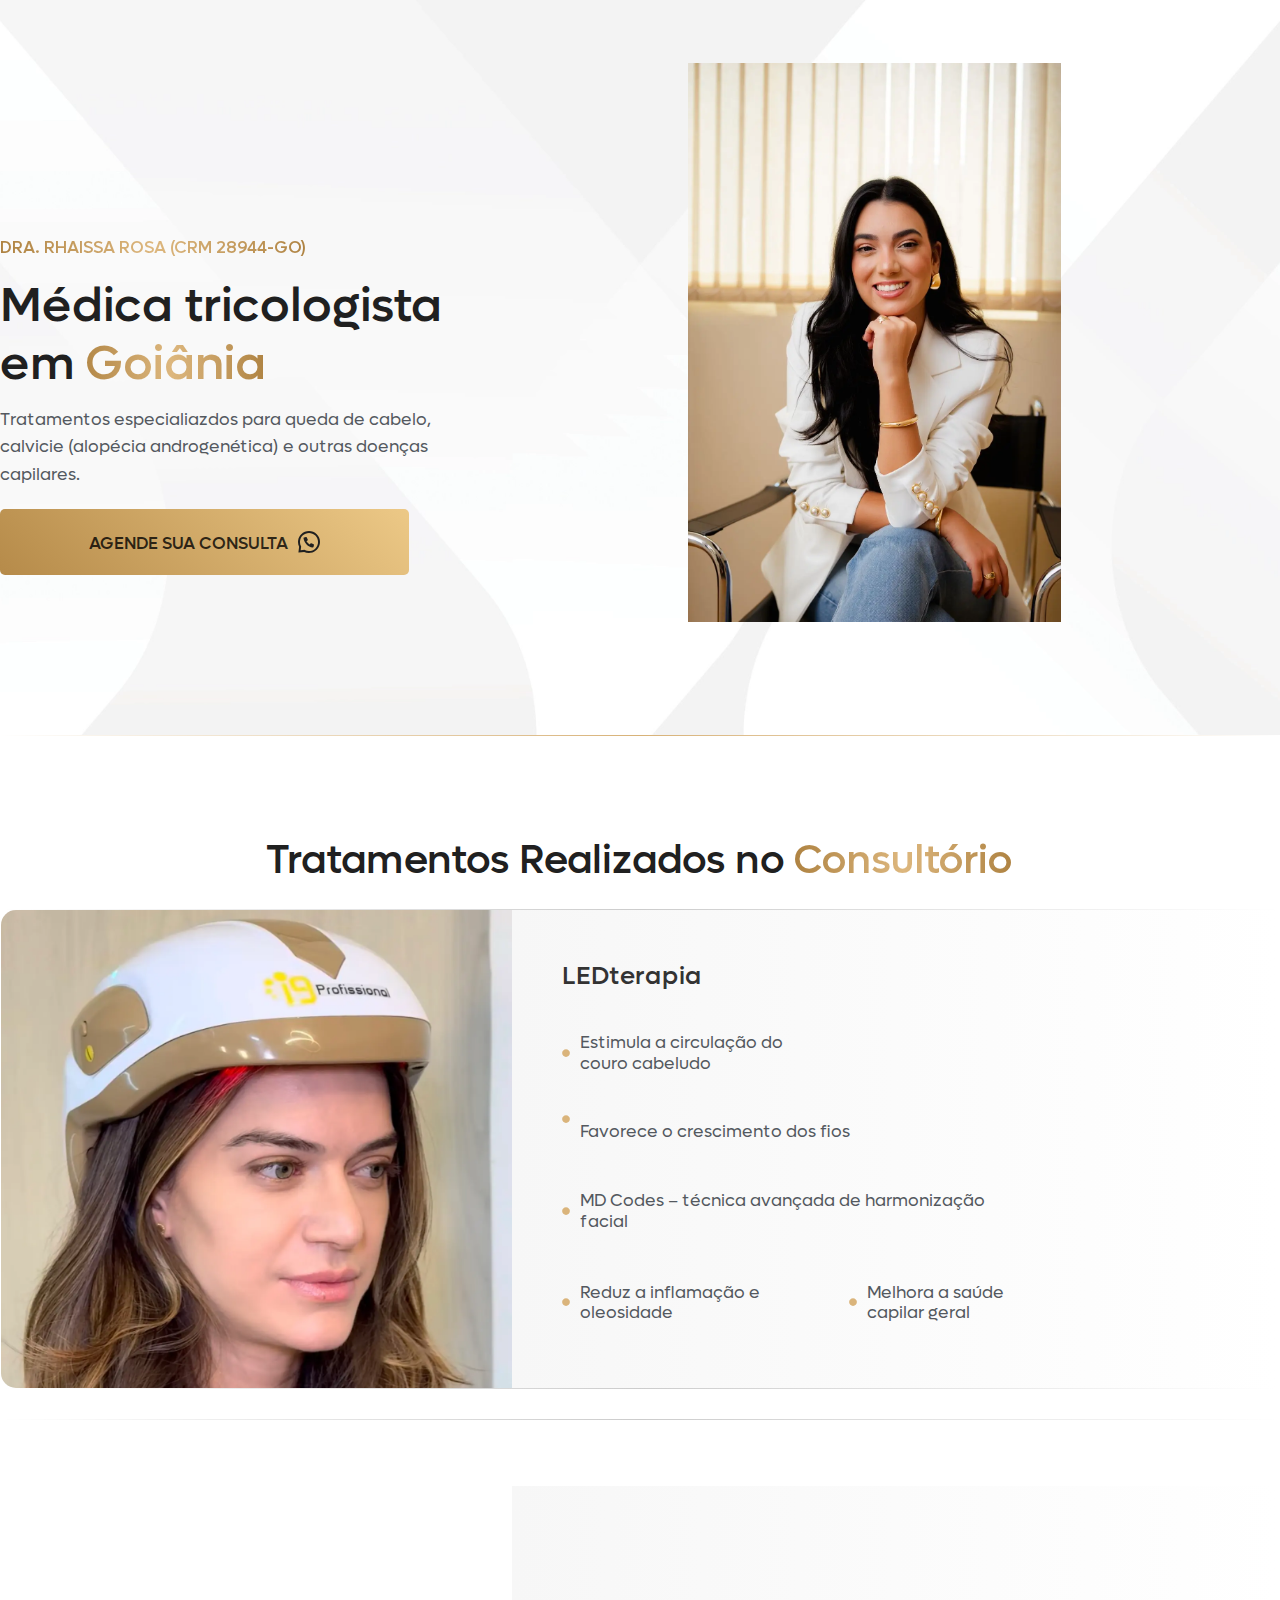
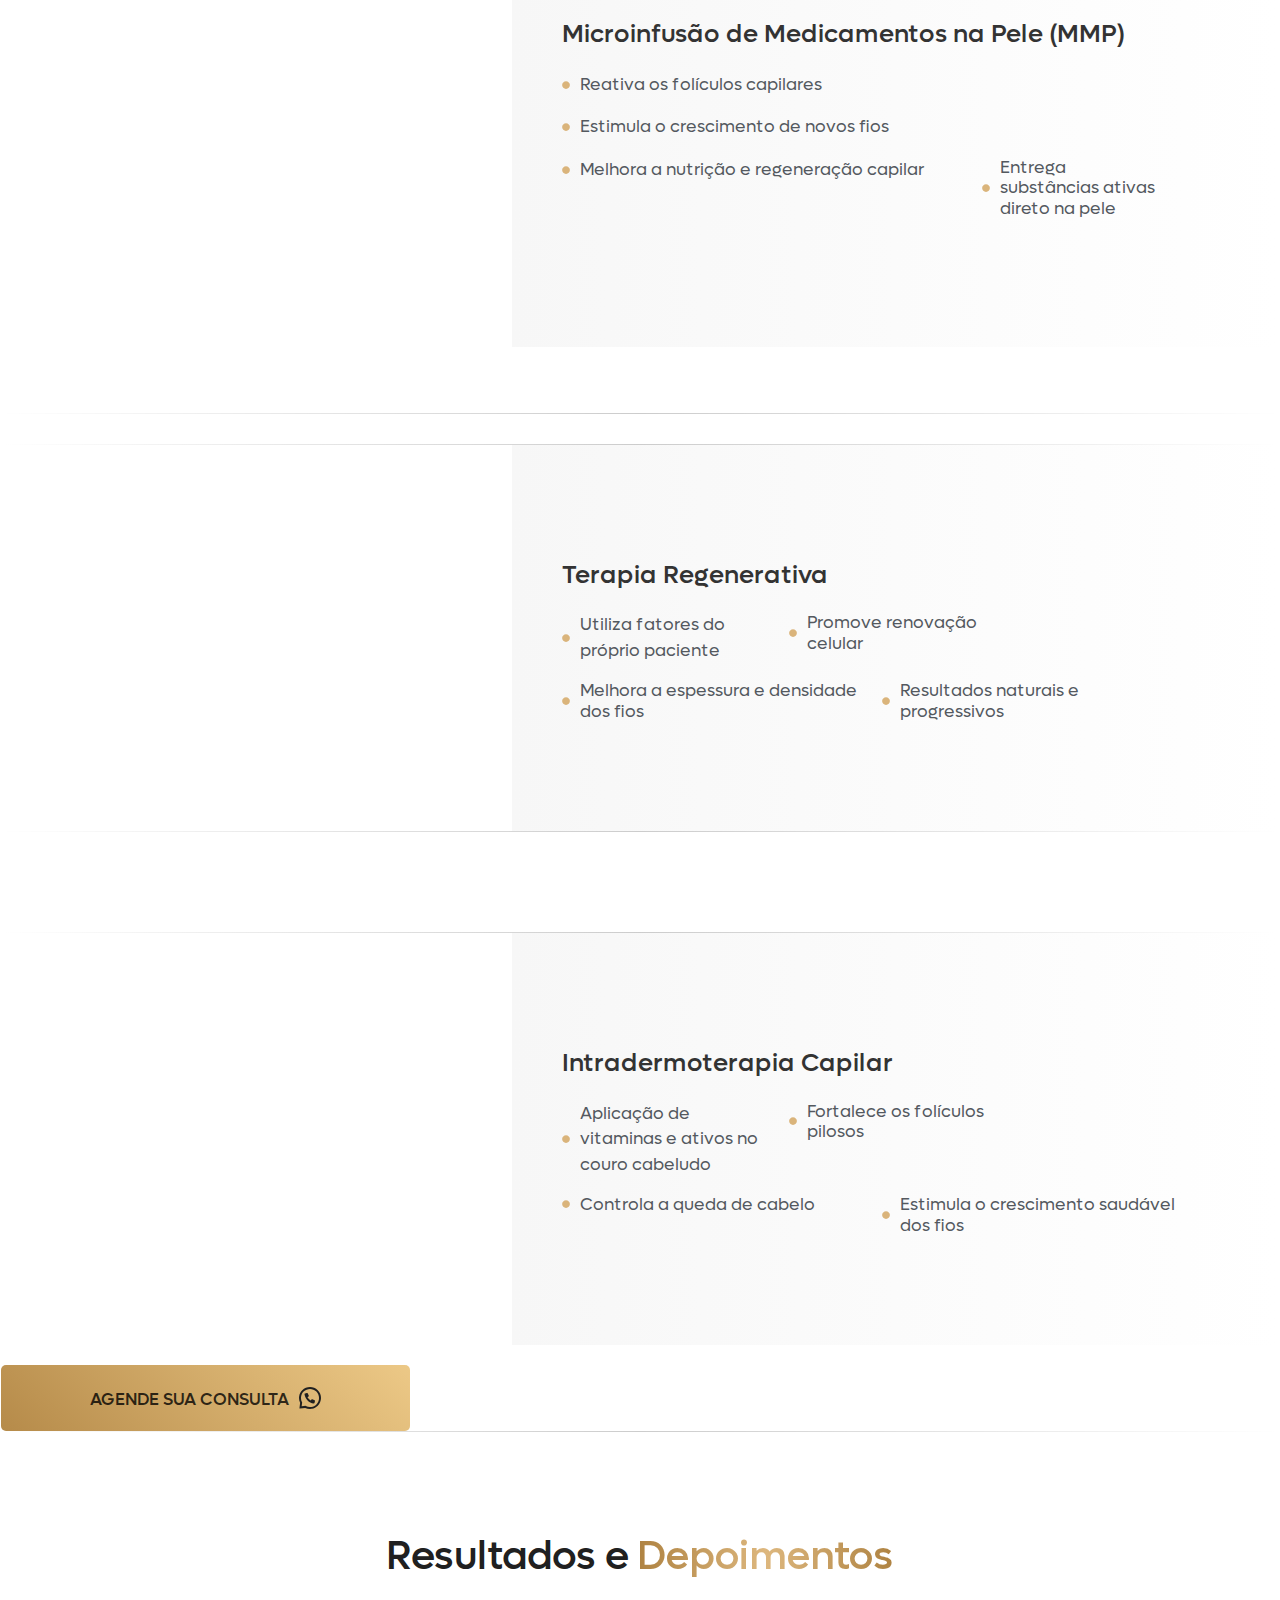
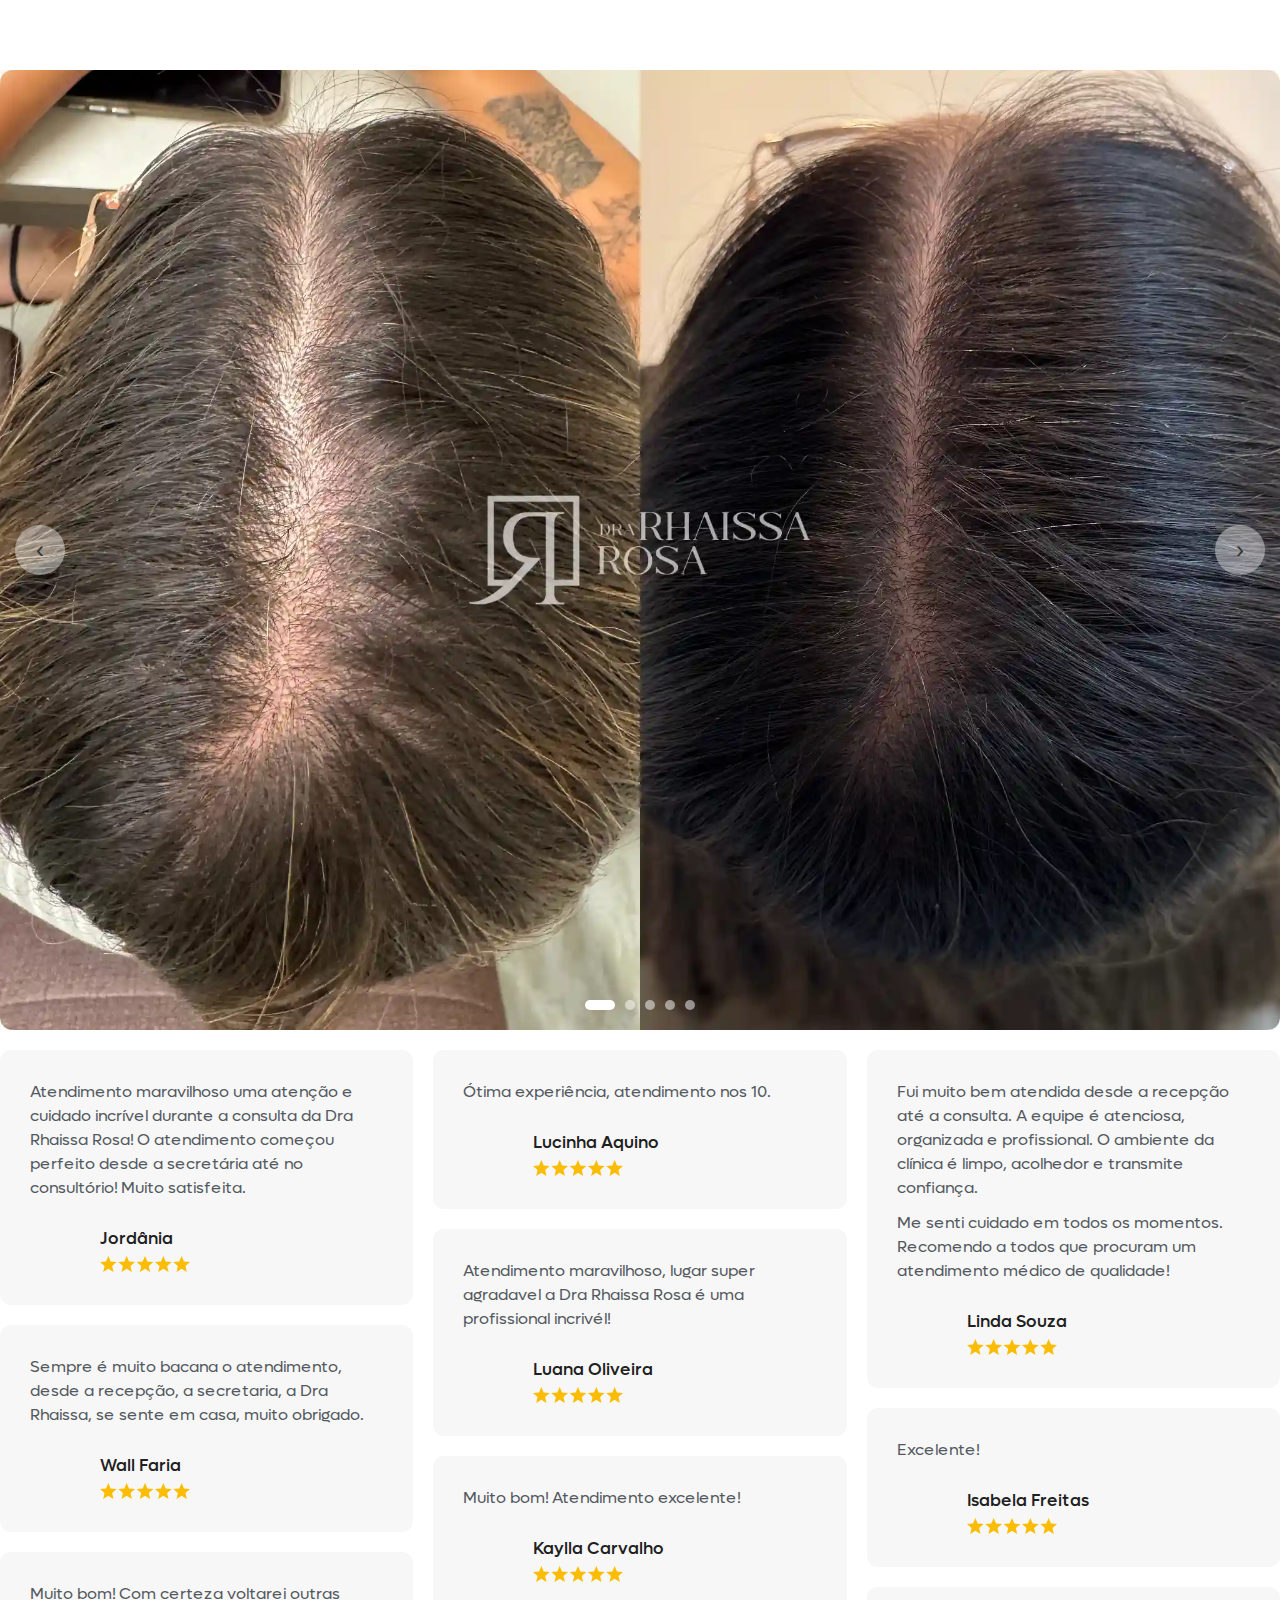
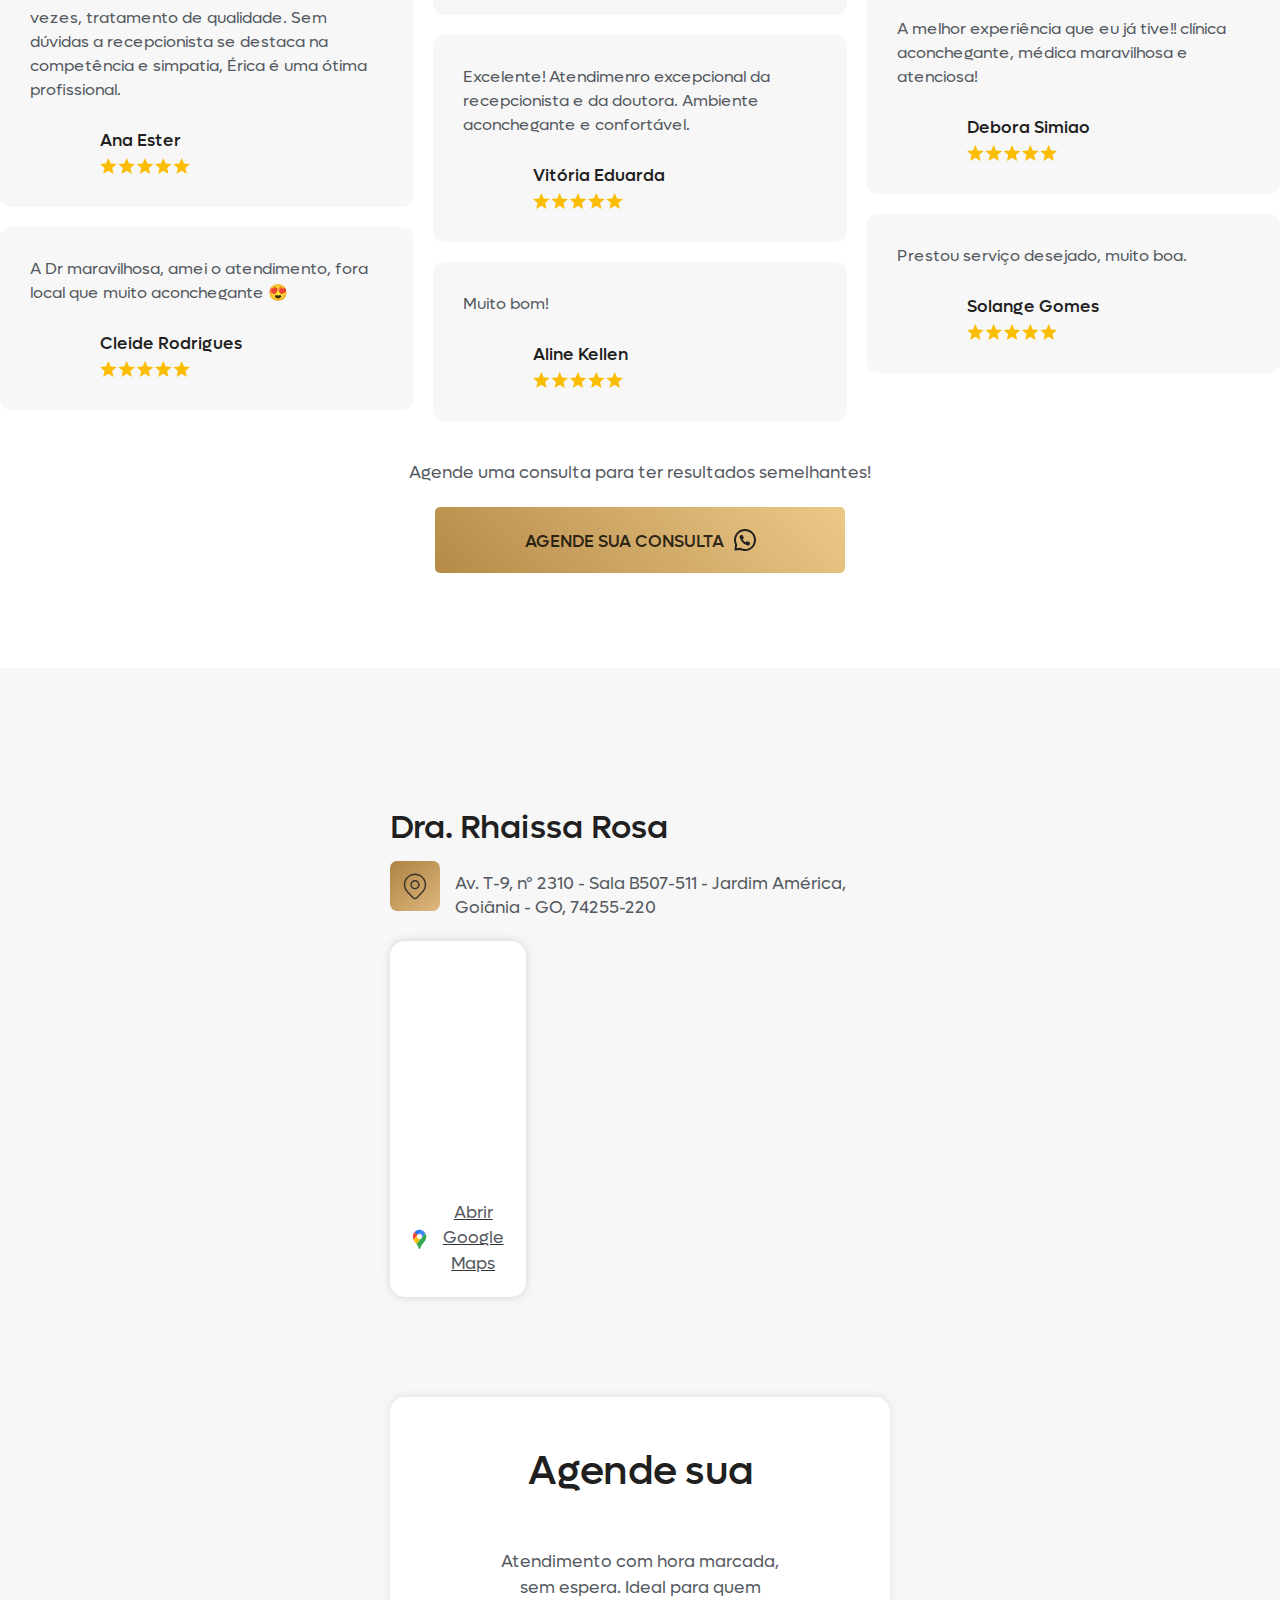
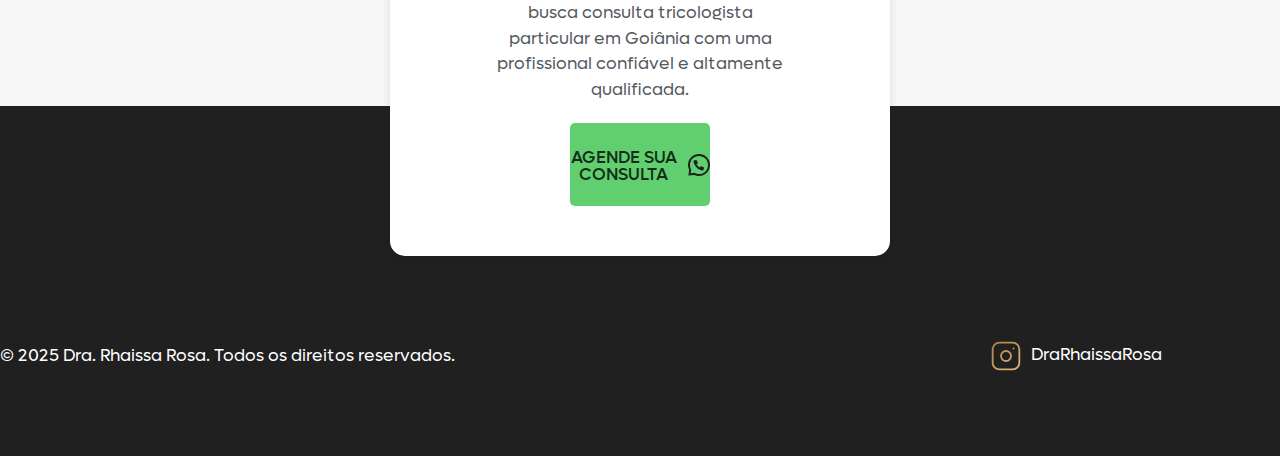
<file: index.html>
<html lang="pt-BR">

<head>
  <meta charset="UTF-8">
  <meta name="robots" content="index, follow, max-image-preview:large, max-snippet:-1, max-video-preview:-1">
  <style>
    img:is([sizes="auto" i], [sizes^="auto," i]) {
      contain-intrinsic-size: 3000px 1500px
    }
  </style>

  <!-- This site is optimized with the Yoast SEO plugin v25.8 - https://yoast.com/wordpress/plugins/seo/ -->
  <title>Dra. Rhaissa Rosa | Tricologista</title>
  <link crossorigin="" data-rocket-preconnect="" href="https://www.googletagmanager.com" rel="preconnect">
  <link crossorigin="" data-rocket-preconnect="" href="https://maps.google.com" rel="preconnect">
  <link rel="preload" data-rocket-preload="" as="image" href="https://rhaissarosa.com.br/wp-content/uploads/2025/06/fundo-branco.webp" fetchpriority="high">
  <meta name="description" content="Tratamentos especializados para queda de cabelo, calvície (alopécia androgenética) e outras doenças capilares. Agende sua consulta e recupere a saúde dos seus fios!">
  <link rel="canonical" href="https://rhaissarosa.com.br/">
  <meta property="og:locale" content="pt_BR">
  <meta property="og:type" content="website">
  <meta property="og:title" content="Dra. Rhaissa Rosa | Tricologista">
  <meta property="og:description" content="Tratamentos especializados para queda de cabelo, calvície (alopécia androgenética) e outras doenças capilares. Agende sua consulta e recupere a saúde dos seus fios!">  <meta property="og:url" content="https://rhaissarosa.com.br/">
  <meta property="og:site_name" content="Dra Rhaissa Rosa">
  <meta property="article:modified_time" content="2025-09-25T20:57:30+00:00">
  <meta property="og:image" content="https://lh3.googleusercontent.com/pw/AP1GczOEZy4gW_u7Fvx4_oO6HVH919vuVFd0jEFGu3OdMWZa1tz-5Mdi8Yxk2H2tY9iDBC9i5vG0tHh9HPTk3yl1-mz37yZ6BoMnViCkButmZMiaA56nJJbXdPXF_uQUv9jwA9hiUQbspqaeZF_gY4xFSWSu=w1067-h1600-s-no-gm?authuser=1">
  <meta property="og:image:width" content="512">
  <meta property="og:image:height" content="512">
  <meta property="og:image:type" content="image/webp">
  <meta name="twitter:card" content="summary_large_image">
  <meta name="twitter:title" content="Dra. Rhaissa Rosa | Tricologista">
  <meta name="twitter:description" content="Tricologista em Ipatinga e Caratinga Especialista em Melasma, Acne, Queda de Cabelo e Procedimentos Estéticos de Alta Performance.">
  <meta name="twitter:image" content="https://rhaissarosa.com.br/wp-content/uploads/2025/06/imagem-social-copy.webp">
  <script async="" src="https://www.googletagmanager.com/gtm.js?id=GTM-KGX3DQKS"></script>
  <script type="application/ld+json" class="yoast-schema-graph">{"@context":"https://schema.org","@graph":[{"@type":"WebPage","@id":"https://rhaissarosa.com.br/","url":"https://rhaissarosa.com.br/","name":"Dra. Maria Juliana | Tricologista","isPartOf":{"@id":"https://rhaissarosa.com.br/#website"},"primaryImageOfPage":{"@id":"https://rhaissarosa.com.br/#primaryimage"},"image":{"@id":"https://rhaissarosa.com.br/#primaryimage"},"thumbnailUrl":"https://rhaissarosa.com.br/wp-content/uploads/2025/06/imagem-social-copy.webp","datePublished":"2025-06-16T12:00:09+00:00","dateModified":"2025-09-25T20:57:30+00:00","description":"Tricologista em Ipatinga e Caratinga Especialista em Melasma, Acne, Queda de Cabelo e Procedimentos Estéticos de Alta Performance.","breadcrumb":{"@id":"https://rhaissarosa.com.br/#breadcrumb"},"inLanguage":"pt-BR","potentialAction":[{"@type":"ReadAction","target":["https://rhaissarosa.com.br/"]}]},{"@type":"ImageObject","inLanguage":"pt-BR","@id":"https://rhaissarosa.com.br/#primaryimage","url":"https://rhaissarosa.com.br/wp-content/uploads/2025/06/imagem-social-copy.webp","contentUrl":"https://rhaissarosa.com.br/wp-content/uploads/2025/06/imagem-social-copy.webp","width":512,"height":512},{"@type":"BreadcrumbList","@id":"https://rhaissarosa.com.br/#breadcrumb","itemListElement":[{"@type":"ListItem","position":1,"name":"Início"}]},{"@type":"WebSite","@id":"https://rhaissarosa.com.br/#website","url":"https://rhaissarosa.com.br/","name":"Dra Maria Juliana","description":"","potentialAction":[{"@type":"SearchAction","target":{"@type":"EntryPoint","urlTemplate":"https://rhaissarosa.com.br/?s={search_term_string}"},"query-input":{"@type":"PropertyValueSpecification","valueRequired":true,"valueName":"search_term_string"}}],"inLanguage":"pt-BR"}]}</script>
  <!-- / Yoast SEO plugin. -->



  <link rel="alternate" type="application/rss+xml" title="Feed para Dra Maria Juliana �" href="https://rhaissarosa.com.br/feed/">
  <link rel="alternate" type="application/rss+xml" title="Feed de comentários para Dra Maria Juliana �" href="https://rhaissarosa.com.br/comments/feed/">
  <style id="wp-emoji-styles-inline-css">
    img.wp-smiley,
    img.emoji {
      display: inline !important;
      border: none !important;
      box-shadow: none !important;
      height: 1em !important;
      width: 1em !important;
      margin: 0 0.07em !important;
      vertical-align: -0.1em !important;
      background: none !important;
      padding: 0 !important;
    }
  </style>
  <style id="global-styles-inline-css">
    :root {
      --wp--preset--aspect-ratio--square: 1;
      --wp--preset--aspect-ratio--4-3: 4/3;
      --wp--preset--aspect-ratio--3-4: 3/4;
      --wp--preset--aspect-ratio--3-2: 3/2;
      --wp--preset--aspect-ratio--2-3: 2/3;
      --wp--preset--aspect-ratio--16-9: 16/9;
      --wp--preset--aspect-ratio--9-16: 9/16;
      --wp--preset--color--black: #000000;
      --wp--preset--color--cyan-bluish-gray: #abb8c3;
      --wp--preset--color--white: #ffffff;
      --wp--preset--color--pale-pink: #f78da7;
      --wp--preset--color--vivid-red: #cf2e2e;
      --wp--preset--color--luminous-vivid-orange: #ff6900;
      --wp--preset--color--luminous-vivid-amber: #fcb900;
      --wp--preset--color--light-green-cyan: #7bdcb5;
      --wp--preset--color--vivid-green-cyan: #00d084;
      --wp--preset--color--pale-cyan-blue: #8ed1fc;
      --wp--preset--color--vivid-cyan-blue: #0693e3;
      --wp--preset--color--vivid-purple: #9b51e0;
      --wp--preset--gradient--vivid-cyan-blue-to-vivid-purple: linear-gradient(135deg, rgba(6, 147, 227, 1) 0%, rgb(155, 81, 224) 100%);
      --wp--preset--gradient--light-green-cyan-to-vivid-green-cyan: linear-gradient(135deg, rgb(122, 220, 180) 0%, rgb(0, 208, 130) 100%);
      --wp--preset--gradient--luminous-vivid-amber-to-luminous-vivid-orange: linear-gradient(135deg, rgba(252, 185, 0, 1) 0%, rgba(255, 105, 0, 1) 100%);
      --wp--preset--gradient--luminous-vivid-orange-to-vivid-red: linear-gradient(135deg, rgba(255, 105, 0, 1) 0%, rgb(207, 46, 46) 100%);
      --wp--preset--gradient--very-light-gray-to-cyan-bluish-gray: linear-gradient(135deg, rgb(238, 238, 238) 0%, rgb(169, 184, 195) 100%);
      --wp--preset--gradient--cool-to-warm-spectrum: linear-gradient(135deg, rgb(74, 234, 220) 0%, rgb(151, 120, 209) 20%, rgb(207, 42, 186) 40%, rgb(238, 44, 130) 60%, rgb(251, 105, 98) 80%, rgb(254, 248, 76) 100%);
      --wp--preset--gradient--blush-light-purple: linear-gradient(135deg, rgb(255, 206, 236) 0%, rgb(152, 150, 240) 100%);
      --wp--preset--gradient--blush-bordeaux: linear-gradient(135deg, rgb(254, 205, 165) 0%, rgb(254, 45, 45) 50%, rgb(107, 0, 62) 100%);
      --wp--preset--gradient--luminous-dusk: linear-gradient(135deg, rgb(255, 203, 112) 0%, rgb(199, 81, 192) 50%, rgb(65, 88, 208) 100%);
      --wp--preset--gradient--pale-ocean: linear-gradient(135deg, rgb(255, 245, 203) 0%, rgb(182, 227, 212) 50%, rgb(51, 167, 181) 100%);
      --wp--preset--gradient--electric-grass: linear-gradient(135deg, rgb(202, 248, 128) 0%, rgb(113, 206, 126) 100%);
      --wp--preset--gradient--midnight: linear-gradient(135deg, rgb(2, 3, 129) 0%, rgb(40, 116, 252) 100%);
      --wp--preset--font-size--small: 13px;
      --wp--preset--font-size--medium: 20px;
      --wp--preset--font-size--large: 36px;
      --wp--preset--font-size--x-large: 42px;
      --wp--preset--spacing--20: 0.44rem;
      --wp--preset--spacing--30: 0.67rem;
      --wp--preset--spacing--40: 1rem;
      --wp--preset--spacing--50: 1.5rem;
      --wp--preset--spacing--60: 2.25rem;
      --wp--preset--spacing--70: 3.38rem;
      --wp--preset--spacing--80: 5.06rem;
      --wp--preset--shadow--natural: 6px 6px 9px rgba(0, 0, 0, 0.2);
      --wp--preset--shadow--deep: 12px 12px 50px rgba(0, 0, 0, 0.4);
      --wp--preset--shadow--sharp: 6px 6px 0px rgba(0, 0, 0, 0.2);
      --wp--preset--shadow--outlined: 6px 6px 0px -3px rgba(255, 255, 255, 1), 6px 6px rgba(0, 0, 0, 1);
      --wp--preset--shadow--crisp: 6px 6px 0px rgba(0, 0, 0, 1);
    }

    :root {
      --wp--style--global--content-size: 800px;
      --wp--style--global--wide-size: 1200px;
    }

    :where(body) {
      margin: 0;
    }

    .wp-site-blocks>.alignleft {
      float: left;
      margin-right: 2em;
    }

    .wp-site-blocks>.alignright {
      float: right;
      margin-left: 2em;
    }

    .wp-site-blocks>.aligncenter {
      justify-content: center;
      margin-left: auto;
      margin-right: auto;
    }

    :where(.wp-site-blocks)>* {
      margin-block-start: 24px;
      margin-block-end: 0;
    }

    :where(.wp-site-blocks)> :first-child {
      margin-block-start: 0;
    }

    :where(.wp-site-blocks)> :last-child {
      margin-block-end: 0;
    }

    :root {
      --wp--style--block-gap: 24px;
    }

    :root :where(.is-layout-flow)> :first-child {
      margin-block-start: 0;
    }

    :root :where(.is-layout-flow)> :last-child {
      margin-block-end: 0;
    }

    :root :where(.is-layout-flow)>* {
      margin-block-start: 24px;
      margin-block-end: 0;
    }

    :root :where(.is-layout-constrained)> :first-child {
      margin-block-start: 0;
    }

    :root :where(.is-layout-constrained)> :last-child {
      margin-block-end: 0;
    }

    :root :where(.is-layout-constrained)>* {
      margin-block-start: 24px;
      margin-block-end: 0;
    }

    :root :where(.is-layout-flex) {
      gap: 24px;
    }

    :root :where(.is-layout-grid) {
      gap: 24px;
    }

    .is-layout-flow>.alignleft {
      float: left;
      margin-inline-start: 0;
      margin-inline-end: 2em;
    }

    .is-layout-flow>.alignright {
      float: right;
      margin-inline-start: 2em;
      margin-inline-end: 0;
    }

    .is-layout-flow>.aligncenter {
      margin-left: auto !important;
      margin-right: auto !important;
    }

    .is-layout-constrained>.alignleft {
      float: left;
      margin-inline-start: 0;
      margin-inline-end: 2em;
    }

    .is-layout-constrained>.alignright {
      float: right;
      margin-inline-start: 2em;
      margin-inline-end: 0;
    }

    .is-layout-constrained>.aligncenter {
      margin-left: auto !important;
      margin-right: auto !important;
    }

    .is-layout-constrained> :where(:not(.alignleft):not(.alignright):not(.alignfull)) {
      max-width: var(--wp--style--global--content-size);
      margin-left: auto !important;
      margin-right: auto !important;
    }

    .is-layout-constrained>.alignwide {
      max-width: var(--wp--style--global--wide-size);
    }

    body .is-layout-flex {
      display: flex;
    }

    .is-layout-flex {
      flex-wrap: wrap;
      align-items: center;
    }

    .is-layout-flex> :is(*, div) {
      margin: 0;
    }

    body .is-layout-grid {
      display: grid;
    }

    .is-layout-grid> :is(*, div) {
      margin: 0;
    }

    body {
      padding-top: 0px;
      padding-right: 0px;
      padding-bottom: 0px;
      padding-left: 0px;
    }

    a:where(:not(.wp-element-button)) {
      text-decoration: underline;
    }

    :root :where(.wp-element-button, .wp-block-button__link) {
      background-color: #32373c;
      border-width: 0;
      color: #fff;
      font-family: inherit;
      font-size: inherit;
      line-height: inherit;
      padding: calc(0.667em + 2px) calc(1.333em + 2px);
      text-decoration: none;
    }

    .has-black-color {
      color: var(--wp--preset--color--black) !important;
    }

    .has-cyan-bluish-gray-color {
      color: var(--wp--preset--color--cyan-bluish-gray) !important;
    }

    .has-white-color {
      color: var(--wp--preset--color--white) !important;
    }

    .has-pale-pink-color {
      color: var(--wp--preset--color--pale-pink) !important;
    }

    .has-vivid-red-color {
      color: var(--wp--preset--color--vivid-red) !important;
    }

    .has-luminous-vivid-orange-color {
      color: var(--wp--preset--color--luminous-vivid-orange) !important;
    }

    .has-luminous-vivid-amber-color {
      color: var(--wp--preset--color--luminous-vivid-amber) !important;
    }

    .has-light-green-cyan-color {
      color: var(--wp--preset--color--light-green-cyan) !important;
    }

    .has-vivid-green-cyan-color {
      color: var(--wp--preset--color--vivid-green-cyan) !important;
    }

    .has-pale-cyan-blue-color {
      color: var(--wp--preset--color--pale-cyan-blue) !important;
    }

    .has-vivid-cyan-blue-color {
      color: var(--wp--preset--color--vivid-cyan-blue) !important;
    }

    .has-vivid-purple-color {
      color: var(--wp--preset--color--vivid-purple) !important;
    }

    .has-black-background-color {
      background-color: var(--wp--preset--color--black) !important;
    }

    .has-cyan-bluish-gray-background-color {
      background-color: var(--wp--preset--color--cyan-bluish-gray) !important;
    }

    .has-white-background-color {
      background-color: var(--wp--preset--color--white) !important;
    }

    .has-pale-pink-background-color {
      background-color: var(--wp--preset--color--pale-pink) !important;
    }

    .has-vivid-red-background-color {
      background-color: var(--wp--preset--color--vivid-red) !important;
    }

    .has-luminous-vivid-orange-background-color {
      background-color: var(--wp--preset--color--luminous-vivid-orange) !important;
    }

    .has-luminous-vivid-amber-background-color {
      background-color: var(--wp--preset--color--luminous-vivid-amber) !important;
    }

    .has-light-green-cyan-background-color {
      background-color: var(--wp--preset--color--light-green-cyan) !important;
    }

    .has-vivid-green-cyan-background-color {
      background-color: var(--wp--preset--color--vivid-green-cyan) !important;
    }

    .has-pale-cyan-blue-background-color {
      background-color: var(--wp--preset--color--pale-cyan-blue) !important;
    }

    .has-vivid-cyan-blue-background-color {
      background-color: var(--wp--preset--color--vivid-cyan-blue) !important;
    }

    .has-vivid-purple-background-color {
      background-color: var(--wp--preset--color--vivid-purple) !important;
    }

    .has-black-border-color {
      border-color: var(--wp--preset--color--black) !important;
    }

    .has-cyan-bluish-gray-border-color {
      border-color: var(--wp--preset--color--cyan-bluish-gray) !important;
    }

    .has-white-border-color {
      border-color: var(--wp--preset--color--white) !important;
    }

    .has-pale-pink-border-color {
      border-color: var(--wp--preset--color--pale-pink) !important;
    }

    .has-vivid-red-border-color {
      border-color: var(--wp--preset--color--vivid-red) !important;
    }

    .has-luminous-vivid-orange-border-color {
      border-color: var(--wp--preset--color--luminous-vivid-orange) !important;
    }

    .has-luminous-vivid-amber-border-color {
      border-color: var(--wp--preset--color--luminous-vivid-amber) !important;
    }

    .has-light-green-cyan-border-color {
      border-color: var(--wp--preset--color--light-green-cyan) !important;
    }

    .has-vivid-green-cyan-border-color {
      border-color: var(--wp--preset--color--vivid-green-cyan) !important;
    }

    .has-pale-cyan-blue-border-color {
      border-color: var(--wp--preset--color--pale-cyan-blue) !important;
    }

    .has-vivid-cyan-blue-border-color {
      border-color: var(--wp--preset--color--vivid-cyan-blue) !important;
    }

    .has-vivid-purple-border-color {
      border-color: var(--wp--preset--color--vivid-purple) !important;
    }

    .has-vivid-cyan-blue-to-vivid-purple-gradient-background {
      background: var(--wp--preset--gradient--vivid-cyan-blue-to-vivid-purple) !important;
    }

    .has-light-green-cyan-to-vivid-green-cyan-gradient-background {
      background: var(--wp--preset--gradient--light-green-cyan-to-vivid-green-cyan) !important;
    }

    .has-luminous-vivid-amber-to-luminous-vivid-orange-gradient-background {
      background: var(--wp--preset--gradient--luminous-vivid-amber-to-luminous-vivid-orange) !important;
    }

    .has-luminous-vivid-orange-to-vivid-red-gradient-background {
      background: var(--wp--preset--gradient--luminous-vivid-orange-to-vivid-red) !important;
    }

    .has-very-light-gray-to-cyan-bluish-gray-gradient-background {
      background: var(--wp--preset--gradient--very-light-gray-to-cyan-bluish-gray) !important;
    }

    .has-cool-to-warm-spectrum-gradient-background {
      background: var(--wp--preset--gradient--cool-to-warm-spectrum) !important;
    }

    .has-blush-light-purple-gradient-background {
      background: var(--wp--preset--gradient--blush-light-purple) !important;
    }

    .has-blush-bordeaux-gradient-background {
      background: var(--wp--preset--gradient--blush-bordeaux) !important;
    }

    .has-luminous-dusk-gradient-background {
      background: var(--wp--preset--gradient--luminous-dusk) !important;
    }

    .has-pale-ocean-gradient-background {
      background: var(--wp--preset--gradient--pale-ocean) !important;
    }

    .has-electric-grass-gradient-background {
      background: var(--wp--preset--gradient--electric-grass) !important;
    }

    .has-midnight-gradient-background {
      background: var(--wp--preset--gradient--midnight) !important;
    }

    .has-small-font-size {
      font-size: var(--wp--preset--font-size--small) !important;
    }

    .has-medium-font-size {
      font-size: var(--wp--preset--font-size--medium) !important;
    }

    .has-large-font-size {
      font-size: var(--wp--preset--font-size--large) !important;
    }

    .has-x-large-font-size {
      font-size: var(--wp--preset--font-size--x-large) !important;
    }

    :root :where(.wp-block-pullquote) {
      font-size: 1.5em;
      line-height: 1.6;
    }
  </style>
  <link data-minify="1" rel="stylesheet" id="hello-elementor-css" href="css/reset.css" media="all">
  <link data-minify="1" rel="stylesheet" id="hello-elementor-theme-style-css" href="css/theme.css" media="all">
  <link data-minify="1" rel="stylesheet" id="hello-elementor-header-footer-css" href="css/header-footer.css" media="all">
  <link rel="stylesheet" id="elementor-frontend-css" href="css/custom-frontend.min.css" media="all">
  <link rel="stylesheet" id="elementor-post-5-css" href="css/post-5.css" media="all">
  <link rel="stylesheet" id="widget-heading-css" href="css/widget-heading.min.css" media="all">
  <link rel="stylesheet" id="widget-image-css" href="css/widget-image.min.css" media="all">
  <link rel="stylesheet" id="widget-icon-box-css" href="css/custom-widget-icon-box.min.css" media="all">
  <link rel="stylesheet" id="widget-divider-css" href="css/widget-divider.min.css" media="all">
  <link data-minify="1" rel="stylesheet" id="swiper-css" href="css/swiper.min.css" media="all">
  <link rel="stylesheet" id="e-swiper-css" href="css/e-swiper.min.css" media="all">
  <link rel="stylesheet" id="widget-image-carousel-css" href="css/widget-image-carousel.min.css" media="all">
  <link rel="stylesheet" id="widget-testimonial-css" href="css/widget-testimonial.min.css" media="all">
  <link rel="stylesheet" id="widget-google_maps-css" href="css/widget-google_maps.min.css" media="all">
  <link rel="stylesheet" id="widget-icon-list-css" href="css/custom-widget-icon-list.min.css" media="all">
  <link rel="stylesheet" id="elementor-post-955-css" href="css/post-955.css" media="all">
  <script src="js/jquery.min.js" id="jquery-core-js"></script>
  <script src="js/jquery-migrate.min.js" id="jquery-migrate-js"></script>
  <link rel="https://api.w.org/" href="https://rhaissarosa.com.br/wp-json/">
  <link rel="alternate" title="JSON" type="application/json" href="https://rhaissarosa.com.br/wp-json/wp/v2/pages/955">
  <link rel="EditURI" type="application/rsd+xml" title="RSD" href="https://rhaissarosa.com.br/xmlrpc.php?rsd">
  <meta name="generator" content="WordPress 6.8.3">
  <link rel="shortlink" href="https://rhaissarosa.com.br/">
  <link rel="alternate" title="oEmbed (JSON)" type="application/json+oembed" href="https://rhaissarosa.com.br/wp-json/oembed/1.0/embed?url=https%3A%2F%2Fdramariajuliana.com.br%2F">
  <link rel="alternate" title="oEmbed (XML)" type="text/xml+oembed" href="https://rhaissarosa.com.br/wp-json/oembed/1.0/embed?url=https%3A%2F%2Fdramariajuliana.com.br%2F&amp;format=xml">
  <meta name="generator" content="Elementor 3.31.4; features: e_font_icon_svg, additional_custom_breakpoints, e_element_cache; settings: css_print_method-external, google_font-enabled, font_display-swap">
  <link href="https://rhaissarosa.com.br/wp-content/uploads/2025/06/expert.webp" rel="preload" as="image">
  <link href="https://rhaissarosa.com.br/wp-content/uploads/2025/06/fundo-branco.webp" rel="preload" as="image">
  <link rel="preload" href="https://rhaissarosa.com.br/wp-content/uploads/2025/06/Lufga-Medium.woff2" as="font" type="font/woff2" crossorigin="">
  <link rel="preload" href="https://rhaissarosa.com.br/wp-content/uploads/2025/06/Lufga-Regular.woff2" as="font" type="font/woff2" crossorigin="">
  <!-- Google Tag Manager -->
  <script>(function (w, d, s, l, i) {
      w[l] = w[l] || []; w[l].push({
        'gtm.start':
          new Date().getTime(), event: 'gtm.js'
      }); var f = d.getElementsByTagName(s)[0],
        j = d.createElement(s), dl = l != 'dataLayer' ? '&l=' + l : ''; j.async = true; j.src =
          'https://www.googletagmanager.com/gtm.js?id=' + i + dl; f.parentNode.insertBefore(j, f);
    })(window, document, 'script', 'dataLayer', 'GTM-KGX3DQKS');</script>
  <!-- End Google Tag Manager -->
  <style>
    .e-con.e-parent:nth-of-type(n+4):not(.e-lazyloaded):not(.e-no-lazyload),
    .e-con.e-parent:nth-of-type(n+4):not(.e-lazyloaded):not(.e-no-lazyload) * {
      background-image: none !important;
    }

    @media screen and (max-height: 1024px) {

      .e-con.e-parent:nth-of-type(n+3):not(.e-lazyloaded):not(.e-no-lazyload),
      .e-con.e-parent:nth-of-type(n+3):not(.e-lazyloaded):not(.e-no-lazyload) * {
        background-image: none !important;
      }
    }

    @media screen and (max-height: 640px) {

      .e-con.e-parent:nth-of-type(n+2):not(.e-lazyloaded):not(.e-no-lazyload),
      .e-con.e-parent:nth-of-type(n+2):not(.e-lazyloaded):not(.e-no-lazyload) * {
        background-image: none !important;
      }
    }
  </style>
  <link rel="icon" href="images/FAV-150x150.ico" sizes="32x32">
  <link rel="icon" href="images/FAV-300x300.ico" sizes="192x192">
  <link rel="apple-touch-icon" href="images/FAV-300x300.webp">
  <meta name="msapplication-TileImage" content="https://rhaissarosa.com.br/wp-content/uploads/2025/05/FAV-300x300.webp">
  <meta name="viewport" content="width=device-width, initial-scale=1.0, viewport-fit=cover">
  <style id="rocket-lazyrender-inline-css">
    [data-wpr-lazyrender] {
      content-visibility: auto;
    }
  </style>
  <meta name="generator" content="WP Rocket 3.19.2.1" data-wpr-features="wpr_minify_js wpr_preconnect_external_domains wpr_automatic_lazy_rendering wpr_oci wpr_minify_css wpr_preload_links wpr_desktop">
</head>

<body class="home wp-singular page-template-default page page-id-955 wp-embed-responsive wp-theme-hello-elementor hello-elementor-default elementor-default elementor-template-canvas elementor-kit-5 elementor-page elementor-page-955 e--ua-blink e--ua-chrome e--ua-mac e--ua-webkit" data-elementor-device-mode="mobile" style="overscroll-behavior-x: auto;">
  <!-- Google Tag Manager (noscript) -->
  <noscript><iframe src="https://www.googletagmanager.com/ns.html?id=GTM-KGX3DQKS" height="0" width="0" style="display:none;visibility:hidden"></iframe></noscript>
  <!-- End Google Tag Manager (noscript) -->
  <div data-elementor-type="wp-page" data-elementor-id="955" class="elementor elementor-955" data-elementor-post-type="page">
    <div class="elementor-element elementor-element-af0baa3 e-flex e-con-boxed e-con e-parent e-lazyloaded" data-id="af0baa3" data-element_type="container" data-settings="{" background_background":"classic"}"="">
      <div class="e-con-inner">
        <div class="elementor-element elementor-element-7e83e3d e-con-full e-flex e-con e-child" data-id="7e83e3d" data-element_type="container">
          <div class="elementor-element elementor-element-b777f5a elementor-widget__width-initial elementor-widget elementor-widget-heading" data-id="b777f5a" data-element_type="widget" data-widget_type="heading.default">
            <div class="elementor-widget-container">
              <h2 class="elementor-heading-title elementor-size-default"> <span class="destaquetext">Dra. Rhaissa Rosa (CRM 28944-GO) </span></h2>
            </div>
          </div>
          <div class="elementor-element elementor-element-1c917d6 elementor-widget__width-initial elementor-widget elementor-widget-heading" data-id="1c917d6" data-element_type="widget" data-widget_type="heading.default">
            <div class="elementor-widget-container">
              <h2 class="elementor-heading-title elementor-size-default">Médica tricologista em<span class="destaquetext"> Goiânia</span></h2>
            </div>
          </div>
          <div class="elementor-element elementor-element-f0046d4 elementor-widget__width-initial elementor-widget elementor-widget-heading" data-id="f0046d4" data-element_type="widget" data-widget_type="heading.default">
            <div class="elementor-widget-container">
              <h2 class="elementor-heading-title elementor-size-default">Tratamentos especialiazdos para queda de cabelo, calvicie (alopécia androgenética) e outras doenças capilares.</h2>
            </div>
          </div>
          <div class="elementor-element elementor-element-aaa560f elementor-align-justify elementor-widget__width-initial elementor-widget elementor-widget-button" data-id="aaa560f" data-element_type="widget" data-widget_type="button.default">
            <div class="elementor-widget-container">
              <div class="elementor-button-wrapper">
                <a class="elementor-button elementor-button-link elementor-size-sm" href="https://wa.me/message/FHWKLTPKJ6JQG1">
                  <span class="elementor-button-content-wrapper">
                    <span class="elementor-button-icon">
                      <svg xmlns="http://www.w3.org/2000/svg" width="24" height="24" viewBox="0 0 24 24" fill="none">
                        <g clip-path="url(#clip0_400_60)">
                          <path d="M3.51604 3.51645C8.20204 -1.16955 15.8 -1.16955 20.486 3.51645C25.172 8.20245 25.172 15.7995 20.486 20.4865C18.7186 22.2546 16.4431 23.4267 13.9773 23.8388C11.5114 24.251 8.97841 23.8827 6.73204 22.7855L0.918037 23.5205C0.858545 23.528 0.798114 23.5218 0.741395 23.5023C0.684676 23.4829 0.633181 23.4506 0.590873 23.4081C0.548565 23.3656 0.516573 23.314 0.497357 23.2572C0.478142 23.2004 0.472217 23.1399 0.480037 23.0805L1.22804 17.2925C0.124657 15.0446 -0.247894 12.5079 0.162577 10.0377C0.573048 7.56754 1.74598 5.28765 3.51704 3.51745L3.51604 3.51645ZM7.12604 20.5595L7.42604 20.7175C9.28507 21.6914 11.4066 22.0461 13.4813 21.7299C15.5561 21.4137 17.4756 20.443 18.96 18.9595C22.803 15.1165 22.803 8.88545 18.96 5.04145C15.117 1.19745 8.88504 1.19845 5.04204 5.04145C3.55583 6.5287 2.58451 8.45249 2.27017 10.5314C1.95583 12.6103 2.31496 14.7353 3.29504 16.5955L3.45504 16.8985L2.94504 20.8405C2.94113 20.8702 2.94409 20.9004 2.9537 20.9288C2.9633 20.9572 2.9793 20.983 3.00046 21.0043C3.02161 21.0255 3.04736 21.0417 3.07572 21.0514C3.10408 21.0611 3.13429 21.0642 3.16404 21.0605L7.12604 20.5595ZM13.66 13.5565L12.727 14.7205C11.2829 13.8721 10.0793 12.6691 9.23004 11.2255L10.396 10.2925C10.5332 10.1834 10.6302 10.032 10.6718 9.86179C10.7134 9.69163 10.6973 9.51246 10.626 9.35245L9.56104 6.96045C9.48515 6.78848 9.35042 6.6492 9.18106 6.56763C9.0117 6.48607 8.81881 6.46757 8.63704 6.51545L6.61404 7.03945C6.42532 7.08877 6.26125 7.20558 6.15288 7.36776C6.04452 7.52994 5.99939 7.72623 6.02604 7.91945C6.38107 10.4474 7.54942 12.791 9.35447 14.596C11.1595 16.4011 13.5031 17.5694 16.031 17.9245C16.2241 17.9511 16.4203 17.9062 16.5825 17.798C16.7446 17.6898 16.8615 17.526 16.911 17.3375L17.436 15.3145C17.4837 15.1328 17.465 14.9402 17.3835 14.771C17.3019 14.6019 17.1628 14.4673 16.991 14.3915L14.6 13.3275C14.44 13.2561 14.2609 13.24 14.0907 13.2817C13.9205 13.3233 13.769 13.4203 13.66 13.5575V13.5565Z" fill="#202020"></path>
                        </g>
                        <defs>
                          <clipPath id="clip0_400_60">
                            <rect width="24" height="24" fill="white"></rect>
                          </clipPath>
                        </defs>
                      </svg> </span>
                    <span class="elementor-button-text">AGENDE SUA CONSULTA</span>
                  </span>
                </a>
              </div>
            </div>
          </div>
        </div>
        <div class="elementor-element elementor-element-8e70fb5 e-con-full e-flex e-con e-child" data-id="8e70fb5" data-element_type="container">
          <div class="elementor-element elementor-element-5ebf78a elementor-widget__width-initial imagem-absolute elementor-widget elementor-widget-image" data-id="5ebf78a" data-element_type="widget" data-widget_type="image.default">
            <div class="elementor-widget-container">
              <img fetchpriority="high" decoding="async" width="445" height="782" src="images/expert.webp" class="attachment-full size-full wp-image-808" alt="" srcset="images/expert.webp 445w, images/expert-171x300.webp 171w" sizes="(max-width: 445px) 100vw, 445px">
            </div>
          </div>


        </div>
      </div>
    </div>
    <div class="elementor-element elementor-element-1003e2d8 e-flex e-con-boxed e-con e-parent e-lazyloaded" data-id="1003e2d8" data-element_type="container" data-settings="{" background_background":"classic"}"="">
      <div class="e-con-inner">
        <div class="elementor-element elementor-element-73b1f61 elementor-widget__width-initial elementor-widget elementor-widget-heading" data-id="73b1f61" data-element_type="widget" data-widget_type="heading.default">
          <div class="elementor-widget-container">
            <h2 class="elementor-heading-title elementor-size-default">Tratamentos Realizados no <span class="destaquetext">Consultório</span></h2>
          </div>
        </div>

        <div class="elementor-element elementor-element-af80387 e-con-full e-flex e-con e-child" data-id="af80387" data-element_type="container">
          <div class="elementor-element elementor-element-4da3ecc elementor-widget__width-initial elementor-widget elementor-widget-image" data-id="4da3ecc" data-element_type="widget" data-widget_type="image.default">
            <div class="elementor-widget-container">
              <img loading="lazy" decoding="async" width="800" height="533" src="images/estetica-dermatologica-1.webp" class="attachment-full size-full wp-image-1005" alt="" srcset="images/estetica-dermatologica-1.webp 800w, images/estetica-dermatologica-1-300x200.webp 300w, images/estetica-dermatologica-1-768x512.webp 768w" sizes="(max-width: 800px) 100vw, 800px">
            </div>
          </div>
          <div class="elementor-element elementor-element-1a3817f e-con-full e-flex e-con e-child" data-id="1a3817f" data-element_type="container" data-settings='{"background_background":"classic"}'>
            <div class="elementor-element elementor-element-57228c0 titulo-bonus elementor-widget__width-initial elementor-widget elementor-widget-heading" data-id="57228c0" data-element_type="widget" data-widget_type="heading.default">
              <div class="elementor-widget-container">
                <h2 class="elementor-heading-title elementor-size-default">LEDterapia</h2>
              </div>
            </div>
            <div class="elementor-element elementor-element-90e4553 elementor-position-left elementor-mobile-position-left elementor-widget__width-initial elementor-view-default elementor-widget elementor-widget-icon-box" data-id="90e4553" data-element_type="widget" data-widget_type="icon-box.default">
              <div class="elementor-widget-container">
                <div class="elementor-icon-box-wrapper">

                  <div class="elementor-icon-box-icon">
                    <span class="elementor-icon">
                      <svg aria-hidden="true" class="e-font-icon-svg e-fas-circle" viewBox="0 0 512 512" xmlns="http://www.w3.org/2000/svg">
                        <path d="M256 8C119 8 8 119 8 256s111 248 248 248 248-111 248-248S393 8 256 8z"></path>
                      </svg> </span>
                  </div>

                  <div class="elementor-icon-box-content">

                    <h3 class="elementor-icon-box-title">
                      <span>
                        Estimula a circulação do couro cabeludo</span>
                    </h3>


                  </div>

                </div>
              </div>
            </div>
            <div class="elementor-element elementor-element-245d0fd elementor-position-left elementor-mobile-position-left elementor-widget__width-initial elementor-view-default elementor-widget elementor-widget-icon-box" data-id="245d0fd" data-element_type="widget" data-widget_type="icon-box.default">
              <div class="elementor-widget-container">
                <div class="elementor-icon-box-wrapper">

                  <div class="elementor-icon-box-icon">
                    <span class="elementor-icon">
                      <svg aria-hidden="true" class="e-font-icon-svg e-fas-circle" viewBox="0 0 512 512" xmlns="http://www.w3.org/2000/svg">
                        <path d="M256 8C119 8 8 119 8 256s111 248 248 248 248-111 248-248S393 8 256 8z"></path>
                      </svg> </span>
                  </div>

                  <div class="elementor-icon-box-content">

                    <h3 class="elementor-icon-box-title">
                      <span>
                        Favorece o crescimento dos fios</span>
                    </h3>


                  </div>

                </div>
              </div>
            </div>
            <div class="elementor-element elementor-element-076e134 elementor-position-left elementor-mobile-position-left elementor-widget__width-initial elementor-view-default elementor-widget elementor-widget-icon-box" data-id="076e134" data-element_type="widget" data-widget_type="icon-box.default">
              <div class="elementor-widget-container">
                <div class="elementor-icon-box-wrapper">

                  <div class="elementor-icon-box-icon">
                    <span class="elementor-icon">
                      <svg aria-hidden="true" class="e-font-icon-svg e-fas-circle" viewBox="0 0 512 512" xmlns="http://www.w3.org/2000/svg">
                        <path d="M256 8C119 8 8 119 8 256s111 248 248 248 248-111 248-248S393 8 256 8z"></path>
                      </svg> </span>
                  </div>

                  <div class="elementor-icon-box-content">

                    <h3 class="elementor-icon-box-title">
                      <span>
                        MD Codes – técnica avançada de harmonização facial </span>
                    </h3>


                  </div>

                </div>
              </div>
            </div>
            <div class="elementor-element elementor-element-7bcb2d9 elementor-position-left elementor-mobile-position-left elementor-widget__width-initial elementor-view-default elementor-widget elementor-widget-icon-box" data-id="7bcb2d9" data-element_type="widget" data-widget_type="icon-box.default">
              <div class="elementor-widget-container">
                <div class="elementor-icon-box-wrapper">

                  <div class="elementor-icon-box-icon">
                    <span class="elementor-icon">
                      <svg aria-hidden="true" class="e-font-icon-svg e-fas-circle" viewBox="0 0 512 512" xmlns="http://www.w3.org/2000/svg">
                        <path d="M256 8C119 8 8 119 8 256s111 248 248 248 248-111 248-248S393 8 256 8z"></path>
                      </svg> </span>
                  </div>

                  <div class="elementor-icon-box-content">

                    <h3 class="elementor-icon-box-title">
                      <span>
                        Reduz a inflamação e oleosidade</span>
                    </h3>


                  </div>

                </div>
              </div>
            </div>
            <div class="elementor-element elementor-element-d8be470 elementor-position-left elementor-mobile-position-left elementor-widget__width-initial elementor-view-default elementor-widget elementor-widget-icon-box" data-id="d8be470" data-element_type="widget" data-widget_type="icon-box.default">
              <div class="elementor-widget-container">
                <div class="elementor-icon-box-wrapper">

                  <div class="elementor-icon-box-icon">
                    <span class="elementor-icon">
                      <svg aria-hidden="true" class="e-font-icon-svg e-fas-circle" viewBox="0 0 512 512" xmlns="http://www.w3.org/2000/svg">
                        <path d="M256 8C119 8 8 119 8 256s111 248 248 248 248-111 248-248S393 8 256 8z"></path>
                      </svg> </span>
                  </div>

                  <div class="elementor-icon-box-content">

                    <h3 class="elementor-icon-box-title">
                      <span>
                        Melhora a saúde capilar geral</span>
                    </h3>


                  </div>

                </div>
              </div>
            </div>
          </div>
        </div>
        <div class="elementor-element elementor-element-593ae18 e-con-full e-flex e-con e-child" data-id="593ae18" data-element_type="container">
          <div class="elementor-element elementor-element-52a39f0 elementor-widget__width-initial elementor-widget elementor-widget-image" data-id="52a39f0" data-element_type="widget" data-widget_type="image.default">
            <div class="elementor-widget-container">
              <img loading="lazy" decoding="async" width="800" height="533" src="images/capilar-8.webp" class="attachment-full size-full wp-image-1004" alt="" srcset="images/capilar-8.webp 800w, images/capilar-8-300x200.webp 300w, images/capilar-8-768x512.webp 768w" sizes="(max-width: 800px) 100vw, 800px">
            </div>
          </div>
          <div class="elementor-element elementor-element-c04d4d9 e-con-full e-flex e-con e-child" data-id="c04d4d9" data-element_type="container" data-settings="{" background_background":"classic"}"="">
            <div class="elementor-element elementor-element-475d20e titulo-bonus elementor-widget__width-initial elementor-widget elementor-widget-heading" data-id="475d20e" data-element_type="widget" data-widget_type="heading.default">
              <div class="elementor-widget-container">
                <h2 class="elementor-heading-title elementor-size-default">Microinfusão de Medicamentos na Pele (MMP)
                </h2>
              </div>
            </div>
            <div class="elementor-element elementor-element-6bc34d1 elementor-position-left elementor-mobile-position-left elementor-widget__width-initial elementor-view-default elementor-widget elementor-widget-icon-box" data-id="6bc34d1" data-element_type="widget" data-widget_type="icon-box.default">
              <div class="elementor-widget-container">
                <div class="elementor-icon-box-wrapper">

                  <div class="elementor-icon-box-icon">
                    <span class="elementor-icon">
                      <svg aria-hidden="true" class="e-font-icon-svg e-fas-circle" viewBox="0 0 512 512" xmlns="http://www.w3.org/2000/svg">
                        <path d="M256 8C119 8 8 119 8 256s111 248 248 248 248-111 248-248S393 8 256 8z"></path>
                      </svg> </span>
                  </div>

                  <div class="elementor-icon-box-content">
                    <h3 class="elementor-icon-box-title">
                      <span>
                        Reativa os folículos capilares</span>
                    </h3>
                  </div>



                </div>
              </div>
            </div>

            <div class="elementor-element elementor-element-6bc34d1 elementor-position-left elementor-mobile-position-left elementor-widget__width-initial elementor-view-default elementor-widget elementor-widget-icon-box" data-id="6bc34d1" data-element_type="widget" data-widget_type="icon-box.default">
              <div class="elementor-widget-container">
                <div class="elementor-icon-box-wrapper">

                  <div class="elementor-icon-box-icon">
                    <span class="elementor-icon">
                      <svg aria-hidden="true" class="e-font-icon-svg e-fas-circle" viewBox="0 0 512 512" xmlns="http://www.w3.org/2000/svg">
                        <path d="M256 8C119 8 8 119 8 256s111 248 248 248 248-111 248-248S393 8 256 8z"></path>
                      </svg> </span>
                  </div>

                  <div class="elementor-icon-box-content">
                    <h3 class="elementor-icon-box-title">
                      <span>
                        Estimula o crescimento de novos fios</span>
                    </h3>
                  </div>



                </div>
              </div>
            </div>

            <div class="elementor-element elementor-element-6bc34d1 elementor-position-left elementor-mobile-position-left elementor-widget__width-initial elementor-view-default elementor-widget elementor-widget-icon-box" data-id="6bc34d1" data-element_type="widget" data-widget_type="icon-box.default">
              <div class="elementor-widget-container">
                <div class="elementor-icon-box-wrapper">

                  <div class="elementor-icon-box-icon">
                    <span class="elementor-icon">
                      <svg aria-hidden="true" class="e-font-icon-svg e-fas-circle" viewBox="0 0 512 512" xmlns="http://www.w3.org/2000/svg">
                        <path d="M256 8C119 8 8 119 8 256s111 248 248 248 248-111 248-248S393 8 256 8z"></path>
                      </svg> </span>
                  </div>

                  <div class="elementor-icon-box-content">
                    <h3 class="elementor-icon-box-title">
                      <span>
                        Melhora a nutrição e regeneração capilar</span>
                    </h3>
                  </div>



                </div>
              </div>
            </div>

            <div class="elementor-element elementor-element-2fa5129 elementor-position-left elementor-mobile-position-left elementor-widget__width-initial elementor-view-default elementor-widget elementor-widget-icon-box" data-id="2fa5129" data-element_type="widget" data-widget_type="icon-box.default">
              <div class="elementor-widget-container">
                <div class="elementor-icon-box-wrapper">

                  <div class="elementor-icon-box-icon">
                    <span class="elementor-icon">
                      <svg aria-hidden="true" class="e-font-icon-svg e-fas-circle" viewBox="0 0 512 512" xmlns="http://www.w3.org/2000/svg">
                        <path d="M256 8C119 8 8 119 8 256s111 248 248 248 248-111 248-248S393 8 256 8z"></path>
                      </svg> </span>
                  </div>

                  <div class="elementor-icon-box-content">

                    <h3 class="elementor-icon-box-title">
                      <span>
                        Entrega substâncias ativas direto na pele</span>
                    </h3>


                  </div>

                </div>
              </div>
            </div>
          </div>
        </div>
        <div class="elementor-element elementor-element-2d3e4c1 e-con-full e-flex e-con e-child" data-id="2d3e4c1" data-element_type="container">
          <div class="elementor-element elementor-element-1957680 elementor-widget__width-initial elementor-widget elementor-widget-image" data-id="1957680" data-element_type="widget" data-widget_type="image.default">
            <div class="elementor-widget-container">
              <img loading="lazy" decoding="async" width="800" height="533" src="images/tecnologia-2.webp" class="attachment-full size-full wp-image-1003" alt="" srcset="images/tecnologia-2.webp 800w, images/tecnologia-2-300x200.webp 300w, images/tecnologia-2-768x512.webp 768w" sizes="(max-width: 800px) 100vw, 800px">
            </div>
          </div>
          <div class="elementor-element elementor-element-db7defd e-con-full e-flex e-con e-child" data-id="db7defd" data-element_type="container" data-settings="{" background_background":"classic"}"="">
            <div class="elementor-element elementor-element-74eac16 titulo-bonus elementor-widget__width-initial elementor-widget elementor-widget-heading" data-id="74eac16" data-element_type="widget" data-widget_type="heading.default">
              <div class="elementor-widget-container">
                <h2 class="elementor-heading-title elementor-size-default">Terapia Regenerativa</h2>
              </div>
            </div>
            <div class="elementor-element elementor-element-99da8e6 elementor-position-left elementor-mobile-position-left elementor-widget__width-initial elementor-view-default elementor-widget elementor-widget-icon-box" data-id="99da8e6" data-element_type="widget" data-widget_type="icon-box.default">
              <div class="elementor-widget-container">
                <div class="elementor-icon-box-wrapper">

                  <div class="elementor-icon-box-icon">
                    <span class="elementor-icon">
                      <svg aria-hidden="true" class="e-font-icon-svg e-fas-circle" viewBox="0 0 512 512" xmlns="http://www.w3.org/2000/svg">
                        <path d="M256 8C119 8 8 119 8 256s111 248 248 248 248-111 248-248S393 8 256 8z"></path>
                      </svg> </span>
                  </div>

                  <div class="elementor-icon-box-content">

                    <h3 class="elementor-icon-box-title">
                      <span>
                        Utiliza fatores do próprio paciente</span>
                    </h3>


                  </div>

                </div>
              </div>
            </div>
            <div class="elementor-element elementor-element-7088173 elementor-position-left elementor-mobile-position-left elementor-widget__width-initial elementor-view-default elementor-widget elementor-widget-icon-box" data-id="7088173" data-element_type="widget" data-widget_type="icon-box.default">
              <div class="elementor-widget-container">
                <div class="elementor-icon-box-wrapper">

                  <div class="elementor-icon-box-icon">
                    <span class="elementor-icon">
                      <svg aria-hidden="true" class="e-font-icon-svg e-fas-circle" viewBox="0 0 512 512" xmlns="http://www.w3.org/2000/svg">
                        <path d="M256 8C119 8 8 119 8 256s111 248 248 248 248-111 248-248S393 8 256 8z"></path>
                      </svg> </span>
                  </div>

                  <div class="elementor-icon-box-content">

                    <h3 class="elementor-icon-box-title">
                      <span>
                        Promove renovação celular</span>
                    </h3>


                  </div>

                </div>
              </div>
            </div>
            <div class="elementor-element elementor-element-7a05640 elementor-position-left elementor-mobile-position-left elementor-widget__width-initial elementor-view-default elementor-widget elementor-widget-icon-box" data-id="7a05640" data-element_type="widget" data-widget_type="icon-box.default">
              <div class="elementor-widget-container">
                <div class="elementor-icon-box-wrapper">

                  <div class="elementor-icon-box-icon">
                    <span class="elementor-icon">
                      <svg aria-hidden="true" class="e-font-icon-svg e-fas-circle" viewBox="0 0 512 512" xmlns="http://www.w3.org/2000/svg">
                        <path d="M256 8C119 8 8 119 8 256s111 248 248 248 248-111 248-248S393 8 256 8z"></path>
                      </svg> </span>
                  </div>

                  <div class="elementor-icon-box-content">

                    <h3 class="elementor-icon-box-title">
                      <span>
                        Melhora a espessura e densidade dos fios</span>
                    </h3>


                  </div>

                </div>
              </div>
            </div>
            <div class="elementor-element elementor-element-7a05640 elementor-position-left elementor-mobile-position-left elementor-widget__width-initial elementor-view-default elementor-widget elementor-widget-icon-box" data-id="7a05640" data-element_type="widget" data-widget_type="icon-box.default">
              <div class="elementor-widget-container">
                <div class="elementor-icon-box-wrapper">

                  <div class="elementor-icon-box-icon">
                    <span class="elementor-icon">
                      <svg aria-hidden="true" class="e-font-icon-svg e-fas-circle" viewBox="0 0 512 512" xmlns="http://www.w3.org/2000/svg">
                        <path d="M256 8C119 8 8 119 8 256s111 248 248 248 248-111 248-248S393 8 256 8z"></path>
                      </svg> </span>
                  </div>

                  <div class="elementor-icon-box-content">

                    <h3 class="elementor-icon-box-title">
                      <span>
                        Resultados naturais e progressivos</span>
                    </h3>


                  </div>

                </div>
              </div>
            </div>
          </div>
        </div>




      </div>
      <div class="elementor-element elementor-element-2d3e4c1 e-con-full e-flex e-con e-child" data-id="2d3e4c1" data-element_type="container" bis_skin_checked="1">
        <div class="elementor-element elementor-element-1957680 elementor-widget__width-initial elementor-widget elementor-widget-image" data-id="1957680" data-element_type="widget" data-widget_type="image.default" bis_skin_checked="1">
          <div class="elementor-widget-container" bis_skin_checked="1">
            <img loading="lazy" decoding="async" width="800" height="533" src="images/capilar-80.webp" class="attachment-full size-full wp-image-1003" alt="" srcset="images/capilar-80.webp, images/capilar-80.webp, images/capilar-80.webp" sizes="(max-width: 800px) 100vw, 800px">
          </div>
        </div>
        <div class="elementor-element elementor-element-db7defd e-con-full e-flex e-con e-child" data-id="db7defd" data-element_type="container" data-settings="{" background_background":"classic"}"="" bis_skin_checked="1">
          <div class="elementor-element elementor-element-74eac16 titulo-bonus elementor-widget__width-initial elementor-widget elementor-widget-heading" data-id="74eac16" data-element_type="widget" data-widget_type="heading.default" bis_skin_checked="1">
            <div class="elementor-widget-container" bis_skin_checked="1">
              <h2 class="elementor-heading-title elementor-size-default">Intradermoterapia Capilar</h2>
            </div>
          </div>
          <div class="elementor-element elementor-element-99da8e6 elementor-position-left elementor-mobile-position-left elementor-widget__width-initial elementor-view-default elementor-widget elementor-widget-icon-box" data-id="99da8e6" data-element_type="widget" data-widget_type="icon-box.default" bis_skin_checked="1">
            <div class="elementor-widget-container" bis_skin_checked="1">
              <div class="elementor-icon-box-wrapper" bis_skin_checked="1">

                <div class="elementor-icon-box-icon" bis_skin_checked="1">
                  <span class="elementor-icon">
                    <svg aria-hidden="true" class="e-font-icon-svg e-fas-circle" viewBox="0 0 512 512" xmlns="http://www.w3.org/2000/svg">
                      <path d="M256 8C119 8 8 119 8 256s111 248 248 248 248-111 248-248S393 8 256 8z"></path>
                    </svg> </span>
                </div>

                <div class="elementor-icon-box-content" bis_skin_checked="1">

                  <h3 class="elementor-icon-box-title">
                    <span>
                      Aplicação de vitaminas e ativos no couro cabeludo</span>
                  </h3>


                </div>

              </div>
            </div>
          </div>
          <div class="elementor-element elementor-element-7088173 elementor-position-left elementor-mobile-position-left elementor-widget__width-initial elementor-view-default elementor-widget elementor-widget-icon-box" data-id="7088173" data-element_type="widget" data-widget_type="icon-box.default" bis_skin_checked="1">
            <div class="elementor-widget-container" bis_skin_checked="1">
              <div class="elementor-icon-box-wrapper" bis_skin_checked="1">

                <div class="elementor-icon-box-icon" bis_skin_checked="1">
                  <span class="elementor-icon">
                    <svg aria-hidden="true" class="e-font-icon-svg e-fas-circle" viewBox="0 0 512 512" xmlns="http://www.w3.org/2000/svg">
                      <path d="M256 8C119 8 8 119 8 256s111 248 248 248 248-111 248-248S393 8 256 8z"></path>
                    </svg> </span>
                </div>

                <div class="elementor-icon-box-content" bis_skin_checked="1">

                  <h3 class="elementor-icon-box-title">
                    <span>
                      Fortalece os folículos pilosos
                    </span>
                  </h3>


                </div>

              </div>
            </div>
          </div>
          <div class="elementor-element elementor-element-7a05640 elementor-position-left elementor-mobile-position-left elementor-widget__width-initial elementor-view-default elementor-widget elementor-widget-icon-box" data-id="7a05640" data-element_type="widget" data-widget_type="icon-box.default" bis_skin_checked="1">
            <div class="elementor-widget-container" bis_skin_checked="1">
              <div class="elementor-icon-box-wrapper" bis_skin_checked="1">

                <div class="elementor-icon-box-icon" bis_skin_checked="1">
                  <span class="elementor-icon">
                    <svg aria-hidden="true" class="e-font-icon-svg e-fas-circle" viewBox="0 0 512 512" xmlns="http://www.w3.org/2000/svg">
                      <path d="M256 8C119 8 8 119 8 256s111 248 248 248 248-111 248-248S393 8 256 8z"></path>
                    </svg> </span>
                </div>

                <div class="elementor-icon-box-content" bis_skin_checked="1">

                  <h3 class="elementor-icon-box-title">
                    <span>
                      Controla a queda de cabelo
                    </span>
                  </h3>


                </div>

              </div>
            </div>
          </div>

          <div class="elementor-element elementor-element-7a05640 elementor-position-left elementor-mobile-position-left elementor-widget__width-initial elementor-view-default elementor-widget elementor-widget-icon-box" data-id="7a05640" data-element_type="widget" data-widget_type="icon-box.default" bis_skin_checked="1">
            <div class="elementor-widget-container" bis_skin_checked="1">
              <div class="elementor-icon-box-wrapper" bis_skin_checked="1">

                <div class="elementor-icon-box-icon" bis_skin_checked="1">
                  <span class="elementor-icon">
                    <svg aria-hidden="true" class="e-font-icon-svg e-fas-circle" viewBox="0 0 512 512" xmlns="http://www.w3.org/2000/svg">
                      <path d="M256 8C119 8 8 119 8 256s111 248 248 248 248-111 248-248S393 8 256 8z"></path>
                    </svg> </span>
                </div>

                <div class="elementor-icon-box-content" bis_skin_checked="1">

                  <h3 class="elementor-icon-box-title">
                    <span>
                      Estimula o crescimento saudável dos fios
                    </span>
                  </h3>


                </div>

              </div>
            </div>
          </div>
        </div>




        <div class="elementor-element elementor-element-5076ac7 elementor-align-justify elementor-widget__width-initial elementor-widget elementor-widget-button" data-id="5076ac7" data-element_type="widget" data-widget_type="button.default">
          <div class="elementor-widget-container">
            <div class="elementor-button-wrapper">
              <a class="elementor-button elementor-button-link elementor-size-sm" href="https://wa.me/message/FHWKLTPKJ6JQG1">
                <span class="elementor-button-content-wrapper">
                  <span class="elementor-button-icon">
                    <svg xmlns="http://www.w3.org/2000/svg" width="24" height="24" viewBox="0 0 24 24" fill="none">
                      <g clip-path="url(#clip0_400_60)">
                        <path d="M3.51604 3.51645C8.20204 -1.16955 15.8 -1.16955 20.486 3.51645C25.172 8.20245 25.172 15.7995 20.486 20.4865C18.7186 22.2546 16.4431 23.4267 13.9773 23.8388C11.5114 24.251 8.97841 23.8827 6.73204 22.7855L0.918037 23.5205C0.858545 23.528 0.798114 23.5218 0.741395 23.5023C0.684676 23.4829 0.633181 23.4506 0.590873 23.4081C0.548565 23.3656 0.516573 23.314 0.497357 23.2572C0.478142 23.2004 0.472217 23.1399 0.480037 23.0805L1.22804 17.2925C0.124657 15.0446 -0.247894 12.5079 0.162577 10.0377C0.573048 7.56754 1.74598 5.28765 3.51704 3.51745L3.51604 3.51645ZM7.12604 20.5595L7.42604 20.7175C9.28507 21.6914 11.4066 22.0461 13.4813 21.7299C15.5561 21.4137 17.4756 20.443 18.96 18.9595C22.803 15.1165 22.803 8.88545 18.96 5.04145C15.117 1.19745 8.88504 1.19845 5.04204 5.04145C3.55583 6.5287 2.58451 8.45249 2.27017 10.5314C1.95583 12.6103 2.31496 14.7353 3.29504 16.5955L3.45504 16.8985L2.94504 20.8405C2.94113 20.8702 2.94409 20.9004 2.9537 20.9288C2.9633 20.9572 2.9793 20.983 3.00046 21.0043C3.02161 21.0255 3.04736 21.0417 3.07572 21.0514C3.10408 21.0611 3.13429 21.0642 3.16404 21.0605L7.12604 20.5595ZM13.66 13.5565L12.727 14.7205C11.2829 13.8721 10.0793 12.6691 9.23004 11.2255L10.396 10.2925C10.5332 10.1834 10.6302 10.032 10.6718 9.86179C10.7134 9.69163 10.6973 9.51246 10.626 9.35245L9.56104 6.96045C9.48515 6.78848 9.35042 6.6492 9.18106 6.56763C9.0117 6.48607 8.81881 6.46757 8.63704 6.51545L6.61404 7.03945C6.42532 7.08877 6.26125 7.20558 6.15288 7.36776C6.04452 7.52994 5.99939 7.72623 6.02604 7.91945C6.38107 10.4474 7.54942 12.791 9.35447 14.596C11.1595 16.4011 13.5031 17.5694 16.031 17.9245C16.2241 17.9511 16.4203 17.9062 16.5825 17.798C16.7446 17.6898 16.8615 17.526 16.911 17.3375L17.436 15.3145C17.4837 15.1328 17.465 14.9402 17.3835 14.771C17.3019 14.6019 17.1628 14.4673 16.991 14.3915L14.6 13.3275C14.44 13.2561 14.2609 13.24 14.0907 13.2817C13.9205 13.3233 13.769 13.4203 13.66 13.5575V13.5565Z" fill="#202020"></path>
                      </g>
                      <defs>
                        <clipPath id="clip0_400_60">
                          <rect width="24" height="24" fill="white"></rect>
                        </clipPath>
                      </defs>
                    </svg> </span>
                  <span class="elementor-button-text">AGENDE SUA CONSULTA</span>
                </span>
              </a>
            </div>
          </div>
        </div>
      </div>
    </div>
 
    <div class="elementor-element elementor-element-269d8880 e-flex e-con-boxed e-con e-parent e-lazyloaded" data-id="269d8880" data-element_type="container" id="feedback">
      <div class="e-con-inner">
        <div class="elementor-element elementor-element-eacbf9e elementor-widget__width-initial elementor-widget elementor-widget-heading" data-id="eacbf9e" data-element_type="widget" data-widget_type="heading.default">
          <div class="elementor-widget-container">
            <h2 class="elementor-heading-title elementor-size-default">Resultados e <span class="destaquetext">Depoimentos</span></h2>
          </div>
        </div>





        <style>
          .slider-container {
            width: 100%;
            position: relative;
            overflow: hidden;
          }

          .slider-wrapper {
            position: relative;
            overflow: hidden;
            touch-action: pan-y pinch-zoom;
          }

          .slider-track {
            display: flex;
            transition: transform 0.3s ease-out;
            cursor: grab;
          }

          .slider-track:active {
            cursor: grabbing;
          }

          .slide {
            min-width: 100%;
            display: flex;
            align-items: center;
            justify-content: center;
          }

          .slide img {
            width: 100%;
            height: auto;
            display: block;
          }

          .arrow {
            position: absolute;
            top: 50%;
            transform: translateY(-50%);
            background: rgba(255, 255, 255, 0.4);
            border: none;
            width: 50px;
            height: 50px;
            border-radius: 50%;
            cursor: pointer;
            display: flex;
            align-items: center;
            justify-content: center;
            font-size: 24px;
            color: #333;
            transition: all 0.3s ease;
            z-index: 10;
          }

          .arrow:hover {
            background: rgba(255, 255, 255, 0.6);
          }

          .arrow-left {
            left: 15px;
          }

          .arrow-right {
            right: 15px;
          }

          .dots {
            position: absolute;
            bottom: 20px;
            left: 50%;
            transform: translateX(-50%);
            display: flex;
            gap: 10px;
            z-index: 10;
          }

          .dot {
            width: 10px;
            height: 10px;
            border-radius: 50%;
            background: rgba(255, 255, 255, 0.5);
            cursor: pointer;
            transition: all 0.3s ease;
          }

          .dot.active {
            background: white;
            width: 30px;
            border-radius: 5px;
          }

          @media (max-width: 768px) {
            .arrow {
              width: 40px;
              height: 40px;
              font-size: 20px;
            }

            .arrow-left {
              left: 10px;
            }

            .arrow-right {
              right: 10px;
            }
          }
        </style>

        <div class="slider-container">
          <div class="slider-wrapper">
            <div class="slider-track" id="sliderTrack">
              <div class="slide">
                <img src="images/dr1_resultado.webp" alt="Resultado 1">
              </div>
              <div class="slide">
                <img src="images/dr2_resultado.webp" alt="Resultado 2">
              </div>
              <div class="slide">
                <img src="images/dr3_resultado.webp" alt="Resultado 3">
              </div>
              <div class="slide">
                <img src="images/dr4_resultado.webp" alt="Resultado 4">
              </div>
              <div class="slide">
                <img src="images/dr5_resultado.webp" alt="Resultado 5">
              </div>
            </div>
          </div>

          <button class="arrow arrow-left" id="prevBtn">‹</button>
          <button class="arrow arrow-right" id="nextBtn">›</button>

          <div class="dots" id="dots"></div>
        </div>

        <script>
          const track = document.getElementById('sliderTrack');
          const prevBtn = document.getElementById('prevBtn');
          const nextBtn = document.getElementById('nextBtn');
          const dotsContainer = document.getElementById('dots');
          const slides = document.querySelectorAll('.slide');

          let currentIndex = 0;
          let startX = 0;
          let currentX = 0;
          let isDragging = false;
          let startTranslate = 0;

          // Criar dots
          slides.forEach((_, index) => {
            const dot = document.createElement('div');
            dot.classList.add('dot');
            if (index === 0) dot.classList.add('active');
            dot.addEventListener('click', () => goToSlide(index));
            dotsContainer.appendChild(dot);
          });

          const dots = document.querySelectorAll('.dot');

          function updateSlider() {
            track.style.transform = `translateX(-${currentIndex * 100}%)`;
            dots.forEach((dot, index) => {
              dot.classList.toggle('active', index === currentIndex);
            });
          }

          function goToSlide(index) {
            currentIndex = Math.max(0, Math.min(index, slides.length - 1));
            updateSlider();
          }

          function nextSlide() {
            if (currentIndex < slides.length - 1) {
              currentIndex++;
              updateSlider();
            }
          }

          function prevSlide() {
            if (currentIndex > 0) {
              currentIndex--;
              updateSlider();
            }
          }

          // Botões
          prevBtn.addEventListener('click', prevSlide);
          nextBtn.addEventListener('click', nextSlide);

          // Touch events
          track.addEventListener('touchstart', (e) => {
            isDragging = true;
            startX = e.touches[0].clientX;
            startTranslate = -currentIndex * track.offsetWidth;
            track.style.transition = 'none';
          });

          track.addEventListener('touchmove', (e) => {
            if (!isDragging) return;
            currentX = e.touches[0].clientX;
            const diff = currentX - startX;
            track.style.transform = `translateX(${startTranslate + diff}px)`;
          });

          track.addEventListener('touchend', () => {
            if (!isDragging) return;
            isDragging = false;
            track.style.transition = 'transform 0.3s ease-out';

            const diff = currentX - startX;
            const threshold = track.offsetWidth / 4;

            if (diff > threshold && currentIndex > 0) {
              prevSlide();
            } else if (diff < -threshold && currentIndex < slides.length - 1) {
              nextSlide();
            } else {
              updateSlider();
            }
          });

          // Mouse events (desktop)
          track.addEventListener('mousedown', (e) => {
            isDragging = true;
            startX = e.clientX;
            startTranslate = -currentIndex * track.offsetWidth;
            track.style.transition = 'none';
          });

          track.addEventListener('mousemove', (e) => {
            if (!isDragging) return;
            currentX = e.clientX;
            const diff = currentX - startX;
            track.style.transform = `translateX(${startTranslate + diff}px)`;
          });

          track.addEventListener('mouseup', () => {
            if (!isDragging) return;
            isDragging = false;
            track.style.transition = 'transform 0.3s ease-out';

            const diff = currentX - startX;
            const threshold = track.offsetWidth / 4;

            if (diff > threshold && currentIndex > 0) {
              prevSlide();
            } else if (diff < -threshold && currentIndex < slides.length - 1) {
              nextSlide();
            } else {
              updateSlider();
            }
          });

          track.addEventListener('mouseleave', () => {
            if (isDragging) {
              isDragging = false;
              track.style.transition = 'transform 0.3s ease-out';
              updateSlider();
            }
          });

          // Prevenir comportamento padrão
          track.addEventListener('dragstart', (e) => e.preventDefault());
        </script>




        <div class="elementor-element elementor-element-2c7f5b32 e-con-full e-flex e-con e-child" data-id="2c7f5b32" data-element_type="container">
          <div class="elementor-element elementor-element-f7c5e69 elementor-widget__width-initial card elementor-widget elementor-widget-testimonial" data-id="f7c5e69" data-element_type="widget" data-widget_type="testimonial.default">
            <div class="elementor-widget-container">
              <div class="elementor-testimonial-wrapper">
                <div class="elementor-testimonial-content">Atendimento maravilhoso uma atenção e cuidado incrível durante a consulta da Dra Rhaissa Rosa!
                  O atendimento começou perfeito desde a secretária até no consultório! Muito satisfeita.</div>

                <div class="elementor-testimonial-meta elementor-has-image elementor-testimonial-image-position-aside">
                  <div class="elementor-testimonial-meta-inner">
                    <div class="elementor-testimonial-image">
                      <img loading="lazy" decoding="async" width="72" height="72" src="images/Jordania1_resultado.webp" class="attachment-full size-full wp-image-127" alt="">
                    </div>

                    <div class="elementor-testimonial-details">
                      <div class="elementor-testimonial-name">Jordânia</div>
                      <div class="elementor-testimonial-job"><img decoding="async" style="width: 90px;position: relative;top: 4px" src="images/5-estrela.svg" alt="estrela"></div>
                    </div>
                  </div>
                </div>
              </div>
            </div>
          </div>
          <div class="elementor-element elementor-element-3db4a4bc elementor-widget__width-initial card elementor-widget elementor-widget-testimonial" data-id="3db4a4bc" data-element_type="widget" data-widget_type="testimonial.default">
            <div class="elementor-widget-container">
              <div class="elementor-testimonial-wrapper">
                <div class="elementor-testimonial-content">Sempre é muito bacana o atendimento, desde a recepção, a secretaria, a Dra Rhaissa, se sente em casa, muito obrigado.</div>

                <div class="elementor-testimonial-meta elementor-has-image elementor-testimonial-image-position-aside">
                  <div class="elementor-testimonial-meta-inner">
                    <div class="elementor-testimonial-image">
                      <img loading="lazy" decoding="async" width="72" height="72" src="images/Wall-Faria1_resultado.webp" class="attachment-full size-full wp-image-134" alt="">
                    </div>

                    <div class="elementor-testimonial-details">
                      <div class="elementor-testimonial-name">Wall Faria</div>
                      <div class="elementor-testimonial-job"><img decoding="async" style="width: 90px;position: relative;top: 4px" src="images/5-estrela.svg" alt="estrela"></div>
                    </div>
                  </div>
                </div>
              </div>
            </div>
          </div>
          <div class="elementor-element elementor-element-612fb6f1 elementor-widget__width-initial card elementor-widget elementor-widget-testimonial" data-id="612fb6f1" data-element_type="widget" data-widget_type="testimonial.default">
            <div class="elementor-widget-container">
              <div class="elementor-testimonial-wrapper">
                <div class="elementor-testimonial-content">Muito bom! Com certeza voltarei outras vezes, tratamento de qualidade.
                  Sem dúvidas a recepcionista se destaca na competência e simpatia, Érica é uma ótima profissional.</div>

                <div class="elementor-testimonial-meta elementor-has-image elementor-testimonial-image-position-aside">
                  <div class="elementor-testimonial-meta-inner">
                    <div class="elementor-testimonial-image">
                      <img loading="lazy" decoding="async" width="72" height="72" src="images/Ana-Ester1_resultado.webp" class="attachment-full size-full wp-image-123" alt="">
                    </div>

                    <div class="elementor-testimonial-details">
                      <div class="elementor-testimonial-name">Ana Ester</div>
                      <div class="elementor-testimonial-job"><img decoding="async" style="width: 90px;position: relative;top: 4px" src="images/5-estrela.svg" alt="estrela"></div>
                    </div>
                  </div>
                </div>
              </div>
            </div>
          </div>
          <div class="elementor-element elementor-element-3931b3aa elementor-widget__width-initial card elementor-widget elementor-widget-testimonial" data-id="3931b3aa" data-element_type="widget" data-widget_type="testimonial.default">
            <div class="elementor-widget-container">
              <div class="elementor-testimonial-wrapper">
                <div class="elementor-testimonial-content">A Dr maravilhosa, amei o atendimento, fora local que muito aconchegante 😍</div>

                <div class="elementor-testimonial-meta elementor-has-image elementor-testimonial-image-position-aside">
                  <div class="elementor-testimonial-meta-inner">
                    <div class="elementor-testimonial-image">
                      <img loading="lazy" decoding="async" width="72" height="72" src="images/Cleide-Rodrigues1_resultado.webp" class="attachment-full size-full wp-image-124" alt="">
                    </div>

                    <div class="elementor-testimonial-details">
                      <div class="elementor-testimonial-name">Cleide Rodrigues</div>
                      <div class="elementor-testimonial-job"><img decoding="async" style="width: 90px;position: relative;top: 4px" src="images/5-estrela.svg" alt="estrela"></div>
                    </div>
                  </div>
                </div>
              </div>
            </div>
          </div>
          <div class="elementor-element elementor-element-7b9dc952 elementor-widget__width-initial card elementor-widget elementor-widget-testimonial" data-id="7b9dc952" data-element_type="widget" data-widget_type="testimonial.default">
            <div class="elementor-widget-container">
              <div class="elementor-testimonial-wrapper">
                <div class="elementor-testimonial-content">Ótima experiência, atendimento nos 10.</div>

                <div class="elementor-testimonial-meta elementor-has-image elementor-testimonial-image-position-aside">
                  <div class="elementor-testimonial-meta-inner">
                    <div class="elementor-testimonial-image">
                      <img loading="lazy" decoding="async" width="72" height="72" src="images/Lucinha-Aquino1_resultado.webp" class="attachment-full size-full wp-image-131" alt="">
                    </div>

                    <div class="elementor-testimonial-details">
                      <div class="elementor-testimonial-name">Lucinha Aquino</div>
                      <div class="elementor-testimonial-job"><img decoding="async" style="width: 90px;position: relative;top: 4px" src="images/5-estrela.svg" alt="estrela"></div>
                    </div>
                  </div>
                </div>
              </div>
            </div>
          </div>
          <div class="elementor-element elementor-element-8dec939 elementor-widget__width-initial card elementor-widget elementor-widget-testimonial" data-id="8dec939" data-element_type="widget" data-widget_type="testimonial.default">
            <div class="elementor-widget-container">
              <div class="elementor-testimonial-wrapper">
                <div class="elementor-testimonial-content">Atendimento maravilhoso, lugar super agradavel a Dra Rhaissa Rosa é uma profissional incrivél!</div>

                <div class="elementor-testimonial-meta elementor-has-image elementor-testimonial-image-position-aside">
                  <div class="elementor-testimonial-meta-inner">
                    <div class="elementor-testimonial-image">
                      <img loading="lazy" decoding="async" width="72" height="72" src="images/Luana-Oliveira1_resultado.webp" class="attachment-full size-full wp-image-130" alt="">
                    </div>

                    <div class="elementor-testimonial-details">
                      <div class="elementor-testimonial-name">Luana Oliveira</div>
                      <div class="elementor-testimonial-job"><img decoding="async" style="width: 90px;position: relative;top: 4px" src="images/5-estrela.svg" alt="estrela"></div>
                    </div>
                  </div>
                </div>
              </div>
            </div>
          </div>
          <div class="elementor-element elementor-element-700155c4 elementor-widget__width-initial card elementor-widget elementor-widget-testimonial" data-id="700155c4" data-element_type="widget" data-widget_type="testimonial.default">
            <div class="elementor-widget-container">
              <div class="elementor-testimonial-wrapper">
                <div class="elementor-testimonial-content">Muito bom! Atendimento excelente!</div>

                <div class="elementor-testimonial-meta elementor-has-image elementor-testimonial-image-position-aside">
                  <div class="elementor-testimonial-meta-inner">
                    <div class="elementor-testimonial-image">
                      <img loading="lazy" decoding="async" width="72" height="72" src="images/Kaylla-Carvalho1_resultado.webp" class="attachment-full size-full wp-image-128" alt="">
                    </div>

                    <div class="elementor-testimonial-details">
                      <div class="elementor-testimonial-name">Kaylla Carvalho</div>
                      <div class="elementor-testimonial-job"><img decoding="async" style="width: 90px;position: relative;top: 4px" src="images/5-estrela.svg" alt="estrela"></div>
                    </div>
                  </div>
                </div>
              </div>
            </div>
          </div>
          <div class="elementor-element elementor-element-3ae1f501 elementor-widget__width-initial card elementor-widget elementor-widget-testimonial" data-id="3ae1f501" data-element_type="widget" data-widget_type="testimonial.default">
            <div class="elementor-widget-container">
              <div class="elementor-testimonial-wrapper">
                <div class="elementor-testimonial-content">Excelente! Atendimenro excepcional da recepcionista e da doutora. Ambiente aconchegante e confortável.</div>

                <div class="elementor-testimonial-meta elementor-has-image elementor-testimonial-image-position-aside">
                  <div class="elementor-testimonial-meta-inner">
                    <div class="elementor-testimonial-image">
                      <img loading="lazy" decoding="async" width="72" height="72" src="images/Vitoria-Eduarda1_resultado.webp" class="attachment-full size-full wp-image-133" alt="">
                    </div>

                    <div class="elementor-testimonial-details">
                      <div class="elementor-testimonial-name">Vitória Eduarda</div>
                      <div class="elementor-testimonial-job"><img decoding="async" style="width: 90px;position: relative;top: 4px" src="images/5-estrela.svg" alt="estrela"></div>
                    </div>
                  </div>
                </div>
              </div>
            </div>
          </div>
          <div class="elementor-element elementor-element-587b9db2 elementor-widget__width-initial card elementor-widget elementor-widget-testimonial" data-id="587b9db2" data-element_type="widget" data-widget_type="testimonial.default">
            <div class="elementor-widget-container">
              <div class="elementor-testimonial-wrapper">
                <div class="elementor-testimonial-content">Muito bom!</div>

                <div class="elementor-testimonial-meta elementor-has-image elementor-testimonial-image-position-aside">
                  <div class="elementor-testimonial-meta-inner">
                    <div class="elementor-testimonial-image">
                      <img loading="lazy" decoding="async" width="72" height="72" src="images/Aline-Kellen1_resultado.webp" class="attachment-full size-full wp-image-122" alt="">
                    </div>

                    <div class="elementor-testimonial-details">
                      <div class="elementor-testimonial-name">Aline Kellen</div>
                      <div class="elementor-testimonial-job"><img decoding="async" style="width: 90px;position: relative;top: 4px" src="images/5-estrela.svg" alt="estrela"></div>
                    </div>
                  </div>
                </div>
              </div>
            </div>
          </div>
          <div class="elementor-element elementor-element-669abdad elementor-widget__width-initial card elementor-widget elementor-widget-testimonial" data-id="669abdad" data-element_type="widget" data-widget_type="testimonial.default">
            <div class="elementor-widget-container">
              <div class="elementor-testimonial-wrapper">
                <div class="elementor-testimonial-content">Fui muito bem atendida desde a recepção até a consulta. A equipe é atenciosa, organizada e profissional. O ambiente da clínica é limpo, acolhedor e transmite confiança.
                  <span class="br-padrao"></span>
                  Me senti cuidado em todos os momentos. Recomendo a todos que procuram um atendimento médico de qualidade!
                </div>

                <div class="elementor-testimonial-meta elementor-has-image elementor-testimonial-image-position-aside">
                  <div class="elementor-testimonial-meta-inner">
                    <div class="elementor-testimonial-image">
                      <img loading="lazy" decoding="async" width="72" height="72" src="images/Linda-Souza1_resultado.webp" class="attachment-full size-full wp-image-129" alt="">
                    </div>

                    <div class="elementor-testimonial-details">
                      <div class="elementor-testimonial-name">Linda Souza</div>
                      <div class="elementor-testimonial-job"><img decoding="async" style="width: 90px;position: relative;top: 4px" src="images/5-estrela.svg" alt="estrela"></div>
                    </div>
                  </div>
                </div>
              </div>
            </div>
          </div>
          <div class="elementor-element elementor-element-2d1cd351 elementor-widget__width-initial card elementor-widget elementor-widget-testimonial" data-id="2d1cd351" data-element_type="widget" data-widget_type="testimonial.default">
            <div class="elementor-widget-container">
              <div class="elementor-testimonial-wrapper">
                <div class="elementor-testimonial-content">Excelente!</div>

                <div class="elementor-testimonial-meta elementor-has-image elementor-testimonial-image-position-aside">
                  <div class="elementor-testimonial-meta-inner">
                    <div class="elementor-testimonial-image">
                      <img loading="lazy" decoding="async" width="72" height="72" src="images/Isabela-Freitas1_resultado.webp" class="attachment-full size-full wp-image-126" alt="">
                    </div>

                    <div class="elementor-testimonial-details">
                      <div class="elementor-testimonial-name">Isabela Freitas</div>
                      <div class="elementor-testimonial-job"><img decoding="async" style="width: 90px;position: relative;top: 4px" src="images/5-estrela.svg" alt="estrela"></div>
                    </div>
                  </div>
                </div>
              </div>
            </div>
          </div>
          <div class="elementor-element elementor-element-99f4018 elementor-widget__width-initial card elementor-widget elementor-widget-testimonial" data-id="99f4018" data-element_type="widget" data-widget_type="testimonial.default">
            <div class="elementor-widget-container">
              <div class="elementor-testimonial-wrapper">
                <div class="elementor-testimonial-content">A melhor experiência que eu já tive!!
                  clínica aconchegante, médica maravilhosa e atenciosa!</div>

                <div class="elementor-testimonial-meta elementor-has-image elementor-testimonial-image-position-aside">
                  <div class="elementor-testimonial-meta-inner">
                    <div class="elementor-testimonial-image">
                      <img loading="lazy" decoding="async" width="72" height="72" src="images/Debora-Simiao1_resultado.webp" class="attachment-full size-full wp-image-125" alt="">
                    </div>

                    <div class="elementor-testimonial-details">
                      <div class="elementor-testimonial-name">Debora Simiao</div>
                      <div class="elementor-testimonial-job"><img decoding="async" style="width: 90px;position: relative;top: 4px" src="images/5-estrela.svg" alt="estrela"></div>
                    </div>
                  </div>
                </div>
              </div>
            </div>
          </div>
          <div class="elementor-element elementor-element-f51cd2c elementor-widget__width-initial card elementor-widget elementor-widget-testimonial" data-id="f51cd2c" data-element_type="widget" data-widget_type="testimonial.default">
            <div class="elementor-widget-container">
              <div class="elementor-testimonial-wrapper">
                <div class="elementor-testimonial-content">Prestou serviço desejado, muito boa.</div>

                <div class="elementor-testimonial-meta elementor-has-image elementor-testimonial-image-position-aside">
                  <div class="elementor-testimonial-meta-inner">
                    <div class="elementor-testimonial-image">
                      <img loading="lazy" decoding="async" width="72" height="72" src="images/Solange-Gomes1_resultado.webp" class="attachment-full size-full wp-image-132" alt="">
                    </div>

                    <div class="elementor-testimonial-details">
                      <div class="elementor-testimonial-name">Solange Gomes</div>
                      <div class="elementor-testimonial-job"><img decoding="async" style="width: 90px;position: relative;top: 4px" src="images/5-estrela.svg" alt="estrela"></div>
                    </div>
                  </div>
                </div>
              </div>
            </div>
          </div>
        </div>
        <div class="elementor-element elementor-element-5b7cf5f elementor-widget__width-initial elementor-widget elementor-widget-heading" data-id="5b7cf5f" data-element_type="widget" data-widget_type="heading.default">
          <div class="elementor-widget-container">
            <h2 class="elementor-heading-title elementor-size-default">Agende uma consulta para ter resultados semelhantes!</h2>
          </div>
        </div>
        <div class="elementor-element elementor-element-323e5b2 elementor-align-justify elementor-widget__width-initial elementor-widget elementor-widget-button" data-id="323e5b2" data-element_type="widget" data-widget_type="button.default">
          <div class="elementor-widget-container">
            <div class="elementor-button-wrapper">
              <a class="elementor-button elementor-button-link elementor-size-sm" href="https://wa.me/message/FHWKLTPKJ6JQG1">
                <span class="elementor-button-content-wrapper">
                  <span class="elementor-button-icon">
                    <svg xmlns="http://www.w3.org/2000/svg" width="24" height="24" viewBox="0 0 24 24" fill="none">
                      <g clip-path="url(#clip0_400_60)">
                        <path d="M3.51604 3.51645C8.20204 -1.16955 15.8 -1.16955 20.486 3.51645C25.172 8.20245 25.172 15.7995 20.486 20.4865C18.7186 22.2546 16.4431 23.4267 13.9773 23.8388C11.5114 24.251 8.97841 23.8827 6.73204 22.7855L0.918037 23.5205C0.858545 23.528 0.798114 23.5218 0.741395 23.5023C0.684676 23.4829 0.633181 23.4506 0.590873 23.4081C0.548565 23.3656 0.516573 23.314 0.497357 23.2572C0.478142 23.2004 0.472217 23.1399 0.480037 23.0805L1.22804 17.2925C0.124657 15.0446 -0.247894 12.5079 0.162577 10.0377C0.573048 7.56754 1.74598 5.28765 3.51704 3.51745L3.51604 3.51645ZM7.12604 20.5595L7.42604 20.7175C9.28507 21.6914 11.4066 22.0461 13.4813 21.7299C15.5561 21.4137 17.4756 20.443 18.96 18.9595C22.803 15.1165 22.803 8.88545 18.96 5.04145C15.117 1.19745 8.88504 1.19845 5.04204 5.04145C3.55583 6.5287 2.58451 8.45249 2.27017 10.5314C1.95583 12.6103 2.31496 14.7353 3.29504 16.5955L3.45504 16.8985L2.94504 20.8405C2.94113 20.8702 2.94409 20.9004 2.9537 20.9288C2.9633 20.9572 2.9793 20.983 3.00046 21.0043C3.02161 21.0255 3.04736 21.0417 3.07572 21.0514C3.10408 21.0611 3.13429 21.0642 3.16404 21.0605L7.12604 20.5595ZM13.66 13.5565L12.727 14.7205C11.2829 13.8721 10.0793 12.6691 9.23004 11.2255L10.396 10.2925C10.5332 10.1834 10.6302 10.032 10.6718 9.86179C10.7134 9.69163 10.6973 9.51246 10.626 9.35245L9.56104 6.96045C9.48515 6.78848 9.35042 6.6492 9.18106 6.56763C9.0117 6.48607 8.81881 6.46757 8.63704 6.51545L6.61404 7.03945C6.42532 7.08877 6.26125 7.20558 6.15288 7.36776C6.04452 7.52994 5.99939 7.72623 6.02604 7.91945C6.38107 10.4474 7.54942 12.791 9.35447 14.596C11.1595 16.4011 13.5031 17.5694 16.031 17.9245C16.2241 17.9511 16.4203 17.9062 16.5825 17.798C16.7446 17.6898 16.8615 17.526 16.911 17.3375L17.436 15.3145C17.4837 15.1328 17.465 14.9402 17.3835 14.771C17.3019 14.6019 17.1628 14.4673 16.991 14.3915L14.6 13.3275C14.44 13.2561 14.2609 13.24 14.0907 13.2817C13.9205 13.3233 13.769 13.4203 13.66 13.5575V13.5565Z" fill="#202020"></path>
                      </g>
                      <defs>
                        <clipPath id="clip0_400_60">
                          <rect width="24" height="24" fill="white"></rect>
                        </clipPath>
                      </defs>
                    </svg> </span>
                  <span class="elementor-button-text">AGENDE SUA CONSULTA</span>
                </span>
              </a>
            </div>
          </div>
        </div>
      </div>
    </div>
    <div class="elementor-element elementor-element-472c11ca e-flex e-con-boxed e-con e-parent" data-id="472c11ca" data-element_type="container" data-settings="{" background_background":"classic"}"="">
      <div class="e-con-inner">
        <div class="elementor-element elementor-element-1d4b9c8c e-con-full e-flex e-con e-child" data-id="1d4b9c8c" data-element_type="container">
          <div class="elementor-element elementor-element-361ff0e elementor-widget__width-initial elementor-widget elementor-widget-heading" data-id="361ff0e" data-element_type="widget" data-widget_type="heading.default">
            <div class="elementor-widget-container">
              <h2 class="elementor-heading-title elementor-size-default"> <span class="destaquetext">ONDE ESTAMOS</span></h2>
            </div>
          </div>
          <div class="elementor-element elementor-element-5a3f8baf elementor-widget__width-initial elementor-widget elementor-widget-heading" data-id="5a3f8baf" data-element_type="widget" data-widget_type="heading.default">
            <div class="elementor-widget-container">
              <h2 class="elementor-heading-title elementor-size-default">Dra. Rhaissa Rosa
              </h2>
            </div>
          </div>
          <div class="elementor-element elementor-element-b8704d9 elementor-widget__width-initial elementor-widget elementor-widget-heading" data-id="b8704d9" data-element_type="widget" data-widget_type="heading.default">
  

          <div class="elementor-element elementor-element-7b3d44d elementor-position-left elementor-mobile-position-left elementor-widget-tablet__width-initial elementor-view-default elementor-widget elementor-widget-icon-box" data-id="7b3d44d" data-element_type="widget" data-widget_type="icon-box.default">
            <div class="elementor-widget-container">
              <div class="elementor-icon-box-wrapper">

                <div class="elementor-icon-box-icon">
                  <a href="https://maps.app.goo.gl/vD6FoEHQeG24NTfZ9" target="_blank" class="elementor-icon" tabindex="-1" aria-label="Av. Benedito Valadares, 83 - Centro, Caratinga - MG">
                    <svg xmlns="http://www.w3.org/2000/svg" width="70" height="70" viewBox="0 0 70 70" fill="none">
                      <rect width="70" height="70" rx="10" fill="url(#paint0_linear_1821_59)"></rect>
                      <path d="M29.4999 33.1667C29.4999 34.6253 30.0794 36.0243 31.1108 37.0557C32.1423 38.0872 33.5412 38.6667 34.9999 38.6667C36.4586 38.6667 37.8576 38.0872 38.889 37.0557C39.9205 36.0243 40.4999 34.6253 40.4999 33.1667C40.4999 31.708 39.9205 30.309 38.889 29.2776C37.8576 28.2461 36.4586 27.6667 34.9999 27.6667C33.5412 27.6667 32.1423 28.2461 31.1108 29.2776C30.0794 30.309 29.4999 31.708 29.4999 33.1667Z" stroke="#202020" stroke-opacity="0.85" stroke-width="2" stroke-linecap="round" stroke-linejoin="round"></path>
                      <path d="M45.3711 43.5378L37.5923 51.3167C36.9047 52.0035 35.9727 52.3893 35.0008 52.3893C34.029 52.3893 33.097 52.0035 32.4094 51.3167L24.6288 43.5378C22.5777 41.4866 21.1809 38.8733 20.615 36.0283C20.0492 33.1832 20.3397 30.2343 21.4498 27.5544C22.5599 24.8744 24.4397 22.5838 26.8516 20.9723C29.2635 19.3607 32.0992 18.5005 34.9999 18.5005C37.9007 18.5005 40.7363 19.3607 43.1482 20.9723C45.5601 22.5838 47.44 24.8744 48.5501 27.5544C49.6602 30.2343 49.9507 33.1832 49.3848 36.0283C48.819 38.8733 47.4222 41.4866 45.3711 43.5378Z" stroke="#202020" stroke-opacity="0.85" stroke-width="2" stroke-linecap="round" stroke-linejoin="round"></path>
                      <defs>
                        <linearGradient id="paint0_linear_1821_59" x1="-0.795259" y1="1.03166" x2="59.7078" y2="77.9207" gradientUnits="userSpaceOnUse">
                          <stop stop-color="#AE8241"></stop>
                          <stop offset="1" stop-color="#DDB77E"></stop>
                        </linearGradient>
                      </defs>
                    </svg> </a>
                </div>

                <div class="elementor-icon-box-content">

                  <h3 class="elementor-icon-box-title">
                    <a href="https://maps.app.goo.gl/eTxYWZYHZZUQv5PG8" target="_blank">
                      Av. T-9, nº 2310 - Sala B507-511 - Jardim América, Goiânia - GO, 74255-220  </a>
                  </h3>


                </div>

              </div>
            </div>
          </div>
        </div>
        <div class="elementor-element elementor-element-40f99b1 e-con-full e-flex e-con e-child" data-id="40f99b1" data-element_type="container">
          <div class="elementor-element elementor-element-215c6b2 e-con-full e-flex e-con e-child" data-id="215c6b2" data-element_type="container" data-settings="{" background_background":"classic"}"="">
            <div class="elementor-element elementor-element-0f6fe89 elementor-widget elementor-widget-google_maps" data-id="0f6fe89" data-element_type="widget" data-widget_type="google_maps.default">
              <div class="elementor-widget-container">
                <div class="elementor-custom-embed">
                  <iframe src="https://www.google.com/maps/embed?pb=!1m18!1m12!1m3!1d3821.389449024873!2d-49.28497412360074!3d-16.70740894610166!2m3!1f0!2f0!3f0!3m2!1i1024!2i768!4f13.1!3m3!1m2!1s0x935ef132ee580bfd%3A0x7e24c1fcae72ea96!2sInove%20Bem%20Estar!5e0!3m2!1spt-BR!2sbr!4v1762032219118!5m2!1spt-BR!2sbr" width="600" height="450" style="border:0;" allowfullscreen="" loading="lazy" referrerpolicy="no-referrer-when-downgrade"></iframe>
                </div>
              </div>
            </div>
            <div class="elementor-element elementor-element-1933246 elementor-align-center elementor-icon-list--layout-traditional elementor-list-item-link-full_width elementor-widget elementor-widget-icon-list" data-id="1933246" data-element_type="widget" data-widget_type="icon-list.default">
              <div class="elementor-widget-container">
                <ul class="elementor-icon-list-items">
                  <li class="elementor-icon-list-item">
                    <a href="https://maps.app.goo.gl/ew2jjP4WmTBy8cgn8" target="_blank">

                      <span class="elementor-icon-list-icon">
                        <svg xmlns="http://www.w3.org/2000/svg" height="2500" viewBox="14.32 4.87961494 37.85626587 52.79038506" width="2500">
                          <path d="m37.34 7.82c-1.68-.53-3.48-.82-5.34-.82-5.43 0-10.29 2.45-13.54 6.31l8.35 7.02z" fill="#1a73e8"></path>
                          <path d="m18.46 13.31a17.615 17.615 0 0 0 -4.14 11.36c0 3.32.66 6.02 1.75 8.43l10.74-12.77z" fill="#ea4335"></path>
                          <path d="m32 17.92a6.764 6.764 0 0 1 5.16 11.13l10.52-12.51a17.684 17.684 0 0 0 -10.35-8.71l-10.51 12.51a6.74 6.74 0 0 1 5.18-2.42" fill="#4285f4"></path>
                          <path d="m32 31.44c-3.73 0-6.76-3.03-6.76-6.76a6.7 6.7 0 0 1 1.58-4.34l-10.75 12.77c1.84 4.07 4.89 7.34 8.03 11.46l13.06-15.52a6.752 6.752 0 0 1 -5.16 2.39" fill="#fbbc04"></path>
                          <path d="m36.9 48.8c5.9-9.22 12.77-13.41 12.77-24.13 0-2.94-.72-5.71-1.99-8.15l-23.57 28.05c1 1.31 2.01 2.7 2.99 4.24 3.58 5.54 2.59 8.86 4.9 8.86s1.32-3.33 4.9-8.87" fill="#34a853"></path>
                        </svg> </span>
                      <span class="elementor-icon-list-text">Abrir Google Maps</span>
                    </a>
                  </li>
                </ul>
              </div>
            </div>
          </div>
        
        </div>
        <div class="elementor-element elementor-element-6c2a823 e-con-full e-flex e-con e-child" data-id="6c2a823" data-element_type="container" data-settings="{" background_background":"classic"}"="">
          <div class="elementor-element elementor-element-56fd4c4 elementor-widget__width-initial elementor-widget elementor-widget-heading" data-id="56fd4c4" data-element_type="widget" data-widget_type="heading.default">
            <div class="elementor-widget-container">
              <h2 class="elementor-heading-title elementor-size-default">Agende sua <span class="destaquetext">consulta
                </span></h2>
            </div>
          </div>
          <div class="elementor-element elementor-element-7054863 elementor-widget__width-initial elementor-widget elementor-widget-heading" data-id="7054863" data-element_type="widget" data-widget_type="heading.default">
            <div class="elementor-widget-container">
              <h2 class="elementor-heading-title elementor-size-default">Atendimento com hora marcada, sem espera.
                Ideal para quem busca consulta tricologista particular em Goiânia com uma profissional confiável e altamente qualificada.</h2>
            </div>
          </div>
          <div class="elementor-element elementor-element-ee387e0 elementor-align-justify elementor-widget__width-initial elementor-widget elementor-widget-button" data-id="ee387e0" data-element_type="widget" data-widget_type="button.default">
            <div class="elementor-widget-container">
              <div class="elementor-button-wrapper">
                <a class="elementor-button elementor-button-link elementor-size-sm" href="https://wa.me/message/FHWKLTPKJ6JQG1">
                  <span class="elementor-button-content-wrapper">
                    <span class="elementor-button-icon">
                      <svg xmlns="http://www.w3.org/2000/svg" width="24" height="24" viewBox="0 0 24 24" fill="none">
                        <g clip-path="url(#clip0_400_60)">
                          <path d="M3.51604 3.51645C8.20204 -1.16955 15.8 -1.16955 20.486 3.51645C25.172 8.20245 25.172 15.7995 20.486 20.4865C18.7186 22.2546 16.4431 23.4267 13.9773 23.8388C11.5114 24.251 8.97841 23.8827 6.73204 22.7855L0.918037 23.5205C0.858545 23.528 0.798114 23.5218 0.741395 23.5023C0.684676 23.4829 0.633181 23.4506 0.590873 23.4081C0.548565 23.3656 0.516573 23.314 0.497357 23.2572C0.478142 23.2004 0.472217 23.1399 0.480037 23.0805L1.22804 17.2925C0.124657 15.0446 -0.247894 12.5079 0.162577 10.0377C0.573048 7.56754 1.74598 5.28765 3.51704 3.51745L3.51604 3.51645ZM7.12604 20.5595L7.42604 20.7175C9.28507 21.6914 11.4066 22.0461 13.4813 21.7299C15.5561 21.4137 17.4756 20.443 18.96 18.9595C22.803 15.1165 22.803 8.88545 18.96 5.04145C15.117 1.19745 8.88504 1.19845 5.04204 5.04145C3.55583 6.5287 2.58451 8.45249 2.27017 10.5314C1.95583 12.6103 2.31496 14.7353 3.29504 16.5955L3.45504 16.8985L2.94504 20.8405C2.94113 20.8702 2.94409 20.9004 2.9537 20.9288C2.9633 20.9572 2.9793 20.983 3.00046 21.0043C3.02161 21.0255 3.04736 21.0417 3.07572 21.0514C3.10408 21.0611 3.13429 21.0642 3.16404 21.0605L7.12604 20.5595ZM13.66 13.5565L12.727 14.7205C11.2829 13.8721 10.0793 12.6691 9.23004 11.2255L10.396 10.2925C10.5332 10.1834 10.6302 10.032 10.6718 9.86179C10.7134 9.69163 10.6973 9.51246 10.626 9.35245L9.56104 6.96045C9.48515 6.78848 9.35042 6.6492 9.18106 6.56763C9.0117 6.48607 8.81881 6.46757 8.63704 6.51545L6.61404 7.03945C6.42532 7.08877 6.26125 7.20558 6.15288 7.36776C6.04452 7.52994 5.99939 7.72623 6.02604 7.91945C6.38107 10.4474 7.54942 12.791 9.35447 14.596C11.1595 16.4011 13.5031 17.5694 16.031 17.9245C16.2241 17.9511 16.4203 17.9062 16.5825 17.798C16.7446 17.6898 16.8615 17.526 16.911 17.3375L17.436 15.3145C17.4837 15.1328 17.465 14.9402 17.3835 14.771C17.3019 14.6019 17.1628 14.4673 16.991 14.3915L14.6 13.3275C14.44 13.2561 14.2609 13.24 14.0907 13.2817C13.9205 13.3233 13.769 13.4203 13.66 13.5575V13.5565Z" fill="#202020"></path>
                        </g>
                        <defs>
                          <clipPath id="clip0_400_60">
                            <rect width="24" height="24" fill="white"></rect>
                          </clipPath>
                        </defs>
                      </svg> </span>
                    <span class="elementor-button-text">AGENDE SUA CONSULTA</span>
                  </span>
                </a>
              </div>
            </div>
          </div>
        </div>
      </div>
    </div>
    <div class="elementor-element elementor-element-1345b43 e-flex e-con-boxed e-con e-parent" data-id="1345b43" data-element_type="container" data-settings="{" background_background":"classic"}"="">
      <div class="e-con-inner">
        <div class="elementor-element elementor-element-d8e26ed elementor-widget__width-initial elementor-widget elementor-widget-heading" data-id="d8e26ed" data-element_type="widget" data-widget_type="heading.default">
          <div class="elementor-widget-container">
            <h2 class="elementor-heading-title elementor-size-default">© 2025 Dra. Rhaissa Rosa. Todos os direitos reservados.</h2>
          </div>
        </div>
        <div class="elementor-element elementor-element-ab2aa4d elementor-position-left elementor-mobile-position-left elementor-widget__width-initial elementor-view-default elementor-widget elementor-widget-icon-box" data-id="ab2aa4d" data-element_type="widget" data-widget_type="icon-box.default">
          <div class="elementor-widget-container">
            <div class="elementor-icon-box-wrapper">

              <div class="elementor-icon-box-icon">
                <a href="https://www.instagram.com/dra.rhaissarosa/" target="_blank" class="elementor-icon" tabindex="-1" aria-label="drarhaissarosa">
                  <svg xmlns="http://www.w3.org/2000/svg" width="44" height="44" viewBox="0 0 44 44" fill="none">
                    <path d="M30.2497 13.75V13.7684M7.33301 14.6667C7.33301 12.7218 8.10562 10.8565 9.48089 9.48126C10.8562 8.10599 12.7214 7.33337 14.6663 7.33337H29.333C31.2779 7.33337 33.1432 8.10599 34.5185 9.48126C35.8937 10.8565 36.6663 12.7218 36.6663 14.6667V29.3334C36.6663 31.2783 35.8937 33.1436 34.5185 34.5188C33.1432 35.8941 31.2779 36.6667 29.333 36.6667H14.6663C12.7214 36.6667 10.8562 35.8941 9.48089 34.5188C8.10562 33.1436 7.33301 31.2783 7.33301 29.3334V14.6667ZM16.4997 22C16.4997 23.4587 17.0791 24.8577 18.1106 25.8891C19.142 26.9206 20.541 27.5 21.9997 27.5C23.4584 27.5 24.8573 26.9206 25.8888 25.8891C26.9202 24.8577 27.4997 23.4587 27.4997 22C27.4997 20.5414 26.9202 19.1424 25.8888 18.111C24.8573 17.0795 23.4584 16.5 21.9997 16.5C20.541 16.5 19.142 17.0795 18.1106 18.111C17.0791 19.1424 16.4997 20.5414 16.4997 22Z" stroke="url(#paint0_linear_1824_64)" stroke-width="2" stroke-linecap="round" stroke-linejoin="round"></path>
                    <defs>
                      <linearGradient id="paint0_linear_1824_64" x1="6.99976" y1="7.76569" x2="32.3534" y2="39.9859" gradientUnits="userSpaceOnUse">
                        <stop stop-color="#AE8241"></stop>
                        <stop offset="1" stop-color="#DDB77E"></stop>
                      </linearGradient>
                    </defs>
                  </svg> </a>
              </div>

              <div class="elementor-icon-box-content">

                <h3 class="elementor-icon-box-title">
                  <a href="https://www.instagram.com/dra.rhaissarosa/" target="_blank">
                    DraRhaissaRosa </a>
                </h3>


              </div>

            </div>
          </div>
        </div>
      </div>
    </div>
    <div data-wpr-lazyrender="1" class="elementor-element elementor-element-00978b2 e-flex e-con-boxed e-con e-parent" data-id="00978b2" data-element_type="container">
      <div class="e-con-inner">
        <div class="elementor-element elementor-element-7dcbfc9 elementor-widget elementor-widget-html" data-id="7dcbfc9" data-element_type="widget" data-widget_type="html.default">
          <div class="elementor-widget-container">
            <script>
              // Animação bônus
              document.addEventListener("DOMContentLoaded", function () {
                const botoesBonus = document.querySelectorAll('.botao-bonus');

                botoesBonus.forEach(botaoBonus => {
                  botaoBonus.addEventListener('click', function () {
                    const containerBonus = botaoBonus.closest('.bonus');
                    const conteudo = containerBonus.querySelector('.conteudo');
                    const tituloBonus = containerBonus.querySelector('.titulo-bonus');

                    // Alterna as classes dos elementos
                    botaoBonus.classList.toggle("exibir");
                    botaoBonus.classList.add("transi");
                    conteudo.classList.toggle("exibir");
                    tituloBonus.classList.toggle("exibir");
                    containerBonus.classList.toggle("esconder");
                  });
                });
              });

              // Animação de entrada dos elementos com scroll
              const scrolls = document.querySelectorAll('.scroll-left, .scroll-right, .scroll-bottom, .scroll-top');
              scrolls.forEach(scroll => {
                ScrollTrigger.create({
                  trigger: scroll,
                  endTrigger: "body",
                  start: "top 80%",
                  toggleClass: "ativo",
                });
              });

              // Animação de entrada dos botões bônus
              const btsBonus = document.querySelectorAll('.botao-bonus');

              btsBonus.forEach(btBonus => {
                ScrollTrigger.create({
                  trigger: btBonus,
                  endTrigger: "body",
                  start: "top 90%",
                  onEnter: () => btBonus.classList.add("ativo"),
                });
              });
            </script>
          </div>
        </div>
      </div>
    </div>
  </div>
  <script type="speculationrules">
{"prefetch":[{"source":"document","where":{"and":[{"href_matches":"\/*"},{"not":{"href_matches":["\/wp-*.php","\/wp-admin\/*","\/wp-content\/uploads\/*","\/wp-content\/*","\/wp-content\/plugins\/*","\/wp-content\/themes\/hello-elementor\/*","\/*\\?(.+)"]}},{"not":{"selector_matches":"a[rel~=\"nofollow\"]"}},{"not":{"selector_matches":".no-prefetch, .no-prefetch a"}}]},"eagerness":"conservative"}]}
</script>
  <script>
    const lazyloadRunObserver = () => {
      const lazyloadBackgrounds = document.querySelectorAll(`.e-con.e-parent:not(.e-lazyloaded)`);
      const lazyloadBackgroundObserver = new IntersectionObserver((entries) => {
        entries.forEach((entry) => {
          if (entry.isIntersecting) {
            let lazyloadBackground = entry.target;
            if (lazyloadBackground) {
              lazyloadBackground.classList.add('e-lazyloaded');
            }
            lazyloadBackgroundObserver.unobserve(entry.target);
          }
        });
      }, { rootMargin: '200px 0px 200px 0px' });
      lazyloadBackgrounds.forEach((lazyloadBackground) => {
        lazyloadBackgroundObserver.observe(lazyloadBackground);
      });
    };
    const events = [
      'DOMContentLoaded',
      'elementor/lazyload/observe',
    ];
    events.forEach((event) => {
      document.addEventListener(event, lazyloadRunObserver);
    });
  </script>
  <script id="rocket-browser-checker-js-after">
    "use strict"; var _createClass = function () { function defineProperties(target, props) { for (var i = 0; i < props.length; i++) { var descriptor = props[i]; descriptor.enumerable = descriptor.enumerable || !1, descriptor.configurable = !0, "value" in descriptor && (descriptor.writable = !0), Object.defineProperty(target, descriptor.key, descriptor) } } return function (Constructor, protoProps, staticProps) { return protoProps && defineProperties(Constructor.prototype, protoProps), staticProps && defineProperties(Constructor, staticProps), Constructor } }(); function _classCallCheck(instance, Constructor) { if (!(instance instanceof Constructor)) throw new TypeError("Cannot call a class as a function") } var RocketBrowserCompatibilityChecker = function () { function RocketBrowserCompatibilityChecker(options) { _classCallCheck(this, RocketBrowserCompatibilityChecker), this.passiveSupported = !1, this._checkPassiveOption(this), this.options = !!this.passiveSupported && options } return _createClass(RocketBrowserCompatibilityChecker, [{ key: "_checkPassiveOption", value: function (self) { try { var options = { get passive() { return !(self.passiveSupported = !0) } }; window.addEventListener("test", null, options), window.removeEventListener("test", null, options) } catch (err) { self.passiveSupported = !1 } } }, { key: "initRequestIdleCallback", value: function () { !1 in window && (window.requestIdleCallback = function (cb) { var start = Date.now(); return setTimeout(function () { cb({ didTimeout: !1, timeRemaining: function () { return Math.max(0, 50 - (Date.now() - start)) } }) }, 1) }), !1 in window && (window.cancelIdleCallback = function (id) { return clearTimeout(id) }) } }, { key: "isDataSaverModeOn", value: function () { return "connection" in navigator && !0 === navigator.connection.saveData } }, { key: "supportsLinkPrefetch", value: function () { var elem = document.createElement("link"); return elem.relList && elem.relList.supports && elem.relList.supports("prefetch") && window.IntersectionObserver && "isIntersecting" in IntersectionObserverEntry.prototype } }, { key: "isSlowConnection", value: function () { return "connection" in navigator && "effectiveType" in navigator.connection && ("2g" === navigator.connection.effectiveType || "slow-2g" === navigator.connection.effectiveType) } }]), RocketBrowserCompatibilityChecker }();
  </script>
  <script id="rocket-preload-links-js-extra">
    var RocketPreloadLinksConfig = { "excludeUris": "\/(?:.+\/)?feed(?:\/(?:.+\/?)?)?$|\/(?:.+\/)?embed\/|\/(index.php\/)?(.*)wp-json(\/.*|$)|\/refer\/|\/go\/|\/recommend\/|\/recommends\/", "usesTrailingSlash": "1", "imageExt": "jpg|jpeg|gif|png|tiff|bmp|webp|avif|pdf|doc|docx|xls|xlsx|php", "fileExt": "jpg|jpeg|gif|png|tiff|bmp|webp|avif|pdf|doc|docx|xls|xlsx|php|html|htm", "siteUrl": "https:\/\/dramariajuliana.com.br", "onHoverDelay": "100", "rateThrottle": "3" };
  </script>
  <script id="rocket-preload-links-js-after">
    (function () {
      "use strict"; var r = "function" == typeof Symbol && "symbol" == typeof Symbol.iterator ? function (e) { return typeof e } : function (e) { return e && "function" == typeof Symbol && e.constructor === Symbol && e !== Symbol.prototype ? "symbol" : typeof e }, e = function () { function i(e, t) { for (var n = 0; n < t.length; n++) { var i = t[n]; i.enumerable = i.enumerable || !1, i.configurable = !0, "value" in i && (i.writable = !0), Object.defineProperty(e, i.key, i) } } return function (e, t, n) { return t && i(e.prototype, t), n && i(e, n), e } }(); function i(e, t) { if (!(e instanceof t)) throw new TypeError("Cannot call a class as a function") } var t = function () { function n(e, t) { i(this, n), this.browser = e, this.config = t, this.options = this.browser.options, this.prefetched = new Set, this.eventTime = null, this.threshold = 1111, this.numOnHover = 0 } return e(n, [{ key: "init", value: function () { !this.browser.supportsLinkPrefetch() || this.browser.isDataSaverModeOn() || this.browser.isSlowConnection() || (this.regex = { excludeUris: RegExp(this.config.excludeUris, "i"), images: RegExp(".(" + this.config.imageExt + ")$", "i"), fileExt: RegExp(".(" + this.config.fileExt + ")$", "i") }, this._initListeners(this)) } }, { key: "_initListeners", value: function (e) { -1 < this.config.onHoverDelay && document.addEventListener("mouseover", e.listener.bind(e), e.listenerOptions), document.addEventListener("mousedown", e.listener.bind(e), e.listenerOptions), document.addEventListener("touchstart", e.listener.bind(e), e.listenerOptions) } }, { key: "listener", value: function (e) { var t = e.target.closest("a"), n = this._prepareUrl(t); if (null !== n) switch (e.type) { case "mousedown": case "touchstart": this._addPrefetchLink(n); break; case "mouseover": this._earlyPrefetch(t, n, "mouseout") } } }, { key: "_earlyPrefetch", value: function (t, e, n) { var i = this, r = setTimeout(function () { if (r = null, 0 === i.numOnHover) setTimeout(function () { return i.numOnHover = 0 }, 1e3); else if (i.numOnHover > i.config.rateThrottle) return; i.numOnHover++, i._addPrefetchLink(e) }, this.config.onHoverDelay); t.addEventListener(n, function e() { t.removeEventListener(n, e, { passive: !0 }), null !== r && (clearTimeout(r), r = null) }, { passive: !0 }) } }, { key: "_addPrefetchLink", value: function (i) { return this.prefetched.add(i.href), new Promise(function (e, t) { var n = document.createElement("link"); n.rel = "prefetch", n.href = i.href, n.onload = e, n.onerror = t, document.head.appendChild(n) }).catch(function () { }) } }, { key: "_prepareUrl", value: function (e) { if (null === e || "object" !== (void 0 === e ? "undefined" : r(e)) || !1 in e || -1 === ["http:", "https:"].indexOf(e.protocol)) return null; var t = e.href.substring(0, this.config.siteUrl.length), n = this._getPathname(e.href, t), i = { original: e.href, protocol: e.protocol, origin: t, pathname: n, href: t + n }; return this._isLinkOk(i) ? i : null } }, { key: "_getPathname", value: function (e, t) { var n = t ? e.substring(this.config.siteUrl.length) : e; return n.startsWith("/") || (n = "/" + n), this._shouldAddTrailingSlash(n) ? n + "/" : n } }, { key: "_shouldAddTrailingSlash", value: function (e) { return this.config.usesTrailingSlash && !e.endsWith("/") && !this.regex.fileExt.test(e) } }, { key: "_isLinkOk", value: function (e) { return null !== e && "object" === (void 0 === e ? "undefined" : r(e)) && (!this.prefetched.has(e.href) && e.origin === this.config.siteUrl && -1 === e.href.indexOf("?") && -1 === e.href.indexOf("#") && !this.regex.excludeUris.test(e.href) && !this.regex.images.test(e.href)) } }], [{ key: "run", value: function () { "undefined" != typeof RocketPreloadLinksConfig && new n(new RocketBrowserCompatibilityChecker({ capture: !0, passive: !0 }), RocketPreloadLinksConfig).init() } }]), n }(); t.run();
    }());
  </script>
  <script data-minify="1" src="js/hello-frontend.js" id="hello-theme-frontend-js"></script>
  <script src="js/webpack.runtime.min.js" id="elementor-webpack-runtime-js"></script>
  <script src="js/frontend-modules.min.js" id="elementor-frontend-modules-js"></script>
  <script src="js/core.min.js" id="jquery-ui-core-js"></script>
  <script id="elementor-frontend-js-before">
    var elementorFrontendConfig = { "environmentMode": { "edit": false, "wpPreview": false, "isScriptDebug": false }, "i18n": { "shareOnFacebook": "Compartilhar no Facebook", "shareOnTwitter": "Compartilhar no Twitter", "pinIt": "Fixar", "download": "Baixar", "downloadImage": "Baixar imagem", "fullscreen": "Tela cheia", "zoom": "Zoom", "share": "Compartilhar", "playVideo": "Reproduzir v\u00eddeo", "previous": "Anterior", "next": "Pr\u00f3ximo", "close": "Fechar", "a11yCarouselPrevSlideMessage": "Slide anterior", "a11yCarouselNextSlideMessage": "Pr\u00f3ximo slide", "a11yCarouselFirstSlideMessage": "Este \u00e9 o primeiro slide", "a11yCarouselLastSlideMessage": "Este \u00e9 o \u00faltimo slide", "a11yCarouselPaginationBulletMessage": "Ir para o slide" }, "is_rtl": false, "breakpoints": { "xs": 0, "sm": 480, "md": 768, "lg": 1025, "xl": 1440, "xxl": 1600 }, "responsive": { "breakpoints": { "mobile": { "label": "Dispositivos m\u00f3veis no modo retrato", "value": 767, "default_value": 767, "direction": "max", "is_enabled": true }, "mobile_extra": { "label": "Dispositivos m\u00f3veis no modo paisagem", "value": 880, "default_value": 880, "direction": "max", "is_enabled": false }, "tablet": { "label": "Tablet no modo retrato", "value": 1024, "default_value": 1024, "direction": "max", "is_enabled": true }, "tablet_extra": { "label": "Tablet no modo paisagem", "value": 1200, "default_value": 1200, "direction": "max", "is_enabled": false }, "laptop": { "label": "Notebook", "value": 1366, "default_value": 1366, "direction": "max", "is_enabled": false }, "widescreen": { "label": "Tela ampla (widescreen)", "value": 1920, "default_value": 2400, "direction": "min", "is_enabled": true } }, "hasCustomBreakpoints": true }, "version": "3.31.4", "is_static": false, "experimentalFeatures": { "e_font_icon_svg": true, "additional_custom_breakpoints": true, "container": true, "theme_builder_v2": true, "hello-theme-header-footer": true, "nested-elements": true, "e_element_cache": true, "home_screen": true, "global_classes_should_enforce_capabilities": true, "e_variables": true, "cloud-library": true, "e_opt_in_v4_page": true }, "urls": { "assets": "https:\/\/dramariajuliana.com.br\/wp-content\/plugins\/elementor\/assets\/", "ajaxurl": "https:\/\/dramariajuliana.com.br\/wp-admin\/admin-ajax.php", "uploadUrl": "https:\/\/dramariajuliana.com.br\/wp-content\/uploads" }, "nonces": { "floatingButtonsClickTracking": "49c55efcfe" }, "swiperClass": "swiper", "settings": { "page": [], "editorPreferences": [] }, "kit": { "active_breakpoints": ["viewport_mobile", "viewport_tablet", "viewport_widescreen"], "viewport_widescreen": 1920, "global_image_lightbox": "yes", "lightbox_enable_counter": "yes", "lightbox_enable_fullscreen": "yes", "lightbox_enable_zoom": "yes", "lightbox_enable_share": "yes", "lightbox_title_src": "title", "lightbox_description_src": "description", "hello_header_logo_type": "title", "hello_footer_logo_type": "logo" }, "post": { "id": 955, "title": "Dra.%20Maria%20Juliana%20%7C%20Tricologista", "excerpt": "", "featuredImage": "https:\/\/dramariajuliana.com.br\/wp-content\/uploads\/2025\/06\/imagem-social-copy.webp" } };
  </script>
  <script src="js/frontend.min_1.js" id="elementor-frontend-js"></script><span id="elementor-device-mode" class="elementor-screen-only"></span>
  <script src="js/swiper.min.js" id="swiper-js"></script>
  <script src="js/webpack-pro.runtime.min.js" id="elementor-pro-webpack-runtime-js"></script>
  <script src="js/hooks.min.js" id="wp-hooks-js"></script>
  <script src="js/i18n.min.js" id="wp-i18n-js"></script>
  <script id="wp-i18n-js-after">
    wp.i18n.setLocaleData({ 'text direction\u0004ltr': ['ltr'] });
  </script>
  <script id="elementor-pro-frontend-js-before">
    var ElementorProFrontendConfig = { "ajaxurl": "https:\/\/dramariajuliana.com.br\/wp-admin\/admin-ajax.php", "nonce": "21fc7f5949", "urls": { "assets": "https:\/\/dramariajuliana.com.br\/wp-content\/plugins\/pro-elements\/assets\/", "rest": "https:\/\/dramariajuliana.com.br\/wp-json\/" }, "settings": { "lazy_load_background_images": true }, "popup": { "hasPopUps": false }, "shareButtonsNetworks": { "facebook": { "title": "Facebook", "has_counter": true }, "twitter": { "title": "Twitter" }, "linkedin": { "title": "LinkedIn", "has_counter": true }, "pinterest": { "title": "Pinterest", "has_counter": true }, "reddit": { "title": "Reddit", "has_counter": true }, "vk": { "title": "VK", "has_counter": true }, "odnoklassniki": { "title": "OK", "has_counter": true }, "tumblr": { "title": "Tumblr" }, "digg": { "title": "Digg" }, "skype": { "title": "Skype" }, "stumbleupon": { "title": "StumbleUpon", "has_counter": true }, "mix": { "title": "Mix" }, "telegram": { "title": "Telegram" }, "pocket": { "title": "Pocket", "has_counter": true }, "xing": { "title": "XING", "has_counter": true }, "whatsapp": { "title": "WhatsApp" }, "email": { "title": "Email" }, "print": { "title": "Print" }, "x-twitter": { "title": "X" }, "threads": { "title": "Threads" } }, "facebook_sdk": { "lang": "pt_BR", "app_id": "" }, "lottie": { "defaultAnimationUrl": "https:\/\/dramariajuliana.com.br\/wp-content\/plugins\/pro-elements\/modules\/lottie\/assets\/animations\/default.json" } };
  </script>
  <script src="js/frontend.min.js" id="elementor-pro-frontend-js"></script>
  <script src="js/elements-handlers.min.js" id="pro-elements-handlers-js"></script><svg style="display: none;" class="e-font-icon-svg-symbols"></svg>



</body>

</html>
</file>
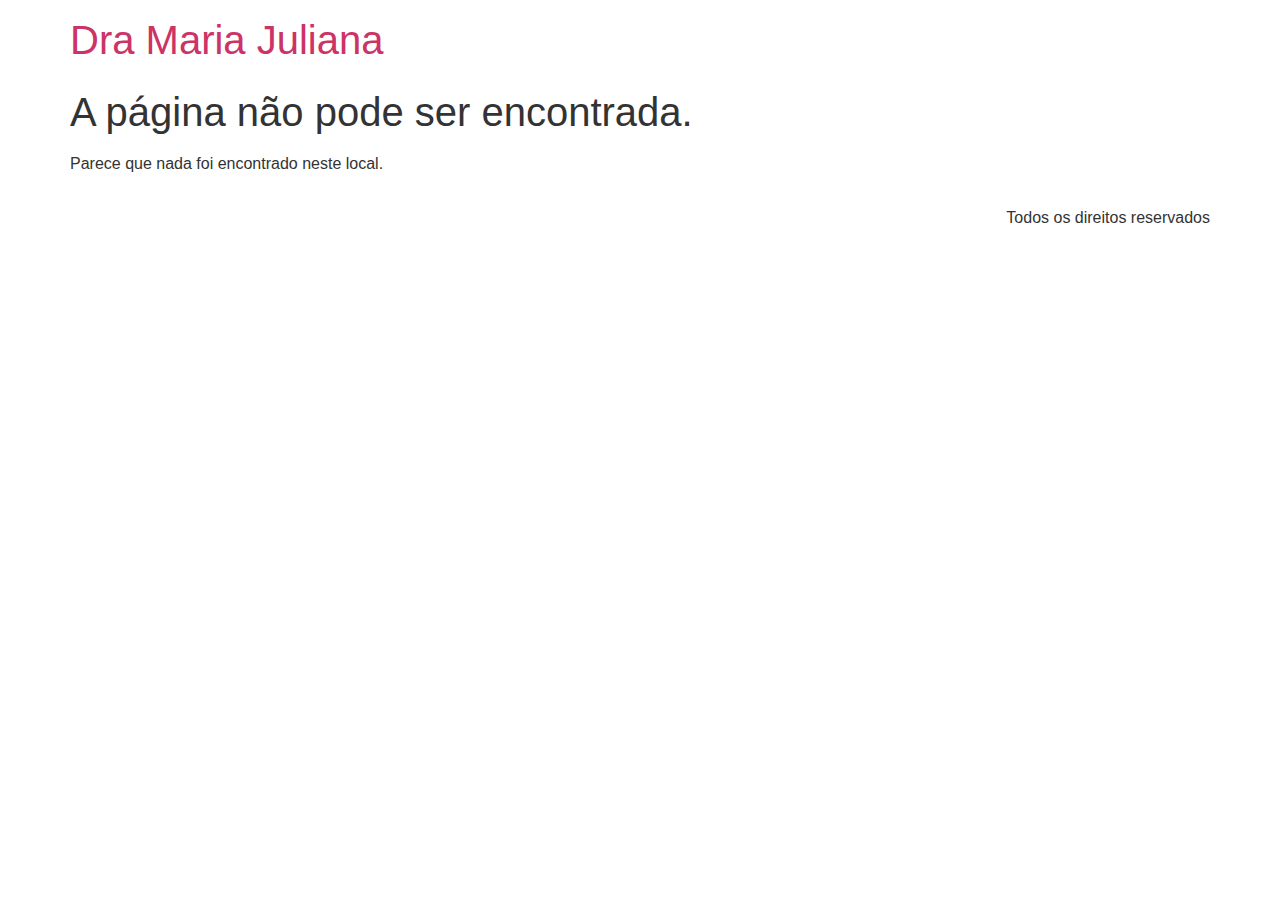
<file: link.html>
<!DOCTYPE html><html lang="pt-BR"><head>
	<meta charset="UTF-8">
	<meta name="viewport" content="width=device-width, initial-scale=1">
	<link rel="profile" href="https://gmpg.org/xfn/11">
	<meta name="robots" content="noindex, follow">
	<style>img:is([sizes="auto" i], [sizes^="auto," i]) { contain-intrinsic-size: 3000px 1500px }</style>
	
	<!-- This site is optimized with the Yoast SEO plugin v25.8 - https://yoast.com/wordpress/plugins/seo/ -->
	<title>Página não encontrada - Dra Maria Juliana</title>
	<meta property="og:locale" content="pt_BR">
	<meta property="og:title" content="Página não encontrada - Dra Maria Juliana">
	<meta property="og:site_name" content="Dra Maria Juliana">
	<script type="application/ld+json" class="yoast-schema-graph">{"@context":"https://schema.org","@graph":[{"@type":"WebSite","@id":"https://dramariajuliana.com.br/#website","url":"https://dramariajuliana.com.br/","name":"Dra Maria Juliana","description":"","potentialAction":[{"@type":"SearchAction","target":{"@type":"EntryPoint","urlTemplate":"https://dramariajuliana.com.br/?s={search_term_string}"},"query-input":{"@type":"PropertyValueSpecification","valueRequired":true,"valueName":"search_term_string"}}],"inLanguage":"pt-BR"}]}</script>
	<!-- / Yoast SEO plugin. -->


<link href="https://fonts.gstatic.com" crossorigin="" rel="preconnect">
<link rel="alternate" type="application/rss+xml" title="Feed para Dra Maria Juliana �" href="https://dramariajuliana.com.br/feed/">
<link rel="alternate" type="application/rss+xml" title="Feed de comentários para Dra Maria Juliana �" href="https://dramariajuliana.com.br/comments/feed/">
<style id="wp-emoji-styles-inline-css">

	img.wp-smiley, img.emoji {
		display: inline !important;
		border: none !important;
		box-shadow: none !important;
		height: 1em !important;
		width: 1em !important;
		margin: 0 0.07em !important;
		vertical-align: -0.1em !important;
		background: none !important;
		padding: 0 !important;
	}
</style>
<link rel="stylesheet" id="wp-block-library-css" href="css/style.min.css" media="all">
<style id="global-styles-inline-css">
:root{--wp--preset--aspect-ratio--square: 1;--wp--preset--aspect-ratio--4-3: 4/3;--wp--preset--aspect-ratio--3-4: 3/4;--wp--preset--aspect-ratio--3-2: 3/2;--wp--preset--aspect-ratio--2-3: 2/3;--wp--preset--aspect-ratio--16-9: 16/9;--wp--preset--aspect-ratio--9-16: 9/16;--wp--preset--color--black: #000000;--wp--preset--color--cyan-bluish-gray: #abb8c3;--wp--preset--color--white: #ffffff;--wp--preset--color--pale-pink: #f78da7;--wp--preset--color--vivid-red: #cf2e2e;--wp--preset--color--luminous-vivid-orange: #ff6900;--wp--preset--color--luminous-vivid-amber: #fcb900;--wp--preset--color--light-green-cyan: #7bdcb5;--wp--preset--color--vivid-green-cyan: #00d084;--wp--preset--color--pale-cyan-blue: #8ed1fc;--wp--preset--color--vivid-cyan-blue: #0693e3;--wp--preset--color--vivid-purple: #9b51e0;--wp--preset--gradient--vivid-cyan-blue-to-vivid-purple: linear-gradient(135deg,rgba(6,147,227,1) 0%,rgb(155,81,224) 100%);--wp--preset--gradient--light-green-cyan-to-vivid-green-cyan: linear-gradient(135deg,rgb(122,220,180) 0%,rgb(0,208,130) 100%);--wp--preset--gradient--luminous-vivid-amber-to-luminous-vivid-orange: linear-gradient(135deg,rgba(252,185,0,1) 0%,rgba(255,105,0,1) 100%);--wp--preset--gradient--luminous-vivid-orange-to-vivid-red: linear-gradient(135deg,rgba(255,105,0,1) 0%,rgb(207,46,46) 100%);--wp--preset--gradient--very-light-gray-to-cyan-bluish-gray: linear-gradient(135deg,rgb(238,238,238) 0%,rgb(169,184,195) 100%);--wp--preset--gradient--cool-to-warm-spectrum: linear-gradient(135deg,rgb(74,234,220) 0%,rgb(151,120,209) 20%,rgb(207,42,186) 40%,rgb(238,44,130) 60%,rgb(251,105,98) 80%,rgb(254,248,76) 100%);--wp--preset--gradient--blush-light-purple: linear-gradient(135deg,rgb(255,206,236) 0%,rgb(152,150,240) 100%);--wp--preset--gradient--blush-bordeaux: linear-gradient(135deg,rgb(254,205,165) 0%,rgb(254,45,45) 50%,rgb(107,0,62) 100%);--wp--preset--gradient--luminous-dusk: linear-gradient(135deg,rgb(255,203,112) 0%,rgb(199,81,192) 50%,rgb(65,88,208) 100%);--wp--preset--gradient--pale-ocean: linear-gradient(135deg,rgb(255,245,203) 0%,rgb(182,227,212) 50%,rgb(51,167,181) 100%);--wp--preset--gradient--electric-grass: linear-gradient(135deg,rgb(202,248,128) 0%,rgb(113,206,126) 100%);--wp--preset--gradient--midnight: linear-gradient(135deg,rgb(2,3,129) 0%,rgb(40,116,252) 100%);--wp--preset--font-size--small: 13px;--wp--preset--font-size--medium: 20px;--wp--preset--font-size--large: 36px;--wp--preset--font-size--x-large: 42px;--wp--preset--spacing--20: 0.44rem;--wp--preset--spacing--30: 0.67rem;--wp--preset--spacing--40: 1rem;--wp--preset--spacing--50: 1.5rem;--wp--preset--spacing--60: 2.25rem;--wp--preset--spacing--70: 3.38rem;--wp--preset--spacing--80: 5.06rem;--wp--preset--shadow--natural: 6px 6px 9px rgba(0, 0, 0, 0.2);--wp--preset--shadow--deep: 12px 12px 50px rgba(0, 0, 0, 0.4);--wp--preset--shadow--sharp: 6px 6px 0px rgba(0, 0, 0, 0.2);--wp--preset--shadow--outlined: 6px 6px 0px -3px rgba(255, 255, 255, 1), 6px 6px rgba(0, 0, 0, 1);--wp--preset--shadow--crisp: 6px 6px 0px rgba(0, 0, 0, 1);}:root { --wp--style--global--content-size: 800px;--wp--style--global--wide-size: 1200px; }:where(body) { margin: 0; }.wp-site-blocks > .alignleft { float: left; margin-right: 2em; }.wp-site-blocks > .alignright { float: right; margin-left: 2em; }.wp-site-blocks > .aligncenter { justify-content: center; margin-left: auto; margin-right: auto; }:where(.wp-site-blocks) > * { margin-block-start: 24px; margin-block-end: 0; }:where(.wp-site-blocks) > :first-child { margin-block-start: 0; }:where(.wp-site-blocks) > :last-child { margin-block-end: 0; }:root { --wp--style--block-gap: 24px; }:root :where(.is-layout-flow) > :first-child{margin-block-start: 0;}:root :where(.is-layout-flow) > :last-child{margin-block-end: 0;}:root :where(.is-layout-flow) > *{margin-block-start: 24px;margin-block-end: 0;}:root :where(.is-layout-constrained) > :first-child{margin-block-start: 0;}:root :where(.is-layout-constrained) > :last-child{margin-block-end: 0;}:root :where(.is-layout-constrained) > *{margin-block-start: 24px;margin-block-end: 0;}:root :where(.is-layout-flex){gap: 24px;}:root :where(.is-layout-grid){gap: 24px;}.is-layout-flow > .alignleft{float: left;margin-inline-start: 0;margin-inline-end: 2em;}.is-layout-flow > .alignright{float: right;margin-inline-start: 2em;margin-inline-end: 0;}.is-layout-flow > .aligncenter{margin-left: auto !important;margin-right: auto !important;}.is-layout-constrained > .alignleft{float: left;margin-inline-start: 0;margin-inline-end: 2em;}.is-layout-constrained > .alignright{float: right;margin-inline-start: 2em;margin-inline-end: 0;}.is-layout-constrained > .aligncenter{margin-left: auto !important;margin-right: auto !important;}.is-layout-constrained > :where(:not(.alignleft):not(.alignright):not(.alignfull)){max-width: var(--wp--style--global--content-size);margin-left: auto !important;margin-right: auto !important;}.is-layout-constrained > .alignwide{max-width: var(--wp--style--global--wide-size);}body .is-layout-flex{display: flex;}.is-layout-flex{flex-wrap: wrap;align-items: center;}.is-layout-flex > :is(*, div){margin: 0;}body .is-layout-grid{display: grid;}.is-layout-grid > :is(*, div){margin: 0;}body{padding-top: 0px;padding-right: 0px;padding-bottom: 0px;padding-left: 0px;}a:where(:not(.wp-element-button)){text-decoration: underline;}:root :where(.wp-element-button, .wp-block-button__link){background-color: #32373c;border-width: 0;color: #fff;font-family: inherit;font-size: inherit;line-height: inherit;padding: calc(0.667em + 2px) calc(1.333em + 2px);text-decoration: none;}.has-black-color{color: var(--wp--preset--color--black) !important;}.has-cyan-bluish-gray-color{color: var(--wp--preset--color--cyan-bluish-gray) !important;}.has-white-color{color: var(--wp--preset--color--white) !important;}.has-pale-pink-color{color: var(--wp--preset--color--pale-pink) !important;}.has-vivid-red-color{color: var(--wp--preset--color--vivid-red) !important;}.has-luminous-vivid-orange-color{color: var(--wp--preset--color--luminous-vivid-orange) !important;}.has-luminous-vivid-amber-color{color: var(--wp--preset--color--luminous-vivid-amber) !important;}.has-light-green-cyan-color{color: var(--wp--preset--color--light-green-cyan) !important;}.has-vivid-green-cyan-color{color: var(--wp--preset--color--vivid-green-cyan) !important;}.has-pale-cyan-blue-color{color: var(--wp--preset--color--pale-cyan-blue) !important;}.has-vivid-cyan-blue-color{color: var(--wp--preset--color--vivid-cyan-blue) !important;}.has-vivid-purple-color{color: var(--wp--preset--color--vivid-purple) !important;}.has-black-background-color{background-color: var(--wp--preset--color--black) !important;}.has-cyan-bluish-gray-background-color{background-color: var(--wp--preset--color--cyan-bluish-gray) !important;}.has-white-background-color{background-color: var(--wp--preset--color--white) !important;}.has-pale-pink-background-color{background-color: var(--wp--preset--color--pale-pink) !important;}.has-vivid-red-background-color{background-color: var(--wp--preset--color--vivid-red) !important;}.has-luminous-vivid-orange-background-color{background-color: var(--wp--preset--color--luminous-vivid-orange) !important;}.has-luminous-vivid-amber-background-color{background-color: var(--wp--preset--color--luminous-vivid-amber) !important;}.has-light-green-cyan-background-color{background-color: var(--wp--preset--color--light-green-cyan) !important;}.has-vivid-green-cyan-background-color{background-color: var(--wp--preset--color--vivid-green-cyan) !important;}.has-pale-cyan-blue-background-color{background-color: var(--wp--preset--color--pale-cyan-blue) !important;}.has-vivid-cyan-blue-background-color{background-color: var(--wp--preset--color--vivid-cyan-blue) !important;}.has-vivid-purple-background-color{background-color: var(--wp--preset--color--vivid-purple) !important;}.has-black-border-color{border-color: var(--wp--preset--color--black) !important;}.has-cyan-bluish-gray-border-color{border-color: var(--wp--preset--color--cyan-bluish-gray) !important;}.has-white-border-color{border-color: var(--wp--preset--color--white) !important;}.has-pale-pink-border-color{border-color: var(--wp--preset--color--pale-pink) !important;}.has-vivid-red-border-color{border-color: var(--wp--preset--color--vivid-red) !important;}.has-luminous-vivid-orange-border-color{border-color: var(--wp--preset--color--luminous-vivid-orange) !important;}.has-luminous-vivid-amber-border-color{border-color: var(--wp--preset--color--luminous-vivid-amber) !important;}.has-light-green-cyan-border-color{border-color: var(--wp--preset--color--light-green-cyan) !important;}.has-vivid-green-cyan-border-color{border-color: var(--wp--preset--color--vivid-green-cyan) !important;}.has-pale-cyan-blue-border-color{border-color: var(--wp--preset--color--pale-cyan-blue) !important;}.has-vivid-cyan-blue-border-color{border-color: var(--wp--preset--color--vivid-cyan-blue) !important;}.has-vivid-purple-border-color{border-color: var(--wp--preset--color--vivid-purple) !important;}.has-vivid-cyan-blue-to-vivid-purple-gradient-background{background: var(--wp--preset--gradient--vivid-cyan-blue-to-vivid-purple) !important;}.has-light-green-cyan-to-vivid-green-cyan-gradient-background{background: var(--wp--preset--gradient--light-green-cyan-to-vivid-green-cyan) !important;}.has-luminous-vivid-amber-to-luminous-vivid-orange-gradient-background{background: var(--wp--preset--gradient--luminous-vivid-amber-to-luminous-vivid-orange) !important;}.has-luminous-vivid-orange-to-vivid-red-gradient-background{background: var(--wp--preset--gradient--luminous-vivid-orange-to-vivid-red) !important;}.has-very-light-gray-to-cyan-bluish-gray-gradient-background{background: var(--wp--preset--gradient--very-light-gray-to-cyan-bluish-gray) !important;}.has-cool-to-warm-spectrum-gradient-background{background: var(--wp--preset--gradient--cool-to-warm-spectrum) !important;}.has-blush-light-purple-gradient-background{background: var(--wp--preset--gradient--blush-light-purple) !important;}.has-blush-bordeaux-gradient-background{background: var(--wp--preset--gradient--blush-bordeaux) !important;}.has-luminous-dusk-gradient-background{background: var(--wp--preset--gradient--luminous-dusk) !important;}.has-pale-ocean-gradient-background{background: var(--wp--preset--gradient--pale-ocean) !important;}.has-electric-grass-gradient-background{background: var(--wp--preset--gradient--electric-grass) !important;}.has-midnight-gradient-background{background: var(--wp--preset--gradient--midnight) !important;}.has-small-font-size{font-size: var(--wp--preset--font-size--small) !important;}.has-medium-font-size{font-size: var(--wp--preset--font-size--medium) !important;}.has-large-font-size{font-size: var(--wp--preset--font-size--large) !important;}.has-x-large-font-size{font-size: var(--wp--preset--font-size--x-large) !important;}
:root :where(.wp-block-pullquote){font-size: 1.5em;line-height: 1.6;}
</style>
<link rel="stylesheet" id="hello-elementor-css" href="css/reset_1.css" media="all">
<link rel="stylesheet" id="hello-elementor-theme-style-css" href="css/theme_1.css" media="all">
<link rel="stylesheet" id="hello-elementor-header-footer-css" href="css/header-footer_1.css" media="all">
<link rel="stylesheet" id="elementor-frontend-css" href="css/custom-frontend.min.css" media="all">
<link rel="stylesheet" id="elementor-post-5-css" href="css/post-5.css" media="all">
<link rel="https://api.w.org/" href="https://dramariajuliana.com.br/wp-json/"><link rel="EditURI" type="application/rsd+xml" title="RSD" href="https://dramariajuliana.com.br/xmlrpc.php?rsd">
<meta name="generator" content="WordPress 6.8.3">
<meta name="generator" content="Elementor 3.31.4; features: e_font_icon_svg, additional_custom_breakpoints, e_element_cache; settings: css_print_method-external, google_font-enabled, font_display-swap">
<link href="https://dramariajuliana.com.br/wp-content/uploads/2025/06/expert.webp" rel="preload" as="image">
<link href="https://dramariajuliana.com.br/wp-content/uploads/2025/06/fundo-branco.webp" rel="preload" as="image">
<link rel="preload" href="https://dramariajuliana.com.br/wp-content/uploads/2025/06/Lufga-Medium.woff2" as="font" type="font/woff2" crossorigin="">
<link rel="preload" href="https://dramariajuliana.com.br/wp-content/uploads/2025/06/Lufga-Regular.woff2" as="font" type="font/woff2" crossorigin="">
<!-- Google Tag Manager -->
<script>(function(w,d,s,l,i){w[l]=w[l]||[];w[l].push({'gtm.start':
new Date().getTime(),event:'gtm.js'});var f=d.getElementsByTagName(s)[0],
j=d.createElement(s),dl=l!='dataLayer'?'&l='+l:'';j.async=true;j.src=
'https://www.googletagmanager.com/gtm.js?id='+i+dl;f.parentNode.insertBefore(j,f);
})(window,document,'script','dataLayer','GTM-KGX3DQKS');</script>
<!-- End Google Tag Manager -->
			<style>
				.e-con.e-parent:nth-of-type(n+4):not(.e-lazyloaded):not(.e-no-lazyload),
				.e-con.e-parent:nth-of-type(n+4):not(.e-lazyloaded):not(.e-no-lazyload) * {
					background-image: none !important;
				}
				@media screen and (max-height: 1024px) {
					.e-con.e-parent:nth-of-type(n+3):not(.e-lazyloaded):not(.e-no-lazyload),
					.e-con.e-parent:nth-of-type(n+3):not(.e-lazyloaded):not(.e-no-lazyload) * {
						background-image: none !important;
					}
				}
				@media screen and (max-height: 640px) {
					.e-con.e-parent:nth-of-type(n+2):not(.e-lazyloaded):not(.e-no-lazyload),
					.e-con.e-parent:nth-of-type(n+2):not(.e-lazyloaded):not(.e-no-lazyload) * {
						background-image: none !important;
					}
				}
			</style>
			<link rel="icon" href="images/FAV-150x150.webp" sizes="32x32">
<link rel="icon" href="images/FAV-300x300.webp" sizes="192x192">
<link rel="apple-touch-icon" href="images/FAV-300x300.webp">
<meta name="msapplication-TileImage" content="https://dramariajuliana.com.br/wp-content/uploads/2025/05/FAV-300x300.webp">
</head>
<body class="error404 wp-embed-responsive wp-theme-hello-elementor hello-elementor-default elementor-default elementor-kit-5">

<!-- Google Tag Manager (noscript) -->
<noscript><iframe src="https://www.googletagmanager.com/ns.html?id=GTM-KGX3DQKS"
height="0" width="0" style="display:none;visibility:hidden"></iframe></noscript>
<!-- End Google Tag Manager (noscript) -->

<a class="skip-link screen-reader-text" href="#content">Ir para o conteúdo</a>

<header id="site-header" class="site-header dynamic-header ">
	<div class="header-inner">
		<div class="site-branding show-title">
							<div class="site-title show">
					<a href="https://dramariajuliana.com.br/" title="Página inicial" rel="home">
						Dra Maria Juliana					</a>
				</div>
					</div>

					</div>
</header>
<main id="content" class="site-main">

			<div class="page-header">
			<h1 class="entry-title">A página não pode ser encontrada.</h1>
		</div>
	
	<div class="page-content">
		<p>Parece que nada foi encontrado neste local.</p>
	</div>

</main>
<footer id="site-footer" class="site-footer dynamic-footer footer-has-copyright">
	<div class="footer-inner">
		<div class="site-branding show-logo">
					</div>

		
					<div class="copyright show">
				<p>Todos os direitos reservados</p>
			</div>
			</div>
</footer>

<script type="speculationrules">
{"prefetch":[{"source":"document","where":{"and":[{"href_matches":"\/*"},{"not":{"href_matches":["\/wp-*.php","\/wp-admin\/*","\/wp-content\/uploads\/*","\/wp-content\/*","\/wp-content\/plugins\/*","\/wp-content\/themes\/hello-elementor\/*","\/*\\?(.+)"]}},{"not":{"selector_matches":"a[rel~=\"nofollow\"]"}},{"not":{"selector_matches":".no-prefetch, .no-prefetch a"}}]},"eagerness":"conservative"}]}
</script>
			<script>
				const lazyloadRunObserver = () => {
					const lazyloadBackgrounds = document.querySelectorAll( `.e-con.e-parent:not(.e-lazyloaded)` );
					const lazyloadBackgroundObserver = new IntersectionObserver( ( entries ) => {
						entries.forEach( ( entry ) => {
							if ( entry.isIntersecting ) {
								let lazyloadBackground = entry.target;
								if( lazyloadBackground ) {
									lazyloadBackground.classList.add( 'e-lazyloaded' );
								}
								lazyloadBackgroundObserver.unobserve( entry.target );
							}
						});
					}, { rootMargin: '200px 0px 200px 0px' } );
					lazyloadBackgrounds.forEach( ( lazyloadBackground ) => {
						lazyloadBackgroundObserver.observe( lazyloadBackground );
					} );
				};
				const events = [
					'DOMContentLoaded',
					'elementor/lazyload/observe',
				];
				events.forEach( ( event ) => {
					document.addEventListener( event, lazyloadRunObserver );
				} );
			</script>
			<script id="rocket-browser-checker-js-after">
"use strict";var _createClass=function(){function defineProperties(target,props){for(var i=0;i<props.length;i++){var descriptor=props[i];descriptor.enumerable=descriptor.enumerable||!1,descriptor.configurable=!0,"value"in descriptor&&(descriptor.writable=!0),Object.defineProperty(target,descriptor.key,descriptor)}}return function(Constructor,protoProps,staticProps){return protoProps&&defineProperties(Constructor.prototype,protoProps),staticProps&&defineProperties(Constructor,staticProps),Constructor}}();function _classCallCheck(instance,Constructor){if(!(instance instanceof Constructor))throw new TypeError("Cannot call a class as a function")}var RocketBrowserCompatibilityChecker=function(){function RocketBrowserCompatibilityChecker(options){_classCallCheck(this,RocketBrowserCompatibilityChecker),this.passiveSupported=!1,this._checkPassiveOption(this),this.options=!!this.passiveSupported&&options}return _createClass(RocketBrowserCompatibilityChecker,[{key:"_checkPassiveOption",value:function(self){try{var options={get passive(){return!(self.passiveSupported=!0)}};window.addEventListener("test",null,options),window.removeEventListener("test",null,options)}catch(err){self.passiveSupported=!1}}},{key:"initRequestIdleCallback",value:function(){!1 in window&&(window.requestIdleCallback=function(cb){var start=Date.now();return setTimeout(function(){cb({didTimeout:!1,timeRemaining:function(){return Math.max(0,50-(Date.now()-start))}})},1)}),!1 in window&&(window.cancelIdleCallback=function(id){return clearTimeout(id)})}},{key:"isDataSaverModeOn",value:function(){return"connection"in navigator&&!0===navigator.connection.saveData}},{key:"supportsLinkPrefetch",value:function(){var elem=document.createElement("link");return elem.relList&&elem.relList.supports&&elem.relList.supports("prefetch")&&window.IntersectionObserver&&"isIntersecting"in IntersectionObserverEntry.prototype}},{key:"isSlowConnection",value:function(){return"connection"in navigator&&"effectiveType"in navigator.connection&&("2g"===navigator.connection.effectiveType||"slow-2g"===navigator.connection.effectiveType)}}]),RocketBrowserCompatibilityChecker}();
</script>
<script id="rocket-preload-links-js-extra">
var RocketPreloadLinksConfig = {"excludeUris":"\/(?:.+\/)?feed(?:\/(?:.+\/?)?)?$|\/(?:.+\/)?embed\/|\/(index.php\/)?(.*)wp-json(\/.*|$)|\/refer\/|\/go\/|\/recommend\/|\/recommends\/","usesTrailingSlash":"","imageExt":"jpg|jpeg|gif|png|tiff|bmp|webp|avif|pdf|doc|docx|xls|xlsx|php","fileExt":"jpg|jpeg|gif|png|tiff|bmp|webp|avif|pdf|doc|docx|xls|xlsx|php|html|htm","siteUrl":"https:\/\/dramariajuliana.com.br","onHoverDelay":"100","rateThrottle":"3"};
</script>
<script id="rocket-preload-links-js-after">
(function() {
"use strict";var r="function"==typeof Symbol&&"symbol"==typeof Symbol.iterator?function(e){return typeof e}:function(e){return e&&"function"==typeof Symbol&&e.constructor===Symbol&&e!==Symbol.prototype?"symbol":typeof e},e=function(){function i(e,t){for(var n=0;n<t.length;n++){var i=t[n];i.enumerable=i.enumerable||!1,i.configurable=!0,"value"in i&&(i.writable=!0),Object.defineProperty(e,i.key,i)}}return function(e,t,n){return t&&i(e.prototype,t),n&&i(e,n),e}}();function i(e,t){if(!(e instanceof t))throw new TypeError("Cannot call a class as a function")}var t=function(){function n(e,t){i(this,n),this.browser=e,this.config=t,this.options=this.browser.options,this.prefetched=new Set,this.eventTime=null,this.threshold=1111,this.numOnHover=0}return e(n,[{key:"init",value:function(){!this.browser.supportsLinkPrefetch()||this.browser.isDataSaverModeOn()||this.browser.isSlowConnection()||(this.regex={excludeUris:RegExp(this.config.excludeUris,"i"),images:RegExp(".("+this.config.imageExt+")$","i"),fileExt:RegExp(".("+this.config.fileExt+")$","i")},this._initListeners(this))}},{key:"_initListeners",value:function(e){-1<this.config.onHoverDelay&&document.addEventListener("mouseover",e.listener.bind(e),e.listenerOptions),document.addEventListener("mousedown",e.listener.bind(e),e.listenerOptions),document.addEventListener("touchstart",e.listener.bind(e),e.listenerOptions)}},{key:"listener",value:function(e){var t=e.target.closest("a"),n=this._prepareUrl(t);if(null!==n)switch(e.type){case"mousedown":case"touchstart":this._addPrefetchLink(n);break;case"mouseover":this._earlyPrefetch(t,n,"mouseout")}}},{key:"_earlyPrefetch",value:function(t,e,n){var i=this,r=setTimeout(function(){if(r=null,0===i.numOnHover)setTimeout(function(){return i.numOnHover=0},1e3);else if(i.numOnHover>i.config.rateThrottle)return;i.numOnHover++,i._addPrefetchLink(e)},this.config.onHoverDelay);t.addEventListener(n,function e(){t.removeEventListener(n,e,{passive:!0}),null!==r&&(clearTimeout(r),r=null)},{passive:!0})}},{key:"_addPrefetchLink",value:function(i){return this.prefetched.add(i.href),new Promise(function(e,t){var n=document.createElement("link");n.rel="prefetch",n.href=i.href,n.onload=e,n.onerror=t,document.head.appendChild(n)}).catch(function(){})}},{key:"_prepareUrl",value:function(e){if(null===e||"object"!==(void 0===e?"undefined":r(e))||!1 in e||-1===["http:","https:"].indexOf(e.protocol))return null;var t=e.href.substring(0,this.config.siteUrl.length),n=this._getPathname(e.href,t),i={original:e.href,protocol:e.protocol,origin:t,pathname:n,href:t+n};return this._isLinkOk(i)?i:null}},{key:"_getPathname",value:function(e,t){var n=t?e.substring(this.config.siteUrl.length):e;return n.startsWith("/")||(n="/"+n),this._shouldAddTrailingSlash(n)?n+"/":n}},{key:"_shouldAddTrailingSlash",value:function(e){return this.config.usesTrailingSlash&&!e.endsWith("/")&&!this.regex.fileExt.test(e)}},{key:"_isLinkOk",value:function(e){return null!==e&&"object"===(void 0===e?"undefined":r(e))&&(!this.prefetched.has(e.href)&&e.origin===this.config.siteUrl&&-1===e.href.indexOf("?")&&-1===e.href.indexOf("#")&&!this.regex.excludeUris.test(e.href)&&!this.regex.images.test(e.href))}}],[{key:"run",value:function(){"undefined"!=typeof RocketPreloadLinksConfig&&new n(new RocketBrowserCompatibilityChecker({capture:!0,passive:!0}),RocketPreloadLinksConfig).init()}}]),n}();t.run();
}());
</script>
<script src="js/hello-frontend_1.js" id="hello-theme-frontend-js"></script>



</body></html>
</file>
<file: css/theme.css>
.comments-area a,.page-content a{text-decoration:underline}.alignright{float:right;margin-left:1rem}.alignleft{float:left;margin-right:1rem}.aligncenter{clear:both;display:block;margin-inline:auto}.alignwide{margin-inline:-80px}.alignfull{margin-inline:calc(50% - 50vw);max-width:100vw}.alignfull,.alignfull img{width:100vw}.wp-caption{margin-block-end:1.25rem;max-width:100%}.wp-caption.alignleft{margin:5px 20px 20px 0}.wp-caption.alignright{margin:5px 0 20px 20px}.wp-caption img{display:block;margin-inline:auto}.wp-caption-text{margin:0}.gallery-caption{display:block;font-size:.8125rem;line-height:1.5;margin:0;padding:.75rem}.pagination{display:flex;justify-content:space-between;margin:20px auto}.sticky{display:block;position:relative}.bypostauthor{font-size:inherit}.hide{display:none!important}.post-password-form{margin:50px auto;max-width:500px}.post-password-form p{align-items:flex-end;display:flex;width:100%}.post-password-form [type=submit]{margin-inline-start:3px}.screen-reader-text{clip:rect(1px,1px,1px,1px);height:1px;overflow:hidden;position:absolute!important;width:1px;word-wrap:normal!important}.screen-reader-text:focus{background-color:#eee;clip:auto!important;clip-path:none;color:#333;display:block;font-size:1rem;height:auto;left:5px;line-height:normal;padding:12px 24px;text-decoration:none;top:5px;width:auto;z-index:100000}.post .entry-title a{text-decoration:none}.post .wp-post-image{max-height:500px;-o-object-fit:cover;object-fit:cover;width:100%}@media(max-width:991px){.post .wp-post-image{max-height:400px}}@media(max-width:575px){.post .wp-post-image{max-height:300px}}#comments .comment-list{font-size:.9em;list-style:none;margin:0;padding:0}#comments .comment,#comments .pingback{position:relative}#comments .comment .comment-body,#comments .pingback .comment-body{border-block-end:1px solid #ccc;display:flex;flex-direction:column;padding-block-end:30px;padding-block-start:30px;padding-inline-end:0;padding-inline-start:60px}#comments .comment .avatar,#comments .pingback .avatar{border-radius:50%;left:0;margin-inline-end:10px;position:absolute}body.rtl #comments .comment .avatar,body.rtl #comments .pingback .avatar,html[dir=rtl] #comments .comment .avatar,html[dir=rtl] #comments .pingback .avatar{left:auto;right:0}#comments .comment-meta{display:flex;justify-content:space-between;margin-block-end:.9rem}#comments .comment-metadata,#comments .reply{font-size:11px;line-height:1}#comments .children{list-style:none;margin:0;padding-inline-start:30px;position:relative}#comments .children li:last-child{padding-block-end:0}#comments ol.comment-list .children:before{content:"↪";display:inline-block;font-size:1em;font-weight:400;left:0;line-height:100%;position:absolute;top:45px;width:auto}body.rtl #comments ol.comment-list .children:before,html[dir=rtl] #comments ol.comment-list .children:before{content:"↩";left:auto;right:0}@media(min-width:768px){#comments .comment-author,#comments .comment-metadata{line-height:1}}@media(max-width:767px){#comments .comment .comment-body{padding:30px 0}#comments .children{padding-inline-start:20px}#comments .comment .avatar{float:left;position:inherit}body.rtl #comments .comment .avatar,html[dir=rtl] #comments .comment .avatar{float:right}}.page-header .entry-title,.site-footer .footer-inner,.site-footer:not(.dynamic-footer),.site-header .header-inner,.site-header:not(.dynamic-header),body:not([class*=elementor-page-]) .site-main{margin-inline-end:auto;margin-inline-start:auto;width:100%}@media(max-width:575px){.page-header .entry-title,.site-footer .footer-inner,.site-footer:not(.dynamic-footer),.site-header .header-inner,.site-header:not(.dynamic-header),body:not([class*=elementor-page-]) .site-main{padding-inline-end:10px;padding-inline-start:10px}}@media(min-width:576px){.page-header .entry-title,.site-footer .footer-inner,.site-footer:not(.dynamic-footer),.site-header .header-inner,.site-header:not(.dynamic-header),body:not([class*=elementor-page-]) .site-main{max-width:500px}.site-footer.footer-full-width .footer-inner,.site-header.header-full-width .header-inner{max-width:100%}}@media(min-width:768px){.page-header .entry-title,.site-footer .footer-inner,.site-footer:not(.dynamic-footer),.site-header .header-inner,.site-header:not(.dynamic-header),body:not([class*=elementor-page-]) .site-main{max-width:600px}.site-footer.footer-full-width,.site-header.header-full-width{max-width:100%}}@media(min-width:992px){.page-header .entry-title,.site-footer .footer-inner,.site-footer:not(.dynamic-footer),.site-header .header-inner,.site-header:not(.dynamic-header),body:not([class*=elementor-page-]) .site-main{max-width:800px}.site-footer.footer-full-width,.site-header.header-full-width{max-width:100%}}@media(min-width:1200px){.page-header .entry-title,.site-footer .footer-inner,.site-footer:not(.dynamic-footer),.site-header .header-inner,.site-header:not(.dynamic-header),body:not([class*=elementor-page-]) .site-main{max-width:1140px}.site-footer.footer-full-width,.site-header.header-full-width{max-width:100%}}.site-header+.elementor{min-height:calc(100vh - 320px)}
</file>
<file: css/header-footer.css>
.site-header{display:flex;flex-wrap:wrap;justify-content:space-between;padding-block-end:1rem;padding-block-start:1rem;position:relative}.site-header .site-title{font-size:2.5rem;font-weight:500;line-height:1.2}.site-header .site-branding{display:flex;flex-direction:column;gap:.5rem;justify-content:center}.site-header .header-inner{display:flex;flex-wrap:wrap;justify-content:space-between}.site-header .header-inner .custom-logo-link{display:block}.site-header .header-inner .site-branding .site-description,.site-header .header-inner .site-branding .site-title{margin:0}.site-header .header-inner .site-branding .site-logo img{display:block}.site-header .header-inner .site-branding.show-logo .site-title,.site-header .header-inner .site-branding.show-title .site-logo{display:none!important}.site-header.header-inverted .header-inner{flex-direction:row-reverse}.site-header.header-inverted .header-inner .site-branding{text-align:end}.site-header.header-stacked .header-inner{align-items:center;flex-direction:column;text-align:center}.site-footer{padding-block-end:1rem;padding-block-start:1rem;position:relative}.site-footer .site-title{font-size:1.5rem;font-weight:500;line-height:1.2}.site-footer .site-branding{display:flex;flex-direction:column;gap:.5rem;justify-content:center}.site-footer .footer-inner{display:flex;flex-wrap:wrap;justify-content:space-between}.site-footer .footer-inner .custom-logo-link{display:block}.site-footer .footer-inner .site-branding .site-description,.site-footer .footer-inner .site-branding .site-title{margin:0}.site-footer .footer-inner .site-branding .site-logo img{display:block}.site-footer .footer-inner .site-branding.show-logo .site-title,.site-footer .footer-inner .site-branding.show-title .site-logo{display:none!important}.site-footer .footer-inner .copyright{align-items:center;display:flex;justify-content:flex-end}.site-footer .footer-inner .copyright p{margin:0}.site-footer.footer-inverted .footer-inner{flex-direction:row-reverse}.site-footer.footer-inverted .footer-inner .site-branding{text-align:end}.site-footer.footer-stacked .footer-inner{align-items:center;flex-direction:column;text-align:center}.site-footer.footer-stacked .footer-inner .site-branding .site-title{text-align:center}.site-footer.footer-stacked .footer-inner .site-navigation .menu{padding:0}@media(max-width:576px){.site-footer:not(.footer-stacked) .footer-inner .copyright,.site-footer:not(.footer-stacked) .footer-inner .site-branding,.site-footer:not(.footer-stacked) .footer-inner .site-navigation{display:block;max-width:none;text-align:center;width:100%}.site-footer .footer-inner .site-navigation ul.menu{justify-content:center}.site-footer .footer-inner .site-navigation ul.menu li{display:inline-block}}.site-header.header-stacked .site-navigation-toggle-holder{justify-content:center;max-width:100%}.site-header.menu-layout-dropdown .site-navigation{display:none}.site-navigation-toggle-holder{align-items:center;display:flex;padding:8px 15px}.site-navigation-toggle-holder .site-navigation-toggle{align-items:center;background-color:rgba(0,0,0,.05);border:0 solid;border-radius:3px;color:#494c4f;cursor:pointer;display:flex;justify-content:center;padding:.5rem}.site-navigation-toggle-holder .site-navigation-toggle-icon{display:block;width:1.25rem}.site-navigation-toggle-holder .site-navigation-toggle-icon:after,.site-navigation-toggle-holder .site-navigation-toggle-icon:before{background-color:currentColor;border-radius:3px;content:"";display:block;height:3px;transition:all .2s ease-in-out}.site-navigation-toggle-holder .site-navigation-toggle-icon:before{box-shadow:0 .35rem 0 currentColor;margin-block-end:.5rem}.site-navigation-toggle-holder .site-navigation-toggle[aria-expanded=true] .site-navigation-toggle-icon:before{box-shadow:none;transform:translateY(.35rem) rotate(45deg)}.site-navigation-toggle-holder .site-navigation-toggle[aria-expanded=true] .site-navigation-toggle-icon:after{transform:translateY(-.35rem) rotate(-45deg)}.site-navigation{align-items:center;display:flex}.site-navigation ul.menu,.site-navigation ul.menu ul{list-style-type:none;padding:0}.site-navigation ul.menu{display:flex;flex-wrap:wrap}.site-navigation ul.menu li{display:flex;position:relative}.site-navigation ul.menu li a{display:block;padding:8px 15px}.site-navigation ul.menu li.menu-item-has-children{padding-inline-end:15px}.site-navigation ul.menu li.menu-item-has-children:after{align-items:center;color:#666;content:"▾";display:flex;font-size:1.5em;justify-content:center;text-decoration:none}.site-navigation ul.menu li.menu-item-has-children:focus-within>ul{display:block}.site-navigation ul.menu li ul{background:#fff;display:none;left:0;min-width:150px;position:absolute;top:100%;z-index:2}.site-navigation ul.menu li ul li{border-block-end:1px solid #eee}.site-navigation ul.menu li ul li:last-child{border-block-end:none}.site-navigation ul.menu li ul li.menu-item-has-children a{flex-grow:1}.site-navigation ul.menu li ul li.menu-item-has-children:after{transform:translateY(-50%) rotate(-90deg)}.site-navigation ul.menu li ul ul{left:100%;top:0}.site-navigation ul.menu li:hover>ul{display:block}footer .site-navigation ul.menu li ul{bottom:100%;top:auto}footer .site-navigation ul.menu li ul ul{bottom:0}footer .site-navigation ul.menu a{padding:5px 15px}.site-navigation-dropdown{bottom:0;left:0;margin-block-start:10px;position:absolute;transform-origin:top;transition:max-height .3s,transform .3s;width:100%;z-index:10000}.site-navigation-toggle-holder:not(.elementor-active)+.site-navigation-dropdown{max-height:0;transform:scaleY(0)}.site-navigation-toggle-holder.elementor-active+.site-navigation-dropdown{max-height:100vh;transform:scaleY(1)}.site-navigation-dropdown ul{padding:0}.site-navigation-dropdown ul.menu{background:#fff;margin:0;padding:0;position:absolute;width:100%}.site-navigation-dropdown ul.menu li{display:block;position:relative;width:100%}.site-navigation-dropdown ul.menu li a{background:#fff;box-shadow:inset 0 -1px 0 rgba(0,0,0,.102);color:#55595c;display:block;padding:20px}.site-navigation-dropdown ul.menu li.current-menu-item a{background:#55595c;color:#fff}.site-navigation-dropdown ul.menu>li li{max-height:0;transform:scaleY(0);transform-origin:top;transition:max-height .3s,transform .3s}.site-navigation-dropdown ul.menu li.elementor-active>ul>li{max-height:100vh;transform:scaleY(1)}@media(max-width:576px){.site-header.menu-dropdown-mobile:not(.menu-layout-dropdown) .site-navigation{display:none!important}}@media(min-width:768px){.site-header.menu-dropdown-mobile:not(.menu-layout-dropdown) .site-navigation-toggle-holder{display:none!important}}@media(min-width:576px)and (max-width:767px){.site-header.menu-dropdown-mobile:not(.menu-layout-dropdown) .site-navigation{display:none!important}}@media(min-width:992px){.site-header.menu-dropdown-tablet:not(.menu-layout-dropdown) .site-navigation-toggle-holder{display:none!important}}@media(max-width:992px){.site-header.menu-dropdown-tablet:not(.menu-layout-dropdown) .site-navigation{display:none!important}}.site-header.menu-dropdown-none:not(.menu-layout-dropdown) .site-navigation-toggle-holder{display:none!important}
</file>
<file: css/post-5.css>
.elementor-kit-5{--e-global-color-primary:#6EC1E4;--e-global-color-secondary:#54595F;--e-global-color-text:#7A7A7A;--e-global-color-accent:#61CE70;--e-global-typography-primary-font-family:"Roboto";--e-global-typography-primary-font-weight:600;--e-global-typography-secondary-font-family:"Roboto Slab";--e-global-typography-secondary-font-weight:400;--e-global-typography-text-font-family:"Roboto";--e-global-typography-text-font-weight:400;--e-global-typography-accent-font-family:"Roboto";--e-global-typography-accent-font-weight:500;}.elementor-section.elementor-section-boxed > .elementor-container{max-width:1280px;}.e-con{--container-max-width:1280px;--container-default-padding-top:0px;--container-default-padding-right:0px;--container-default-padding-bottom:0px;--container-default-padding-left:0px;}.elementor-widget:not(:last-child){margin-block-end:20px;}.elementor-element{--widgets-spacing:20px 20px;--widgets-spacing-row:20px;--widgets-spacing-column:20px;}{}h1.entry-title{display:var(--page-title-display);}.elementor-kit-5 e-page-transition{background-color:#FFBC7D;}.site-header .site-branding{flex-direction:column;align-items:stretch;}.site-header{padding-inline-end:0px;padding-inline-start:0px;}.site-footer .site-branding{flex-direction:column;align-items:stretch;}@media(max-width:1024px){.elementor-section.elementor-section-boxed > .elementor-container{max-width:1024px;}.e-con{--container-max-width:1024px;}}@media(max-width:767px){.elementor-section.elementor-section-boxed > .elementor-container{max-width:767px;}.e-con{--container-max-width:767px;}}
</file>
<file: css/post-955.css>
.elementor-955 .elementor-element.elementor-element-af0baa3 {
  --display: flex;
  --flex-direction: row;
  --container-widget-width: initial;
  --container-widget-height: 100%;
  --container-widget-flex-grow: 1;
  --container-widget-align-self: stretch;
  --flex-wrap-mobile: wrap;
  --gap: 20px 50px;
  --row-gap: 20px;
  --column-gap: 50px;
  --flex-wrap: wrap;
  --padding-top: 240px;
  --padding-bottom: 160px;
  --padding-left: 0px;
  --padding-right: 0px;
}
.elementor-955
  .elementor-element.elementor-element-af0baa3:not(
    .elementor-motion-effects-element-type-background
  ),
.elementor-955
  .elementor-element.elementor-element-af0baa3
  > .elementor-motion-effects-container
  > .elementor-motion-effects-layer {
  background-image: url("../images/fundo-branco.webp");
  background-position: top center;
  background-repeat: no-repeat;
  background-size: cover;
}
.elementor-955 .elementor-element.elementor-element-7e83e3d {
  --display: flex;
}
.elementor-widget-heading .elementor-heading-title {
  font-family: var(--e-global-typography-primary-font-family), Sans-serif;
  font-weight: var(--e-global-typography-primary-font-weight);
  color: var(--e-global-color-primary);
}
.elementor-955
  .elementor-element.elementor-element-b777f5a
  .elementor-heading-title {
  font-family: "Lufga", Sans-serif;
  font-size: 17px;
  font-weight: 500;
  text-transform: uppercase;
  line-height: 1.2em;
  color: #202020;
}
.elementor-955 .elementor-element.elementor-element-b777f5a {
  width: var(--container-widget-width, 74%);
  max-width: 74%;
  --container-widget-width: 74%;
  --container-widget-flex-grow: 0;
}
.elementor-955
  .elementor-element.elementor-element-1c917d6
  .elementor-heading-title {
  font-family: "Lufga", Sans-serif;
  font-size: 48px;
  font-weight: 500;
  line-height: 1.2em;
  color: #202020;
}
.elementor-955
  .elementor-element.elementor-element-1c917d6
  > .elementor-widget-container {
  margin: 0px 0px -5px 0px;
}
.elementor-955 .elementor-element.elementor-element-1c917d6 {
  width: var(--container-widget-width, 100%);
  max-width: 100%;
  --container-widget-width: 100%;
  --container-widget-flex-grow: 0;
}
.elementor-955
  .elementor-element.elementor-element-f0046d4
  .elementor-heading-title {
  font-family: "Lufga", Sans-serif;
  font-size: 17px;
  font-weight: 400;
  line-height: 1.6em;
  color: var(--e-global-color-secondary);
}
.elementor-955 .elementor-element.elementor-element-f0046d4 {
  width: var(--container-widget-width, 85%);
  max-width: 85%;
  --container-widget-width: 85%;
  --container-widget-flex-grow: 0;
}
.elementor-widget-button .elementor-button {
  font-family: var(--e-global-typography-accent-font-family), Sans-serif;
  font-weight: var(--e-global-typography-accent-font-weight);
  background-color: var(--e-global-color-accent);
}
.elementor-955
  .elementor-element.elementor-element-aaa560f
  .elementor-button-content-wrapper {
  flex-direction: row-reverse;
}
.elementor-955
  .elementor-element.elementor-element-aaa560f
  .elementor-button
  .elementor-button-content-wrapper {
  gap: 10px;
}
.elementor-955 .elementor-element.elementor-element-aaa560f .elementor-button {
  font-family: "Lufga", Sans-serif;
  font-size: 17px;
  font-weight: 500;
  fill: #000000cc;
  color: #000000cc;
  border-radius: 5px 5px 5px 5px;
  padding: 27px 0px 22px 0px;
}
.elementor-955 .elementor-element.elementor-element-aaa560f {
  width: var(--container-widget-width, 78%);
  max-width: 78%;
  --container-widget-width: 78%;
  --container-widget-flex-grow: 0;
}
.elementor-955 .elementor-element.elementor-element-8e70fb5 {
  --display: flex;
}
.elementor-widget-image .widget-image-caption {
  color: var(--e-global-color-text);
  font-family: var(--e-global-typography-text-font-family), Sans-serif;
  font-weight: var(--e-global-typography-text-font-weight);
}
.elementor-955 .elementor-element.elementor-element-5ebf78a {
  width: var(--container-widget-width, 53%);
  max-width: 53%;
  --container-widget-width: 53%;
  --container-widget-flex-grow: 0;
  z-index: 2;
}
.elementor-955 .elementor-element.elementor-element-669432d img {
  border-radius: 15px 15px 15px 15px;
}
.elementor-955 .elementor-element.elementor-element-669432d {
  width: var(--container-widget-width, 36%);
  max-width: 36%;
  --container-widget-width: 36%;
  --container-widget-flex-grow: 0;
  top: -111px;
}
body:not(.rtl) .elementor-955 .elementor-element.elementor-element-669432d {
  left: 7px;
}
body.rtl .elementor-955 .elementor-element.elementor-element-669432d {
  right: 7px;
}
.elementor-955
  .elementor-element.elementor-element-669432d
  > .elementor-widget-container {
  border-radius: 0px 0px 0px 0px;
}
.elementor-955 .elementor-element.elementor-element-1f13e48 img {
  border-radius: 15px 15px 15px 15px;
}
.elementor-955 .elementor-element.elementor-element-1f13e48 {
  width: var(--container-widget-width, 33%);
  max-width: 33%;
  --container-widget-width: 33%;
  --container-widget-flex-grow: 0;
  top: 145px;
}
body:not(.rtl) .elementor-955 .elementor-element.elementor-element-1f13e48 {
  right: 105px;
}
body.rtl .elementor-955 .elementor-element.elementor-element-1f13e48 {
  left: 105px;
}
.elementor-955 .elementor-element.elementor-element-1003e2d8 {
  --display: flex;
  --flex-direction: column;
  --container-widget-width: calc(
    (1 - var(--container-widget-flex-grow)) * 100%
  );
  --container-widget-height: initial;
  --container-widget-flex-grow: 0;
  --container-widget-align-self: initial;
  --flex-wrap-mobile: wrap;
  --justify-content: center;
  --align-items: center;
  --padding-top: 100px;
  --padding-bottom: 100px;
  --padding-left: 0px;
  --padding-right: 0px;
  --z-index: 3;
}
.elementor-955
  .elementor-element.elementor-element-1003e2d8:not(
    .elementor-motion-effects-element-type-background
  ),
.elementor-955
  .elementor-element.elementor-element-1003e2d8
  > .elementor-motion-effects-container
  > .elementor-motion-effects-layer {
  background-color: #ffffff;
}
.elementor-955 .elementor-element.elementor-element-73b1f61 {
  text-align: center;
  width: var(--container-widget-width, 100%);
  max-width: 100%;
  --container-widget-width: 100%;
  --container-widget-flex-grow: 0;
}
.elementor-955
  .elementor-element.elementor-element-73b1f61
  .elementor-heading-title {
  font-family: "Lufga", Sans-serif;
  font-size: 40px;
  font-weight: 500;
  line-height: 1.2em;
  color: #202020;
}
.elementor-955
  .elementor-element.elementor-element-73b1f61
  > .elementor-widget-container {
  margin: 0px 0px 5px 0px;
}
.elementor-955 .elementor-element.elementor-element-73b1f61.elementor-element {
  --align-self: center;
}
.elementor-955 .elementor-element.elementor-element-bfb7ac6 {
  --display: flex;
  --flex-direction: row;
  --container-widget-width: initial;
  --container-widget-height: 100%;
  --container-widget-flex-grow: 1;
  --container-widget-align-self: stretch;
  --flex-wrap-mobile: wrap;
  --gap: 0px 0px;
  --row-gap: 0px;
  --column-gap: 0px;
  --flex-wrap: wrap;
  --margin-top: 0px;
  --margin-bottom: 10px;
  --margin-left: 0px;
  --margin-right: 0px;
}
.elementor-955 .elementor-element.elementor-element-a268ffd img {
  border-radius: 15px 0px 0px 15px;
}
.elementor-955 .elementor-element.elementor-element-a268ffd {
  width: var(--container-widget-width, 40%);
  max-width: 40%;
  --container-widget-width: 40%;
  --container-widget-flex-grow: 0;
}
.elementor-955 .elementor-element.elementor-element-1178ee1 {
  --display: flex;
  --flex-direction: row;
  --container-widget-width: initial;
  --container-widget-height: 100%;
  --container-widget-flex-grow: 1;
  --container-widget-align-self: stretch;
  --flex-wrap-mobile: wrap;
  --flex-wrap: wrap;
  --padding-top: 50px;
  --padding-bottom: 50px;
  --padding-left: 50px;
  --padding-right: 50px;
}
.elementor-955
  .elementor-element.elementor-element-614e3ff
  .elementor-heading-title {
  font-family: "Lufga", Sans-serif;
  font-size: 25px;
  font-weight: 500;
  line-height: 1.3em;
  color: #333333;
}
.elementor-955
  .elementor-element.elementor-element-614e3ff
  > .elementor-widget-container {
  margin: 0px 0px -15px 0px;
}
.elementor-955 .elementor-element.elementor-element-614e3ff {
  width: var(--container-widget-width, 85%);
  max-width: 85%;
  --container-widget-width: 85%;
  --container-widget-flex-grow: 0;
}
.elementor-955
  .elementor-element.elementor-element-8e13a89
  .elementor-heading-title {
  font-family: "Lufga", Sans-serif;
  font-size: 17px;
  font-weight: 400;
  line-height: 1.6em;
  color: var(--e-global-color-secondary);
}
.elementor-955
  .elementor-element.elementor-element-8e13a89
  > .elementor-widget-container {
  margin: 0px 0px -10px 0px;
}
.elementor-955 .elementor-element.elementor-element-8e13a89 {
  width: var(--container-widget-width, 85%);
  max-width: 85%;
  --container-widget-width: 85%;
  --container-widget-flex-grow: 0;
}
.elementor-widget-icon-box.elementor-view-stacked .elementor-icon {
  background-color: var(--e-global-color-primary);
}
.elementor-widget-icon-box.elementor-view-framed .elementor-icon,
.elementor-widget-icon-box.elementor-view-default .elementor-icon {
  fill: var(--e-global-color-primary);
  color: var(--e-global-color-primary);
  border-color: var(--e-global-color-primary);
}
.elementor-widget-icon-box .elementor-icon-box-title,
.elementor-widget-icon-box .elementor-icon-box-title a {
  font-family: var(--e-global-typography-primary-font-family), Sans-serif;
  font-weight: var(--e-global-typography-primary-font-weight);
}
.elementor-widget-icon-box .elementor-icon-box-title {
  color: var(--e-global-color-primary);
}
.elementor-widget-icon-box:has(:hover) .elementor-icon-box-title,
.elementor-widget-icon-box:has(:focus) .elementor-icon-box-title {
  color: var(--e-global-color-primary);
}
.elementor-widget-icon-box .elementor-icon-box-description {
  font-family: var(--e-global-typography-text-font-family), Sans-serif;
  font-weight: var(--e-global-typography-text-font-weight);
  color: var(--e-global-color-text);
}
.elementor-955
  .elementor-element.elementor-element-80d790d
  .elementor-icon-box-wrapper {
  align-items: center;
}
.elementor-955 .elementor-element.elementor-element-80d790d {
  --icon-box-icon-margin: 10px;
  width: var(--container-widget-width, 35%);
  max-width: 35%;
  --container-widget-width: 35%;
  --container-widget-flex-grow: 0;
}
.elementor-955
  .elementor-element.elementor-element-80d790d
  .elementor-icon-box-title {
  margin-block-end: 0px;
  color: var(--e-global-color-secondary);
}
.elementor-955
  .elementor-element.elementor-element-80d790d.elementor-view-stacked
  .elementor-icon {
  background-color: #dab47b;
}
.elementor-955
  .elementor-element.elementor-element-80d790d.elementor-view-framed
  .elementor-icon,
.elementor-955
  .elementor-element.elementor-element-80d790d.elementor-view-default
  .elementor-icon {
  fill: #dab47b;
  color: #dab47b;
  border-color: #dab47b;
}
.elementor-955 .elementor-element.elementor-element-80d790d .elementor-icon {
  font-size: 8px;
}
.elementor-955
  .elementor-element.elementor-element-80d790d
  .elementor-icon-box-title,
.elementor-955
  .elementor-element.elementor-element-80d790d
  .elementor-icon-box-title
  a {
  font-family: "Lufga", Sans-serif;
  font-size: 17px;
  font-weight: 400;
}
.elementor-955
  .elementor-element.elementor-element-f365b4c
  .elementor-icon-box-wrapper {
  align-items: center;
}
.elementor-955 .elementor-element.elementor-element-f365b4c {
  --icon-box-icon-margin: 10px;
  width: var(--container-widget-width, 33%);
  max-width: 33%;
  --container-widget-width: 33%;
  --container-widget-flex-grow: 0;
}
.elementor-955
  .elementor-element.elementor-element-f365b4c
  .elementor-icon-box-title {
  margin-block-end: 0px;
  color: var(--e-global-color-secondary);
}
.elementor-955
  .elementor-element.elementor-element-f365b4c.elementor-view-stacked
  .elementor-icon {
  background-color: #dab47b;
}
.elementor-955
  .elementor-element.elementor-element-f365b4c.elementor-view-framed
  .elementor-icon,
.elementor-955
  .elementor-element.elementor-element-f365b4c.elementor-view-default
  .elementor-icon {
  fill: #dab47b;
  color: #dab47b;
  border-color: #dab47b;
}
.elementor-955 .elementor-element.elementor-element-f365b4c .elementor-icon {
  font-size: 8px;
}
.elementor-955
  .elementor-element.elementor-element-f365b4c
  .elementor-icon-box-title,
.elementor-955
  .elementor-element.elementor-element-f365b4c
  .elementor-icon-box-title
  a {
  font-family: "Lufga", Sans-serif;
  font-size: 17px;
  font-weight: 400;
}
.elementor-955
  .elementor-element.elementor-element-a051113
  .elementor-icon-box-wrapper {
  align-items: center;
}
.elementor-955 .elementor-element.elementor-element-a051113 {
  --icon-box-icon-margin: 10px;
  width: var(--container-widget-width, 24%);
  max-width: 24%;
  --container-widget-width: 24%;
  --container-widget-flex-grow: 0;
}
.elementor-955
  .elementor-element.elementor-element-a051113
  .elementor-icon-box-title {
  margin-block-end: 0px;
  color: var(--e-global-color-secondary);
}
.elementor-955
  .elementor-element.elementor-element-a051113.elementor-view-stacked
  .elementor-icon {
  background-color: #dab47b;
}
.elementor-955
  .elementor-element.elementor-element-a051113.elementor-view-framed
  .elementor-icon,
.elementor-955
  .elementor-element.elementor-element-a051113.elementor-view-default
  .elementor-icon {
  fill: #dab47b;
  color: #dab47b;
  border-color: #dab47b;
}
.elementor-955 .elementor-element.elementor-element-a051113 .elementor-icon {
  font-size: 8px;
}
.elementor-955
  .elementor-element.elementor-element-a051113
  .elementor-icon-box-title,
.elementor-955
  .elementor-element.elementor-element-a051113
  .elementor-icon-box-title
  a {
  font-family: "Lufga", Sans-serif;
  font-size: 17px;
  font-weight: 400;
}
.elementor-955
  .elementor-element.elementor-element-1a8ad17
  .elementor-icon-box-wrapper {
  align-items: center;
}
.elementor-955 .elementor-element.elementor-element-1a8ad17 {
  --icon-box-icon-margin: 10px;
  width: var(--container-widget-width, 22%);
  max-width: 22%;
  --container-widget-width: 22%;
  --container-widget-flex-grow: 0;
}
.elementor-955
  .elementor-element.elementor-element-1a8ad17
  .elementor-icon-box-title {
  margin-block-end: 0px;
  color: var(--e-global-color-secondary);
}
.elementor-955
  .elementor-element.elementor-element-1a8ad17.elementor-view-stacked
  .elementor-icon {
  background-color: #dab47b;
}
.elementor-955
  .elementor-element.elementor-element-1a8ad17.elementor-view-framed
  .elementor-icon,
.elementor-955
  .elementor-element.elementor-element-1a8ad17.elementor-view-default
  .elementor-icon {
  fill: #dab47b;
  color: #dab47b;
  border-color: #dab47b;
}
.elementor-955 .elementor-element.elementor-element-1a8ad17 .elementor-icon {
  font-size: 8px;
}
.elementor-955
  .elementor-element.elementor-element-1a8ad17
  .elementor-icon-box-title,
.elementor-955
  .elementor-element.elementor-element-1a8ad17
  .elementor-icon-box-title
  a {
  font-family: "Lufga", Sans-serif;
  font-size: 17px;
  font-weight: 400;
}
.elementor-955
  .elementor-element.elementor-element-0f8cf45
  .elementor-icon-box-wrapper {
  align-items: center;
}
.elementor-955 .elementor-element.elementor-element-0f8cf45 {
  --icon-box-icon-margin: 10px;
  width: var(--container-widget-width, 13%);
  max-width: 13%;
  --container-widget-width: 13%;
  --container-widget-flex-grow: 0;
}
.elementor-955
  .elementor-element.elementor-element-0f8cf45
  .elementor-icon-box-title {
  margin-block-end: 0px;
  color: var(--e-global-color-secondary);
}
.elementor-955
  .elementor-element.elementor-element-0f8cf45.elementor-view-stacked
  .elementor-icon {
  background-color: #dab47b;
}
.elementor-955
  .elementor-element.elementor-element-0f8cf45.elementor-view-framed
  .elementor-icon,
.elementor-955
  .elementor-element.elementor-element-0f8cf45.elementor-view-default
  .elementor-icon {
  fill: #dab47b;
  color: #dab47b;
  border-color: #dab47b;
}
.elementor-955 .elementor-element.elementor-element-0f8cf45 .elementor-icon {
  font-size: 8px;
}
.elementor-955
  .elementor-element.elementor-element-0f8cf45
  .elementor-icon-box-title,
.elementor-955
  .elementor-element.elementor-element-0f8cf45
  .elementor-icon-box-title
  a {
  font-family: "Lufga", Sans-serif;
  font-size: 17px;
  font-weight: 400;
}
.elementor-955
  .elementor-element.elementor-element-9d97d2d
  .elementor-icon-box-wrapper {
  align-items: center;
}
.elementor-955 .elementor-element.elementor-element-9d97d2d {
  --icon-box-icon-margin: 10px;
  width: var(--container-widget-width, 54%);
  max-width: 54%;
  --container-widget-width: 54%;
  --container-widget-flex-grow: 0;
}
.elementor-955
  .elementor-element.elementor-element-9d97d2d
  .elementor-icon-box-title {
  margin-block-end: 0px;
  color: var(--e-global-color-secondary);
}
.elementor-955
  .elementor-element.elementor-element-9d97d2d.elementor-view-stacked
  .elementor-icon {
  background-color: #dab47b;
}
.elementor-955
  .elementor-element.elementor-element-9d97d2d.elementor-view-framed
  .elementor-icon,
.elementor-955
  .elementor-element.elementor-element-9d97d2d.elementor-view-default
  .elementor-icon {
  fill: #dab47b;
  color: #dab47b;
  border-color: #dab47b;
}
.elementor-955 .elementor-element.elementor-element-9d97d2d .elementor-icon {
  font-size: 8px;
}
.elementor-955
  .elementor-element.elementor-element-9d97d2d
  .elementor-icon-box-title,
.elementor-955
  .elementor-element.elementor-element-9d97d2d
  .elementor-icon-box-title
  a {
  font-family: "Lufga", Sans-serif;
  font-size: 17px;
  font-weight: 400;
}
.elementor-955
  .elementor-element.elementor-element-0b3df5c
  .elementor-icon-box-wrapper {
  align-items: center;
}
.elementor-955 .elementor-element.elementor-element-0b3df5c {
  --icon-box-icon-margin: 10px;
  width: var(--container-widget-width, 40%);
  max-width: 40%;
  --container-widget-width: 40%;
  --container-widget-flex-grow: 0;
}
.elementor-955
  .elementor-element.elementor-element-0b3df5c
  .elementor-icon-box-title {
  margin-block-end: 0px;
  color: var(--e-global-color-secondary);
}
.elementor-955
  .elementor-element.elementor-element-0b3df5c.elementor-view-stacked
  .elementor-icon {
  background-color: #dab47b;
}
.elementor-955
  .elementor-element.elementor-element-0b3df5c.elementor-view-framed
  .elementor-icon,
.elementor-955
  .elementor-element.elementor-element-0b3df5c.elementor-view-default
  .elementor-icon {
  fill: #dab47b;
  color: #dab47b;
  border-color: #dab47b;
}
.elementor-955 .elementor-element.elementor-element-0b3df5c .elementor-icon {
  font-size: 8px;
}
.elementor-955
  .elementor-element.elementor-element-0b3df5c
  .elementor-icon-box-title,
.elementor-955
  .elementor-element.elementor-element-0b3df5c
  .elementor-icon-box-title
  a {
  font-family: "Lufga", Sans-serif;
  font-size: 17px;
  font-weight: 400;
}
.elementor-955
  .elementor-element.elementor-element-0b3df5c
  > .elementor-widget-container {
  margin: 0px 0px -15px 0px;
}
.elementor-955
  .elementor-element.elementor-element-feadc56
  .elementor-icon-box-wrapper {
  align-items: center;
}
.elementor-955 .elementor-element.elementor-element-feadc56 {
  --icon-box-icon-margin: 10px;
  width: var(--container-widget-width, 49%);
  max-width: 49%;
  --container-widget-width: 49%;
  --container-widget-flex-grow: 0;
}
.elementor-955
  .elementor-element.elementor-element-feadc56
  .elementor-icon-box-title {
  margin-block-end: 0px;
  color: var(--e-global-color-secondary);
}
.elementor-955
  .elementor-element.elementor-element-feadc56.elementor-view-stacked
  .elementor-icon {
  background-color: #dab47b;
}
.elementor-955
  .elementor-element.elementor-element-feadc56.elementor-view-framed
  .elementor-icon,
.elementor-955
  .elementor-element.elementor-element-feadc56.elementor-view-default
  .elementor-icon {
  fill: #dab47b;
  color: #dab47b;
  border-color: #dab47b;
}
.elementor-955 .elementor-element.elementor-element-feadc56 .elementor-icon {
  font-size: 8px;
}
.elementor-955
  .elementor-element.elementor-element-feadc56
  .elementor-icon-box-title,
.elementor-955
  .elementor-element.elementor-element-feadc56
  .elementor-icon-box-title
  a {
  font-family: "Lufga", Sans-serif;
  font-size: 17px;
  font-weight: 400;
}
.elementor-955
  .elementor-element.elementor-element-feadc56
  > .elementor-widget-container {
  margin: 0px 0px -15px 0px;
}
.elementor-955 .elementor-element.elementor-element-af80387 {
  --display: flex;
  --flex-direction: row;
  --container-widget-width: initial;
  --container-widget-height: 100%;
  --container-widget-flex-grow: 1;
  --container-widget-align-self: stretch;
  --flex-wrap-mobile: wrap;
  --gap: 0px 0px;
  --row-gap: 0px;
  --column-gap: 0px;
  --flex-wrap: wrap;
  --margin-top: 0px;
  --margin-bottom: 10px;
  --margin-left: 0px;
  --margin-right: 0px;
}
.elementor-955 .elementor-element.elementor-element-4da3ecc img {
  border-radius: 15px 0px 0px 15px;
}
.elementor-955 .elementor-element.elementor-element-4da3ecc {
  width: var(--container-widget-width, 40%);
  max-width: 40%;
  --container-widget-width: 40%;
  --container-widget-flex-grow: 0;
}
.elementor-955 .elementor-element.elementor-element-1a3817f {
  --display: flex;
  --flex-direction: row;
  --container-widget-width: initial;
  --container-widget-height: 100%;
  --container-widget-flex-grow: 1;
  --container-widget-align-self: stretch;
  --flex-wrap-mobile: wrap;
  --flex-wrap: wrap;
  --padding-top: 50px;
  --padding-bottom: 50px;
  --padding-left: 50px;
  --padding-right: 50px;
}
.elementor-955
  .elementor-element.elementor-element-57228c0
  .elementor-heading-title {
  font-family: "Lufga", Sans-serif;
  font-size: 25px;
  font-weight: 500;
  line-height: 1.3em;
  color: #333333;
}
.elementor-955
  .elementor-element.elementor-element-57228c0
  > .elementor-widget-container {
  margin: 0px 0px -10px 0px;
}
.elementor-955 .elementor-element.elementor-element-57228c0 {
  width: var(--container-widget-width, 85%);
  max-width: 85%;
  --container-widget-width: 85%;
  --container-widget-flex-grow: 0;
}
.elementor-955
  .elementor-element.elementor-element-90e4553
  .elementor-icon-box-wrapper {
  align-items: center;
}
.elementor-955 .elementor-element.elementor-element-90e4553 {
  --icon-box-icon-margin: 10px;
  width: var(--container-widget-width, 35%);
  max-width: 35%;
  --container-widget-width: 35%;
  --container-widget-flex-grow: 0;
}
.elementor-955
  .elementor-element.elementor-element-90e4553
  .elementor-icon-box-title {
  margin-block-end: 0px;
  color: var(--e-global-color-secondary);
}
.elementor-955
  .elementor-element.elementor-element-90e4553.elementor-view-stacked
  .elementor-icon {
  background-color: #dab47b;
}
.elementor-955
  .elementor-element.elementor-element-90e4553.elementor-view-framed
  .elementor-icon,
.elementor-955
  .elementor-element.elementor-element-90e4553.elementor-view-default
  .elementor-icon {
  fill: #dab47b;
  color: #dab47b;
  border-color: #dab47b;
}
.elementor-955 .elementor-element.elementor-element-90e4553 .elementor-icon {
  font-size: 8px;
}
.elementor-955
  .elementor-element.elementor-element-90e4553
  .elementor-icon-box-title,
.elementor-955
  .elementor-element.elementor-element-90e4553
  .elementor-icon-box-title
  a {
  font-family: "Lufga", Sans-serif;
  font-size: 17px;
  font-weight: 400;
}
.elementor-955
  .elementor-element.elementor-element-245d0fd
  .elementor-icon-box-wrapper {
  align-items: center;
}
.elementor-955 .elementor-element.elementor-element-245d0fd {
  --icon-box-icon-margin: 10px;
  width: var(--container-widget-width, 68%);
  max-width: 68%;
  --container-widget-width: 68%;
  --container-widget-flex-grow: 0;
}
.elementor-955
  .elementor-element.elementor-element-245d0fd
  .elementor-icon-box-title {
  margin-block-end: 0px;
  color: var(--e-global-color-secondary);
}
.elementor-955
  .elementor-element.elementor-element-245d0fd.elementor-view-stacked
  .elementor-icon {
  background-color: #dab47b;
}
.elementor-955
  .elementor-element.elementor-element-245d0fd.elementor-view-framed
  .elementor-icon,
.elementor-955
  .elementor-element.elementor-element-245d0fd.elementor-view-default
  .elementor-icon {
  fill: #dab47b;
  color: #dab47b;
  border-color: #dab47b;
}
.elementor-955 .elementor-element.elementor-element-245d0fd .elementor-icon {
  font-size: 8px;
}
.elementor-955
  .elementor-element.elementor-element-245d0fd
  .elementor-icon-box-title,
.elementor-955
  .elementor-element.elementor-element-245d0fd
  .elementor-icon-box-title
  a {
  font-family: "Lufga", Sans-serif;
  font-size: 17px;
  font-weight: 400;
  line-height: 1.5em;
}
.elementor-955
  .elementor-element.elementor-element-245d0fd
  > .elementor-widget-container {
  margin: -30px 0px -5px 0px;
}
.elementor-955
  .elementor-element.elementor-element-076e134
  .elementor-icon-box-wrapper {
  align-items: center;
}
.elementor-955 .elementor-element.elementor-element-076e134 {
  --icon-box-icon-margin: 10px;
  width: var(--container-widget-width, 71%);
  max-width: 71%;
  --container-widget-width: 71%;
  --container-widget-flex-grow: 0;
}
.elementor-955
  .elementor-element.elementor-element-076e134
  .elementor-icon-box-title {
  margin-block-end: 0px;
  color: var(--e-global-color-secondary);
}
.elementor-955
  .elementor-element.elementor-element-076e134.elementor-view-stacked
  .elementor-icon {
  background-color: #dab47b;
}
.elementor-955
  .elementor-element.elementor-element-076e134.elementor-view-framed
  .elementor-icon,
.elementor-955
  .elementor-element.elementor-element-076e134.elementor-view-default
  .elementor-icon {
  fill: #dab47b;
  color: #dab47b;
  border-color: #dab47b;
}
.elementor-955 .elementor-element.elementor-element-076e134 .elementor-icon {
  font-size: 8px;
}
.elementor-955
  .elementor-element.elementor-element-076e134
  .elementor-icon-box-title,
.elementor-955
  .elementor-element.elementor-element-076e134
  .elementor-icon-box-title
  a {
  font-family: "Lufga", Sans-serif;
  font-size: 17px;
  font-weight: 400;
}
.elementor-955
  .elementor-element.elementor-element-7bcb2d9
  .elementor-icon-box-wrapper {
  align-items: center;
}
.elementor-955 .elementor-element.elementor-element-7bcb2d9 {
  --icon-box-icon-margin: 10px;
  width: var(--container-widget-width, 40%);
  max-width: 40%;
  --container-widget-width: 40%;
  --container-widget-flex-grow: 0;
}
.elementor-955
  .elementor-element.elementor-element-7bcb2d9
  .elementor-icon-box-title {
  margin-block-end: 0px;
  color: var(--e-global-color-secondary);
}
.elementor-955
  .elementor-element.elementor-element-7bcb2d9.elementor-view-stacked
  .elementor-icon {
  background-color: #dab47b;
}
.elementor-955
  .elementor-element.elementor-element-7bcb2d9.elementor-view-framed
  .elementor-icon,
.elementor-955
  .elementor-element.elementor-element-7bcb2d9.elementor-view-default
  .elementor-icon {
  fill: #dab47b;
  color: #dab47b;
  border-color: #dab47b;
}
.elementor-955 .elementor-element.elementor-element-7bcb2d9 .elementor-icon {
  font-size: 8px;
}
.elementor-955
  .elementor-element.elementor-element-7bcb2d9
  .elementor-icon-box-title,
.elementor-955
  .elementor-element.elementor-element-7bcb2d9
  .elementor-icon-box-title
  a {
  font-family: "Lufga", Sans-serif;
  font-size: 17px;
  font-weight: 400;
}
.elementor-955
  .elementor-element.elementor-element-7bcb2d9
  > .elementor-widget-container {
  margin: 0px 0px -15px 0px;
}
.elementor-955
  .elementor-element.elementor-element-d8be470
  .elementor-icon-box-wrapper {
  align-items: center;
}
.elementor-955 .elementor-element.elementor-element-d8be470 {
  --icon-box-icon-margin: 10px;
  width: var(--container-widget-width, 28%);
  max-width: 28%;
  --container-widget-width: 28%;
  --container-widget-flex-grow: 0;
}
.elementor-955
  .elementor-element.elementor-element-d8be470
  .elementor-icon-box-title {
  margin-block-end: 0px;
  color: var(--e-global-color-secondary);
}
.elementor-955
  .elementor-element.elementor-element-d8be470.elementor-view-stacked
  .elementor-icon {
  background-color: #dab47b;
}
.elementor-955
  .elementor-element.elementor-element-d8be470.elementor-view-framed
  .elementor-icon,
.elementor-955
  .elementor-element.elementor-element-d8be470.elementor-view-default
  .elementor-icon {
  fill: #dab47b;
  color: #dab47b;
  border-color: #dab47b;
}
.elementor-955 .elementor-element.elementor-element-d8be470 .elementor-icon {
  font-size: 8px;
}
.elementor-955
  .elementor-element.elementor-element-d8be470
  .elementor-icon-box-title,
.elementor-955
  .elementor-element.elementor-element-d8be470
  .elementor-icon-box-title
  a {
  font-family: "Lufga", Sans-serif;
  font-size: 17px;
  font-weight: 400;
}
.elementor-955
  .elementor-element.elementor-element-d8be470
  > .elementor-widget-container {
  margin: 0px 0px -15px 0px;
}
.elementor-955 .elementor-element.elementor-element-593ae18 {
  --display: flex;
  --flex-direction: row;
  --container-widget-width: initial;
  --container-widget-height: 100%;
  --container-widget-flex-grow: 1;
  --container-widget-align-self: stretch;
  --flex-wrap-mobile: wrap;
  --gap: 0px 0px;
  --row-gap: 0px;
  --column-gap: 0px;
  --flex-wrap: wrap;
  --margin-top: 0px;
  --margin-bottom: 10px;
  --margin-left: 0px;
  --margin-right: 0px;
}
.elementor-955 .elementor-element.elementor-element-52a39f0 img {
  border-radius: 15px 0px 0px 15px;
}
.elementor-955 .elementor-element.elementor-element-52a39f0 {
  width: var(--container-widget-width, 40%);
  max-width: 40%;
  --container-widget-width: 40%;
  --container-widget-flex-grow: 0;
}
.elementor-955 .elementor-element.elementor-element-c04d4d9 {
  --display: flex;
  --flex-direction: row;
  --container-widget-width: initial;
  --container-widget-height: 100%;
  --container-widget-flex-grow: 1;
  --container-widget-align-self: stretch;
  --flex-wrap-mobile: wrap;
  --flex-wrap: wrap;
  --padding-top: 132.5px;
  --padding-bottom: 132.5px;
  --padding-left: 50px;
  --padding-right: 50px;
}
.elementor-955 .elementor-element.elementor-element-c04d4d9.e-con {
  --align-self: center;
}
.elementor-955
  .elementor-element.elementor-element-475d20e
  .elementor-heading-title {
  font-family: "Lufga", Sans-serif;
  font-size: 25px;
  font-weight: 500;
  line-height: 1.3em;
  color: #333333;
}
.elementor-955
  .elementor-element.elementor-element-475d20e
  > .elementor-widget-container {
  margin: 0px 0px 0px 0px;
}
.elementor-955 .elementor-element.elementor-element-475d20e {
  width: var(--container-widget-width, 85%);
  max-width: 85%;
  --container-widget-width: 85%;
  --container-widget-flex-grow: 0;
}
.elementor-955 .elementor-element.elementor-element-475d20e.elementor-element {
  --align-self: center;
}
.elementor-955
  .elementor-element.elementor-element-6bc34d1
  .elementor-icon-box-wrapper {
  align-items: center;
}
.elementor-955 .elementor-element.elementor-element-6bc34d1 {
  --icon-box-icon-margin: 10px;
  width: var(--container-widget-width, 60%);
  max-width: 60%;
  --container-widget-width: 60%;
  --container-widget-flex-grow: 0;
}
.elementor-955
  .elementor-element.elementor-element-6bc34d1
  .elementor-icon-box-title {
  margin-block-end: 0px;
  color: var(--e-global-color-secondary);
}
.elementor-955
  .elementor-element.elementor-element-6bc34d1.elementor-view-stacked
  .elementor-icon {
  background-color: #dab47b;
}
.elementor-955
  .elementor-element.elementor-element-6bc34d1.elementor-view-framed
  .elementor-icon,
.elementor-955
  .elementor-element.elementor-element-6bc34d1.elementor-view-default
  .elementor-icon {
  fill: #dab47b;
  color: #dab47b;
  border-color: #dab47b;
}
.elementor-955 .elementor-element.elementor-element-6bc34d1 .elementor-icon {
  font-size: 8px;
}
.elementor-955
  .elementor-element.elementor-element-6bc34d1
  .elementor-icon-box-title,
.elementor-955
  .elementor-element.elementor-element-6bc34d1
  .elementor-icon-box-title
  a {
  font-family: "Lufga", Sans-serif;
  font-size: 17px;
  font-weight: 400;
  line-height: 1.5em;
}
.elementor-955
  .elementor-element.elementor-element-6bc34d1
  > .elementor-widget-container {
  margin: 0px 0px -5px 0px;
}
.elementor-955
  .elementor-element.elementor-element-2fa5129
  .elementor-icon-box-wrapper {
  align-items: center;
}
.elementor-955 .elementor-element.elementor-element-2fa5129 {
  --icon-box-icon-margin: 10px;
  width: var(--container-widget-width, 28%);
  max-width: 28%;
  --container-widget-width: 28%;
  --container-widget-flex-grow: 0;
}
.elementor-955
  .elementor-element.elementor-element-2fa5129
  .elementor-icon-box-title {
  margin-block-end: 0px;
  color: var(--e-global-color-secondary);
}
.elementor-955
  .elementor-element.elementor-element-2fa5129.elementor-view-stacked
  .elementor-icon {
  background-color: #dab47b;
}
.elementor-955
  .elementor-element.elementor-element-2fa5129.elementor-view-framed
  .elementor-icon,
.elementor-955
  .elementor-element.elementor-element-2fa5129.elementor-view-default
  .elementor-icon {
  fill: #dab47b;
  color: #dab47b;
  border-color: #dab47b;
}
.elementor-955 .elementor-element.elementor-element-2fa5129 .elementor-icon {
  font-size: 8px;
}
.elementor-955
  .elementor-element.elementor-element-2fa5129
  .elementor-icon-box-title,
.elementor-955
  .elementor-element.elementor-element-2fa5129
  .elementor-icon-box-title
  a {
  font-family: "Lufga", Sans-serif;
  font-size: 17px;
  font-weight: 400;
}
.elementor-955
  .elementor-element.elementor-element-2fa5129
  > .elementor-widget-container {
  margin: 0px 0px -5px 0px;
}
.elementor-955 .elementor-element.elementor-element-2d3e4c1 {
  --display: flex;
  --flex-direction: row;
  --container-widget-width: initial;
  --container-widget-height: 100%;
  --container-widget-flex-grow: 1;
  --container-widget-align-self: stretch;
  --flex-wrap-mobile: wrap;
  --gap: 0px 0px;
  --row-gap: 0px;
  --column-gap: 0px;
  --flex-wrap: wrap;
}
.elementor-955 .elementor-element.elementor-element-1957680 img {
  border-radius: 15px 0px 0px 15px;
}
.elementor-955 .elementor-element.elementor-element-1957680 {
  width: var(--container-widget-width, 40%);
  max-width: 40%;
  --container-widget-width: 40%;
  --container-widget-flex-grow: 0;
}
.elementor-955 .elementor-element.elementor-element-db7defd {
  --display: flex;
  --flex-direction: row;
  --container-widget-width: initial;
  --container-widget-height: 100%;
  --container-widget-flex-grow: 1;
  --container-widget-align-self: stretch;
  --flex-wrap-mobile: wrap;
  --flex-wrap: wrap;
  --padding-top: 114px;
  --padding-bottom: 114px;
  --padding-left: 50px;
  --padding-right: 50px;
}
.elementor-955 .elementor-element.elementor-element-db7defd.e-con {
  --align-self: center;
}
.elementor-955
  .elementor-element.elementor-element-74eac16
  .elementor-heading-title {
  font-family: "Lufga", Sans-serif;
  font-size: 25px;
  font-weight: 500;
  line-height: 1.3em;
  color: #333333;
}
.elementor-955
  .elementor-element.elementor-element-74eac16
  > .elementor-widget-container {
  margin: 0px 0px 0px 0px;
}
.elementor-955 .elementor-element.elementor-element-74eac16 {
  width: var(--container-widget-width, 85%);
  max-width: 85%;
  --container-widget-width: 85%;
  --container-widget-flex-grow: 0;
}
.elementor-955 .elementor-element.elementor-element-74eac16.elementor-element {
  --align-self: center;
}
.elementor-955
  .elementor-element.elementor-element-99da8e6
  .elementor-icon-box-wrapper {
  align-items: center;
}
.elementor-955 .elementor-element.elementor-element-99da8e6 {
  --icon-box-icon-margin: 10px;
  width: var(--container-widget-width, 31%);
  max-width: 31%;
  --container-widget-width: 31%;
  --container-widget-flex-grow: 0;
}
.elementor-955
  .elementor-element.elementor-element-99da8e6
  .elementor-icon-box-title {
  margin-block-end: 0px;
  color: var(--e-global-color-secondary);
}
.elementor-955
  .elementor-element.elementor-element-99da8e6.elementor-view-stacked
  .elementor-icon {
  background-color: #dab47b;
}
.elementor-955
  .elementor-element.elementor-element-99da8e6.elementor-view-framed
  .elementor-icon,
.elementor-955
  .elementor-element.elementor-element-99da8e6.elementor-view-default
  .elementor-icon {
  fill: #dab47b;
  color: #dab47b;
  border-color: #dab47b;
}
.elementor-955 .elementor-element.elementor-element-99da8e6 .elementor-icon {
  font-size: 8px;
}
.elementor-955
  .elementor-element.elementor-element-99da8e6
  .elementor-icon-box-title,
.elementor-955
  .elementor-element.elementor-element-99da8e6
  .elementor-icon-box-title
  a {
  font-family: "Lufga", Sans-serif;
  font-size: 17px;
  font-weight: 400;
  line-height: 1.5em;
}
.elementor-955
  .elementor-element.elementor-element-99da8e6
  > .elementor-widget-container {
  margin: 0px 0px -5px 0px;
}
.elementor-955
  .elementor-element.elementor-element-7088173
  .elementor-icon-box-wrapper {
  align-items: center;
}
.elementor-955 .elementor-element.elementor-element-7088173 {
  --icon-box-icon-margin: 10px;
  width: var(--container-widget-width, 32%);
  max-width: 32%;
  --container-widget-width: 32%;
  --container-widget-flex-grow: 0;
}
.elementor-955
  .elementor-element.elementor-element-7088173
  .elementor-icon-box-title {
  margin-block-end: 0px;
  color: var(--e-global-color-secondary);
}
.elementor-955
  .elementor-element.elementor-element-7088173.elementor-view-stacked
  .elementor-icon {
  background-color: #dab47b;
}
.elementor-955
  .elementor-element.elementor-element-7088173.elementor-view-framed
  .elementor-icon,
.elementor-955
  .elementor-element.elementor-element-7088173.elementor-view-default
  .elementor-icon {
  fill: #dab47b;
  color: #dab47b;
  border-color: #dab47b;
}
.elementor-955 .elementor-element.elementor-element-7088173 .elementor-icon {
  font-size: 8px;
}
.elementor-955
  .elementor-element.elementor-element-7088173
  .elementor-icon-box-title,
.elementor-955
  .elementor-element.elementor-element-7088173
  .elementor-icon-box-title
  a {
  font-family: "Lufga", Sans-serif;
  font-size: 17px;
  font-weight: 400;
}
.elementor-955
  .elementor-element.elementor-element-7088173
  > .elementor-widget-container {
  margin: 0px 0px -5px 0px;
}
.elementor-955
  .elementor-element.elementor-element-7a05640
  .elementor-icon-box-wrapper {
  align-items: center;
}
.elementor-955 .elementor-element.elementor-element-7a05640 {
  --icon-box-icon-margin: 10px;
  width: var(--container-widget-width, 45%);
  max-width: 45%;
  --container-widget-width: 45%;
  --container-widget-flex-grow: 0;
}
.elementor-955
  .elementor-element.elementor-element-7a05640
  .elementor-icon-box-title {
  margin-block-end: 0px;
  color: var(--e-global-color-secondary);
}
.elementor-955
  .elementor-element.elementor-element-7a05640.elementor-view-stacked
  .elementor-icon {
  background-color: #dab47b;
}
.elementor-955
  .elementor-element.elementor-element-7a05640.elementor-view-framed
  .elementor-icon,
.elementor-955
  .elementor-element.elementor-element-7a05640.elementor-view-default
  .elementor-icon {
  fill: #dab47b;
  color: #dab47b;
  border-color: #dab47b;
}
.elementor-955 .elementor-element.elementor-element-7a05640 .elementor-icon {
  font-size: 8px;
}
.elementor-955
  .elementor-element.elementor-element-7a05640
  .elementor-icon-box-title,
.elementor-955
  .elementor-element.elementor-element-7a05640
  .elementor-icon-box-title
  a {
  font-family: "Lufga", Sans-serif;
  font-size: 17px;
  font-weight: 400;
}
.elementor-955
  .elementor-element.elementor-element-7a05640
  > .elementor-widget-container {
  margin: 0px 0px -5px 0px;
}
.elementor-955
  .elementor-element.elementor-element-5076ac7
  .elementor-button-content-wrapper {
  flex-direction: row-reverse;
}
.elementor-955
  .elementor-element.elementor-element-5076ac7
  .elementor-button
  .elementor-button-content-wrapper {
  gap: 10px;
}
.elementor-955 .elementor-element.elementor-element-5076ac7 .elementor-button {
  font-family: "Lufga", Sans-serif;
  font-size: 17px;
  font-weight: 500;
  fill: #000000cc;
  color: #000000cc;
  border-radius: 5px 5px 5px 5px;
  padding: 27px 0px 22px 0px;
}
.elementor-955
  .elementor-element.elementor-element-5076ac7
  > .elementor-widget-container {
  margin: 20px 0px 0px 0px;
}
.elementor-955 .elementor-element.elementor-element-5076ac7 {
  width: var(--container-widget-width, 32%);
  max-width: 32%;
  --container-widget-width: 32%;
  --container-widget-flex-grow: 0;
}
.elementor-955 .elementor-element.elementor-element-32f9ea9 {
  --display: flex;
  --flex-direction: row;
  --container-widget-width: calc(
    (1 - var(--container-widget-flex-grow)) * 100%
  );
  --container-widget-height: 100%;
  --container-widget-flex-grow: 1;
  --container-widget-align-self: stretch;
  --flex-wrap-mobile: wrap;
  --justify-content: center;
  --align-items: center;
  --gap: 20px 50px;
  --row-gap: 20px;
  --column-gap: 50px;
  --flex-wrap: wrap;
  --padding-top: 100px;
  --padding-bottom: 100px;
  --padding-left: 0px;
  --padding-right: 0px;
}
.elementor-955
  .elementor-element.elementor-element-32f9ea9:not(
    .elementor-motion-effects-element-type-background
  ),
.elementor-955
  .elementor-element.elementor-element-32f9ea9
  > .elementor-motion-effects-container
  > .elementor-motion-effects-layer {
  background-color: #f7f7f7;
}
.elementor-955 .elementor-element.elementor-element-fedccf6 img {
  border-radius: 15px 15px 15px 15px;
}
.elementor-955
  .elementor-element.elementor-element-fedccf6
  > .elementor-widget-container {
  margin: 1px 0px 0px 0px;
}
.elementor-955 .elementor-element.elementor-element-fedccf6 {
  width: var(--container-widget-width, 44%);
  max-width: 44%;
  --container-widget-width: 44%;
  --container-widget-flex-grow: 0;
}
.elementor-955 .elementor-element.elementor-element-fedccf6.elementor-element {
  --align-self: center;
}
.elementor-955 .elementor-element.elementor-element-17fe090 {
  --display: flex;
  --flex-direction: row;
  --container-widget-width: initial;
  --container-widget-height: 100%;
  --container-widget-flex-grow: 1;
  --container-widget-align-self: stretch;
  --flex-wrap-mobile: wrap;
  --justify-content: flex-start;
  --flex-wrap: wrap;
  --margin-top: -2px;
  --margin-bottom: 0px;
  --margin-left: 0px;
  --margin-right: 0px;
}
.elementor-955 .elementor-element.elementor-element-17fe090.e-con {
  --align-self: flex-start;
}
.elementor-955 .elementor-element.elementor-element-860477f {
  text-align: left;
  width: var(--container-widget-width, 100%);
  max-width: 100%;
  --container-widget-width: 100%;
  --container-widget-flex-grow: 0;
}
.elementor-955
  .elementor-element.elementor-element-860477f
  .elementor-heading-title {
  font-family: "Lufga", Sans-serif;
  font-size: 35px;
  font-weight: 500;
  line-height: 1.2em;
  color: #202020;
}
.elementor-955
  .elementor-element.elementor-element-860477f
  > .elementor-widget-container {
  margin: 0px 0px 0px 0px;
}
.elementor-955 .elementor-element.elementor-element-860477f.elementor-element {
  --align-self: flex-start;
}
.elementor-955 .elementor-element.elementor-element-64db3a2 {
  text-align: left;
  width: var(--container-widget-width, 100%);
  max-width: 100%;
  --container-widget-width: 100%;
  --container-widget-flex-grow: 0;
}
.elementor-955
  .elementor-element.elementor-element-64db3a2
  .elementor-heading-title {
  font-family: "Lufga", Sans-serif;
  font-size: 17px;
  font-weight: 400;
  line-height: 1.5em;
  color: #54595f;
}
.elementor-955
  .elementor-element.elementor-element-64db3a2
  > .elementor-widget-container {
  margin: 0px 0px 0px 0px;
}
.elementor-955 .elementor-element.elementor-element-64db3a2.elementor-element {
  --align-self: center;
}
.elementor-955
  .elementor-element.elementor-element-bafb183
  .elementor-icon-box-wrapper {
  align-items: start;
}
.elementor-955 .elementor-element.elementor-element-bafb183 {
  --icon-box-icon-margin: 15px;
  width: var(--container-widget-width, 100%);
  max-width: 100%;
  --container-widget-width: 100%;
  --container-widget-flex-grow: 0;
}
.elementor-955
  .elementor-element.elementor-element-bafb183
  .elementor-icon-box-title {
  margin-block-end: 0px;
  color: var(--e-global-color-secondary);
}
.elementor-955 .elementor-element.elementor-element-bafb183 .elementor-icon {
  font-size: 35px;
}
.elementor-955
  .elementor-element.elementor-element-bafb183
  .elementor-icon-box-title,
.elementor-955
  .elementor-element.elementor-element-bafb183
  .elementor-icon-box-title
  a {
  font-family: "Lufga", Sans-serif;
  font-size: 17px;
  font-weight: 400;
  line-height: 1.5em;
}
.elementor-widget-divider {
  --divider-color: var(--e-global-color-secondary);
}
.elementor-widget-divider .elementor-divider__text {
  color: var(--e-global-color-secondary);
  font-family: var(--e-global-typography-secondary-font-family), Sans-serif;
  font-weight: var(--e-global-typography-secondary-font-weight);
}
.elementor-widget-divider.elementor-view-stacked .elementor-icon {
  background-color: var(--e-global-color-secondary);
}
.elementor-widget-divider.elementor-view-framed .elementor-icon,
.elementor-widget-divider.elementor-view-default .elementor-icon {
  color: var(--e-global-color-secondary);
  border-color: var(--e-global-color-secondary);
}
.elementor-widget-divider.elementor-view-framed .elementor-icon,
.elementor-widget-divider.elementor-view-default .elementor-icon svg {
  fill: var(--e-global-color-secondary);
}
.elementor-955 .elementor-element.elementor-element-cbe498a {
  --divider-border-style: solid;
  --divider-color: #0000001a;
  --divider-border-width: 1px;
}
.elementor-955
  .elementor-element.elementor-element-cbe498a
  .elementor-divider-separator {
  width: 100%;
}
.elementor-955 .elementor-element.elementor-element-cbe498a .elementor-divider {
  padding-block-start: 15px;
  padding-block-end: 15px;
}
.elementor-955
  .elementor-element.elementor-element-9eecdb3
  .elementor-icon-box-wrapper {
  align-items: start;
}
.elementor-955 .elementor-element.elementor-element-9eecdb3 {
  --icon-box-icon-margin: 15px;
  width: var(--container-widget-width, 100%);
  max-width: 100%;
  --container-widget-width: 100%;
  --container-widget-flex-grow: 0;
}
.elementor-955
  .elementor-element.elementor-element-9eecdb3
  .elementor-icon-box-title {
  margin-block-end: 0px;
  color: var(--e-global-color-secondary);
}
.elementor-955 .elementor-element.elementor-element-9eecdb3 .elementor-icon {
  font-size: 35px;
}
.elementor-955
  .elementor-element.elementor-element-9eecdb3
  .elementor-icon-box-title,
.elementor-955
  .elementor-element.elementor-element-9eecdb3
  .elementor-icon-box-title
  a {
  font-family: "Lufga", Sans-serif;
  font-size: 17px;
  font-weight: 400;
  line-height: 1.5em;
}
.elementor-955 .elementor-element.elementor-element-038b398 {
  --divider-border-style: solid;
  --divider-color: #0000001a;
  --divider-border-width: 1px;
}
.elementor-955
  .elementor-element.elementor-element-038b398
  .elementor-divider-separator {
  width: 100%;
}
.elementor-955 .elementor-element.elementor-element-038b398 .elementor-divider {
  padding-block-start: 15px;
  padding-block-end: 15px;
}
.elementor-955
  .elementor-element.elementor-element-acb5727
  .elementor-icon-box-wrapper {
  align-items: start;
}
.elementor-955 .elementor-element.elementor-element-acb5727 {
  --icon-box-icon-margin: 15px;
  width: var(--container-widget-width, 100%);
  max-width: 100%;
  --container-widget-width: 100%;
  --container-widget-flex-grow: 0;
}
.elementor-955
  .elementor-element.elementor-element-acb5727
  .elementor-icon-box-title {
  margin-block-end: 0px;
  color: var(--e-global-color-secondary);
}
.elementor-955 .elementor-element.elementor-element-acb5727 .elementor-icon {
  font-size: 35px;
}
.elementor-955
  .elementor-element.elementor-element-acb5727
  .elementor-icon-box-title,
.elementor-955
  .elementor-element.elementor-element-acb5727
  .elementor-icon-box-title
  a {
  font-family: "Lufga", Sans-serif;
  font-size: 17px;
  font-weight: 400;
  line-height: 1.5em;
}
.elementor-955 .elementor-element.elementor-element-496e3fc {
  --divider-border-style: solid;
  --divider-color: #0000001a;
  --divider-border-width: 1px;
}
.elementor-955
  .elementor-element.elementor-element-496e3fc
  .elementor-divider-separator {
  width: 100%;
}
.elementor-955 .elementor-element.elementor-element-496e3fc .elementor-divider {
  padding-block-start: 15px;
  padding-block-end: 15px;
}
.elementor-955
  .elementor-element.elementor-element-826d097
  .elementor-icon-box-wrapper {
  align-items: start;
}
.elementor-955 .elementor-element.elementor-element-826d097 {
  --icon-box-icon-margin: 15px;
  width: var(--container-widget-width, 100%);
  max-width: 100%;
  --container-widget-width: 100%;
  --container-widget-flex-grow: 0;
}
.elementor-955
  .elementor-element.elementor-element-826d097
  .elementor-icon-box-title {
  margin-block-end: 0px;
  color: var(--e-global-color-secondary);
}
.elementor-955 .elementor-element.elementor-element-826d097 .elementor-icon {
  font-size: 35px;
}
.elementor-955
  .elementor-element.elementor-element-826d097
  .elementor-icon-box-title,
.elementor-955
  .elementor-element.elementor-element-826d097
  .elementor-icon-box-title
  a {
  font-family: "Lufga", Sans-serif;
  font-size: 17px;
  font-weight: 400;
  line-height: 1.5em;
}
.elementor-955
  .elementor-element.elementor-element-9896bfd
  .elementor-button-content-wrapper {
  flex-direction: row-reverse;
}
.elementor-955
  .elementor-element.elementor-element-9896bfd
  .elementor-button
  .elementor-button-content-wrapper {
  gap: 10px;
}
.elementor-955 .elementor-element.elementor-element-9896bfd .elementor-button {
  font-family: "Lufga", Sans-serif;
  font-size: 17px;
  font-weight: 500;
  fill: #000000cc;
  color: #000000cc;
  border-radius: 5px 5px 5px 5px;
  padding: 27px 0px 22px 0px;
}
.elementor-955
  .elementor-element.elementor-element-9896bfd
  > .elementor-widget-container {
  margin: 10px 0px 0px 0px;
}
.elementor-955 .elementor-element.elementor-element-9896bfd {
  width: var(--container-widget-width, 63%);
  max-width: 63%;
  --container-widget-width: 63%;
  --container-widget-flex-grow: 0;
}
.elementor-955 .elementor-element.elementor-element-269d8880 {
  --display: flex;
  --flex-direction: column;
  --container-widget-width: calc(
    (1 - var(--container-widget-flex-grow)) * 100%
  );
  --container-widget-height: initial;
  --container-widget-flex-grow: 0;
  --container-widget-align-self: initial;
  --flex-wrap-mobile: wrap;
  --justify-content: center;
  --align-items: center;
  --margin-top: 0px;
  --margin-bottom: -5px;
  --margin-left: 0px;
  --margin-right: 0px;
  --padding-top: 100px;
  --padding-bottom: 100px;
  --padding-left: 0px;
  --padding-right: 0px;
}
.elementor-955 .elementor-element.elementor-element-eacbf9e {
  text-align: center;
  width: var(--container-widget-width, 100%);
  max-width: 100%;
  --container-widget-width: 100%;
  --container-widget-flex-grow: 0;
}
.elementor-955
  .elementor-element.elementor-element-eacbf9e
  .elementor-heading-title {
  font-family: "Lufga", Sans-serif;
  font-size: 40px;
  font-weight: 500;
  line-height: 1.2em;
  color: #202020;
}
.elementor-955
  .elementor-element.elementor-element-eacbf9e
  > .elementor-widget-container {
  margin: 0px 0px 70px 0px;
}
.elementor-955 .elementor-element.elementor-element-eacbf9e.elementor-element {
  --align-self: center;
}
.elementor-955 .elementor-element.elementor-element-76caad2d {
  --e-image-carousel-slides-to-show: 4;
}
.elementor-955
  .elementor-element.elementor-element-76caad2d
  .elementor-swiper-button.elementor-swiper-button-prev,
.elementor-955
  .elementor-element.elementor-element-76caad2d
  .elementor-swiper-button.elementor-swiper-button-next {
  color: #ffffff;
}
.elementor-955
  .elementor-element.elementor-element-76caad2d
  .elementor-swiper-button.elementor-swiper-button-prev
  svg,
.elementor-955
  .elementor-element.elementor-element-76caad2d
  .elementor-swiper-button.elementor-swiper-button-next
  svg {
  fill: #ffffff;
}
.elementor-955
  .elementor-element.elementor-element-76caad2d
  .elementor-image-carousel-wrapper
  .elementor-image-carousel
  .swiper-slide-image {
  border-radius: 10px 10px 10px 10px;
}
.elementor-955
  .elementor-element.elementor-element-76caad2d
  > .elementor-widget-container {
  margin: 0px 0px 30px 0px;
}
.elementor-955 .elementor-element.elementor-element-2c7f5b32 {
  --display: flex;
}
.elementor-widget-testimonial .elementor-testimonial-content {
  color: var(--e-global-color-text);
  font-family: var(--e-global-typography-text-font-family), Sans-serif;
  font-weight: var(--e-global-typography-text-font-weight);
}
.elementor-widget-testimonial .elementor-testimonial-name {
  color: var(--e-global-color-primary);
  font-family: var(--e-global-typography-primary-font-family), Sans-serif;
  font-weight: var(--e-global-typography-primary-font-weight);
}
.elementor-widget-testimonial .elementor-testimonial-job {
  color: var(--e-global-color-secondary);
  font-family: var(--e-global-typography-secondary-font-family), Sans-serif;
  font-weight: var(--e-global-typography-secondary-font-weight);
}
.elementor-955
  .elementor-element.elementor-element-f7c5e69
  .elementor-testimonial-wrapper {
  text-align: left;
}
.elementor-955
  .elementor-element.elementor-element-f7c5e69
  .elementor-testimonial-content {
  color: var(--e-global-color-secondary);
  font-family: "Lufga", Sans-serif;
  font-size: 16px;
  font-weight: 400;
  line-height: 1.5em;
}
.elementor-955
  .elementor-element.elementor-element-f7c5e69
  .elementor-testimonial-wrapper
  .elementor-testimonial-image
  img {
  width: 55px;
  height: 55px;
  border-radius: 0px 0px 0px 0px;
}
.elementor-955
  .elementor-element.elementor-element-f7c5e69
  .elementor-testimonial-name {
  color: #202020;
  font-family: "Lufga", Sans-serif;
  font-size: 17px;
  font-weight: 500;
}
.elementor-955
  .elementor-element.elementor-element-f7c5e69
  .elementor-testimonial-job {
  font-family: "MrEaves", Sans-serif;
  font-size: 17px;
  font-weight: 400;
}
.elementor-955
  .elementor-element.elementor-element-f7c5e69
  > .elementor-widget-container {
  margin: 0px 0px 0px 0px;
  padding: 30px 30px 30px 30px;
  background-color: #f7f7f7;
  border-radius: 11px 11px 11px 11px;
}
.elementor-955 .elementor-element.elementor-element-f7c5e69 {
  width: var(--container-widget-width, 100%);
  max-width: 100%;
  --container-widget-width: 100%;
  --container-widget-flex-grow: 0;
}
.elementor-955 .elementor-element.elementor-element-f7c5e69.elementor-element {
  --align-self: center;
}
.elementor-955
  .elementor-element.elementor-element-3db4a4bc
  .elementor-testimonial-wrapper {
  text-align: left;
}
.elementor-955
  .elementor-element.elementor-element-3db4a4bc
  .elementor-testimonial-content {
  color: var(--e-global-color-secondary);
  font-family: "Lufga", Sans-serif;
  font-size: 16px;
  font-weight: 400;
  line-height: 1.5em;
}
.elementor-955
  .elementor-element.elementor-element-3db4a4bc
  .elementor-testimonial-wrapper
  .elementor-testimonial-image
  img {
  width: 55px;
  height: 55px;
  border-radius: 0px 0px 0px 0px;
}
.elementor-955
  .elementor-element.elementor-element-3db4a4bc
  .elementor-testimonial-name {
  color: #202020;
  font-family: "Lufga", Sans-serif;
  font-size: 17px;
  font-weight: 500;
}
.elementor-955
  .elementor-element.elementor-element-3db4a4bc
  .elementor-testimonial-job {
  font-family: "MrEaves", Sans-serif;
  font-size: 17px;
  font-weight: 400;
}
.elementor-955
  .elementor-element.elementor-element-3db4a4bc
  > .elementor-widget-container {
  margin: 0px 0px 0px 0px;
  padding: 30px 30px 30px 30px;
  background-color: #f7f7f7;
  border-radius: 11px 11px 11px 11px;
}
.elementor-955 .elementor-element.elementor-element-3db4a4bc {
  width: var(--container-widget-width, 100%);
  max-width: 100%;
  --container-widget-width: 100%;
  --container-widget-flex-grow: 0;
}
.elementor-955 .elementor-element.elementor-element-3db4a4bc.elementor-element {
  --align-self: center;
}
.elementor-955
  .elementor-element.elementor-element-612fb6f1
  .elementor-testimonial-wrapper {
  text-align: left;
}
.elementor-955
  .elementor-element.elementor-element-612fb6f1
  .elementor-testimonial-content {
  color: var(--e-global-color-secondary);
  font-family: "Lufga", Sans-serif;
  font-size: 16px;
  font-weight: 400;
  line-height: 1.5em;
}
.elementor-955
  .elementor-element.elementor-element-612fb6f1
  .elementor-testimonial-wrapper
  .elementor-testimonial-image
  img {
  width: 55px;
  height: 55px;
  border-radius: 0px 0px 0px 0px;
}
.elementor-955
  .elementor-element.elementor-element-612fb6f1
  .elementor-testimonial-name {
  color: #202020;
  font-family: "Lufga", Sans-serif;
  font-size: 17px;
  font-weight: 500;
}
.elementor-955
  .elementor-element.elementor-element-612fb6f1
  .elementor-testimonial-job {
  font-family: "MrEaves", Sans-serif;
  font-size: 17px;
  font-weight: 400;
}
.elementor-955
  .elementor-element.elementor-element-612fb6f1
  > .elementor-widget-container {
  margin: 0px 0px 0px 0px;
  padding: 30px 30px 30px 30px;
  background-color: #f7f7f7;
  border-radius: 11px 11px 11px 11px;
}
.elementor-955 .elementor-element.elementor-element-612fb6f1 {
  width: var(--container-widget-width, 100%);
  max-width: 100%;
  --container-widget-width: 100%;
  --container-widget-flex-grow: 0;
}
.elementor-955 .elementor-element.elementor-element-612fb6f1.elementor-element {
  --align-self: center;
}
.elementor-955
  .elementor-element.elementor-element-3931b3aa
  .elementor-testimonial-wrapper {
  text-align: left;
}
.elementor-955
  .elementor-element.elementor-element-3931b3aa
  .elementor-testimonial-content {
  color: var(--e-global-color-secondary);
  font-family: "Lufga", Sans-serif;
  font-size: 16px;
  font-weight: 400;
  line-height: 1.5em;
}
.elementor-955
  .elementor-element.elementor-element-3931b3aa
  .elementor-testimonial-wrapper
  .elementor-testimonial-image
  img {
  width: 55px;
  height: 55px;
  border-radius: 0px 0px 0px 0px;
}
.elementor-955
  .elementor-element.elementor-element-3931b3aa
  .elementor-testimonial-name {
  color: #202020;
  font-family: "Lufga", Sans-serif;
  font-size: 17px;
  font-weight: 500;
}
.elementor-955
  .elementor-element.elementor-element-3931b3aa
  .elementor-testimonial-job {
  font-family: "MrEaves", Sans-serif;
  font-size: 17px;
  font-weight: 400;
}
.elementor-955
  .elementor-element.elementor-element-3931b3aa
  > .elementor-widget-container {
  margin: 0px 0px 0px 0px;
  padding: 30px 30px 30px 30px;
  background-color: #f7f7f7;
  border-radius: 11px 11px 11px 11px;
}
.elementor-955 .elementor-element.elementor-element-3931b3aa {
  width: var(--container-widget-width, 100%);
  max-width: 100%;
  --container-widget-width: 100%;
  --container-widget-flex-grow: 0;
}
.elementor-955 .elementor-element.elementor-element-3931b3aa.elementor-element {
  --align-self: center;
}
.elementor-955
  .elementor-element.elementor-element-7b9dc952
  .elementor-testimonial-wrapper {
  text-align: left;
}
.elementor-955
  .elementor-element.elementor-element-7b9dc952
  .elementor-testimonial-content {
  color: var(--e-global-color-secondary);
  font-family: "Lufga", Sans-serif;
  font-size: 16px;
  font-weight: 400;
  line-height: 1.5em;
}
.elementor-955
  .elementor-element.elementor-element-7b9dc952
  .elementor-testimonial-wrapper
  .elementor-testimonial-image
  img {
  width: 55px;
  height: 55px;
  border-radius: 0px 0px 0px 0px;
}
.elementor-955
  .elementor-element.elementor-element-7b9dc952
  .elementor-testimonial-name {
  color: #202020;
  font-family: "Lufga", Sans-serif;
  font-size: 17px;
  font-weight: 500;
}
.elementor-955
  .elementor-element.elementor-element-7b9dc952
  .elementor-testimonial-job {
  font-family: "MrEaves", Sans-serif;
  font-size: 17px;
  font-weight: 400;
}
.elementor-955
  .elementor-element.elementor-element-7b9dc952
  > .elementor-widget-container {
  margin: 0px 0px 0px 0px;
  padding: 30px 30px 30px 30px;
  background-color: #f7f7f7;
  border-radius: 11px 11px 11px 11px;
}
.elementor-955 .elementor-element.elementor-element-7b9dc952 {
  width: var(--container-widget-width, 100%);
  max-width: 100%;
  --container-widget-width: 100%;
  --container-widget-flex-grow: 0;
}
.elementor-955 .elementor-element.elementor-element-7b9dc952.elementor-element {
  --align-self: center;
}
.elementor-955
  .elementor-element.elementor-element-8dec939
  .elementor-testimonial-wrapper {
  text-align: left;
}
.elementor-955
  .elementor-element.elementor-element-8dec939
  .elementor-testimonial-content {
  color: var(--e-global-color-secondary);
  font-family: "Lufga", Sans-serif;
  font-size: 16px;
  font-weight: 400;
  line-height: 1.5em;
}
.elementor-955
  .elementor-element.elementor-element-8dec939
  .elementor-testimonial-wrapper
  .elementor-testimonial-image
  img {
  width: 55px;
  height: 55px;
  border-radius: 0px 0px 0px 0px;
}
.elementor-955
  .elementor-element.elementor-element-8dec939
  .elementor-testimonial-name {
  color: #202020;
  font-family: "Lufga", Sans-serif;
  font-size: 17px;
  font-weight: 500;
}
.elementor-955
  .elementor-element.elementor-element-8dec939
  .elementor-testimonial-job {
  font-family: "MrEaves", Sans-serif;
  font-size: 17px;
  font-weight: 400;
}
.elementor-955
  .elementor-element.elementor-element-8dec939
  > .elementor-widget-container {
  margin: 0px 0px 0px 0px;
  padding: 30px 30px 30px 30px;
  background-color: #f7f7f7;
  border-radius: 11px 11px 11px 11px;
}
.elementor-955 .elementor-element.elementor-element-8dec939 {
  width: var(--container-widget-width, 100%);
  max-width: 100%;
  --container-widget-width: 100%;
  --container-widget-flex-grow: 0;
}
.elementor-955 .elementor-element.elementor-element-8dec939.elementor-element {
  --align-self: center;
}
.elementor-955
  .elementor-element.elementor-element-700155c4
  .elementor-testimonial-wrapper {
  text-align: left;
}
.elementor-955
  .elementor-element.elementor-element-700155c4
  .elementor-testimonial-content {
  color: var(--e-global-color-secondary);
  font-family: "Lufga", Sans-serif;
  font-size: 16px;
  font-weight: 400;
  line-height: 1.5em;
}
.elementor-955
  .elementor-element.elementor-element-700155c4
  .elementor-testimonial-wrapper
  .elementor-testimonial-image
  img {
  width: 55px;
  height: 55px;
  border-radius: 0px 0px 0px 0px;
}
.elementor-955
  .elementor-element.elementor-element-700155c4
  .elementor-testimonial-name {
  color: #202020;
  font-family: "Lufga", Sans-serif;
  font-size: 17px;
  font-weight: 500;
}
.elementor-955
  .elementor-element.elementor-element-700155c4
  .elementor-testimonial-job {
  font-family: "MrEaves", Sans-serif;
  font-size: 17px;
  font-weight: 400;
}
.elementor-955
  .elementor-element.elementor-element-700155c4
  > .elementor-widget-container {
  margin: 0px 0px 0px 0px;
  padding: 30px 30px 30px 30px;
  background-color: #f7f7f7;
  border-radius: 11px 11px 11px 11px;
}
.elementor-955 .elementor-element.elementor-element-700155c4 {
  width: var(--container-widget-width, 100%);
  max-width: 100%;
  --container-widget-width: 100%;
  --container-widget-flex-grow: 0;
}
.elementor-955 .elementor-element.elementor-element-700155c4.elementor-element {
  --align-self: center;
}
.elementor-955
  .elementor-element.elementor-element-3ae1f501
  .elementor-testimonial-wrapper {
  text-align: left;
}
.elementor-955
  .elementor-element.elementor-element-3ae1f501
  .elementor-testimonial-content {
  color: var(--e-global-color-secondary);
  font-family: "Lufga", Sans-serif;
  font-size: 16px;
  font-weight: 400;
  line-height: 1.5em;
}
.elementor-955
  .elementor-element.elementor-element-3ae1f501
  .elementor-testimonial-wrapper
  .elementor-testimonial-image
  img {
  width: 55px;
  height: 55px;
  border-radius: 0px 0px 0px 0px;
}
.elementor-955
  .elementor-element.elementor-element-3ae1f501
  .elementor-testimonial-name {
  color: #202020;
  font-family: "Lufga", Sans-serif;
  font-size: 17px;
  font-weight: 500;
}
.elementor-955
  .elementor-element.elementor-element-3ae1f501
  .elementor-testimonial-job {
  font-family: "MrEaves", Sans-serif;
  font-size: 17px;
  font-weight: 400;
}
.elementor-955
  .elementor-element.elementor-element-3ae1f501
  > .elementor-widget-container {
  margin: 0px 0px 0px 0px;
  padding: 30px 30px 30px 30px;
  background-color: #f7f7f7;
  border-radius: 11px 11px 11px 11px;
}
.elementor-955 .elementor-element.elementor-element-3ae1f501 {
  width: var(--container-widget-width, 100%);
  max-width: 100%;
  --container-widget-width: 100%;
  --container-widget-flex-grow: 0;
}
.elementor-955 .elementor-element.elementor-element-3ae1f501.elementor-element {
  --align-self: center;
}
.elementor-955
  .elementor-element.elementor-element-587b9db2
  .elementor-testimonial-wrapper {
  text-align: left;
}
.elementor-955
  .elementor-element.elementor-element-587b9db2
  .elementor-testimonial-content {
  color: var(--e-global-color-secondary);
  font-family: "Lufga", Sans-serif;
  font-size: 16px;
  font-weight: 400;
  line-height: 1.5em;
}
.elementor-955
  .elementor-element.elementor-element-587b9db2
  .elementor-testimonial-wrapper
  .elementor-testimonial-image
  img {
  width: 55px;
  height: 55px;
  border-radius: 0px 0px 0px 0px;
}
.elementor-955
  .elementor-element.elementor-element-587b9db2
  .elementor-testimonial-name {
  color: #202020;
  font-family: "Lufga", Sans-serif;
  font-size: 17px;
  font-weight: 500;
}
.elementor-955
  .elementor-element.elementor-element-587b9db2
  .elementor-testimonial-job {
  font-family: "MrEaves", Sans-serif;
  font-size: 17px;
  font-weight: 400;
}
.elementor-955
  .elementor-element.elementor-element-587b9db2
  > .elementor-widget-container {
  margin: 0px 0px 0px 0px;
  padding: 30px 30px 30px 30px;
  background-color: #f7f7f7;
  border-radius: 11px 11px 11px 11px;
}
.elementor-955 .elementor-element.elementor-element-587b9db2 {
  width: var(--container-widget-width, 100%);
  max-width: 100%;
  --container-widget-width: 100%;
  --container-widget-flex-grow: 0;
}
.elementor-955 .elementor-element.elementor-element-587b9db2.elementor-element {
  --align-self: center;
}
.elementor-955
  .elementor-element.elementor-element-669abdad
  .elementor-testimonial-wrapper {
  text-align: left;
}
.elementor-955
  .elementor-element.elementor-element-669abdad
  .elementor-testimonial-content {
  color: var(--e-global-color-secondary);
  font-family: "Lufga", Sans-serif;
  font-size: 16px;
  font-weight: 400;
  line-height: 1.5em;
}
.elementor-955
  .elementor-element.elementor-element-669abdad
  .elementor-testimonial-wrapper
  .elementor-testimonial-image
  img {
  width: 55px;
  height: 55px;
  border-radius: 0px 0px 0px 0px;
}
.elementor-955
  .elementor-element.elementor-element-669abdad
  .elementor-testimonial-name {
  color: #202020;
  font-family: "Lufga", Sans-serif;
  font-size: 17px;
  font-weight: 500;
}
.elementor-955
  .elementor-element.elementor-element-669abdad
  .elementor-testimonial-job {
  font-family: "MrEaves", Sans-serif;
  font-size: 17px;
  font-weight: 400;
}
.elementor-955
  .elementor-element.elementor-element-669abdad
  > .elementor-widget-container {
  margin: 0px 0px 0px 0px;
  padding: 30px 30px 30px 30px;
  background-color: #f7f7f7;
  border-radius: 11px 11px 11px 11px;
}
.elementor-955 .elementor-element.elementor-element-669abdad {
  width: var(--container-widget-width, 100%);
  max-width: 100%;
  --container-widget-width: 100%;
  --container-widget-flex-grow: 0;
}
.elementor-955 .elementor-element.elementor-element-669abdad.elementor-element {
  --align-self: center;
}
.elementor-955
  .elementor-element.elementor-element-2d1cd351
  .elementor-testimonial-wrapper {
  text-align: left;
}
.elementor-955
  .elementor-element.elementor-element-2d1cd351
  .elementor-testimonial-content {
  color: var(--e-global-color-secondary);
  font-family: "Lufga", Sans-serif;
  font-size: 16px;
  font-weight: 400;
  line-height: 1.5em;
}
.elementor-955
  .elementor-element.elementor-element-2d1cd351
  .elementor-testimonial-wrapper
  .elementor-testimonial-image
  img {
  width: 55px;
  height: 55px;
  border-radius: 0px 0px 0px 0px;
}
.elementor-955
  .elementor-element.elementor-element-2d1cd351
  .elementor-testimonial-name {
  color: #202020;
  font-family: "Lufga", Sans-serif;
  font-size: 17px;
  font-weight: 500;
}
.elementor-955
  .elementor-element.elementor-element-2d1cd351
  .elementor-testimonial-job {
  font-family: "MrEaves", Sans-serif;
  font-size: 17px;
  font-weight: 400;
}
.elementor-955
  .elementor-element.elementor-element-2d1cd351
  > .elementor-widget-container {
  margin: 0px 0px 0px 0px;
  padding: 30px 30px 30px 30px;
  background-color: #f7f7f7;
  border-radius: 11px 11px 11px 11px;
}
.elementor-955 .elementor-element.elementor-element-2d1cd351 {
  width: var(--container-widget-width, 100%);
  max-width: 100%;
  --container-widget-width: 100%;
  --container-widget-flex-grow: 0;
}
.elementor-955 .elementor-element.elementor-element-2d1cd351.elementor-element {
  --align-self: center;
}
.elementor-955
  .elementor-element.elementor-element-99f4018
  .elementor-testimonial-wrapper {
  text-align: left;
}
.elementor-955
  .elementor-element.elementor-element-99f4018
  .elementor-testimonial-content {
  color: var(--e-global-color-secondary);
  font-family: "Lufga", Sans-serif;
  font-size: 16px;
  font-weight: 400;
  line-height: 1.5em;
}
.elementor-955
  .elementor-element.elementor-element-99f4018
  .elementor-testimonial-wrapper
  .elementor-testimonial-image
  img {
  width: 55px;
  height: 55px;
  border-radius: 0px 0px 0px 0px;
}
.elementor-955
  .elementor-element.elementor-element-99f4018
  .elementor-testimonial-name {
  color: #202020;
  font-family: "Lufga", Sans-serif;
  font-size: 17px;
  font-weight: 500;
}
.elementor-955
  .elementor-element.elementor-element-99f4018
  .elementor-testimonial-job {
  font-family: "MrEaves", Sans-serif;
  font-size: 17px;
  font-weight: 400;
}
.elementor-955
  .elementor-element.elementor-element-99f4018
  > .elementor-widget-container {
  margin: 0px 0px 0px 0px;
  padding: 30px 30px 30px 30px;
  background-color: #f7f7f7;
  border-radius: 11px 11px 11px 11px;
}
.elementor-955 .elementor-element.elementor-element-99f4018 {
  width: var(--container-widget-width, 100%);
  max-width: 100%;
  --container-widget-width: 100%;
  --container-widget-flex-grow: 0;
}
.elementor-955 .elementor-element.elementor-element-99f4018.elementor-element {
  --align-self: center;
}
.elementor-955
  .elementor-element.elementor-element-f51cd2c
  .elementor-testimonial-wrapper {
  text-align: left;
}
.elementor-955
  .elementor-element.elementor-element-f51cd2c
  .elementor-testimonial-content {
  color: var(--e-global-color-secondary);
  font-family: "Lufga", Sans-serif;
  font-size: 16px;
  font-weight: 400;
  line-height: 1.5em;
}
.elementor-955
  .elementor-element.elementor-element-f51cd2c
  .elementor-testimonial-wrapper
  .elementor-testimonial-image
  img {
  width: 55px;
  height: 55px;
  border-radius: 0px 0px 0px 0px;
}
.elementor-955
  .elementor-element.elementor-element-f51cd2c
  .elementor-testimonial-name {
  color: #202020;
  font-family: "Lufga", Sans-serif;
  font-size: 17px;
  font-weight: 500;
}
.elementor-955
  .elementor-element.elementor-element-f51cd2c
  .elementor-testimonial-job {
  font-family: "MrEaves", Sans-serif;
  font-size: 17px;
  font-weight: 400;
}
.elementor-955
  .elementor-element.elementor-element-f51cd2c
  > .elementor-widget-container {
  margin: 0px 0px 0px 0px;
  padding: 30px 30px 30px 30px;
  background-color: #f7f7f7;
  border-radius: 11px 11px 11px 11px;
}
.elementor-955 .elementor-element.elementor-element-f51cd2c {
  width: var(--container-widget-width, 100%);
  max-width: 100%;
  --container-widget-width: 100%;
  --container-widget-flex-grow: 0;
}
.elementor-955 .elementor-element.elementor-element-f51cd2c.elementor-element {
  --align-self: center;
}
.elementor-955 .elementor-element.elementor-element-5b7cf5f {
  text-align: center;
  width: var(--container-widget-width, 41%);
  max-width: 41%;
  --container-widget-width: 41%;
  --container-widget-flex-grow: 0;
}
.elementor-955
  .elementor-element.elementor-element-5b7cf5f
  .elementor-heading-title {
  font-family: "Lufga", Sans-serif;
  font-size: 17px;
  font-weight: 400;
  line-height: 1.5em;
  color: var(--e-global-color-secondary);
}
.elementor-955
  .elementor-element.elementor-element-5b7cf5f
  > .elementor-widget-container {
  margin: 20px 0px 0px 0px;
}
.elementor-955 .elementor-element.elementor-element-5b7cf5f.elementor-element {
  --align-self: center;
}
.elementor-955
  .elementor-element.elementor-element-323e5b2
  .elementor-button-content-wrapper {
  flex-direction: row-reverse;
}
.elementor-955
  .elementor-element.elementor-element-323e5b2
  .elementor-button
  .elementor-button-content-wrapper {
  gap: 10px;
}
.elementor-955 .elementor-element.elementor-element-323e5b2 .elementor-button {
  font-family: "Lufga", Sans-serif;
  font-size: 17px;
  font-weight: 500;
  fill: #000000cc;
  color: #000000cc;
  border-radius: 5px 5px 5px 5px;
  padding: 27px 0px 22px 0px;
}
.elementor-955 .elementor-element.elementor-element-323e5b2 {
  width: var(--container-widget-width, 32%);
  max-width: 32%;
  --container-widget-width: 32%;
  --container-widget-flex-grow: 0;
}
.elementor-955 .elementor-element.elementor-element-472c11ca {
  --display: flex;
  --flex-direction: row;
  --container-widget-width: calc(
    (1 - var(--container-widget-flex-grow)) * 100%
  );
  --container-widget-height: 100%;
  --container-widget-flex-grow: 1;
  --container-widget-align-self: stretch;
  --flex-wrap-mobile: wrap;
  --justify-content: center;
  --align-items: center;
  --gap: 20px 64px;
  --row-gap: 20px;
  --column-gap: 64px;
  --flex-wrap: wrap;
  --padding-top: 100px;
  --padding-bottom: 0px;
  --padding-left: 0px;
  --padding-right: 0px;
}
.elementor-955
  .elementor-element.elementor-element-472c11ca:not(
    .elementor-motion-effects-element-type-background
  ),
.elementor-955
  .elementor-element.elementor-element-472c11ca
  > .elementor-motion-effects-container
  > .elementor-motion-effects-layer {
  background-color: #f7f7f7;
}
.elementor-955 .elementor-element.elementor-element-1d4b9c8c {
  --display: flex;
  --flex-direction: row;
  --container-widget-width: initial;
  --container-widget-height: 100%;
  --container-widget-flex-grow: 1;
  --container-widget-align-self: stretch;
  --flex-wrap-mobile: wrap;
  --justify-content: flex-start;
  --gap: 20px 50px;
  --row-gap: 20px;
  --column-gap: 50px;
  --flex-wrap: wrap;
  --margin-top: 10px;
  --margin-bottom: 0px;
  --margin-left: 0px;
  --margin-right: 0px;
}
.elementor-955 .elementor-element.elementor-element-1d4b9c8c.e-con {
  --align-self: center;
}
.elementor-955 .elementor-element.elementor-element-361ff0e {
  text-align: left;
  width: var(--container-widget-width, 100%);
  max-width: 100%;
  --container-widget-width: 100%;
  --container-widget-flex-grow: 0;
}
.elementor-955
  .elementor-element.elementor-element-361ff0e
  .elementor-heading-title {
  font-family: "Lufga", Sans-serif;
  font-size: 17px;
  font-weight: 500;
  line-height: 1.2em;
  color: #202020;
}
.elementor-955
  .elementor-element.elementor-element-361ff0e
  > .elementor-widget-container {
  margin: 0px 0px -10px 3px;
}
.elementor-955 .elementor-element.elementor-element-361ff0e.elementor-element {
  --align-self: flex-start;
}
.elementor-955 .elementor-element.elementor-element-5a3f8baf {
  text-align: left;
  width: var(--container-widget-width, 100%);
  max-width: 100%;
  --container-widget-width: 100%;
  --container-widget-flex-grow: 0;
}
.elementor-955
  .elementor-element.elementor-element-5a3f8baf
  .elementor-heading-title {
  font-family: "Lufga", Sans-serif;
  font-size: 33px;
  font-weight: 500;
  line-height: 1.4em;
  color: #202020;
}
.elementor-955
  .elementor-element.elementor-element-5a3f8baf
  > .elementor-widget-container {
  margin: 0px 0px -10px 0px;
}
.elementor-955 .elementor-element.elementor-element-5a3f8baf.elementor-element {
  --align-self: center;
}
.elementor-955 .elementor-element.elementor-element-b8704d9 {
  text-align: left;
  width: var(--container-widget-width, 100%);
  max-width: 100%;
  --container-widget-width: 100%;
  --container-widget-flex-grow: 0;
}
.elementor-955
  .elementor-element.elementor-element-b8704d9
  .elementor-heading-title {
  font-family: "Lufga", Sans-serif;
  font-size: 20px;
  font-weight: 500;
  line-height: 1.5em;
  color: #202020;
}
.elementor-955 .elementor-element.elementor-element-b8704d9.elementor-element {
  --align-self: center;
}
.elementor-955
  .elementor-element.elementor-element-d7089e1
  .elementor-icon-box-wrapper {
  align-items: start;
}
.elementor-955 .elementor-element.elementor-element-d7089e1 {
  --icon-box-icon-margin: 15px;
}
.elementor-955
  .elementor-element.elementor-element-d7089e1
  .elementor-icon-box-title {
  margin-block-end: 0px;
  color: var(--e-global-color-secondary);
}
.elementor-955 .elementor-element.elementor-element-d7089e1 .elementor-icon {
  font-size: 50px;
}
.elementor-955
  .elementor-element.elementor-element-d7089e1
  .elementor-icon-box-title,
.elementor-955
  .elementor-element.elementor-element-d7089e1
  .elementor-icon-box-title
  a {
  font-family: "Lufga", Sans-serif;
  font-size: 17px;
  font-weight: 400;
  line-height: 1.4em;
}
.elementor-955
  .elementor-element.elementor-element-7b3d44d
  .elementor-icon-box-wrapper {
  align-items: start;
}
.elementor-955 .elementor-element.elementor-element-7b3d44d {
  --icon-box-icon-margin: 15px;
}
.elementor-955
  .elementor-element.elementor-element-7b3d44d
  .elementor-icon-box-title {
  margin-block-end: 0px;
  color: var(--e-global-color-secondary);
}
.elementor-955 .elementor-element.elementor-element-7b3d44d .elementor-icon {
  font-size: 50px;
}
.elementor-955
  .elementor-element.elementor-element-7b3d44d
  .elementor-icon-box-title,
.elementor-955
  .elementor-element.elementor-element-7b3d44d
  .elementor-icon-box-title
  a {
  font-family: "Lufga", Sans-serif;
  font-size: 17px;
  font-weight: 400;
  line-height: 1.4em;
}
.elementor-955 .elementor-element.elementor-element-40f99b1 {
  --display: flex;
  --flex-direction: row;
  --container-widget-width: initial;
  --container-widget-height: 100%;
  --container-widget-flex-grow: 1;
  --container-widget-align-self: stretch;
  --flex-wrap-mobile: wrap;
  --justify-content: space-between;
  --flex-wrap: wrap;
}
.elementor-955 .elementor-element.elementor-element-215c6b2 {
  --display: flex;
  --gap: 0px 0px;
  --row-gap: 0px;
  --column-gap: 0px;
  --border-radius: 15px 15px 15px 15px;
  box-shadow: 0px 0px 10px 0px rgba(0, 0, 0, 0.15);
}
.elementor-955
  .elementor-element.elementor-element-215c6b2:not(
    .elementor-motion-effects-element-type-background
  ),
.elementor-955
  .elementor-element.elementor-element-215c6b2
  > .elementor-motion-effects-container
  > .elementor-motion-effects-layer {
  background-color: #ffffff;
}
.elementor-955 .elementor-element.elementor-element-215c6b2.e-con {
  --align-self: center;
}
.elementor-955 .elementor-element.elementor-element-0f6fe89 iframe {
  height: 240px;
}
.elementor-955
  .elementor-element.elementor-element-0f6fe89
  > .elementor-widget-container {
  border-radius: 15px 15px 15px 15px;
}
.elementor-widget-icon-list .elementor-icon-list-item:not(:last-child):after {
  border-color: var(--e-global-color-text);
}
.elementor-widget-icon-list .elementor-icon-list-icon i {
  color: var(--e-global-color-primary);
}
.elementor-widget-icon-list .elementor-icon-list-icon svg {
  fill: var(--e-global-color-primary);
}
.elementor-widget-icon-list
  .elementor-icon-list-item
  > .elementor-icon-list-text,
.elementor-widget-icon-list .elementor-icon-list-item > a {
  font-family: var(--e-global-typography-text-font-family), Sans-serif;
  font-weight: var(--e-global-typography-text-font-weight);
}
.elementor-widget-icon-list .elementor-icon-list-text {
  color: var(--e-global-color-secondary);
}
.elementor-955
  .elementor-element.elementor-element-1933246
  .elementor-icon-list-items:not(.elementor-inline-items)
  .elementor-icon-list-item:not(:last-child) {
  padding-block-end: calc(10px / 2);
}
.elementor-955
  .elementor-element.elementor-element-1933246
  .elementor-icon-list-items:not(.elementor-inline-items)
  .elementor-icon-list-item:not(:first-child) {
  margin-block-start: calc(10px / 2);
}
.elementor-955
  .elementor-element.elementor-element-1933246
  .elementor-icon-list-items.elementor-inline-items
  .elementor-icon-list-item {
  margin-inline: calc(10px / 2);
}
.elementor-955
  .elementor-element.elementor-element-1933246
  .elementor-icon-list-items.elementor-inline-items {
  margin-inline: calc(-10px / 2);
}
.elementor-955
  .elementor-element.elementor-element-1933246
  .elementor-icon-list-items.elementor-inline-items
  .elementor-icon-list-item:after {
  inset-inline-end: calc(-10px / 2);
}
.elementor-955
  .elementor-element.elementor-element-1933246
  .elementor-icon-list-icon
  i {
  transition: color 0.3s;
}
.elementor-955
  .elementor-element.elementor-element-1933246
  .elementor-icon-list-icon
  svg {
  transition: fill 0.3s;
}
.elementor-955 .elementor-element.elementor-element-1933246 {
  --e-icon-list-icon-size: 20px;
  --icon-vertical-offset: 0px;
}
.elementor-955
  .elementor-element.elementor-element-1933246
  .elementor-icon-list-item
  > .elementor-icon-list-text,
.elementor-955
  .elementor-element.elementor-element-1933246
  .elementor-icon-list-item
  > a {
  font-family: "Lufga", Sans-serif;
  font-size: 17px;
  font-weight: 400;
  text-decoration: underline;
}
.elementor-955
  .elementor-element.elementor-element-1933246
  .elementor-icon-list-text {
  color: var(--e-global-color-secondary);
  transition: color 0.3s;
}
.elementor-955
  .elementor-element.elementor-element-1933246
  > .elementor-widget-container {
  padding: 20px 20px 20px 20px;
}
.elementor-955 .elementor-element.elementor-element-be74afb {
  --display: flex;
  --gap: 0px 0px;
  --row-gap: 0px;
  --column-gap: 0px;
  --border-radius: 15px 15px 15px 15px;
  box-shadow: 0px 0px 10px 0px rgba(0, 0, 0, 0.15);
}
.elementor-955
  .elementor-element.elementor-element-be74afb:not(
    .elementor-motion-effects-element-type-background
  ),
.elementor-955
  .elementor-element.elementor-element-be74afb
  > .elementor-motion-effects-container
  > .elementor-motion-effects-layer {
  background-color: #ffffff;
}
.elementor-955 .elementor-element.elementor-element-be74afb.e-con {
  --align-self: center;
}
.elementor-955 .elementor-element.elementor-element-b43e57b iframe {
  height: 240px;
}
.elementor-955
  .elementor-element.elementor-element-b43e57b
  > .elementor-widget-container {
  border-radius: 15px 15px 15px 15px;
}
.elementor-955
  .elementor-element.elementor-element-11f8c23
  .elementor-icon-list-items:not(.elementor-inline-items)
  .elementor-icon-list-item:not(:last-child) {
  padding-block-end: calc(10px / 2);
}
.elementor-955
  .elementor-element.elementor-element-11f8c23
  .elementor-icon-list-items:not(.elementor-inline-items)
  .elementor-icon-list-item:not(:first-child) {
  margin-block-start: calc(10px / 2);
}
.elementor-955
  .elementor-element.elementor-element-11f8c23
  .elementor-icon-list-items.elementor-inline-items
  .elementor-icon-list-item {
  margin-inline: calc(10px / 2);
}
.elementor-955
  .elementor-element.elementor-element-11f8c23
  .elementor-icon-list-items.elementor-inline-items {
  margin-inline: calc(-10px / 2);
}
.elementor-955
  .elementor-element.elementor-element-11f8c23
  .elementor-icon-list-items.elementor-inline-items
  .elementor-icon-list-item:after {
  inset-inline-end: calc(-10px / 2);
}
.elementor-955
  .elementor-element.elementor-element-11f8c23
  .elementor-icon-list-icon
  i {
  transition: color 0.3s;
}
.elementor-955
  .elementor-element.elementor-element-11f8c23
  .elementor-icon-list-icon
  svg {
  transition: fill 0.3s;
}
.elementor-955 .elementor-element.elementor-element-11f8c23 {
  --e-icon-list-icon-size: 20px;
  --icon-vertical-offset: 0px;
}
.elementor-955
  .elementor-element.elementor-element-11f8c23
  .elementor-icon-list-item
  > .elementor-icon-list-text,
.elementor-955
  .elementor-element.elementor-element-11f8c23
  .elementor-icon-list-item
  > a {
  font-family: "Lufga", Sans-serif;
  font-size: 17px;
  font-weight: 400;
  text-decoration: underline;
}
.elementor-955
  .elementor-element.elementor-element-11f8c23
  .elementor-icon-list-text {
  color: var(--e-global-color-secondary);
  transition: color 0.3s;
}
.elementor-955
  .elementor-element.elementor-element-11f8c23
  > .elementor-widget-container {
  padding: 20px 20px 20px 20px;
}
.elementor-955 .elementor-element.elementor-element-6c2a823 {
  --display: flex;
  --justify-content: center;
  --align-items: center;
  --container-widget-width: calc(
    (1 - var(--container-widget-flex-grow)) * 100%
  );
  --border-radius: 15px 15px 15px 15px;
  box-shadow: 0px 0px 10px 0px rgba(0, 0, 0, 0.1);
  --margin-top: 80px;
  --margin-bottom: -150px;
  --margin-left: 0px;
  --margin-right: 0px;
  --padding-top: 50px;
  --padding-bottom: 50px;
  --padding-left: 50px;
  --padding-right: 50px;
  --z-index: 999;
}
.elementor-955
  .elementor-element.elementor-element-6c2a823:not(
    .elementor-motion-effects-element-type-background
  ),
.elementor-955
  .elementor-element.elementor-element-6c2a823
  > .elementor-motion-effects-container
  > .elementor-motion-effects-layer {
  background-color: #ffffff;
}
.elementor-955 .elementor-element.elementor-element-56fd4c4 {
  text-align: center;
  width: var(--container-widget-width, 100%);
  max-width: 100%;
  --container-widget-width: 100%;
  --container-widget-flex-grow: 0;
}
.elementor-955
  .elementor-element.elementor-element-56fd4c4
  .elementor-heading-title {
  font-family: "Lufga", Sans-serif;
  font-size: 40px;
  font-weight: 500;
  line-height: 1.2em;
  color: #202020;
}
.elementor-955
  .elementor-element.elementor-element-56fd4c4
  > .elementor-widget-container {
  margin: 0px 0px -5px 0px;
}
.elementor-955 .elementor-element.elementor-element-56fd4c4.elementor-element {
  --align-self: flex-start;
}
.elementor-955 .elementor-element.elementor-element-7054863 {
  text-align: center;
  width: var(--container-widget-width, 73%);
  max-width: 73%;
  --container-widget-width: 73%;
  --container-widget-flex-grow: 0;
}
.elementor-955
  .elementor-element.elementor-element-7054863
  .elementor-heading-title {
  font-family: "Lufga", Sans-serif;
  font-size: 17px;
  font-weight: 400;
  line-height: 1.5em;
  color: var(--e-global-color-secondary);
}
.elementor-955
  .elementor-element.elementor-element-7054863
  > .elementor-widget-container {
  margin: 0px 0px 0px 0px;
}
.elementor-955 .elementor-element.elementor-element-7054863.elementor-element {
  --align-self: center;
}
.elementor-955
  .elementor-element.elementor-element-ee387e0
  .elementor-button-content-wrapper {
  flex-direction: row-reverse;
}
.elementor-955
  .elementor-element.elementor-element-ee387e0
  .elementor-button
  .elementor-button-content-wrapper {
  gap: 10px;
}
.elementor-955 .elementor-element.elementor-element-ee387e0 .elementor-button {
  font-family: "Lufga", Sans-serif;
  font-size: 17px;
  font-weight: 500;
  fill: #000000cc;
  color: #000000cc;
  border-radius: 5px 5px 5px 5px;
  padding: 27px 0px 22px 0px;
}
.elementor-955 .elementor-element.elementor-element-ee387e0 {
  width: var(--container-widget-width, 35%);
  max-width: 35%;
  --container-widget-width: 35%;
  --container-widget-flex-grow: 0;
}
.elementor-955 .elementor-element.elementor-element-1345b43 {
  --display: flex;
  --flex-direction: row;
  --container-widget-width: initial;
  --container-widget-height: 100%;
  --container-widget-flex-grow: 1;
  --container-widget-align-self: stretch;
  --flex-wrap-mobile: wrap;
  --justify-content: space-between;
  --flex-wrap: wrap;
  --padding-top: 230px;
  --padding-bottom: 80px;
  --padding-left: 0px;
  --padding-right: 0px;
}
.elementor-955
  .elementor-element.elementor-element-1345b43:not(
    .elementor-motion-effects-element-type-background
  ),
.elementor-955
  .elementor-element.elementor-element-1345b43
  > .elementor-motion-effects-container
  > .elementor-motion-effects-layer {
  background-color: #202020;
}
.elementor-955 .elementor-element.elementor-element-d8e26ed {
  text-align: left;
  width: var(--container-widget-width, 47%);
  max-width: 47%;
  --container-widget-width: 47%;
  --container-widget-flex-grow: 0;
}
.elementor-955
  .elementor-element.elementor-element-d8e26ed
  .elementor-heading-title {
  font-family: "Lufga", Sans-serif;
  font-size: 17px;
  font-weight: 400;
  line-height: 1.2em;
  color: #ffffff;
}
.elementor-955
  .elementor-element.elementor-element-d8e26ed
  > .elementor-widget-container {
  margin: 0px 0px 0px 0px;
}
.elementor-955 .elementor-element.elementor-element-d8e26ed.elementor-element {
  --align-self: center;
}
.elementor-955
  .elementor-element.elementor-element-ab2aa4d
  .elementor-icon-box-wrapper {
  align-items: start;
}
.elementor-955 .elementor-element.elementor-element-ab2aa4d {
  --icon-box-icon-margin: 5px;
  width: var(--container-widget-width, 23%);
  max-width: 23%;
  --container-widget-width: 23%;
  --container-widget-flex-grow: 0;
}
.elementor-955
  .elementor-element.elementor-element-ab2aa4d
  .elementor-icon-box-title {
  margin-block-end: 0px;
  color: #ffffff;
}
.elementor-955 .elementor-element.elementor-element-ab2aa4d .elementor-icon {
  font-size: 40px;
}
.elementor-955
  .elementor-element.elementor-element-ab2aa4d
  .elementor-icon-box-title,
.elementor-955
  .elementor-element.elementor-element-ab2aa4d
  .elementor-icon-box-title
  a {
  font-family: "Lufga", Sans-serif;
  font-size: 17px;
  font-weight: 400;
  line-height: 1.4em;
}
.elementor-955 .elementor-element.elementor-element-ab2aa4d.elementor-element {
  --align-self: center;
}
.elementor-955 .elementor-element.elementor-element-00978b2 {
  --display: flex;
}
@media (max-width: 1024px) {
  .elementor-955 .elementor-element.elementor-element-af0baa3 {
    --padding-top: 40px;
    --padding-bottom: 0px;
    --padding-left: 20px;
    --padding-right: 20px;
  }
  .elementor-955 .elementor-element.elementor-element-b777f5a {
    text-align: center;
    --container-widget-width: 100%;
    --container-widget-flex-grow: 0;
    width: var(--container-widget-width, 100%);
    max-width: 100%;
  }
  .elementor-955 .elementor-element.elementor-element-1c917d6 {
    text-align: center;
    --container-widget-width: 66%;
    --container-widget-flex-grow: 0;
    width: var(--container-widget-width, 66%);
    max-width: 66%;
  }
  .elementor-955
    .elementor-element.elementor-element-1c917d6.elementor-element {
    --align-self: center;
  }
  .elementor-955 .elementor-element.elementor-element-f0046d4 {
    text-align: center;
    --container-widget-width: 60%;
    --container-widget-flex-grow: 0;
    width: var(--container-widget-width, 60%);
    max-width: 60%;
  }
  .elementor-955
    .elementor-element.elementor-element-f0046d4.elementor-element {
    --align-self: center;
  }
  .elementor-955 .elementor-element.elementor-element-aaa560f {
    --container-widget-width: 80%;
    --container-widget-flex-grow: 0;
    width: var(--container-widget-width, 80%);
    max-width: 80%;
  }
  .elementor-955
    .elementor-element.elementor-element-aaa560f.elementor-element {
    --align-self: center;
  }
  .elementor-955 .elementor-element.elementor-element-8e70fb5 {
    --margin-top: 31px;
    --margin-bottom: 0px;
    --margin-left: 0px;
    --margin-right: 0px;
  }
  .elementor-955 .elementor-element.elementor-element-5ebf78a {
    --container-widget-width: 45%;
    --container-widget-flex-grow: 0;
    width: var(--container-widget-width, 45%);
    max-width: 45%;
  }
  .elementor-955
    .elementor-element.elementor-element-5ebf78a.elementor-element {
    --align-self: center;
  }
  body:not(.rtl) .elementor-955 .elementor-element.elementor-element-669432d {
    left: 90px;
  }
  body.rtl .elementor-955 .elementor-element.elementor-element-669432d {
    right: 90px;
  }
  .elementor-955 .elementor-element.elementor-element-669432d {
    top: 95px;
  }
  body:not(.rtl) .elementor-955 .elementor-element.elementor-element-1f13e48 {
    right: 85px;
  }
  body.rtl .elementor-955 .elementor-element.elementor-element-1f13e48 {
    left: 85px;
  }
  .elementor-955 .elementor-element.elementor-element-1f13e48 {
    top: 250px;
  }
  .elementor-955 .elementor-element.elementor-element-1003e2d8 {
    --padding-top: 100px;
    --padding-bottom: 100px;
    --padding-left: 20px;
    --padding-right: 20px;
  }
  .elementor-955 .elementor-element.elementor-element-73b1f61 {
    --container-widget-width: 64%;
    --container-widget-flex-grow: 0;
    width: var(--container-widget-width, 64%);
    max-width: 64%;
  }
  .elementor-955 .elementor-element.elementor-element-a268ffd img {
    border-radius: 15px 15px 0px 0px;
  }
  .elementor-955 .elementor-element.elementor-element-a268ffd {
    --container-widget-width: 100%;
    --container-widget-flex-grow: 0;
    width: var(--container-widget-width, 100%);
    max-width: 100%;
  }
  .elementor-955
    .elementor-element.elementor-element-614e3ff
    .elementor-heading-title {
    font-size: 30px;
  }
  .elementor-955 .elementor-element.elementor-element-614e3ff {
    --container-widget-width: 44%;
    --container-widget-flex-grow: 0;
    width: var(--container-widget-width, 44%);
    max-width: 44%;
  }
  .elementor-955 .elementor-element.elementor-element-8e13a89 {
    text-align: left;
    --container-widget-width: 78%;
    --container-widget-flex-grow: 0;
    width: var(--container-widget-width, 78%);
    max-width: 78%;
  }
  .elementor-955
    .elementor-element.elementor-element-8e13a89.elementor-element {
    --align-self: center;
  }
  .elementor-955 .elementor-element.elementor-element-80d790d {
    --container-widget-width: 37%;
    --container-widget-flex-grow: 0;
    width: var(--container-widget-width, 37%);
    max-width: 37%;
  }
  .elementor-955 .elementor-element.elementor-element-f365b4c {
    --container-widget-width: 35%;
    --container-widget-flex-grow: 0;
    width: var(--container-widget-width, 35%);
    max-width: 35%;
  }
  .elementor-955 .elementor-element.elementor-element-a051113 {
    --container-widget-width: 26%;
    --container-widget-flex-grow: 0;
    width: var(--container-widget-width, 26%);
    max-width: 26%;
  }
  .elementor-955 .elementor-element.elementor-element-1a8ad17 {
    --container-widget-width: 24%;
    --container-widget-flex-grow: 0;
    width: var(--container-widget-width, 24%);
    max-width: 24%;
  }
  .elementor-955 .elementor-element.elementor-element-0f8cf45 {
    --container-widget-width: 14%;
    --container-widget-flex-grow: 0;
    width: var(--container-widget-width, 14%);
    max-width: 14%;
  }
  .elementor-955 .elementor-element.elementor-element-9d97d2d {
    --container-widget-width: 58%;
    --container-widget-flex-grow: 0;
    width: var(--container-widget-width, 58%);
    max-width: 58%;
  }
  .elementor-955 .elementor-element.elementor-element-0b3df5c {
    --container-widget-width: 42%;
    --container-widget-flex-grow: 0;
    width: var(--container-widget-width, 42%);
    max-width: 42%;
  }
  .elementor-955 .elementor-element.elementor-element-feadc56 {
    --container-widget-width: 52%;
    --container-widget-flex-grow: 0;
    width: var(--container-widget-width, 52%);
    max-width: 52%;
  }
  .elementor-955 .elementor-element.elementor-element-4da3ecc img {
    border-radius: 15px 15px 0px 0px;
  }
  .elementor-955 .elementor-element.elementor-element-4da3ecc {
    --container-widget-width: 100%;
    --container-widget-flex-grow: 0;
    width: var(--container-widget-width, 100%);
    max-width: 100%;
  }
  .elementor-955
    .elementor-element.elementor-element-57228c0
    .elementor-heading-title {
    font-size: 30px;
  }
  .elementor-955 .elementor-element.elementor-element-57228c0 {
    --container-widget-width: 100%;
    --container-widget-flex-grow: 0;
    width: var(--container-widget-width, 100%);
    max-width: 100%;
  }
  .elementor-955 .elementor-element.elementor-element-076e134 {
    --container-widget-width: 76%;
    --container-widget-flex-grow: 0;
    width: var(--container-widget-width, 76%);
    max-width: 76%;
  }
  .elementor-955 .elementor-element.elementor-element-7bcb2d9 {
    --container-widget-width: 43%;
    --container-widget-flex-grow: 0;
    width: var(--container-widget-width, 43%);
    max-width: 43%;
  }
  .elementor-955 .elementor-element.elementor-element-d8be470 {
    --container-widget-width: 30%;
    --container-widget-flex-grow: 0;
    width: var(--container-widget-width, 30%);
    max-width: 30%;
  }
  .elementor-955 .elementor-element.elementor-element-52a39f0 img {
    border-radius: 15px 15px 0px 0px;
  }
  .elementor-955 .elementor-element.elementor-element-52a39f0 {
    --container-widget-width: 100%;
    --container-widget-flex-grow: 0;
    width: var(--container-widget-width, 100%);
    max-width: 100%;
  }
  .elementor-955
    .elementor-element.elementor-element-475d20e
    .elementor-heading-title {
    font-size: 30px;
  }
  .elementor-955 .elementor-element.elementor-element-475d20e {
    --container-widget-width: 100%;
    --container-widget-flex-grow: 0;
    width: var(--container-widget-width, 100%);
    max-width: 100%;
  }
  .elementor-955 .elementor-element.elementor-element-6bc34d1 {
    --container-widget-width: 64%;
    --container-widget-flex-grow: 0;
    width: var(--container-widget-width, 64%);
    max-width: 64%;
  }
  .elementor-955 .elementor-element.elementor-element-2fa5129 {
    --container-widget-width: 30%;
    --container-widget-flex-grow: 0;
    width: var(--container-widget-width, 30%);
    max-width: 30%;
  }
  .elementor-955 .elementor-element.elementor-element-1957680 img {
    border-radius: 15px 15px 0px 0px;
  }
  .elementor-955 .elementor-element.elementor-element-1957680 {
    --container-widget-width: 100%;
    --container-widget-flex-grow: 0;
    width: var(--container-widget-width, 100%);
    max-width: 100%;
  }
  .elementor-955
    .elementor-element.elementor-element-74eac16
    .elementor-heading-title {
    font-size: 30px;
  }
  .elementor-955 .elementor-element.elementor-element-74eac16 {
    --container-widget-width: 100%;
    --container-widget-flex-grow: 0;
    width: var(--container-widget-width, 100%);
    max-width: 100%;
  }
  .elementor-955 .elementor-element.elementor-element-99da8e6 {
    --container-widget-width: 32%;
    --container-widget-flex-grow: 0;
    width: var(--container-widget-width, 32%);
    max-width: 32%;
  }
  .elementor-955 .elementor-element.elementor-element-7088173 {
    --container-widget-width: 34%;
    --container-widget-flex-grow: 0;
    width: var(--container-widget-width, 34%);
    max-width: 34%;
  }
  .elementor-955 .elementor-element.elementor-element-7a05640 {
    --container-widget-width: 48%;
    --container-widget-flex-grow: 0;
    width: var(--container-widget-width, 48%);
    max-width: 48%;
  }
  .elementor-955 .elementor-element.elementor-element-5076ac7 {
    --container-widget-width: 80%;
    --container-widget-flex-grow: 0;
    width: var(--container-widget-width, 80%);
    max-width: 80%;
  }
  .elementor-955 .elementor-element.elementor-element-32f9ea9 {
    --padding-top: 100px;
    --padding-bottom: 100px;
    --padding-left: 20px;
    --padding-right: 20px;
  }
  .elementor-955 .elementor-element.elementor-element-fedccf6 {
    --container-widget-width: 100%;
    --container-widget-flex-grow: 0;
    width: var(--container-widget-width, 100%);
    max-width: 100%;
  }
  .elementor-955
    .elementor-element.elementor-element-9896bfd
    > .elementor-widget-container {
    margin: 0px 0px 0px 0px;
  }
  .elementor-955 .elementor-element.elementor-element-9896bfd {
    --container-widget-width: 80%;
    --container-widget-flex-grow: 0;
    width: var(--container-widget-width, 80%);
    max-width: 80%;
  }
  .elementor-955 .elementor-element.elementor-element-269d8880 {
    --margin-top: 0px;
    --margin-bottom: -5px;
    --margin-left: 0px;
    --margin-right: 0px;
    --padding-top: 170px;
    --padding-bottom: 100px;
    --padding-left: 20px;
    --padding-right: 20px;
  }
  .elementor-955 .elementor-element.elementor-element-5b7cf5f {
    --container-widget-width: 100%;
    --container-widget-flex-grow: 0;
    width: var(--container-widget-width, 100%);
    max-width: 100%;
  }
  .elementor-955 .elementor-element.elementor-element-323e5b2 {
    --container-widget-width: 80%;
    --container-widget-flex-grow: 0;
    width: var(--container-widget-width, 80%);
    max-width: 80%;
  }
  .elementor-955 .elementor-element.elementor-element-472c11ca {
    --padding-top: 100px;
    --padding-bottom: 0px;
    --padding-left: 20px;
    --padding-right: 20px;
  }
  .elementor-955 .elementor-element.elementor-element-1d4b9c8c {
    --flex-direction: row;
    --container-widget-width: initial;
    --container-widget-height: 100%;
    --container-widget-flex-grow: 1;
    --container-widget-align-self: stretch;
    --flex-wrap-mobile: wrap;
    --justify-content: center;
    --gap: 20px 20px;
    --row-gap: 20px;
    --column-gap: 20px;
    --flex-wrap: wrap;
    --margin-top: 0px;
    --margin-bottom: 10px;
    --margin-left: 0px;
    --margin-right: 0px;
  }
  .elementor-955 .elementor-element.elementor-element-361ff0e {
    text-align: center;
  }
  .elementor-955 .elementor-element.elementor-element-5a3f8baf {
    text-align: center;
    --container-widget-width: 76%;
    --container-widget-flex-grow: 0;
    width: var(--container-widget-width, 76%);
    max-width: 76%;
  }
  .elementor-955
    .elementor-element.elementor-element-5a3f8baf
    .elementor-heading-title {
    font-size: 35px;
  }
  .elementor-955 .elementor-element.elementor-element-b8704d9 {
    text-align: center;
    --container-widget-width: 71%;
    --container-widget-flex-grow: 0;
    width: var(--container-widget-width, 71%);
    max-width: 71%;
  }
  .elementor-955 .elementor-element.elementor-element-d7089e1 {
    width: var(--container-widget-width, 43%);
    max-width: 43%;
    --container-widget-width: 43%;
    --container-widget-flex-grow: 0;
  }
  .elementor-955 .elementor-element.elementor-element-7b3d44d {
    width: var(--container-widget-width, 39%);
    max-width: 39%;
    --container-widget-width: 39%;
    --container-widget-flex-grow: 0;
  }
  .elementor-955 .elementor-element.elementor-element-6c2a823 {
    --margin-top: 80px;
    --margin-bottom: -170px;
    --margin-left: 0px;
    --margin-right: 0px;
  }
  .elementor-955 .elementor-element.elementor-element-7054863 {
    --container-widget-width: 100%;
    --container-widget-flex-grow: 0;
    width: var(--container-widget-width, 100%);
    max-width: 100%;
  }
  .elementor-955 .elementor-element.elementor-element-ee387e0 {
    --container-widget-width: 90%;
    --container-widget-flex-grow: 0;
    width: var(--container-widget-width, 90%);
    max-width: 90%;
  }
  .elementor-955 .elementor-element.elementor-element-1345b43 {
    --flex-direction: column;
    --container-widget-width: 100%;
    --container-widget-height: initial;
    --container-widget-flex-grow: 0;
    --container-widget-align-self: initial;
    --flex-wrap-mobile: wrap;
    --padding-top: 265px;
    --padding-bottom: 100px;
    --padding-left: 20px;
    --padding-right: 20px;
  }
  .elementor-955 .elementor-element.elementor-element-d8e26ed {
    text-align: center;
    --container-widget-width: 100%;
    --container-widget-flex-grow: 0;
    width: var(--container-widget-width, 100%);
    max-width: 100%;
  }
  .elementor-955 .elementor-element.elementor-element-ab2aa4d {
    --container-widget-width: 42%;
    --container-widget-flex-grow: 0;
    width: var(--container-widget-width, 42%);
    max-width: 42%;
  }
}
@media (max-width: 767px) {
  .elementor-955 .elementor-element.elementor-element-af0baa3 {
    --padding-top: 30px;
    --padding-bottom: 0px;
    --padding-left: 20px;
    --padding-right: 20px;
  }
  .elementor-955
    .elementor-element.elementor-element-b777f5a
    .elementor-heading-title {
    font-size: 14px;
  }
  .elementor-955
    .elementor-element.elementor-element-b777f5a
    > .elementor-widget-container {
    margin: 0px 0px -10px 0px;
  }
  .elementor-955
    .elementor-element.elementor-element-1c917d6
    .elementor-heading-title {
    font-size: 30px;
    line-height: 1.3em;
  }
  .elementor-955
    .elementor-element.elementor-element-1c917d6
    > .elementor-widget-container {
    margin: 0px 0px -10px 0px;
  }
  .elementor-955 .elementor-element.elementor-element-1c917d6 {
    --container-widget-width: 100%;
    --container-widget-flex-grow: 0;
    width: var(--container-widget-width, 100%);
    max-width: 100%;
  }
  .elementor-955
    .elementor-element.elementor-element-f0046d4
    > .elementor-widget-container {
    margin: 0px 0px -5px 0px;
  }
  .elementor-955 .elementor-element.elementor-element-f0046d4 {
    --container-widget-width: 91%;
    --container-widget-flex-grow: 0;
    width: var(--container-widget-width, 91%);
    max-width: 91%;
  }
  .elementor-955 .elementor-element.elementor-element-aaa560f {
    --container-widget-width: 100%;
    --container-widget-flex-grow: 0;
    width: var(--container-widget-width, 100%);
    max-width: 100%;
  }
  .elementor-955 .elementor-element.elementor-element-8e70fb5 {
    --margin-top: 10px;
    --margin-bottom: 0px;
    --margin-left: 0px;
    --margin-right: 0px;
  }
  .elementor-955 .elementor-element.elementor-element-5ebf78a {
    --container-widget-width: 60%;
    --container-widget-flex-grow: 0;
    width: var(--container-widget-width, 60%);
    max-width: 60%;
  }
  .elementor-955
    .elementor-element.elementor-element-5ebf78a.elementor-element {
    --align-self: center;
  }
  .elementor-955 .elementor-element.elementor-element-669432d {
    --container-widget-width: 45%;
    --container-widget-flex-grow: 0;
    width: var(--container-widget-width, 45%);
    max-width: 45%;
    top: 45px;
  }
  body:not(.rtl) .elementor-955 .elementor-element.elementor-element-669432d {
    left: 0px;
  }
  body.rtl .elementor-955 .elementor-element.elementor-element-669432d {
    right: 0px;
  }
  .elementor-955 .elementor-element.elementor-element-1f13e48 {
    --container-widget-width: 40%;
    --container-widget-flex-grow: 0;
    width: var(--container-widget-width, 40%);
    max-width: 40%;
    top: 165px;
  }
  body:not(.rtl) .elementor-955 .elementor-element.elementor-element-1f13e48 {
    right: 0px;
  }
  body.rtl .elementor-955 .elementor-element.elementor-element-1f13e48 {
    left: 0px;
  }
  .elementor-955 .elementor-element.elementor-element-1003e2d8 {
    --padding-top: 100px;
    --padding-bottom: 100px;
    --padding-left: 20px;
    --padding-right: 20px;
  }
  .elementor-955 .elementor-element.elementor-element-73b1f61 {
    text-align: left;
    --container-widget-width: 91%;
    --container-widget-flex-grow: 0;
    width: var(--container-widget-width, 91%);
    max-width: 91%;
  }
  .elementor-955
    .elementor-element.elementor-element-73b1f61
    .elementor-heading-title {
    font-size: 25px;
  }
  .elementor-955
    .elementor-element.elementor-element-73b1f61
    > .elementor-widget-container {
    margin: 0px 0px 0px 0px;
  }
  .elementor-955
    .elementor-element.elementor-element-73b1f61.elementor-element {
    --align-self: flex-start;
  }
  .elementor-955 .elementor-element.elementor-element-bfb7ac6 {
    --margin-top: 0px;
    --margin-bottom: 20px;
    --margin-left: 0px;
    --margin-right: 0px;
  }
  .elementor-955 .elementor-element.elementor-element-1178ee1 {
    --padding-top: 20px;
    --padding-bottom: 20px;
    --padding-left: 20px;
    --padding-right: 20px;
  }
  .elementor-955
    .elementor-element.elementor-element-614e3ff
    .elementor-heading-title {
    font-size: 22px;
    line-height: 1.2em;
  }
  .elementor-955
    .elementor-element.elementor-element-614e3ff
    > .elementor-widget-container {
    margin: 0px 0px -10px 0px;
  }
  .elementor-955 .elementor-element.elementor-element-614e3ff {
    --container-widget-width: 80%;
    --container-widget-flex-grow: 0;
    width: var(--container-widget-width, 80%);
    max-width: 80%;
  }
  .elementor-955
    .elementor-element.elementor-element-8e13a89
    > .elementor-widget-container {
    margin: 0px 0px -5px 0px;
  }
  .elementor-955 .elementor-element.elementor-element-8e13a89 {
    --container-widget-width: 100%;
    --container-widget-flex-grow: 0;
    width: var(--container-widget-width, 100%);
    max-width: 100%;
  }
  .elementor-955 .elementor-element.elementor-element-80d790d {
    --container-widget-width: 100%;
    --container-widget-flex-grow: 0;
    width: var(--container-widget-width, 100%);
    max-width: 100%;
  }
  .elementor-955 .elementor-element.elementor-element-f365b4c {
    --container-widget-width: 100%;
    --container-widget-flex-grow: 0;
    width: var(--container-widget-width, 100%);
    max-width: 100%;
  }
  .elementor-955 .elementor-element.elementor-element-a051113 {
    --container-widget-width: 100%;
    --container-widget-flex-grow: 0;
    width: var(--container-widget-width, 100%);
    max-width: 100%;
  }
  .elementor-955 .elementor-element.elementor-element-1a8ad17 {
    --container-widget-width: 100%;
    --container-widget-flex-grow: 0;
    width: var(--container-widget-width, 100%);
    max-width: 100%;
  }
  .elementor-955 .elementor-element.elementor-element-0f8cf45 {
    --container-widget-width: 100%;
    --container-widget-flex-grow: 0;
    width: var(--container-widget-width, 100%);
    max-width: 100%;
  }
  .elementor-955
    .elementor-element.elementor-element-9d97d2d
    > .elementor-widget-container {
    margin: 0px 0px -10px 0px;
  }
  .elementor-955 .elementor-element.elementor-element-9d97d2d {
    --container-widget-width: 100%;
    --container-widget-flex-grow: 0;
    width: var(--container-widget-width, 100%);
    max-width: 100%;
  }
  .elementor-955
    .elementor-element.elementor-element-0b3df5c
    > .elementor-widget-container {
    margin: 0px 0px 0px 0px;
  }
  .elementor-955 .elementor-element.elementor-element-0b3df5c {
    --container-widget-width: 100%;
    --container-widget-flex-grow: 0;
    width: var(--container-widget-width, 100%);
    max-width: 100%;
  }
  .elementor-955 .elementor-element.elementor-element-feadc56 {
    --container-widget-width: 100%;
    --container-widget-flex-grow: 0;
    width: var(--container-widget-width, 100%);
    max-width: 100%;
  }
  .elementor-955 .elementor-element.elementor-element-af80387 {
    --margin-top: 0px;
    --margin-bottom: 20px;
    --margin-left: 0px;
    --margin-right: 0px;
  }
  .elementor-955 .elementor-element.elementor-element-1a3817f {
    --padding-top: 20px;
    --padding-bottom: 20px;
    --padding-left: 20px;
    --padding-right: 20px;
  }
  .elementor-955
    .elementor-element.elementor-element-57228c0
    .elementor-heading-title {
    font-size: 22px;
    line-height: 1.2em;
  }
  .elementor-955
    .elementor-element.elementor-element-57228c0
    > .elementor-widget-container {
    margin: 0px 0px -5px 0px;
  }
  .elementor-955 .elementor-element.elementor-element-57228c0 {
    --container-widget-width: 100%;
    --container-widget-flex-grow: 0;
    width: var(--container-widget-width, 100%);
    max-width: 100%;
  }
  .elementor-955 .elementor-element.elementor-element-90e4553 {
    --container-widget-width: 100%;
    --container-widget-flex-grow: 0;
    width: var(--container-widget-width, 100%);
    max-width: 100%;
  }
  .elementor-955
    .elementor-element.elementor-element-245d0fd
    > .elementor-widget-container {
    margin: 0px 0px 0px 0px;
  }
  .elementor-955 .elementor-element.elementor-element-245d0fd {
    --container-widget-width: 100%;
    --container-widget-flex-grow: 0;
    width: var(--container-widget-width, 100%);
    max-width: 100%;
  }
  .elementor-955 .elementor-element.elementor-element-076e134 {
    --container-widget-width: 100%;
    --container-widget-flex-grow: 0;
    width: var(--container-widget-width, 100%);
    max-width: 100%;
  }
  .elementor-955
    .elementor-element.elementor-element-7bcb2d9
    > .elementor-widget-container {
    margin: 0px 0px 0px 0px;
  }
  .elementor-955 .elementor-element.elementor-element-7bcb2d9 {
    --container-widget-width: 100%;
    --container-widget-flex-grow: 0;
    width: var(--container-widget-width, 100%);
    max-width: 100%;
  }
  .elementor-955 .elementor-element.elementor-element-d8be470 {
    --container-widget-width: 100%;
    --container-widget-flex-grow: 0;
    width: var(--container-widget-width, 100%);
    max-width: 100%;
  }
  .elementor-955 .elementor-element.elementor-element-593ae18 {
    --margin-top: 0px;
    --margin-bottom: 20px;
    --margin-left: 0px;
    --margin-right: 0px;
  }
  .elementor-955 .elementor-element.elementor-element-c04d4d9 {
    --padding-top: 20px;
    --padding-bottom: 20px;
    --padding-left: 20px;
    --padding-right: 20px;
  }
  .elementor-955
    .elementor-element.elementor-element-475d20e
    .elementor-heading-title {
    font-size: 22px;
    line-height: 1.3em;
  }
  .elementor-955 .elementor-element.elementor-element-475d20e {
    --container-widget-width: 69%;
    --container-widget-flex-grow: 0;
    width: var(--container-widget-width, 69%);
    max-width: 69%;
  }
  .elementor-955 .elementor-element.elementor-element-6bc34d1 {
    --container-widget-width: 100%;
    --container-widget-flex-grow: 0;
    width: var(--container-widget-width, 100%);
    max-width: 100%;
  }
  .elementor-955 .elementor-element.elementor-element-2fa5129 {
    --container-widget-width: 100%;
    --container-widget-flex-grow: 0;
    width: var(--container-widget-width, 100%);
    max-width: 100%;
  }
  .elementor-955 .elementor-element.elementor-element-db7defd {
    --padding-top: 20px;
    --padding-bottom: 20px;
    --padding-left: 20px;
    --padding-right: 20px;
  }
  .elementor-955
    .elementor-element.elementor-element-74eac16
    .elementor-heading-title {
    font-size: 22px;
    line-height: 1.2em;
  }
  .elementor-955 .elementor-element.elementor-element-74eac16 {
    --container-widget-width: 100%;
    --container-widget-flex-grow: 0;
    width: var(--container-widget-width, 100%);
    max-width: 100%;
  }
  .elementor-955 .elementor-element.elementor-element-99da8e6 {
    --container-widget-width: 100%;
    --container-widget-flex-grow: 0;
    width: var(--container-widget-width, 100%);
    max-width: 100%;
  }
  .elementor-955 .elementor-element.elementor-element-7088173 {
    --container-widget-width: 100%;
    --container-widget-flex-grow: 0;
    width: var(--container-widget-width, 100%);
    max-width: 100%;
  }
  .elementor-955 .elementor-element.elementor-element-7a05640 {
    --container-widget-width: 100%;
    --container-widget-flex-grow: 0;
    width: var(--container-widget-width, 100%);
    max-width: 100%;
  }
  .elementor-955
    .elementor-element.elementor-element-5076ac7
    > .elementor-widget-container {
    margin: 30px 0px 0px 0px;
  }
  .elementor-955 .elementor-element.elementor-element-5076ac7 {
    --container-widget-width: 100%;
    --container-widget-flex-grow: 0;
    width: var(--container-widget-width, 100%);
    max-width: 100%;
  }
  .elementor-955 .elementor-element.elementor-element-17fe090 {
    --justify-content: flex-start;
  }
  .elementor-955
    .elementor-element.elementor-element-860477f
    .elementor-heading-title {
    font-size: 25px;
  }
  .elementor-955
    .elementor-element.elementor-element-bafb183
    .elementor-icon-box-wrapper {
    text-align: left;
  }
  .elementor-955 .elementor-element.elementor-element-bafb183 {
    --icon-box-icon-margin: 0px;
    --container-widget-width: 87%;
    --container-widget-flex-grow: 0;
    width: var(--container-widget-width, 87%);
    max-width: 87%;
  }
  .elementor-955
    .elementor-element.elementor-element-bafb183
    .elementor-icon-box-title {
    margin-block-end: 0px;
  }
  .elementor-955
    .elementor-element.elementor-element-bafb183
    > .elementor-widget-container {
    margin: 30px 0px 0px 0px;
  }
  .elementor-955
    .elementor-element.elementor-element-bafb183.elementor-element {
    --align-self: flex-start;
  }
  .elementor-955
    .elementor-element.elementor-element-9eecdb3
    .elementor-icon-box-wrapper {
    text-align: left;
  }
  .elementor-955 .elementor-element.elementor-element-9eecdb3 {
    --icon-box-icon-margin: 0px;
  }
  .elementor-955
    .elementor-element.elementor-element-acb5727
    .elementor-icon-box-wrapper {
    text-align: left;
  }
  .elementor-955 .elementor-element.elementor-element-acb5727 {
    --icon-box-icon-margin: 0px;
  }
  .elementor-955
    .elementor-element.elementor-element-826d097
    .elementor-icon-box-wrapper {
    text-align: left;
  }
  .elementor-955 .elementor-element.elementor-element-826d097 {
    --icon-box-icon-margin: 0px;
    --container-widget-width: 88%;
    --container-widget-flex-grow: 0;
    width: var(--container-widget-width, 88%);
    max-width: 88%;
  }
  .elementor-955
    .elementor-element.elementor-element-826d097.elementor-element {
    --align-self: flex-start;
  }
  .elementor-955
    .elementor-element.elementor-element-9896bfd
    > .elementor-widget-container {
    margin: 30px 0px 0px 0px;
  }
  .elementor-955 .elementor-element.elementor-element-9896bfd {
    --container-widget-width: 100%;
    --container-widget-flex-grow: 0;
    width: var(--container-widget-width, 100%);
    max-width: 100%;
  }
  .elementor-955 .elementor-element.elementor-element-269d8880 {
    --margin-top: 0px;
    --margin-bottom: 0px;
    --margin-left: 0px;
    --margin-right: 0px;
    --padding-top: 50px;
    --padding-bottom: 100px;
    --padding-left: 20px;
    --padding-right: 20px;
  }
  .elementor-955
    .elementor-element.elementor-element-eacbf9e
    .elementor-heading-title {
    font-size: 25px;
    line-height: 1.3em;
  }
  .elementor-955
    .elementor-element.elementor-element-eacbf9e
    > .elementor-widget-container {
    margin: 0px 0px 0px 0px;
  }
  .elementor-955 .elementor-element.elementor-element-eacbf9e {
    --container-widget-width: 100%;
    --container-widget-flex-grow: 0;
    width: var(--container-widget-width, 100%);
    max-width: 100%;
  }
  .elementor-955 .elementor-element.elementor-element-5b7cf5f {
    --container-widget-width: 80%;
    --container-widget-flex-grow: 0;
    width: var(--container-widget-width, 80%);
    max-width: 80%;
  }
  .elementor-955 .elementor-element.elementor-element-323e5b2 {
    --container-widget-width: 100%;
    --container-widget-flex-grow: 0;
    width: var(--container-widget-width, 100%);
    max-width: 100%;
  }
  .elementor-955 .elementor-element.elementor-element-1d4b9c8c {
    --justify-content: center;
  }
  .elementor-955 .elementor-element.elementor-element-5a3f8baf {
    text-align: center;
    --container-widget-width: 91%;
    --container-widget-flex-grow: 0;
    width: var(--container-widget-width, 91%);
    max-width: 91%;
  }
  .elementor-955
    .elementor-element.elementor-element-5a3f8baf
    .elementor-heading-title {
    font-size: 25px;
  }
  .elementor-955
    .elementor-element.elementor-element-5a3f8baf
    > .elementor-widget-container {
    margin: 0px 0px -10px 0px;
  }
  .elementor-955
    .elementor-element.elementor-element-5a3f8baf.elementor-element {
    --align-self: center;
  }
  .elementor-955 .elementor-element.elementor-element-b8704d9 {
    text-align: center;
    --container-widget-width: 100%;
    --container-widget-flex-grow: 0;
    width: var(--container-widget-width, 100%);
    max-width: 100%;
  }
  .elementor-955 .elementor-element.elementor-element-d7089e1 {
    --container-widget-width: 100%;
    --container-widget-flex-grow: 0;
    width: var(--container-widget-width, 100%);
    max-width: 100%;
  }
  .elementor-955 .elementor-element.elementor-element-7b3d44d {
    --container-widget-width: 100%;
    --container-widget-flex-grow: 0;
    width: var(--container-widget-width, 100%);
    max-width: 100%;
  }
  .elementor-955 .elementor-element.elementor-element-215c6b2 {
    --margin-top: 0px;
    --margin-bottom: 10px;
    --margin-left: 0px;
    --margin-right: 0px;
  }
  .elementor-955 .elementor-element.elementor-element-6c2a823 {
    --margin-top: 80px;
    --margin-bottom: -180px;
    --margin-left: 0px;
    --margin-right: 0px;
    --padding-top: 20px;
    --padding-bottom: 20px;
    --padding-left: 20px;
    --padding-right: 20px;
  }
  .elementor-955 .elementor-element.elementor-element-56fd4c4 {
    text-align: left;
  }
  .elementor-955
    .elementor-element.elementor-element-56fd4c4
    .elementor-heading-title {
    font-size: 25px;
  }
  .elementor-955 .elementor-element.elementor-element-7054863 {
    text-align: left;
  }
  .elementor-955
    .elementor-element.elementor-element-7054863.elementor-element {
    --align-self: flex-start;
  }
  .elementor-955 .elementor-element.elementor-element-ee387e0 {
    --container-widget-width: 100%;
    --container-widget-flex-grow: 0;
    width: var(--container-widget-width, 100%);
    max-width: 100%;
  }
  .elementor-955 .elementor-element.elementor-element-1345b43 {
    --padding-top: 270px;
    --padding-bottom: 100px;
    --padding-left: 20px;
    --padding-right: 20px;
  }
  .elementor-955 .elementor-element.elementor-element-d8e26ed {
    text-align: left;
  }
  .elementor-955
    .elementor-element.elementor-element-d8e26ed
    .elementor-heading-title {
    line-height: 1.5em;
  }
  .elementor-955
    .elementor-element.elementor-element-ab2aa4d
    > .elementor-widget-container {
    margin: 0px 0px 0px -5px;
  }
  .elementor-955 .elementor-element.elementor-element-ab2aa4d {
    --container-widget-width: 94%;
    --container-widget-flex-grow: 0;
    width: var(--container-widget-width, 94%);
    max-width: 94%;
  }
  .elementor-955
    .elementor-element.elementor-element-ab2aa4d.elementor-element {
    --align-self: flex-start;
  }
}
@media (min-width: 768px) {
  .elementor-955 .elementor-element.elementor-element-7e83e3d {
    --width: 41%;
  }
  .elementor-955 .elementor-element.elementor-element-8e70fb5 {
    --width: 55%;
  }
  .elementor-955 .elementor-element.elementor-element-bfb7ac6 {
    --width: 100%;
  }
  .elementor-955 .elementor-element.elementor-element-1178ee1 {
    --width: 60%;
  }
  .elementor-955 .elementor-element.elementor-element-af80387 {
    --width: 100%;
  }
  .elementor-955 .elementor-element.elementor-element-1a3817f {
    --width: 60%;
  }
  .elementor-955 .elementor-element.elementor-element-593ae18 {
    --width: 100%;
  }
  .elementor-955 .elementor-element.elementor-element-c04d4d9 {
    --width: 60%;
  }
  .elementor-955 .elementor-element.elementor-element-2d3e4c1 {
    --width: 100%;
  }
  .elementor-955 .elementor-element.elementor-element-db7defd {
    --width: 60%;
  }
  .elementor-955 .elementor-element.elementor-element-17fe090 {
    --width: 52%;
  }
  .elementor-955 .elementor-element.elementor-element-1d4b9c8c {
    --width: 39%;
  }
  .elementor-955 .elementor-element.elementor-element-40f99b1 {
    --width: 56%;
  }
  .elementor-955 .elementor-element.elementor-element-215c6b2 {
    --width: 48.5%;
  }
  .elementor-955 .elementor-element.elementor-element-be74afb {
    --width: 48.5%;
  }
}
@media (max-width: 1024px) and (min-width: 768px) {
  .elementor-955 .elementor-element.elementor-element-7e83e3d {
    --width: 100%;
  }
  .elementor-955 .elementor-element.elementor-element-8e70fb5 {
    --width: 100%;
  }
  .elementor-955 .elementor-element.elementor-element-1178ee1 {
    --width: 100%;
  }
  .elementor-955 .elementor-element.elementor-element-1a3817f {
    --width: 100%;
  }
  .elementor-955 .elementor-element.elementor-element-c04d4d9 {
    --width: 100%;
  }
  .elementor-955 .elementor-element.elementor-element-db7defd {
    --width: 100%;
  }
  .elementor-955 .elementor-element.elementor-element-17fe090 {
    --width: 100%;
  }
  .elementor-955 .elementor-element.elementor-element-1d4b9c8c {
    --width: 100%;
  }
  .elementor-955 .elementor-element.elementor-element-40f99b1 {
    --width: 100%;
  }
  .elementor-955 .elementor-element.elementor-element-215c6b2 {
    --width: 100%;
  }
  .elementor-955 .elementor-element.elementor-element-be74afb {
    --width: 100%;
  }
} /* Start custom CSS for button, class: .elementor-element-aaa560f */
.elementor-955 .elementor-element.elementor-element-aaa560f .elementor-button {
  animation: 3.4s cubic-bezier(0.2, 0.5, 0.9, 0.6) 2s infinite normal none
    running textura;
  background-image: linear-gradient(45deg, #ae8241, #f2cf8d, #ae8241, #f2cf8d);
  background-size: 400% 200%;
  transition: background 1.6s cubic-bezier(0.55, 0.1, 0.47, 0.94) Os;
}

@keyframes textura {
  0% {
    background-position: 0 0;
  }

  100% {
    background-position: 100%;
  }
}

.elementor-955 .elementor-element.elementor-element-aaa560f svg {
  font-size: 22px;
  margin-top: -5px;
} /* End custom CSS */
/* Start custom CSS for image, class: .elementor-element-5ebf78a */
@media (min-width: 1025px) {
  .imagem-absolute {
    position: absolute;
    left: 113px;
    top: -177px;
  }
} /* End custom CSS */
/* Start custom CSS for icon-box, class: .elementor-element-80d790d */
@media (min-width: 768px) {
  .elementor-955
    .elementor-element.elementor-element-80d790d
    .elementor-icon-box-title {
    margin-top: 2px;
  }
}

@media (max-width: 767px) {
  .elementor-955
    .elementor-element.elementor-element-80d790d
    .elementor-icon-box-title {
    margin-top: 5px;
  }
} /* End custom CSS */
/* Start custom CSS for icon-box, class: .elementor-element-f365b4c */
@media (min-width: 768px) {
  .elementor-955
    .elementor-element.elementor-element-f365b4c
    .elementor-icon-box-title {
    margin-top: 2px;
  }
}

@media (max-width: 767px) {
  .elementor-955
    .elementor-element.elementor-element-f365b4c
    .elementor-icon-box-title {
    margin-top: 5px;
  }
} /* End custom CSS */
/* Start custom CSS for icon-box, class: .elementor-element-a051113 */
@media (min-width: 768px) {
  .elementor-955
    .elementor-element.elementor-element-a051113
    .elementor-icon-box-title {
    margin-top: 2px;
  }
}

@media (max-width: 767px) {
  .elementor-955
    .elementor-element.elementor-element-a051113
    .elementor-icon-box-title {
    margin-top: 5px;
  }
} /* End custom CSS */
/* Start custom CSS for icon-box, class: .elementor-element-1a8ad17 */
@media (min-width: 768px) {
  .elementor-955
    .elementor-element.elementor-element-1a8ad17
    .elementor-icon-box-title {
    margin-top: 2px;
  }
}

@media (max-width: 767px) {
  .elementor-955
    .elementor-element.elementor-element-1a8ad17
    .elementor-icon-box-title {
    margin-top: 5px;
  }
} /* End custom CSS */
/* Start custom CSS for icon-box, class: .elementor-element-0f8cf45 */
@media (min-width: 768px) {
  .elementor-955
    .elementor-element.elementor-element-0f8cf45
    .elementor-icon-box-title {
    margin-top: 2px;
  }
}

@media (max-width: 767px) {
  .elementor-955
    .elementor-element.elementor-element-0f8cf45
    .elementor-icon-box-title {
    margin-top: 5px;
  }
} /* End custom CSS */
/* Start custom CSS for icon-box, class: .elementor-element-9d97d2d */
@media (min-width: 768px) {
  .elementor-955
    .elementor-element.elementor-element-9d97d2d
    .elementor-icon-box-title {
    margin-top: 2px;
  }
}

@media (max-width: 767px) {
  .elementor-955
    .elementor-element.elementor-element-9d97d2d
    .elementor-icon-box-title {
    margin-top: 5px;
  }
} /* End custom CSS */
/* Start custom CSS for icon-box, class: .elementor-element-0b3df5c */
@media (min-width: 768px) {
  .elementor-955
    .elementor-element.elementor-element-0b3df5c
    .elementor-icon-box-title {
    margin-top: 2px;
  }
}

@media (max-width: 767px) {
  .elementor-955
    .elementor-element.elementor-element-0b3df5c
    .elementor-icon-box-title {
    margin-top: 5px;
  }
} /* End custom CSS */
/* Start custom CSS for icon-box, class: .elementor-element-feadc56 */
@media (min-width: 768px) {
  .elementor-955
    .elementor-element.elementor-element-feadc56
    .elementor-icon-box-title {
    margin-top: 2px;
  }
}

@media (max-width: 767px) {
  .elementor-955
    .elementor-element.elementor-element-feadc56
    .elementor-icon-box-title {
    margin-top: 5px;
  }
} /* End custom CSS */
/* Start custom CSS for container, class: .elementor-element-1178ee1 */
@media (min-width: 1025px) {
  .elementor-955 .elementor-element.elementor-element-1178ee1 {
    background-color: transparent;
    background-image: linear-gradient(90deg, #f7f7f7 0%, #ffffff 100%);
  }
}

@media (max-width: 1024px) {
  .elementor-955 .elementor-element.elementor-element-1178ee1 {
    background-color: transparent;
    background-image: linear-gradient(180deg, #f7f7f7 0%, #ffffff 100%);
  }
} /* End custom CSS */
/* Start custom CSS for container, class: .elementor-element-bfb7ac6 */
@media (min-width: 1025px) {
  .elementor-955 .elementor-element.elementor-element-bfb7ac6 {
    border: 1px solid;
    border-image: linear-gradient(
        to right,
        transparent,
        rgba(0, 0, 0, 0.2),
        transparent
      )
      1;
  }
}

@media (max-width: 1024px) {
  .elementor-955 .elementor-element.elementor-element-bfb7ac6 {
    border: 1px solid;
    border-image: linear-gradient(
        to top,
        transparent,
        rgba(0, 0, 0, 0.2),
        transparent
      )
      1;
  }
} /* End custom CSS */
/* Start custom CSS for icon-box, class: .elementor-element-90e4553 */
@media (min-width: 768px) {
  .elementor-955
    .elementor-element.elementor-element-90e4553
    .elementor-icon-box-title {
    margin-top: 2px;
  }
}

@media (max-width: 767px) {
  .elementor-955
    .elementor-element.elementor-element-90e4553
    .elementor-icon-box-title {
    margin-top: 5px;
  }
} /* End custom CSS */
/* Start custom CSS for icon-box, class: .elementor-element-245d0fd */
@media (min-width: 768px) {
  .elementor-955
    .elementor-element.elementor-element-245d0fd
    .elementor-icon-box-title {
    margin-top: 27px;
  }
}

@media (max-width: 767px) {
  .elementor-955
    .elementor-element.elementor-element-245d0fd
    .elementor-icon-box-title {
    margin-top: 2px;
  }
} /* End custom CSS */
/* Start custom CSS for icon-box, class: .elementor-element-076e134 */
@media (min-width: 768px) {
  .elementor-955
    .elementor-element.elementor-element-076e134
    .elementor-icon-box-title {
    margin-top: 2px;
  }
}

@media (max-width: 767px) {
  .elementor-955
    .elementor-element.elementor-element-076e134
    .elementor-icon-box-title {
    margin-top: 5px;
  }
} /* End custom CSS */
/* Start custom CSS for icon-box, class: .elementor-element-7bcb2d9 */
@media (min-width: 768px) {
  .elementor-955
    .elementor-element.elementor-element-7bcb2d9
    .elementor-icon-box-title {
    margin-top: 2px;
  }
}

@media (max-width: 767px) {
  .elementor-955
    .elementor-element.elementor-element-7bcb2d9
    .elementor-icon-box-title {
    margin-top: 5px;
  }
} /* End custom CSS */
/* Start custom CSS for icon-box, class: .elementor-element-d8be470 */
@media (min-width: 768px) {
  .elementor-955
    .elementor-element.elementor-element-d8be470
    .elementor-icon-box-title {
    margin-top: 2px;
  }
}

@media (max-width: 767px) {
  .elementor-955
    .elementor-element.elementor-element-d8be470
    .elementor-icon-box-title {
    margin-top: 5px;
  }
} /* End custom CSS */
/* Start custom CSS for container, class: .elementor-element-1a3817f */
@media (min-width: 1025px) {
  .elementor-955 .elementor-element.elementor-element-1a3817f {
    background-color: transparent;
    background-image: linear-gradient(90deg, #f7f7f7 0%, #ffffff 100%);
  }
}

@media (max-width: 1024px) {
  .elementor-955 .elementor-element.elementor-element-1a3817f {
    background-color: transparent;
    background-image: linear-gradient(180deg, #f7f7f7 0%, #ffffff 100%);
  }
} /* End custom CSS */
/* Start custom CSS for container, class: .elementor-element-af80387 */
@media (min-width: 1025px) {
  .elementor-955 .elementor-element.elementor-element-af80387 {
    border: 1px solid;
    border-image: linear-gradient(
        to right,
        transparent,
        rgba(0, 0, 0, 0.2),
        transparent
      )
      1;
  }
}

@media (max-width: 1024px) {
  .elementor-955 .elementor-element.elementor-element-af80387 {
    border: 1px solid;
    border-image: linear-gradient(
        to top,
        transparent,
        rgba(0, 0, 0, 0.2),
        transparent
      )
      1;
  }
} /* End custom CSS */
/* Start custom CSS for icon-box, class: .elementor-element-6bc34d1 */
@media (min-width: 768px) {
  .elementor-955
    .elementor-element.elementor-element-6bc34d1
    .elementor-icon-box-title {
    margin-top: 2px;
  }
}

@media (max-width: 767px) {
  .elementor-955
    .elementor-element.elementor-element-6bc34d1
    .elementor-icon-box-title {
    margin-top: 3px;
  }
} /* End custom CSS */
/* Start custom CSS for icon-box, class: .elementor-element-2fa5129 */
@media (min-width: 768px) {
  .elementor-955
    .elementor-element.elementor-element-2fa5129
    .elementor-icon-box-title {
    margin-top: 2px;
  }
}

@media (max-width: 767px) {
  .elementor-955
    .elementor-element.elementor-element-2fa5129
    .elementor-icon-box-title {
    margin-top: 5px;
  }
} /* End custom CSS */
/* Start custom CSS for container, class: .elementor-element-c04d4d9 */
@media (min-width: 1025px) {
  .elementor-955 .elementor-element.elementor-element-c04d4d9 {
    background-color: transparent;
    background-image: linear-gradient(90deg, #f7f7f7 0%, #ffffff 100%);
  }
}

@media (max-width: 1024px) {
  .elementor-955 .elementor-element.elementor-element-c04d4d9 {
    background-color: transparent;
    background-image: linear-gradient(180deg, #f7f7f7 0%, #ffffff 100%);
  }
} /* End custom CSS */
/* Start custom CSS for container, class: .elementor-element-593ae18 */
@media (min-width: 1025px) {
  .elementor-955 .elementor-element.elementor-element-593ae18 {
    border: 1px solid;
    border-image: linear-gradient(
        to right,
        transparent,
        rgba(0, 0, 0, 0.2),
        transparent
      )
      1;
  }
}

@media (max-width: 1024px) {
  .elementor-955 .elementor-element.elementor-element-593ae18 {
    border: 1px solid;
    border-image: linear-gradient(
        to top,
        transparent,
        rgba(0, 0, 0, 0.2),
        transparent
      )
      1;
  }
} /* End custom CSS */
/* Start custom CSS for icon-box, class: .elementor-element-99da8e6 */
@media (min-width: 768px) {
  .elementor-955
    .elementor-element.elementor-element-99da8e6
    .elementor-icon-box-title {
    margin-top: 2px;
  }
}

@media (max-width: 767px) {
  .elementor-955
    .elementor-element.elementor-element-99da8e6
    .elementor-icon-box-title {
    margin-top: 2px;
  }
} /* End custom CSS */
/* Start custom CSS for icon-box, class: .elementor-element-7088173 */
@media (min-width: 768px) {
  .elementor-955
    .elementor-element.elementor-element-7088173
    .elementor-icon-box-title {
    margin-top: 2px;
  }
}

@media (max-width: 767px) {
  .elementor-955
    .elementor-element.elementor-element-7088173
    .elementor-icon-box-title {
    margin-top: 5px;
  }
} /* End custom CSS */
/* Start custom CSS for icon-box, class: .elementor-element-7a05640 */
@media (min-width: 768px) {
  .elementor-955
    .elementor-element.elementor-element-7a05640
    .elementor-icon-box-title {
    margin-top: 2px;
  }
}

@media (max-width: 767px) {
  .elementor-955
    .elementor-element.elementor-element-7a05640
    .elementor-icon-box-title {
    margin-top: 5px;
  }
} /* End custom CSS */
/* Start custom CSS for container, class: .elementor-element-db7defd */
@media (min-width: 1025px) {
  .elementor-955 .elementor-element.elementor-element-db7defd {
    background-color: transparent;
    background-image: linear-gradient(90deg, #f7f7f7 0%, #ffffff 100%);
  }
}

@media (max-width: 1024px) {
  .elementor-955 .elementor-element.elementor-element-db7defd {
    background-color: transparent;
    background-image: linear-gradient(180deg, #f7f7f7 0%, #ffffff 100%);
  }
} /* End custom CSS */
/* Start custom CSS for container, class: .elementor-element-2d3e4c1 */
@media (min-width: 1025px) {
  .elementor-955 .elementor-element.elementor-element-2d3e4c1 {
    border: 1px solid;
    border-image: linear-gradient(
        to right,
        transparent,
        rgba(0, 0, 0, 0.2),
        transparent
      )
      1;
  }
}

@media (max-width: 1024px) {
  .elementor-955 .elementor-element.elementor-element-2d3e4c1 {
    border: 1px solid;
    border-image: linear-gradient(
        to top,
        transparent,
        rgba(0, 0, 0, 0.2),
        transparent
      )
      1;
  }
} /* End custom CSS */
/* Start custom CSS for button, class: .elementor-element-5076ac7 */
.elementor-955 .elementor-element.elementor-element-5076ac7 .elementor-button {
  animation: 3.4s cubic-bezier(0.2, 0.5, 0.9, 0.6) 2s infinite normal none
    running textura;
  background-image: linear-gradient(45deg, #ae8241, #f2cf8d, #ae8241, #f2cf8d);
  background-size: 400% 200%;
  transition: background 1.6s cubic-bezier(0.55, 0.1, 0.47, 0.94) Os;
}

@keyframes textura {
  0% {
    background-position: 0 0;
  }

  100% {
    background-position: 100%;
  }
}

.elementor-955 .elementor-element.elementor-element-5076ac7 svg {
  font-size: 22px;
  margin-top: -5px;
} /* End custom CSS */
/* Start custom CSS for container, class: .elementor-element-1003e2d8 */
.elementor-955 .elementor-element.elementor-element-1003e2d8 {
  border-top: 1px solid;
  border-image: linear-gradient(to right, transparent, #d8b278, transparent) 1;
} /* End custom CSS */
/* Start custom CSS for button, class: .elementor-element-9896bfd */
.elementor-955 .elementor-element.elementor-element-9896bfd .elementor-button {
  animation: 3.4s cubic-bezier(0.2, 0.5, 0.9, 0.6) 2s infinite normal none
    running textura;
  background-image: linear-gradient(45deg, #ae8241, #f2cf8d, #ae8241, #f2cf8d);
  background-size: 400% 200%;
  transition: background 1.6s cubic-bezier(0.55, 0.1, 0.47, 0.94) Os;
}

@keyframes textura {
  0% {
    background-position: 0 0;
  }

  100% {
    background-position: 100%;
  }
}

.elementor-955 .elementor-element.elementor-element-9896bfd svg {
  font-size: 22px;
  margin-top: -5px;
} /* End custom CSS */
/* Start custom CSS for image-carousel, class: .elementor-element-76caad2d */
.elementor-955
  .elementor-element.elementor-element-76caad2d
  .elementor-swiper-button-next::before,
.elementor-955
  .elementor-element.elementor-element-76caad2d
  .elementor-swiper-button-prev::before {
  content: "";
  width: 100%;
  height: 100%;
  background: linear-gradient(
    125deg,
    #ae8241 0%,
    #f2cf8d 100%
  ); /*altere a cor de fundo aqui*/
  padding: 20px;
  border-radius: 100px;
  position: absolute;
  z-index: -1;
  top: 50%;
  left: 50%;
  transform: translate(calc(-50% + 2px), -50%);
}

.elementor-955
  .elementor-element.elementor-element-76caad2d
  .elementor-swiper-button-next::before {
  transform: translate(calc(-50% - 2px), -50%);
}

/* Posição seta dektop */
@media (min-width: 1025px) {
  .elementor-955
    .elementor-element.elementor-element-76caad2d
    .elementor-swiper-button-next {
    top: -50px;
    right: 45.5%;
    position: absolute;
    z-index: 9999;
  }

  .elementor-955
    .elementor-element.elementor-element-76caad2d
    .elementor-swiper-button-prev {
    top: -50px;
    right: 52.5%;
    left: inherit;
    position: absolute;
    z-index: 9999;
  }
}

/* Posição seta tablet */
@media (min-width: 768px) and (max-width: 1024px) {
  .elementor-955
    .elementor-element.elementor-element-76caad2d
    .elementor-swiper-button-next {
    top: -50px;
    right: 42.5%;
    position: absolute;
    z-index: 9999;
  }

  .elementor-955
    .elementor-element.elementor-element-76caad2d
    .elementor-swiper-button-prev {
    top: -50px;
    right: 55.5%;
    left: inherit;
    position: absolute;
    z-index: 9999;
  }
}

/* Posição seta mobile */
@media (max-width: 767px) {
  .elementor-955
    .elementor-element.elementor-element-76caad2d
    .elementor-swiper-button-next {
    top: -55px;
    right: 33%;
    position: absolute;
    z-index: 9999;
  }

  .elementor-955
    .elementor-element.elementor-element-76caad2d
    .elementor-swiper-button-prev {
    top: -55px;
    right: 63%;
    left: inherit;
    position: absolute;
    z-index: 9999;
  }
}

cor1 {
  color: #c1a37f;
  font-weight: 600;
} /* End custom CSS */
/* Start custom CSS for testimonial, class: .elementor-element-f7c5e69 */
.elementor-955 .elementor-element.elementor-element-f7c5e69 br {
  display: block;
  content: "";
  margin-top: 0.8em;
} /* End custom CSS */
/* Start custom CSS for testimonial, class: .elementor-element-3db4a4bc */
.elementor-955 .elementor-element.elementor-element-3db4a4bc br {
  display: block;
  content: "";
  margin-top: 0.8em;
} /* End custom CSS */
/* Start custom CSS for testimonial, class: .elementor-element-612fb6f1 */
.elementor-955 .elementor-element.elementor-element-612fb6f1 br {
  display: block;
  content: "";
  margin-top: 0.8em;
} /* End custom CSS */
/* Start custom CSS for testimonial, class: .elementor-element-3931b3aa */
.elementor-955 .elementor-element.elementor-element-3931b3aa br {
  display: block;
  content: "";
  margin-top: 0.8em;
} /* End custom CSS */
/* Start custom CSS for testimonial, class: .elementor-element-7b9dc952 */
.elementor-955 .elementor-element.elementor-element-7b9dc952 br {
  display: block;
  content: "";
  margin-top: 0.8em;
} /* End custom CSS */
/* Start custom CSS for testimonial, class: .elementor-element-8dec939 */
.elementor-955 .elementor-element.elementor-element-8dec939 br {
  display: block;
  content: "";
  margin-top: 0.8em;
} /* End custom CSS */
/* Start custom CSS for testimonial, class: .elementor-element-700155c4 */
.elementor-955 .elementor-element.elementor-element-700155c4 br {
  display: block;
  content: "";
  margin-top: 0.8em;
} /* End custom CSS */
/* Start custom CSS for testimonial, class: .elementor-element-3ae1f501 */
.elementor-955 .elementor-element.elementor-element-3ae1f501 br {
  display: block;
  content: "";
  margin-top: 0.8em;
} /* End custom CSS */
/* Start custom CSS for testimonial, class: .elementor-element-587b9db2 */
.elementor-955 .elementor-element.elementor-element-587b9db2 br {
  display: block;
  content: "";
  margin-top: 0.8em;
} /* End custom CSS */
/* Start custom CSS for testimonial, class: .elementor-element-669abdad */
.elementor-955 .elementor-element.elementor-element-669abdad br {
  display: block;
  content: "";
  margin-top: 0.8em;
} /* End custom CSS */
/* Start custom CSS for testimonial, class: .elementor-element-2d1cd351 */
.elementor-955 .elementor-element.elementor-element-2d1cd351 br {
  display: block;
  content: "";
  margin-top: 0.8em;
} /* End custom CSS */
/* Start custom CSS for testimonial, class: .elementor-element-99f4018 */
.elementor-955 .elementor-element.elementor-element-99f4018 br {
  display: block;
  content: "";
  margin-top: 0.8em;
} /* End custom CSS */
/* Start custom CSS for testimonial, class: .elementor-element-f51cd2c */
.elementor-955 .elementor-element.elementor-element-f51cd2c br {
  display: block;
  content: "";
  margin-top: 0.8em;
} /* End custom CSS */
/* Start custom CSS for container, class: .elementor-element-2c7f5b32 */
.elementor-955 .elementor-element.elementor-element-2c7f5b32 {
  display: block;
  columns: 3 300px;
  column-gap: 20px;
}

.card {
  margin-bottom: 20px !important;
} /* End custom CSS */
/* Start custom CSS for button, class: .elementor-element-323e5b2 */
.elementor-955 .elementor-element.elementor-element-323e5b2 .elementor-button {
  animation: 3.4s cubic-bezier(0.2, 0.5, 0.9, 0.6) 2s infinite normal none
    running textura;
  background-image: linear-gradient(45deg, #ae8241, #f2cf8d, #ae8241, #f2cf8d);
  background-size: 400% 200%;
  transition: background 1.6s cubic-bezier(0.55, 0.1, 0.47, 0.94) Os;
}

@keyframes textura {
  0% {
    background-position: 0 0;
  }

  100% {
    background-position: 100%;
  }
}

.elementor-955 .elementor-element.elementor-element-323e5b2 svg {
  font-size: 22px;
  margin-top: -5px;
} /* End custom CSS */
/* Start custom CSS for heading, class: .elementor-element-5a3f8baf */
@media (min-width: 1025px) {
  .elementor-955 .elementor-element.elementor-element-5a3f8baf br {
    display: none;
  }
} /* End custom CSS */
/* Start custom CSS for icon-box, class: .elementor-element-d7089e1 */
@media (min-width: 1025px) {
  .elementor-955
    .elementor-element.elementor-element-d7089e1
    .elementor-icon-box-title {
    margin-top: 12px;
  }
}

@media (max-width: 1024px) {
  .elementor-955
    .elementor-element.elementor-element-d7089e1
    .elementor-icon-box-title {
    margin-top: 3px;
  }
} /* End custom CSS */
/* Start custom CSS for icon-box, class: .elementor-element-7b3d44d */
@media (min-width: 1025px) {
  .elementor-955
    .elementor-element.elementor-element-7b3d44d
    .elementor-icon-box-title {
    margin-top: 12px;
  }
}

@media (max-width: 1024px) {
  .elementor-955
    .elementor-element.elementor-element-7b3d44d
    .elementor-icon-box-title {
    margin-top: 3px;
  }
} /* End custom CSS */
/* Start custom CSS for icon-list, class: .elementor-element-1933246 */
.des {
  color: #202020;
  font-weight: 500;
}

/* trocar cor do ../link.html */

.elementor-955 .elementor-element.elementor-element-1933246 a,
.elementor-955 .elementor-element.elementor-element-1933246 a:hover {
  color: currentColor;
} /* End custom CSS */
/* Start custom CSS for icon-list, class: .elementor-element-11f8c23 */
.des {
  color: #202020;
  font-weight: 500;
}

/* trocar cor do ../link.html */

.elementor-955 .elementor-element.elementor-element-11f8c23 a,
.elementor-955 .elementor-element.elementor-element-11f8c23 a:hover {
  color: currentColor;
} /* End custom CSS */
/* Start custom CSS for button, class: .elementor-element-ee387e0 */
.elementor-955 .elementor-element.elementor-element-ee387e0 .elementor-button {
  animation: 3.4s cubic-bezier(0.2, 0.5, 0.9, 0.6) 2s infinite normal none
    running textura;
  background-image: linear-gradient(45deg, #ae8241, #f2cf8d, #ae8241, #f2cf8d);
  background-size: 400% 200%;
  transition: background 1.6s cubic-bezier(0.55, 0.1, 0.47, 0.94) Os;
}

@keyframes textura {
  0% {
    background-position: 0 0;
  }

  100% {
    background-position: 100%;
  }
}

.elementor-955 .elementor-element.elementor-element-ee387e0 svg {
  font-size: 22px;
  margin-top: -5px;
} /* End custom CSS */
/* Start custom CSS */
.br-padrao {
  display: block;
  margin-bottom: 0.7em;
}

/* Largura da barra de rolagem */
::-webkit-scrollbar {
  width: 0px;
}

/* barra de rolagem? */

html,
body {
  max-width: 100%;
  overflow-x: hidden;
}

subtitulo {
  font-family: "Poppins L";
  font-weight: 500;
  font-size: 16px;
}

.bonus {
  overflow: hidden;
}

.titulo-bonus,
.botao-bonus,
.conteudo {
  z-index: 1;
}

.botao-bonus svg {
  height: unset !important;
  margin-bottom: -5px;
}

.botao-bonus {
  position: absolute;
  right: 32px;
  opacity: 1;
}

.saiba {
  position: absolute;
  right: 0px;
  opacity: 1;
}

@media (max-width: 767px) {
  .botao-bonus {
    right: 16px;
  }
}

.botao-bonus:hover rect {
  fill: #ffffff;
}

.botao-bonus:hover path {
  stroke: #ecc886 !important;
  position: relative;
  z-index: 2;
}

.botao-bonus.ativo {
  opacity: 1;
  transform: translateX(0) rotate(0);
  transition: opacity 1s cubic-bezier(0.5, 0, 0.75, 0), transform 2s ease-out;
}

.botao-bonus.exibir {
  transform: rotate(45deg);
  transform-origin: center center;
}

.botao-bonus.exibir path {
  stroke: #ecc886 !important;
  position: relative;
  z-index: 2;
}

.botao-bonus,
.botao-bonus path,
.botao-bonus rect,
.botao-bonus.ativo.exibir,
.botao-bonus.ativo.transi {
  transition: 0.3s;
}

.botao-bonus * {
  overflow: visible !important;
}

.titulo-bonus {
  opacity: 1;
  transition: all 0.3s 0.3s;
  transform: translatex(0px);
}

.titulo-bonus.exibir {
  opacity: 0;
  transition-delay: 0s;
  transform: translatex(-30px);
}

.conteudo {
  position: absolute;
  top: 50%;
  left: 50%;
  pointer-events: none;
  opacity: 0;
  transition: all 0.3s 0s;
  transform: translate(-50%, calc(-50% - 30px));
}

.conteudo.exibir {
  opacity: 1;
  transition-delay: 0.3s;
  transform: translate(-50%, calc(-50%));
}

.bonus::before,
.bonus::after {
  content: "";
  position: absolute;
  width: 100%;
  height: 100%;
  border-radius: inherit;
  top: 50%;
  left: 50%;
  transform: translate(-50%, -50%);
  background: #f2e8e1;
  z-index: 0;
  transition: 0.3s;
}

.bonus::before {
  border: 0px solid transparent;
  z-index: 1;
  background-size: cover !important;
}

.bonus-1::before {
  background: url("../images/parte-clinica.webp") top center;
}

.bonus-2::before {
  background: url("../images/estetica-dermatologica.webp") top center;
}

.bonus-3::before {
  background: url("../images/capilar-7.webp") top center;
}

.bonus-4::before {
  background: url("../images/tecnologia-1.webp") top center;
}

@media (max-width: 767px) {
  .bonus-1::before {
    background: url("../link.html") top center;
  }

  .bonus-2::before {
    background: url("../link.html") top center;
  }
}

.bonus.esconder::before {
  opacity: 0;
}
/*e assim por diante, de acordo com a quantidade de bônus*/

.destaquetext {
  background: linear-gradient(90deg, #ae8241 0, #ddb77e 50%, #ae8241 100%);
  -webkit-background-clip: text !important;
  background-clip: text;
  -webkit-text-fill-color: #fff0;
  text-fill-color: #fff0;
  line-height: 100%;
  padding-right: 2px;
  box-decoration-break: clone;
  -webkit-box-decoration-break: clone;
}

/* Primeira imagem - entra da direita */
.fade-in-right {
  opacity: 0;
  transform: translateX(20px);
  animation: fadeInX 1s ease-in-out forwards;
}

/* Segunda imagem - entra da esquerda */
.fade-in-left {
  opacity: 0;
  transform: translateX(-20px);
  animation: fadeInX 1s ease-in-out forwards;
  animation-delay: 0.4s;
}

/* Animação */
@keyframes fadeInX {
  to {
    opacity: 1;
    transform: translateX(0);
  }
}

/* Exibe no desktop */
.lista-desktop {
  display: flex;
}

.lista-mobile {
  display: none;
}

/* Quando for mobile (abaixo de 768px) */
@media (max-width: 768px) {
  .lista-desktop {
    flex-direction: column !important;
  }

  .lista-desktop > div {
    width: 100% !important;
  }
} /* End custom CSS */
/* Start Custom Fonts CSS */
@font-face {
  font-family: "Lufga";
  font-style: normal;
  font-weight: 300;
  font-display: auto;
  src: url("../fonts/Lufga-Light.woff2") format("woff2");
}
@font-face {
  font-family: "Lufga";
  font-style: normal;
  font-weight: 400;
  font-display: auto;
  src: url("../fonts/Lufga-Regular.woff2") format("woff2");
}
@font-face {
  font-family: "Lufga";
  font-style: normal;
  font-weight: 500;
  font-display: auto;
  src: url("../fonts/Lufga-Medium.woff2") format("woff2");
}
@font-face {
  font-family: "Lufga";
  font-style: normal;
  font-weight: 600;
  font-display: auto;
  src: url("../fonts/Lufga-SemiBold.woff2") format("woff2");
}
@font-face {
  font-family: "Lufga";
  font-style: normal;
  font-weight: 700;
  font-display: auto;
  src: url("../fonts/Lufga-Bold.woff2") format("woff2");
}
/* End Custom Fonts CSS */
</file>
<file: css/theme_1.css>
.comments-area a,.page-content a{text-decoration:underline}.alignright{float:right;margin-left:1rem}.alignleft{float:left;margin-right:1rem}.aligncenter{clear:both;display:block;margin-inline:auto}.alignwide{margin-inline:-80px}.alignfull{margin-inline:calc(50% - 50vw);max-width:100vw}.alignfull,.alignfull img{width:100vw}.wp-caption{margin-block-end:1.25rem;max-width:100%}.wp-caption.alignleft{margin:5px 20px 20px 0}.wp-caption.alignright{margin:5px 0 20px 20px}.wp-caption img{display:block;margin-inline:auto}.wp-caption-text{margin:0}.gallery-caption{display:block;font-size:.8125rem;line-height:1.5;margin:0;padding:.75rem}.pagination{display:flex;justify-content:space-between;margin:20px auto}.sticky{display:block;position:relative}.bypostauthor{font-size:inherit}.hide{display:none!important}.post-password-form{margin:50px auto;max-width:500px}.post-password-form p{align-items:flex-end;display:flex;width:100%}.post-password-form [type=submit]{margin-inline-start:3px}.screen-reader-text{clip:rect(1px,1px,1px,1px);height:1px;overflow:hidden;position:absolute!important;width:1px;word-wrap:normal!important}.screen-reader-text:focus{background-color:#eee;clip:auto!important;clip-path:none;color:#333;display:block;font-size:1rem;height:auto;left:5px;line-height:normal;padding:12px 24px;text-decoration:none;top:5px;width:auto;z-index:100000}.post .entry-title a{text-decoration:none}.post .wp-post-image{max-height:500px;-o-object-fit:cover;object-fit:cover;width:100%}@media(max-width:991px){.post .wp-post-image{max-height:400px}}@media(max-width:575px){.post .wp-post-image{max-height:300px}}#comments .comment-list{font-size:.9em;list-style:none;margin:0;padding:0}#comments .comment,#comments .pingback{position:relative}#comments .comment .comment-body,#comments .pingback .comment-body{border-block-end:1px solid #ccc;display:flex;flex-direction:column;padding-block-end:30px;padding-block-start:30px;padding-inline-end:0;padding-inline-start:60px}#comments .comment .avatar,#comments .pingback .avatar{border-radius:50%;left:0;margin-inline-end:10px;position:absolute}body.rtl #comments .comment .avatar,body.rtl #comments .pingback .avatar,html[dir=rtl] #comments .comment .avatar,html[dir=rtl] #comments .pingback .avatar{left:auto;right:0}#comments .comment-meta{display:flex;justify-content:space-between;margin-block-end:.9rem}#comments .comment-metadata,#comments .reply{font-size:11px;line-height:1}#comments .children{list-style:none;margin:0;padding-inline-start:30px;position:relative}#comments .children li:last-child{padding-block-end:0}#comments ol.comment-list .children:before{content:"↪";display:inline-block;font-size:1em;font-weight:400;left:0;line-height:100%;position:absolute;top:45px;width:auto}body.rtl #comments ol.comment-list .children:before,html[dir=rtl] #comments ol.comment-list .children:before{content:"↩";left:auto;right:0}@media(min-width:768px){#comments .comment-author,#comments .comment-metadata{line-height:1}}@media(max-width:767px){#comments .comment .comment-body{padding:30px 0}#comments .children{padding-inline-start:20px}#comments .comment .avatar{float:left;position:inherit}body.rtl #comments .comment .avatar,html[dir=rtl] #comments .comment .avatar{float:right}}.page-header .entry-title,.site-footer .footer-inner,.site-footer:not(.dynamic-footer),.site-header .header-inner,.site-header:not(.dynamic-header),body:not([class*=elementor-page-]) .site-main{margin-inline-end:auto;margin-inline-start:auto;width:100%}@media(max-width:575px){.page-header .entry-title,.site-footer .footer-inner,.site-footer:not(.dynamic-footer),.site-header .header-inner,.site-header:not(.dynamic-header),body:not([class*=elementor-page-]) .site-main{padding-inline-end:10px;padding-inline-start:10px}}@media(min-width:576px){.page-header .entry-title,.site-footer .footer-inner,.site-footer:not(.dynamic-footer),.site-header .header-inner,.site-header:not(.dynamic-header),body:not([class*=elementor-page-]) .site-main{max-width:500px}.site-footer.footer-full-width .footer-inner,.site-header.header-full-width .header-inner{max-width:100%}}@media(min-width:768px){.page-header .entry-title,.site-footer .footer-inner,.site-footer:not(.dynamic-footer),.site-header .header-inner,.site-header:not(.dynamic-header),body:not([class*=elementor-page-]) .site-main{max-width:600px}.site-footer.footer-full-width,.site-header.header-full-width{max-width:100%}}@media(min-width:992px){.page-header .entry-title,.site-footer .footer-inner,.site-footer:not(.dynamic-footer),.site-header .header-inner,.site-header:not(.dynamic-header),body:not([class*=elementor-page-]) .site-main{max-width:800px}.site-footer.footer-full-width,.site-header.header-full-width{max-width:100%}}@media(min-width:1200px){.page-header .entry-title,.site-footer .footer-inner,.site-footer:not(.dynamic-footer),.site-header .header-inner,.site-header:not(.dynamic-header),body:not([class*=elementor-page-]) .site-main{max-width:1140px}.site-footer.footer-full-width,.site-header.header-full-width{max-width:100%}}.site-header+.elementor{min-height:calc(100vh - 320px)}
</file>
<file: css/header-footer_1.css>
.site-header{display:flex;flex-wrap:wrap;justify-content:space-between;padding-block-end:1rem;padding-block-start:1rem;position:relative}.site-header .site-title{font-size:2.5rem;font-weight:500;line-height:1.2}.site-header .site-branding{display:flex;flex-direction:column;gap:.5rem;justify-content:center}.site-header .header-inner{display:flex;flex-wrap:wrap;justify-content:space-between}.site-header .header-inner .custom-logo-link{display:block}.site-header .header-inner .site-branding .site-description,.site-header .header-inner .site-branding .site-title{margin:0}.site-header .header-inner .site-branding .site-logo img{display:block}.site-header .header-inner .site-branding.show-logo .site-title,.site-header .header-inner .site-branding.show-title .site-logo{display:none!important}.site-header.header-inverted .header-inner{flex-direction:row-reverse}.site-header.header-inverted .header-inner .site-branding{text-align:end}.site-header.header-stacked .header-inner{align-items:center;flex-direction:column;text-align:center}.site-footer{padding-block-end:1rem;padding-block-start:1rem;position:relative}.site-footer .site-title{font-size:1.5rem;font-weight:500;line-height:1.2}.site-footer .site-branding{display:flex;flex-direction:column;gap:.5rem;justify-content:center}.site-footer .footer-inner{display:flex;flex-wrap:wrap;justify-content:space-between}.site-footer .footer-inner .custom-logo-link{display:block}.site-footer .footer-inner .site-branding .site-description,.site-footer .footer-inner .site-branding .site-title{margin:0}.site-footer .footer-inner .site-branding .site-logo img{display:block}.site-footer .footer-inner .site-branding.show-logo .site-title,.site-footer .footer-inner .site-branding.show-title .site-logo{display:none!important}.site-footer .footer-inner .copyright{align-items:center;display:flex;justify-content:flex-end}.site-footer .footer-inner .copyright p{margin:0}.site-footer.footer-inverted .footer-inner{flex-direction:row-reverse}.site-footer.footer-inverted .footer-inner .site-branding{text-align:end}.site-footer.footer-stacked .footer-inner{align-items:center;flex-direction:column;text-align:center}.site-footer.footer-stacked .footer-inner .site-branding .site-title{text-align:center}.site-footer.footer-stacked .footer-inner .site-navigation .menu{padding:0}@media(max-width:576px){.site-footer:not(.footer-stacked) .footer-inner .copyright,.site-footer:not(.footer-stacked) .footer-inner .site-branding,.site-footer:not(.footer-stacked) .footer-inner .site-navigation{display:block;max-width:none;text-align:center;width:100%}.site-footer .footer-inner .site-navigation ul.menu{justify-content:center}.site-footer .footer-inner .site-navigation ul.menu li{display:inline-block}}.site-header.header-stacked .site-navigation-toggle-holder{justify-content:center;max-width:100%}.site-header.menu-layout-dropdown .site-navigation{display:none}.site-navigation-toggle-holder{align-items:center;display:flex;padding:8px 15px}.site-navigation-toggle-holder .site-navigation-toggle{align-items:center;background-color:rgba(0,0,0,.05);border:0 solid;border-radius:3px;color:#494c4f;cursor:pointer;display:flex;justify-content:center;padding:.5rem}.site-navigation-toggle-holder .site-navigation-toggle-icon{display:block;width:1.25rem}.site-navigation-toggle-holder .site-navigation-toggle-icon:after,.site-navigation-toggle-holder .site-navigation-toggle-icon:before{background-color:currentColor;border-radius:3px;content:"";display:block;height:3px;transition:all .2s ease-in-out}.site-navigation-toggle-holder .site-navigation-toggle-icon:before{box-shadow:0 .35rem 0 currentColor;margin-block-end:.5rem}.site-navigation-toggle-holder .site-navigation-toggle[aria-expanded=true] .site-navigation-toggle-icon:before{box-shadow:none;transform:translateY(.35rem) rotate(45deg)}.site-navigation-toggle-holder .site-navigation-toggle[aria-expanded=true] .site-navigation-toggle-icon:after{transform:translateY(-.35rem) rotate(-45deg)}.site-navigation{align-items:center;display:flex}.site-navigation ul.menu,.site-navigation ul.menu ul{list-style-type:none;padding:0}.site-navigation ul.menu{display:flex;flex-wrap:wrap}.site-navigation ul.menu li{display:flex;position:relative}.site-navigation ul.menu li a{display:block;padding:8px 15px}.site-navigation ul.menu li.menu-item-has-children{padding-inline-end:15px}.site-navigation ul.menu li.menu-item-has-children:after{align-items:center;color:#666;content:"▾";display:flex;font-size:1.5em;justify-content:center;text-decoration:none}.site-navigation ul.menu li.menu-item-has-children:focus-within>ul{display:block}.site-navigation ul.menu li ul{background:#fff;display:none;left:0;min-width:150px;position:absolute;top:100%;z-index:2}.site-navigation ul.menu li ul li{border-block-end:1px solid #eee}.site-navigation ul.menu li ul li:last-child{border-block-end:none}.site-navigation ul.menu li ul li.menu-item-has-children a{flex-grow:1}.site-navigation ul.menu li ul li.menu-item-has-children:after{transform:translateY(-50%) rotate(-90deg)}.site-navigation ul.menu li ul ul{left:100%;top:0}.site-navigation ul.menu li:hover>ul{display:block}footer .site-navigation ul.menu li ul{bottom:100%;top:auto}footer .site-navigation ul.menu li ul ul{bottom:0}footer .site-navigation ul.menu a{padding:5px 15px}.site-navigation-dropdown{bottom:0;left:0;margin-block-start:10px;position:absolute;transform-origin:top;transition:max-height .3s,transform .3s;width:100%;z-index:10000}.site-navigation-toggle-holder:not(.elementor-active)+.site-navigation-dropdown{max-height:0;transform:scaleY(0)}.site-navigation-toggle-holder.elementor-active+.site-navigation-dropdown{max-height:100vh;transform:scaleY(1)}.site-navigation-dropdown ul{padding:0}.site-navigation-dropdown ul.menu{background:#fff;margin:0;padding:0;position:absolute;width:100%}.site-navigation-dropdown ul.menu li{display:block;position:relative;width:100%}.site-navigation-dropdown ul.menu li a{background:#fff;box-shadow:inset 0 -1px 0 rgba(0,0,0,.102);color:#55595c;display:block;padding:20px}.site-navigation-dropdown ul.menu li.current-menu-item a{background:#55595c;color:#fff}.site-navigation-dropdown ul.menu>li li{max-height:0;transform:scaleY(0);transform-origin:top;transition:max-height .3s,transform .3s}.site-navigation-dropdown ul.menu li.elementor-active>ul>li{max-height:100vh;transform:scaleY(1)}@media(max-width:576px){.site-header.menu-dropdown-mobile:not(.menu-layout-dropdown) .site-navigation{display:none!important}}@media(min-width:768px){.site-header.menu-dropdown-mobile:not(.menu-layout-dropdown) .site-navigation-toggle-holder{display:none!important}}@media(min-width:576px)and (max-width:767px){.site-header.menu-dropdown-mobile:not(.menu-layout-dropdown) .site-navigation{display:none!important}}@media(min-width:992px){.site-header.menu-dropdown-tablet:not(.menu-layout-dropdown) .site-navigation-toggle-holder{display:none!important}}@media(max-width:992px){.site-header.menu-dropdown-tablet:not(.menu-layout-dropdown) .site-navigation{display:none!important}}.site-header.menu-dropdown-none:not(.menu-layout-dropdown) .site-navigation-toggle-holder{display:none!important}
</file>
<file: css/custom-frontend.min.css>
:root {
  --direction-multiplier: 1;
}
body.rtl,
html[dir="rtl"] {
  --direction-multiplier: -1;
}
.elementor-hidden {
  display: none;
}
.elementor-visibility-hidden {
  visibility: hidden;
}
.elementor-screen-only,
.screen-reader-text,
.screen-reader-text span,
.ui-helper-hidden-accessible {
  height: 1px;
  margin: -1px;
  overflow: hidden;
  padding: 0;
  position: absolute;
  top: -10000em;
  width: 1px;
  clip: rect(0, 0, 0, 0);
  border: 0;
}
.elementor-clearfix:after {
  clear: both;
  content: "";
  display: block;
  height: 0;
  width: 0;
}
.e-logo-wrapper {
  background: var(--e-a-bg-logo);
  border-radius: 50%;
  display: inline-block;
  line-height: 1;
  padding: 0.75em;
}
.e-logo-wrapper i {
  color: var(--e-a-color-logo);
  font-size: 1em;
}
.elementor *,
.elementor :after,
.elementor :before {
  box-sizing: border-box;
}
.elementor a {
  box-shadow: none;
  text-decoration: none;
}
.elementor hr {
  background-color: transparent;
  margin: 0;
}
.elementor img {
  border: none;
  border-radius: 0;
  box-shadow: none;
  height: auto;
  max-width: 100%;
}
.elementor
  .elementor-widget:not(.elementor-widget-text-editor):not(
    .elementor-widget-theme-post-content
  )
  figure {
  margin: 0;
}
.elementor embed,
.elementor iframe,
.elementor object,
.elementor video {
  border: none;
  line-height: 1;
  margin: 0;
  max-width: 100%;
  width: 100%;
}
.elementor .elementor-background,
.elementor .elementor-background-holder,
.elementor .elementor-background-video-container {
  direction: ltr;
  inset: 0;
  overflow: hidden;
  position: absolute;
  z-index: 0;
}
.elementor .elementor-background-video-container {
  pointer-events: none;
  transition: opacity 1s;
}
.elementor .elementor-background-video-container.elementor-loading {
  opacity: 0;
}
.elementor .elementor-background-video-embed {
  max-width: none;
}
.elementor .elementor-background-video,
.elementor .elementor-background-video-embed,
.elementor .elementor-background-video-hosted {
  left: 50%;
  position: absolute;
  top: 50%;
  transform: translate(-50%, -50%);
}
.elementor .elementor-background-video {
  max-width: none;
}
.elementor .elementor-background-video-hosted {
  -o-object-fit: cover;
  object-fit: cover;
}
.elementor .elementor-background-overlay {
  inset: 0;
  position: absolute;
}
.elementor .elementor-background-slideshow {
  inset: 0;
  position: absolute;
  z-index: 0;
}
.elementor .elementor-background-slideshow__slide__image {
  background-position: 50%;
  background-size: cover;
  height: 100%;
  width: 100%;
}
.e-con-inner > .elementor-element.elementor-absolute,
.e-con > .elementor-element.elementor-absolute,
.elementor-widget-wrap > .elementor-element.elementor-absolute {
  position: absolute;
}
.e-con-inner > .elementor-element.elementor-fixed,
.e-con > .elementor-element.elementor-fixed,
.elementor-widget-wrap > .elementor-element.elementor-fixed {
  position: fixed;
}
.elementor-widget-wrap .elementor-element.elementor-widget__width-auto,
.elementor-widget-wrap .elementor-element.elementor-widget__width-initial {
  max-width: 100%;
}
@media (max-width: 1024px) {
  .elementor-widget-wrap .elementor-element.elementor-widget-tablet__width-auto,
  .elementor-widget-wrap
    .elementor-element.elementor-widget-tablet__width-initial {
    max-width: 100%;
  }
}
@media (max-width: 767px) {
  .elementor-widget-wrap .elementor-element.elementor-widget-mobile__width-auto,
  .elementor-widget-wrap
    .elementor-element.elementor-widget-mobile__width-initial {
    max-width: 100%;
  }
}
.elementor-element {
  --flex-direction: initial;
  --flex-wrap: initial;
  --justify-content: initial;
  --align-items: initial;
  --align-content: initial;
  --gap: initial;
  --flex-basis: initial;
  --flex-grow: initial;
  --flex-shrink: initial;
  --order: initial;
  --align-self: initial;
  align-self: var(--align-self);
  flex-basis: var(--flex-basis);
  flex-grow: var(--flex-grow);
  flex-shrink: var(--flex-shrink);
  order: var(--order);
}
.elementor-element.elementor-absolute,
.elementor-element.elementor-fixed {
  z-index: 1;
}
.elementor-element:where(.e-con-full, .elementor-widget) {
  align-content: var(--align-content);
  align-items: var(--align-items);
  flex-direction: var(--flex-direction);
  flex-wrap: var(--flex-wrap);
  gap: var(--row-gap) var(--column-gap);
  justify-content: var(--justify-content);
}
.elementor-invisible {
  visibility: hidden;
}
.elementor-align-center {
  text-align: center;
}
.elementor-align-right {
  text-align: right;
}
.elementor-align-left {
  text-align: left;
}
.elementor-align-center .elementor-button,
.elementor-align-left .elementor-button,
.elementor-align-right .elementor-button {
  width: auto;
}
.elementor-align-justify .elementor-button {
  width: 100%;
}
.elementor-custom-embed-play {
  left: 50%;
  position: absolute;
  top: 50%;
  transform: translate(-50%, -50%);
}
.elementor-custom-embed-play i {
  color: #fff;
  font-size: 100px;
  text-shadow: 1px 0 6px rgba(0, 0, 0, 0.3);
}
.elementor-custom-embed-play svg {
  height: 100px;
  width: 100px;
  fill: #fff;
  filter: drop-shadow(1px 0 6px rgba(0, 0, 0, 0.3));
}
.elementor-custom-embed-play i,
.elementor-custom-embed-play svg {
  opacity: 0.8;
  transition: all 0.5s;
}
.elementor-custom-embed-play.elementor-playing i {
  font-family: eicons;
}
.elementor-custom-embed-play.elementor-playing i:before {
  content: "\e8fb";
}
.elementor-custom-embed-play.elementor-playing i,
.elementor-custom-embed-play.elementor-playing svg {
  animation: eicon-spin 2s linear infinite;
}
.elementor-tag {
  display: inline-flex;
}
.elementor-ken-burns {
  transition-duration: 10s;
  transition-property: transform;
  transition-timing-function: linear;
}
.elementor-ken-burns--out {
  transform: scale(1.3);
}
.elementor-ken-burns--active {
  transition-duration: 20s;
}
.elementor-ken-burns--active.elementor-ken-burns--out {
  transform: scale(1);
}
.elementor-ken-burns--active.elementor-ken-burns--in {
  transform: scale(1.3);
}
@media (min-width: 1920px) {
  .elementor-widescreen-align-center {
    text-align: center;
  }
  .elementor-widescreen-align-right {
    text-align: right;
  }
  .elementor-widescreen-align-left {
    text-align: left;
  }
  .elementor-widescreen-align-center .elementor-button,
  .elementor-widescreen-align-left .elementor-button,
  .elementor-widescreen-align-right .elementor-button {
    width: auto;
  }
  .elementor-widescreen-align-justify .elementor-button {
    width: 100%;
  }
}
@media (max-width: -1) {
  .elementor-laptop-align-center {
    text-align: center;
  }
  .elementor-laptop-align-right {
    text-align: right;
  }
  .elementor-laptop-align-left {
    text-align: left;
  }
  .elementor-laptop-align-center .elementor-button,
  .elementor-laptop-align-left .elementor-button,
  .elementor-laptop-align-right .elementor-button {
    width: auto;
  }
  .elementor-laptop-align-justify .elementor-button {
    width: 100%;
  }
}
@media (max-width: -1) {
  .elementor-tablet_extra-align-center {
    text-align: center;
  }
  .elementor-tablet_extra-align-right {
    text-align: right;
  }
  .elementor-tablet_extra-align-left {
    text-align: left;
  }
  .elementor-tablet_extra-align-center .elementor-button,
  .elementor-tablet_extra-align-left .elementor-button,
  .elementor-tablet_extra-align-right .elementor-button {
    width: auto;
  }
  .elementor-tablet_extra-align-justify .elementor-button {
    width: 100%;
  }
}
@media (max-width: 1024px) {
  .elementor-tablet-align-center {
    text-align: center;
  }
  .elementor-tablet-align-right {
    text-align: right;
  }
  .elementor-tablet-align-left {
    text-align: left;
  }
  .elementor-tablet-align-center .elementor-button,
  .elementor-tablet-align-left .elementor-button,
  .elementor-tablet-align-right .elementor-button {
    width: auto;
  }
  .elementor-tablet-align-justify .elementor-button {
    width: 100%;
  }
}
@media (max-width: -1) {
  .elementor-mobile_extra-align-center {
    text-align: center;
  }
  .elementor-mobile_extra-align-right {
    text-align: right;
  }
  .elementor-mobile_extra-align-left {
    text-align: left;
  }
  .elementor-mobile_extra-align-center .elementor-button,
  .elementor-mobile_extra-align-left .elementor-button,
  .elementor-mobile_extra-align-right .elementor-button {
    width: auto;
  }
  .elementor-mobile_extra-align-justify .elementor-button {
    width: 100%;
  }
}
@media (max-width: 767px) {
  .elementor-mobile-align-center {
    text-align: center;
  }
  .elementor-mobile-align-right {
    text-align: right;
  }
  .elementor-mobile-align-left {
    text-align: left;
  }
  .elementor-mobile-align-center .elementor-button,
  .elementor-mobile-align-left .elementor-button,
  .elementor-mobile-align-right .elementor-button {
    width: auto;
  }
  .elementor-mobile-align-justify .elementor-button {
    width: 100%;
  }
}
:root {
  --page-title-display: block;
}
.elementor-page-title,
h1.entry-title {
  display: var(--page-title-display);
}
@keyframes eicon-spin {
  0% {
    transform: rotate(0deg);
  }
  to {
    transform: rotate(359deg);
  }
}
.eicon-animation-spin {
  animation: eicon-spin 2s linear infinite;
}
.elementor-section {
  position: relative;
}
.elementor-section .elementor-container {
  display: flex;
  margin-left: auto;
  margin-right: auto;
  position: relative;
}
@media (max-width: 1024px) {
  .elementor-section .elementor-container {
    flex-wrap: wrap;
  }
}
.elementor-section.elementor-section-boxed > .elementor-container {
  max-width: 1140px;
}
.elementor-section.elementor-section-stretched {
  position: relative;
  width: 100%;
}
.elementor-section.elementor-section-items-top > .elementor-container {
  align-items: flex-start;
}
.elementor-section.elementor-section-items-middle > .elementor-container {
  align-items: center;
}
.elementor-section.elementor-section-items-bottom > .elementor-container {
  align-items: flex-end;
}
@media (min-width: 768px) {
  .elementor-section.elementor-section-height-full {
    height: 100vh;
  }
  .elementor-section.elementor-section-height-full > .elementor-container {
    height: 100%;
  }
}
.elementor-bc-flex-widget
  .elementor-section-content-top
  > .elementor-container
  > .elementor-column
  > .elementor-widget-wrap {
  align-items: flex-start;
}
.elementor-bc-flex-widget
  .elementor-section-content-middle
  > .elementor-container
  > .elementor-column
  > .elementor-widget-wrap {
  align-items: center;
}
.elementor-bc-flex-widget
  .elementor-section-content-bottom
  > .elementor-container
  > .elementor-column
  > .elementor-widget-wrap {
  align-items: flex-end;
}
.elementor-widget-wrap {
  align-content: flex-start;
  flex-wrap: wrap;
  position: relative;
  width: 100%;
}
.elementor:not(.elementor-bc-flex-widget) .elementor-widget-wrap {
  display: flex;
}
.elementor-widget-wrap > .elementor-element {
  width: 100%;
}
.elementor-widget-wrap.e-swiper-container {
  width: calc(
    100% -
      (var(--e-column-margin-left, 0px) + var(--e-column-margin-right, 0px))
  );
}
.elementor-widget {
  position: relative;
}
.elementor-widget:not(:last-child) {
  margin-bottom: var(--kit-widget-spacing, 20px);
}
.elementor-widget:not(:last-child).elementor-absolute,
.elementor-widget:not(:last-child).elementor-widget__width-auto,
.elementor-widget:not(:last-child).elementor-widget__width-initial {
  margin-bottom: 0;
}
.elementor-column {
  display: flex;
  min-height: 1px;
  position: relative;
}
.elementor-column-gap-narrow
  > .elementor-column
  > .elementor-element-populated {
  padding: 5px;
}
.elementor-column-gap-default
  > .elementor-column
  > .elementor-element-populated {
  padding: 10px;
}
.elementor-column-gap-extended
  > .elementor-column
  > .elementor-element-populated {
  padding: 15px;
}
.elementor-column-gap-wide > .elementor-column > .elementor-element-populated {
  padding: 20px;
}
.elementor-column-gap-wider > .elementor-column > .elementor-element-populated {
  padding: 30px;
}
.elementor-inner-section .elementor-column-gap-no .elementor-element-populated {
  padding: 0;
}
@media (min-width: 768px) {
  .elementor-column.elementor-col-10,
  .elementor-column[data-col="10"] {
    width: 10%;
  }
  .elementor-column.elementor-col-11,
  .elementor-column[data-col="11"] {
    width: 11.111%;
  }
  .elementor-column.elementor-col-12,
  .elementor-column[data-col="12"] {
    width: 12.5%;
  }
  .elementor-column.elementor-col-14,
  .elementor-column[data-col="14"] {
    width: 14.285%;
  }
  .elementor-column.elementor-col-16,
  .elementor-column[data-col="16"] {
    width: 16.666%;
  }
  .elementor-column.elementor-col-20,
  .elementor-column[data-col="20"] {
    width: 20%;
  }
  .elementor-column.elementor-col-25,
  .elementor-column[data-col="25"] {
    width: 25%;
  }
  .elementor-column.elementor-col-30,
  .elementor-column[data-col="30"] {
    width: 30%;
  }
  .elementor-column.elementor-col-33,
  .elementor-column[data-col="33"] {
    width: 33.333%;
  }
  .elementor-column.elementor-col-40,
  .elementor-column[data-col="40"] {
    width: 40%;
  }
  .elementor-column.elementor-col-50,
  .elementor-column[data-col="50"] {
    width: 50%;
  }
  .elementor-column.elementor-col-60,
  .elementor-column[data-col="60"] {
    width: 60%;
  }
  .elementor-column.elementor-col-66,
  .elementor-column[data-col="66"] {
    width: 66.666%;
  }
  .elementor-column.elementor-col-70,
  .elementor-column[data-col="70"] {
    width: 70%;
  }
  .elementor-column.elementor-col-75,
  .elementor-column[data-col="75"] {
    width: 75%;
  }
  .elementor-column.elementor-col-80,
  .elementor-column[data-col="80"] {
    width: 80%;
  }
  .elementor-column.elementor-col-83,
  .elementor-column[data-col="83"] {
    width: 83.333%;
  }
  .elementor-column.elementor-col-90,
  .elementor-column[data-col="90"] {
    width: 90%;
  }
  .elementor-column.elementor-col-100,
  .elementor-column[data-col="100"] {
    width: 100%;
  }
}
@media (max-width: 479px) {
  .elementor-column.elementor-xs-10 {
    width: 10%;
  }
  .elementor-column.elementor-xs-11 {
    width: 11.111%;
  }
  .elementor-column.elementor-xs-12 {
    width: 12.5%;
  }
  .elementor-column.elementor-xs-14 {
    width: 14.285%;
  }
  .elementor-column.elementor-xs-16 {
    width: 16.666%;
  }
  .elementor-column.elementor-xs-20 {
    width: 20%;
  }
  .elementor-column.elementor-xs-25 {
    width: 25%;
  }
  .elementor-column.elementor-xs-30 {
    width: 30%;
  }
  .elementor-column.elementor-xs-33 {
    width: 33.333%;
  }
  .elementor-column.elementor-xs-40 {
    width: 40%;
  }
  .elementor-column.elementor-xs-50 {
    width: 50%;
  }
  .elementor-column.elementor-xs-60 {
    width: 60%;
  }
  .elementor-column.elementor-xs-66 {
    width: 66.666%;
  }
  .elementor-column.elementor-xs-70 {
    width: 70%;
  }
  .elementor-column.elementor-xs-75 {
    width: 75%;
  }
  .elementor-column.elementor-xs-80 {
    width: 80%;
  }
  .elementor-column.elementor-xs-83 {
    width: 83.333%;
  }
  .elementor-column.elementor-xs-90 {
    width: 90%;
  }
  .elementor-column.elementor-xs-100 {
    width: 100%;
  }
}
@media (max-width: 767px) {
  .elementor-column.elementor-sm-10 {
    width: 10%;
  }
  .elementor-column.elementor-sm-11 {
    width: 11.111%;
  }
  .elementor-column.elementor-sm-12 {
    width: 12.5%;
  }
  .elementor-column.elementor-sm-14 {
    width: 14.285%;
  }
  .elementor-column.elementor-sm-16 {
    width: 16.666%;
  }
  .elementor-column.elementor-sm-20 {
    width: 20%;
  }
  .elementor-column.elementor-sm-25 {
    width: 25%;
  }
  .elementor-column.elementor-sm-30 {
    width: 30%;
  }
  .elementor-column.elementor-sm-33 {
    width: 33.333%;
  }
  .elementor-column.elementor-sm-40 {
    width: 40%;
  }
  .elementor-column.elementor-sm-50 {
    width: 50%;
  }
  .elementor-column.elementor-sm-60 {
    width: 60%;
  }
  .elementor-column.elementor-sm-66 {
    width: 66.666%;
  }
  .elementor-column.elementor-sm-70 {
    width: 70%;
  }
  .elementor-column.elementor-sm-75 {
    width: 75%;
  }
  .elementor-column.elementor-sm-80 {
    width: 80%;
  }
  .elementor-column.elementor-sm-83 {
    width: 83.333%;
  }
  .elementor-column.elementor-sm-90 {
    width: 90%;
  }
  .elementor-column.elementor-sm-100 {
    width: 100%;
  }
}
@media (min-width: 768px) and (max-width: 1024px) {
  .elementor-column.elementor-md-10 {
    width: 10%;
  }
  .elementor-column.elementor-md-11 {
    width: 11.111%;
  }
  .elementor-column.elementor-md-12 {
    width: 12.5%;
  }
  .elementor-column.elementor-md-14 {
    width: 14.285%;
  }
  .elementor-column.elementor-md-16 {
    width: 16.666%;
  }
  .elementor-column.elementor-md-20 {
    width: 20%;
  }
  .elementor-column.elementor-md-25 {
    width: 25%;
  }
  .elementor-column.elementor-md-30 {
    width: 30%;
  }
  .elementor-column.elementor-md-33 {
    width: 33.333%;
  }
  .elementor-column.elementor-md-40 {
    width: 40%;
  }
  .elementor-column.elementor-md-50 {
    width: 50%;
  }
  .elementor-column.elementor-md-60 {
    width: 60%;
  }
  .elementor-column.elementor-md-66 {
    width: 66.666%;
  }
  .elementor-column.elementor-md-70 {
    width: 70%;
  }
  .elementor-column.elementor-md-75 {
    width: 75%;
  }
  .elementor-column.elementor-md-80 {
    width: 80%;
  }
  .elementor-column.elementor-md-83 {
    width: 83.333%;
  }
  .elementor-column.elementor-md-90 {
    width: 90%;
  }
  .elementor-column.elementor-md-100 {
    width: 100%;
  }
}
@media (min-width: 1920px) {
  .elementor-reverse-widescreen > .elementor-container > :first-child {
    order: 10;
  }
  .elementor-reverse-widescreen > .elementor-container > :nth-child(2) {
    order: 9;
  }
  .elementor-reverse-widescreen > .elementor-container > :nth-child(3) {
    order: 8;
  }
  .elementor-reverse-widescreen > .elementor-container > :nth-child(4) {
    order: 7;
  }
  .elementor-reverse-widescreen > .elementor-container > :nth-child(5) {
    order: 6;
  }
  .elementor-reverse-widescreen > .elementor-container > :nth-child(6) {
    order: 5;
  }
  .elementor-reverse-widescreen > .elementor-container > :nth-child(7) {
    order: 4;
  }
  .elementor-reverse-widescreen > .elementor-container > :nth-child(8) {
    order: 3;
  }
  .elementor-reverse-widescreen > .elementor-container > :nth-child(9) {
    order: 2;
  }
  .elementor-reverse-widescreen > .elementor-container > :nth-child(10) {
    order: 1;
  }
}
@media (min-width: 1025px) and (max-width: -1) {
  .elementor-reverse-laptop > .elementor-container > :first-child {
    order: 10;
  }
  .elementor-reverse-laptop > .elementor-container > :nth-child(2) {
    order: 9;
  }
  .elementor-reverse-laptop > .elementor-container > :nth-child(3) {
    order: 8;
  }
  .elementor-reverse-laptop > .elementor-container > :nth-child(4) {
    order: 7;
  }
  .elementor-reverse-laptop > .elementor-container > :nth-child(5) {
    order: 6;
  }
  .elementor-reverse-laptop > .elementor-container > :nth-child(6) {
    order: 5;
  }
  .elementor-reverse-laptop > .elementor-container > :nth-child(7) {
    order: 4;
  }
  .elementor-reverse-laptop > .elementor-container > :nth-child(8) {
    order: 3;
  }
  .elementor-reverse-laptop > .elementor-container > :nth-child(9) {
    order: 2;
  }
  .elementor-reverse-laptop > .elementor-container > :nth-child(10) {
    order: 1;
  }
}
@media (min-width: -1) and (max-width: -1) {
  .elementor-reverse-laptop > .elementor-container > :first-child {
    order: 10;
  }
  .elementor-reverse-laptop > .elementor-container > :nth-child(2) {
    order: 9;
  }
  .elementor-reverse-laptop > .elementor-container > :nth-child(3) {
    order: 8;
  }
  .elementor-reverse-laptop > .elementor-container > :nth-child(4) {
    order: 7;
  }
  .elementor-reverse-laptop > .elementor-container > :nth-child(5) {
    order: 6;
  }
  .elementor-reverse-laptop > .elementor-container > :nth-child(6) {
    order: 5;
  }
  .elementor-reverse-laptop > .elementor-container > :nth-child(7) {
    order: 4;
  }
  .elementor-reverse-laptop > .elementor-container > :nth-child(8) {
    order: 3;
  }
  .elementor-reverse-laptop > .elementor-container > :nth-child(9) {
    order: 2;
  }
  .elementor-reverse-laptop > .elementor-container > :nth-child(10) {
    order: 1;
  }
}
@media (min-width: 1025px) and (max-width: -1) {
  .elementor-reverse-laptop > .elementor-container > :first-child,
  .elementor-reverse-laptop > .elementor-container > :nth-child(10),
  .elementor-reverse-laptop > .elementor-container > :nth-child(2),
  .elementor-reverse-laptop > .elementor-container > :nth-child(3),
  .elementor-reverse-laptop > .elementor-container > :nth-child(4),
  .elementor-reverse-laptop > .elementor-container > :nth-child(5),
  .elementor-reverse-laptop > .elementor-container > :nth-child(6),
  .elementor-reverse-laptop > .elementor-container > :nth-child(7),
  .elementor-reverse-laptop > .elementor-container > :nth-child(8),
  .elementor-reverse-laptop > .elementor-container > :nth-child(9) {
    order: 0;
  }
  .elementor-reverse-tablet_extra > .elementor-container > :first-child {
    order: 10;
  }
  .elementor-reverse-tablet_extra > .elementor-container > :nth-child(2) {
    order: 9;
  }
  .elementor-reverse-tablet_extra > .elementor-container > :nth-child(3) {
    order: 8;
  }
  .elementor-reverse-tablet_extra > .elementor-container > :nth-child(4) {
    order: 7;
  }
  .elementor-reverse-tablet_extra > .elementor-container > :nth-child(5) {
    order: 6;
  }
  .elementor-reverse-tablet_extra > .elementor-container > :nth-child(6) {
    order: 5;
  }
  .elementor-reverse-tablet_extra > .elementor-container > :nth-child(7) {
    order: 4;
  }
  .elementor-reverse-tablet_extra > .elementor-container > :nth-child(8) {
    order: 3;
  }
  .elementor-reverse-tablet_extra > .elementor-container > :nth-child(9) {
    order: 2;
  }
  .elementor-reverse-tablet_extra > .elementor-container > :nth-child(10) {
    order: 1;
  }
}
@media (min-width: 768px) and (max-width: 1024px) {
  .elementor-reverse-tablet > .elementor-container > :first-child {
    order: 10;
  }
  .elementor-reverse-tablet > .elementor-container > :nth-child(2) {
    order: 9;
  }
  .elementor-reverse-tablet > .elementor-container > :nth-child(3) {
    order: 8;
  }
  .elementor-reverse-tablet > .elementor-container > :nth-child(4) {
    order: 7;
  }
  .elementor-reverse-tablet > .elementor-container > :nth-child(5) {
    order: 6;
  }
  .elementor-reverse-tablet > .elementor-container > :nth-child(6) {
    order: 5;
  }
  .elementor-reverse-tablet > .elementor-container > :nth-child(7) {
    order: 4;
  }
  .elementor-reverse-tablet > .elementor-container > :nth-child(8) {
    order: 3;
  }
  .elementor-reverse-tablet > .elementor-container > :nth-child(9) {
    order: 2;
  }
  .elementor-reverse-tablet > .elementor-container > :nth-child(10) {
    order: 1;
  }
}
@media (min-width: -1) and (max-width: 1024px) {
  .elementor-reverse-tablet > .elementor-container > :first-child {
    order: 10;
  }
  .elementor-reverse-tablet > .elementor-container > :nth-child(2) {
    order: 9;
  }
  .elementor-reverse-tablet > .elementor-container > :nth-child(3) {
    order: 8;
  }
  .elementor-reverse-tablet > .elementor-container > :nth-child(4) {
    order: 7;
  }
  .elementor-reverse-tablet > .elementor-container > :nth-child(5) {
    order: 6;
  }
  .elementor-reverse-tablet > .elementor-container > :nth-child(6) {
    order: 5;
  }
  .elementor-reverse-tablet > .elementor-container > :nth-child(7) {
    order: 4;
  }
  .elementor-reverse-tablet > .elementor-container > :nth-child(8) {
    order: 3;
  }
  .elementor-reverse-tablet > .elementor-container > :nth-child(9) {
    order: 2;
  }
  .elementor-reverse-tablet > .elementor-container > :nth-child(10) {
    order: 1;
  }
}
@media (min-width: 768px) and (max-width: -1) {
  .elementor-reverse-tablet > .elementor-container > :first-child,
  .elementor-reverse-tablet > .elementor-container > :nth-child(10),
  .elementor-reverse-tablet > .elementor-container > :nth-child(2),
  .elementor-reverse-tablet > .elementor-container > :nth-child(3),
  .elementor-reverse-tablet > .elementor-container > :nth-child(4),
  .elementor-reverse-tablet > .elementor-container > :nth-child(5),
  .elementor-reverse-tablet > .elementor-container > :nth-child(6),
  .elementor-reverse-tablet > .elementor-container > :nth-child(7),
  .elementor-reverse-tablet > .elementor-container > :nth-child(8),
  .elementor-reverse-tablet > .elementor-container > :nth-child(9) {
    order: 0;
  }
  .elementor-reverse-mobile_extra > .elementor-container > :first-child {
    order: 10;
  }
  .elementor-reverse-mobile_extra > .elementor-container > :nth-child(2) {
    order: 9;
  }
  .elementor-reverse-mobile_extra > .elementor-container > :nth-child(3) {
    order: 8;
  }
  .elementor-reverse-mobile_extra > .elementor-container > :nth-child(4) {
    order: 7;
  }
  .elementor-reverse-mobile_extra > .elementor-container > :nth-child(5) {
    order: 6;
  }
  .elementor-reverse-mobile_extra > .elementor-container > :nth-child(6) {
    order: 5;
  }
  .elementor-reverse-mobile_extra > .elementor-container > :nth-child(7) {
    order: 4;
  }
  .elementor-reverse-mobile_extra > .elementor-container > :nth-child(8) {
    order: 3;
  }
  .elementor-reverse-mobile_extra > .elementor-container > :nth-child(9) {
    order: 2;
  }
  .elementor-reverse-mobile_extra > .elementor-container > :nth-child(10) {
    order: 1;
  }
}
@media (max-width: 767px) {
  .elementor-reverse-mobile > .elementor-container > :first-child {
    order: 10;
  }
  .elementor-reverse-mobile > .elementor-container > :nth-child(2) {
    order: 9;
  }
  .elementor-reverse-mobile > .elementor-container > :nth-child(3) {
    order: 8;
  }
  .elementor-reverse-mobile > .elementor-container > :nth-child(4) {
    order: 7;
  }
  .elementor-reverse-mobile > .elementor-container > :nth-child(5) {
    order: 6;
  }
  .elementor-reverse-mobile > .elementor-container > :nth-child(6) {
    order: 5;
  }
  .elementor-reverse-mobile > .elementor-container > :nth-child(7) {
    order: 4;
  }
  .elementor-reverse-mobile > .elementor-container > :nth-child(8) {
    order: 3;
  }
  .elementor-reverse-mobile > .elementor-container > :nth-child(9) {
    order: 2;
  }
  .elementor-reverse-mobile > .elementor-container > :nth-child(10) {
    order: 1;
  }
  .elementor-column {
    width: 100%;
  }
}
.elementor-grid {
  display: grid;
  grid-column-gap: var(--grid-column-gap);
  grid-row-gap: var(--grid-row-gap);
}
.elementor-grid .elementor-grid-item {
  min-width: 0;
}
.elementor-grid-0 .elementor-grid {
  display: inline-block;
  margin-bottom: calc(-1 * var(--grid-row-gap));
  width: 100%;
  word-spacing: var(--grid-column-gap);
}
.elementor-grid-0 .elementor-grid .elementor-grid-item {
  display: inline-block;
  margin-bottom: var(--grid-row-gap);
  word-break: break-word;
}
.elementor-grid-1 .elementor-grid {
  grid-template-columns: repeat(1, 1fr);
}
.elementor-grid-2 .elementor-grid {
  grid-template-columns: repeat(2, 1fr);
}
.elementor-grid-3 .elementor-grid {
  grid-template-columns: repeat(3, 1fr);
}
.elementor-grid-4 .elementor-grid {
  grid-template-columns: repeat(4, 1fr);
}
.elementor-grid-5 .elementor-grid {
  grid-template-columns: repeat(5, 1fr);
}
.elementor-grid-6 .elementor-grid {
  grid-template-columns: repeat(6, 1fr);
}
.elementor-grid-7 .elementor-grid {
  grid-template-columns: repeat(7, 1fr);
}
.elementor-grid-8 .elementor-grid {
  grid-template-columns: repeat(8, 1fr);
}
.elementor-grid-9 .elementor-grid {
  grid-template-columns: repeat(9, 1fr);
}
.elementor-grid-10 .elementor-grid {
  grid-template-columns: repeat(10, 1fr);
}
.elementor-grid-11 .elementor-grid {
  grid-template-columns: repeat(11, 1fr);
}
.elementor-grid-12 .elementor-grid {
  grid-template-columns: repeat(12, 1fr);
}
@media (min-width: 1920px) {
  .elementor-grid-widescreen-0 .elementor-grid {
    display: inline-block;
    margin-bottom: calc(-1 * var(--grid-row-gap));
    width: 100%;
    word-spacing: var(--grid-column-gap);
  }
  .elementor-grid-widescreen-0 .elementor-grid .elementor-grid-item {
    display: inline-block;
    margin-bottom: var(--grid-row-gap);
    word-break: break-word;
  }
  .elementor-grid-widescreen-1 .elementor-grid {
    grid-template-columns: repeat(1, 1fr);
  }
  .elementor-grid-widescreen-2 .elementor-grid {
    grid-template-columns: repeat(2, 1fr);
  }
  .elementor-grid-widescreen-3 .elementor-grid {
    grid-template-columns: repeat(3, 1fr);
  }
  .elementor-grid-widescreen-4 .elementor-grid {
    grid-template-columns: repeat(4, 1fr);
  }
  .elementor-grid-widescreen-5 .elementor-grid {
    grid-template-columns: repeat(5, 1fr);
  }
  .elementor-grid-widescreen-6 .elementor-grid {
    grid-template-columns: repeat(6, 1fr);
  }
  .elementor-grid-widescreen-7 .elementor-grid {
    grid-template-columns: repeat(7, 1fr);
  }
  .elementor-grid-widescreen-8 .elementor-grid {
    grid-template-columns: repeat(8, 1fr);
  }
  .elementor-grid-widescreen-9 .elementor-grid {
    grid-template-columns: repeat(9, 1fr);
  }
  .elementor-grid-widescreen-10 .elementor-grid {
    grid-template-columns: repeat(10, 1fr);
  }
  .elementor-grid-widescreen-11 .elementor-grid {
    grid-template-columns: repeat(11, 1fr);
  }
  .elementor-grid-widescreen-12 .elementor-grid {
    grid-template-columns: repeat(12, 1fr);
  }
}
@media (max-width: -1) {
  .elementor-grid-laptop-0 .elementor-grid {
    display: inline-block;
    margin-bottom: calc(-1 * var(--grid-row-gap));
    width: 100%;
    word-spacing: var(--grid-column-gap);
  }
  .elementor-grid-laptop-0 .elementor-grid .elementor-grid-item {
    display: inline-block;
    margin-bottom: var(--grid-row-gap);
    word-break: break-word;
  }
  .elementor-grid-laptop-1 .elementor-grid {
    grid-template-columns: repeat(1, 1fr);
  }
  .elementor-grid-laptop-2 .elementor-grid {
    grid-template-columns: repeat(2, 1fr);
  }
  .elementor-grid-laptop-3 .elementor-grid {
    grid-template-columns: repeat(3, 1fr);
  }
  .elementor-grid-laptop-4 .elementor-grid {
    grid-template-columns: repeat(4, 1fr);
  }
  .elementor-grid-laptop-5 .elementor-grid {
    grid-template-columns: repeat(5, 1fr);
  }
  .elementor-grid-laptop-6 .elementor-grid {
    grid-template-columns: repeat(6, 1fr);
  }
  .elementor-grid-laptop-7 .elementor-grid {
    grid-template-columns: repeat(7, 1fr);
  }
  .elementor-grid-laptop-8 .elementor-grid {
    grid-template-columns: repeat(8, 1fr);
  }
  .elementor-grid-laptop-9 .elementor-grid {
    grid-template-columns: repeat(9, 1fr);
  }
  .elementor-grid-laptop-10 .elementor-grid {
    grid-template-columns: repeat(10, 1fr);
  }
  .elementor-grid-laptop-11 .elementor-grid {
    grid-template-columns: repeat(11, 1fr);
  }
  .elementor-grid-laptop-12 .elementor-grid {
    grid-template-columns: repeat(12, 1fr);
  }
}
@media (max-width: -1) {
  .elementor-grid-tablet_extra-0 .elementor-grid {
    display: inline-block;
    margin-bottom: calc(-1 * var(--grid-row-gap));
    width: 100%;
    word-spacing: var(--grid-column-gap);
  }
  .elementor-grid-tablet_extra-0 .elementor-grid .elementor-grid-item {
    display: inline-block;
    margin-bottom: var(--grid-row-gap);
    word-break: break-word;
  }
  .elementor-grid-tablet_extra-1 .elementor-grid {
    grid-template-columns: repeat(1, 1fr);
  }
  .elementor-grid-tablet_extra-2 .elementor-grid {
    grid-template-columns: repeat(2, 1fr);
  }
  .elementor-grid-tablet_extra-3 .elementor-grid {
    grid-template-columns: repeat(3, 1fr);
  }
  .elementor-grid-tablet_extra-4 .elementor-grid {
    grid-template-columns: repeat(4, 1fr);
  }
  .elementor-grid-tablet_extra-5 .elementor-grid {
    grid-template-columns: repeat(5, 1fr);
  }
  .elementor-grid-tablet_extra-6 .elementor-grid {
    grid-template-columns: repeat(6, 1fr);
  }
  .elementor-grid-tablet_extra-7 .elementor-grid {
    grid-template-columns: repeat(7, 1fr);
  }
  .elementor-grid-tablet_extra-8 .elementor-grid {
    grid-template-columns: repeat(8, 1fr);
  }
  .elementor-grid-tablet_extra-9 .elementor-grid {
    grid-template-columns: repeat(9, 1fr);
  }
  .elementor-grid-tablet_extra-10 .elementor-grid {
    grid-template-columns: repeat(10, 1fr);
  }
  .elementor-grid-tablet_extra-11 .elementor-grid {
    grid-template-columns: repeat(11, 1fr);
  }
  .elementor-grid-tablet_extra-12 .elementor-grid {
    grid-template-columns: repeat(12, 1fr);
  }
}
@media (max-width: 1024px) {
  .elementor-grid-tablet-0 .elementor-grid {
    display: inline-block;
    margin-bottom: calc(-1 * var(--grid-row-gap));
    width: 100%;
    word-spacing: var(--grid-column-gap);
  }
  .elementor-grid-tablet-0 .elementor-grid .elementor-grid-item {
    display: inline-block;
    margin-bottom: var(--grid-row-gap);
    word-break: break-word;
  }
  .elementor-grid-tablet-1 .elementor-grid {
    grid-template-columns: repeat(1, 1fr);
  }
  .elementor-grid-tablet-2 .elementor-grid {
    grid-template-columns: repeat(2, 1fr);
  }
  .elementor-grid-tablet-3 .elementor-grid {
    grid-template-columns: repeat(3, 1fr);
  }
  .elementor-grid-tablet-4 .elementor-grid {
    grid-template-columns: repeat(4, 1fr);
  }
  .elementor-grid-tablet-5 .elementor-grid {
    grid-template-columns: repeat(5, 1fr);
  }
  .elementor-grid-tablet-6 .elementor-grid {
    grid-template-columns: repeat(6, 1fr);
  }
  .elementor-grid-tablet-7 .elementor-grid {
    grid-template-columns: repeat(7, 1fr);
  }
  .elementor-grid-tablet-8 .elementor-grid {
    grid-template-columns: repeat(8, 1fr);
  }
  .elementor-grid-tablet-9 .elementor-grid {
    grid-template-columns: repeat(9, 1fr);
  }
  .elementor-grid-tablet-10 .elementor-grid {
    grid-template-columns: repeat(10, 1fr);
  }
  .elementor-grid-tablet-11 .elementor-grid {
    grid-template-columns: repeat(11, 1fr);
  }
  .elementor-grid-tablet-12 .elementor-grid {
    grid-template-columns: repeat(12, 1fr);
  }
}
@media (max-width: -1) {
  .elementor-grid-mobile_extra-0 .elementor-grid {
    display: inline-block;
    margin-bottom: calc(-1 * var(--grid-row-gap));
    width: 100%;
    word-spacing: var(--grid-column-gap);
  }
  .elementor-grid-mobile_extra-0 .elementor-grid .elementor-grid-item {
    display: inline-block;
    margin-bottom: var(--grid-row-gap);
    word-break: break-word;
  }
  .elementor-grid-mobile_extra-1 .elementor-grid {
    grid-template-columns: repeat(1, 1fr);
  }
  .elementor-grid-mobile_extra-2 .elementor-grid {
    grid-template-columns: repeat(2, 1fr);
  }
  .elementor-grid-mobile_extra-3 .elementor-grid {
    grid-template-columns: repeat(3, 1fr);
  }
  .elementor-grid-mobile_extra-4 .elementor-grid {
    grid-template-columns: repeat(4, 1fr);
  }
  .elementor-grid-mobile_extra-5 .elementor-grid {
    grid-template-columns: repeat(5, 1fr);
  }
  .elementor-grid-mobile_extra-6 .elementor-grid {
    grid-template-columns: repeat(6, 1fr);
  }
  .elementor-grid-mobile_extra-7 .elementor-grid {
    grid-template-columns: repeat(7, 1fr);
  }
  .elementor-grid-mobile_extra-8 .elementor-grid {
    grid-template-columns: repeat(8, 1fr);
  }
  .elementor-grid-mobile_extra-9 .elementor-grid {
    grid-template-columns: repeat(9, 1fr);
  }
  .elementor-grid-mobile_extra-10 .elementor-grid {
    grid-template-columns: repeat(10, 1fr);
  }
  .elementor-grid-mobile_extra-11 .elementor-grid {
    grid-template-columns: repeat(11, 1fr);
  }
  .elementor-grid-mobile_extra-12 .elementor-grid {
    grid-template-columns: repeat(12, 1fr);
  }
}
@media (max-width: 767px) {
  .elementor-grid-mobile-0 .elementor-grid {
    display: inline-block;
    margin-bottom: calc(-1 * var(--grid-row-gap));
    width: 100%;
    word-spacing: var(--grid-column-gap);
  }
  .elementor-grid-mobile-0 .elementor-grid .elementor-grid-item {
    display: inline-block;
    margin-bottom: var(--grid-row-gap);
    word-break: break-word;
  }
  .elementor-grid-mobile-1 .elementor-grid {
    grid-template-columns: repeat(1, 1fr);
  }
  .elementor-grid-mobile-2 .elementor-grid {
    grid-template-columns: repeat(2, 1fr);
  }
  .elementor-grid-mobile-3 .elementor-grid {
    grid-template-columns: repeat(3, 1fr);
  }
  .elementor-grid-mobile-4 .elementor-grid {
    grid-template-columns: repeat(4, 1fr);
  }
  .elementor-grid-mobile-5 .elementor-grid {
    grid-template-columns: repeat(5, 1fr);
  }
  .elementor-grid-mobile-6 .elementor-grid {
    grid-template-columns: repeat(6, 1fr);
  }
  .elementor-grid-mobile-7 .elementor-grid {
    grid-template-columns: repeat(7, 1fr);
  }
  .elementor-grid-mobile-8 .elementor-grid {
    grid-template-columns: repeat(8, 1fr);
  }
  .elementor-grid-mobile-9 .elementor-grid {
    grid-template-columns: repeat(9, 1fr);
  }
  .elementor-grid-mobile-10 .elementor-grid {
    grid-template-columns: repeat(10, 1fr);
  }
  .elementor-grid-mobile-11 .elementor-grid {
    grid-template-columns: repeat(11, 1fr);
  }
  .elementor-grid-mobile-12 .elementor-grid {
    grid-template-columns: repeat(12, 1fr);
  }
}
@media (min-width: 1025px) {
  #elementor-device-mode:after {
    content: "desktop";
  }
}
@media (min-width: 1920px) {
  #elementor-device-mode:after {
    content: "widescreen";
  }
}
@media (max-width: -1) {
  #elementor-device-mode:after {
    content: "laptop";
  }
}
@media (max-width: -1) {
  #elementor-device-mode:after {
    content: "tablet_extra";
  }
}
@media (max-width: 1024px) {
  #elementor-device-mode:after {
    content: "tablet";
  }
}
@media (max-width: -1) {
  #elementor-device-mode:after {
    content: "mobile_extra";
  }
}
@media (max-width: 767px) {
  #elementor-device-mode:after {
    content: "mobile";
  }
}
@media (prefers-reduced-motion: no-preference) {
  html {
    scroll-behavior: smooth;
  }
}
.e-con {
  --border-radius: 0;
  --border-top-width: 0px;
  --border-right-width: 0px;
  --border-bottom-width: 0px;
  --border-left-width: 0px;
  --border-style: initial;
  --border-color: initial;
  --container-widget-width: 100%;
  --container-widget-height: initial;
  --container-widget-flex-grow: 0;
  --container-widget-align-self: initial;
  --content-width: min(100%, var(--container-max-width, 1140px));
  --width: 100%;
  --min-height: initial;
  --height: auto;
  --text-align: initial;
  --margin-top: 0px;
  --margin-right: 0px;
  --margin-bottom: 0px;
  --margin-left: 0px;
  --padding-top: var(--container-default-padding-top, 10px);
  --padding-right: var(--container-default-padding-right, 10px);
  --padding-bottom: var(--container-default-padding-bottom, 10px);
  --padding-left: var(--container-default-padding-left, 10px);
  --position: relative;
  --z-index: revert;
  --overflow: visible;
  --gap: var(--widgets-spacing, 20px);
  --row-gap: var(--widgets-spacing-row, 20px);
  --column-gap: var(--widgets-spacing-column, 20px);
  --overlay-mix-blend-mode: initial;
  --overlay-opacity: 1;
  --overlay-transition: 0.3s;
  --e-con-grid-template-columns: repeat(3, 1fr);
  --e-con-grid-template-rows: repeat(2, 1fr);
  border-radius: var(--border-radius);
  height: var(--height);
  min-height: var(--min-height);
  min-width: 0;
  overflow: var(--overflow);
  position: var(--position);
  width: var(--width);
  z-index: var(--z-index);
  --flex-wrap-mobile: wrap;
  margin-block-end: var(--margin-block-end);
  margin-block-start: var(--margin-block-start);
  margin-inline-end: var(--margin-inline-end);
  margin-inline-start: var(--margin-inline-start);
  padding-inline-end: var(--padding-inline-end);
  padding-inline-start: var(--padding-inline-start);
}
.e-con:where(:not(.e-div-block-base)) {
  transition: background var(--background-transition, 0.3s),
    border var(--border-transition, 0.3s),
    box-shadow var(--border-transition, 0.3s),
    transform var(--e-con-transform-transition-duration, 0.4s);
}
.e-con {
  --margin-block-start: var(--margin-top);
  --margin-block-end: var(--margin-bottom);
  --margin-inline-start: var(--margin-left);
  --margin-inline-end: var(--margin-right);
  --padding-inline-start: var(--padding-left);
  --padding-inline-end: var(--padding-right);
  --padding-block-start: var(--padding-top);
  --padding-block-end: var(--padding-bottom);
  --border-block-start-width: var(--border-top-width);
  --border-block-end-width: var(--border-bottom-width);
  --border-inline-start-width: var(--border-left-width);
  --border-inline-end-width: var(--border-right-width);
}
body.rtl .e-con {
  --padding-inline-start: var(--padding-right);
  --padding-inline-end: var(--padding-left);
  --margin-inline-start: var(--margin-right);
  --margin-inline-end: var(--margin-left);
  --border-inline-start-width: var(--border-right-width);
  --border-inline-end-width: var(--border-left-width);
}
.e-con.e-flex {
  --flex-direction: column;
  --flex-basis: auto;
  --flex-grow: 0;
  --flex-shrink: 1;
  flex: var(--flex-grow) var(--flex-shrink) var(--flex-basis);
}
.e-con-full,
.e-con > .e-con-inner {
  padding-block-end: var(--padding-block-end);
  padding-block-start: var(--padding-block-start);
  text-align: var(--text-align);
}
.e-con-full.e-flex,
.e-con.e-flex > .e-con-inner {
  flex-direction: var(--flex-direction);
}
.e-con,
.e-con > .e-con-inner {
  display: var(--display);
}
.e-con.e-grid {
  --grid-justify-content: start;
  --grid-align-content: start;
  --grid-auto-flow: row;
}
.e-con.e-grid,
.e-con.e-grid > .e-con-inner {
  align-content: var(--grid-align-content);
  align-items: var(--align-items);
  grid-auto-flow: var(--grid-auto-flow);
  grid-template-columns: var(--e-con-grid-template-columns);
  grid-template-rows: var(--e-con-grid-template-rows);
  justify-content: var(--grid-justify-content);
  justify-items: var(--justify-items);
}
.e-con-boxed.e-flex {
  align-content: normal;
  align-items: normal;
  flex-direction: column;
  flex-wrap: nowrap;
  justify-content: normal;
}
.e-con-boxed.e-grid {
  grid-template-columns: 1fr;
  grid-template-rows: 1fr;
  justify-items: legacy;
}
.e-con-boxed {
  gap: initial;
  text-align: initial;
}
.e-con.e-flex > .e-con-inner {
  align-content: var(--align-content);
  align-items: var(--align-items);
  align-self: auto;
  flex-basis: auto;
  flex-grow: 1;
  flex-shrink: 1;
  flex-wrap: var(--flex-wrap);
  justify-content: var(--justify-content);
}
.e-con.e-grid > .e-con-inner {
  align-items: var(--align-items);
  justify-items: var(--justify-items);
}
.e-con > .e-con-inner {
  gap: var(--row-gap) var(--column-gap);
  height: 100%;
  margin: 0 auto;
  max-width: var(--content-width);
  padding-inline-end: 0;
  padding-inline-start: 0;
  width: 100%;
}
:is(.elementor-section-wrap, [data-elementor-id]) > .e-con {
  --margin-left: auto;
  --margin-right: auto;
  max-width: min(100%, var(--width));
}
.e-con .elementor-widget.elementor-widget {
  margin-block-end: 0;
}
.e-con:before,
.e-con > .elementor-background-slideshow:before,
.e-con
  > .elementor-motion-effects-container
  > .elementor-motion-effects-layer:before,
:is(.e-con, .e-con > .e-con-inner)
  > .elementor-background-video-container:before {
  border-block-end-width: var(--border-block-end-width);
  border-block-start-width: var(--border-block-start-width);
  border-color: var(--border-color);
  border-inline-end-width: var(--border-inline-end-width);
  border-inline-start-width: var(--border-inline-start-width);
  border-radius: var(--border-radius);
  border-style: var(--border-style);
  content: var(--background-overlay);
  display: block;
  height: max(
    100% + var(--border-top-width) + var(--border-bottom-width),
    100%
  );
  left: calc(0px - var(--border-left-width));
  mix-blend-mode: var(--overlay-mix-blend-mode);
  opacity: var(--overlay-opacity);
  position: absolute;
  top: calc(0px - var(--border-top-width));
  transition: var(--overlay-transition, 0.3s);
  width: max(100% + var(--border-left-width) + var(--border-right-width), 100%);
}
.e-con:before {
  transition: background var(--overlay-transition, 0.3s),
    border-radius var(--border-transition, 0.3s),
    opacity var(--overlay-transition, 0.3s);
}
.e-con > .elementor-background-slideshow,
:is(.e-con, .e-con > .e-con-inner) > .elementor-background-video-container {
  border-block-end-width: var(--border-block-end-width);
  border-block-start-width: var(--border-block-start-width);
  border-color: var(--border-color);
  border-inline-end-width: var(--border-inline-end-width);
  border-inline-start-width: var(--border-inline-start-width);
  border-radius: var(--border-radius);
  border-style: var(--border-style);
  height: max(
    100% + var(--border-top-width) + var(--border-bottom-width),
    100%
  );
  left: calc(0px - var(--border-left-width));
  top: calc(0px - var(--border-top-width));
  width: max(100% + var(--border-left-width) + var(--border-right-width), 100%);
}
@media (max-width: 767px) {
  :is(.e-con, .e-con > .e-con-inner)
    > .elementor-background-video-container.elementor-hidden-mobile {
    display: none;
  }
}
:is(.e-con, .e-con > .e-con-inner)
  > .elementor-background-video-container:before {
  z-index: 1;
}
:is(.e-con, .e-con > .e-con-inner) > .elementor-background-slideshow:before {
  z-index: 2;
}
.e-con .elementor-widget {
  min-width: 0;
}
.e-con .elementor-widget-empty,
.e-con .elementor-widget-google_maps,
.e-con .elementor-widget-video,
.e-con .elementor-widget.e-widget-swiper {
  width: 100%;
}
.e-con > .e-con-inner > .elementor-widget > .elementor-widget-container,
.e-con > .elementor-widget > .elementor-widget-container {
  /* height: 100%; */
}
.e-con.e-con > .e-con-inner > .elementor-widget,
.elementor.elementor .e-con > .elementor-widget {
  max-width: 100%;
}
.e-con .elementor-widget:not(:last-child) {
  --kit-widget-spacing: 0px;
}
@media (max-width: 767px) {
  .e-con.e-flex {
    --width: 100%;
    --flex-wrap: var(--flex-wrap-mobile);
  }
  .e-con.e-flex .elementor-widget-archive-posts {
    width: 100%;
  }
}
.elementor-form-fields-wrapper {
  display: flex;
  flex-wrap: wrap;
}
.elementor-form-fields-wrapper.elementor-labels-above
  .elementor-field-group
  .elementor-field-subgroup,
.elementor-form-fields-wrapper.elementor-labels-above
  .elementor-field-group
  > .elementor-select-wrapper,
.elementor-form-fields-wrapper.elementor-labels-above
  .elementor-field-group
  > input,
.elementor-form-fields-wrapper.elementor-labels-above
  .elementor-field-group
  > textarea {
  flex-basis: 100%;
  max-width: 100%;
}
.elementor-form-fields-wrapper.elementor-labels-inline
  > .elementor-field-group
  .elementor-select-wrapper,
.elementor-form-fields-wrapper.elementor-labels-inline
  > .elementor-field-group
  > input {
  flex-grow: 1;
}
.elementor-field-group {
  align-items: center;
  flex-wrap: wrap;
}
.elementor-field-group.elementor-field-type-submit {
  align-items: flex-end;
}
.elementor-field-group .elementor-field-textual {
  background-color: transparent;
  border: 1px solid #69727d;
  color: #1f2124;
  flex-grow: 1;
  max-width: 100%;
  vertical-align: middle;
  width: 100%;
}
.elementor-field-group .elementor-field-textual:focus {
  box-shadow: inset 0 0 0 1px rgba(0, 0, 0, 0.1);
  outline: 0;
}
.elementor-field-group .elementor-field-textual::-moz-placeholder {
  color: inherit;
  font-family: inherit;
  opacity: 0.6;
}
.elementor-field-group .elementor-field-textual::placeholder {
  color: inherit;
  font-family: inherit;
  opacity: 0.6;
}
.elementor-field-group .elementor-select-wrapper {
  display: flex;
  position: relative;
  width: 100%;
}
.elementor-field-group .elementor-select-wrapper select {
  -webkit-appearance: none;
  -moz-appearance: none;
  appearance: none;
  color: inherit;
  flex-basis: 100%;
  font-family: inherit;
  font-size: inherit;
  font-style: inherit;
  font-weight: inherit;
  letter-spacing: inherit;
  line-height: inherit;
  padding-inline-end: 20px;
  text-transform: inherit;
}
.elementor-field-group .elementor-select-wrapper:before {
  content: "\e92a";
  font-family: eicons;
  font-size: 15px;
  inset-block-start: 50%;
  inset-inline-end: 10px;
  pointer-events: none;
  position: absolute;
  text-shadow: 0 0 3px rgba(0, 0, 0, 0.3);
  transform: translateY(-50%);
}
.elementor-field-group.elementor-field-type-select-multiple
  .elementor-select-wrapper:before {
  content: "";
}
.elementor-field-subgroup {
  display: flex;
  flex-wrap: wrap;
}
.elementor-field-subgroup .elementor-field-option label {
  display: inline-block;
}
.elementor-field-subgroup.elementor-subgroup-inline .elementor-field-option {
  padding-inline-end: 10px;
}
.elementor-field-subgroup:not(.elementor-subgroup-inline)
  .elementor-field-option {
  flex-basis: 100%;
}
.elementor-field-type-acceptance
  .elementor-field-subgroup
  .elementor-field-option
  input,
.elementor-field-type-acceptance
  .elementor-field-subgroup
  .elementor-field-option
  label,
.elementor-field-type-checkbox
  .elementor-field-subgroup
  .elementor-field-option
  input,
.elementor-field-type-checkbox
  .elementor-field-subgroup
  .elementor-field-option
  label,
.elementor-field-type-radio
  .elementor-field-subgroup
  .elementor-field-option
  input,
.elementor-field-type-radio
  .elementor-field-subgroup
  .elementor-field-option
  label {
  display: inline;
}
.elementor-field-label {
  cursor: pointer;
}
.elementor-mark-required .elementor-field-label:after {
  color: red;
  content: "*";
  padding-inline-start: 0.2em;
}
.elementor-field-textual {
  border-radius: 3px;
  font-size: 15px;
  line-height: 1.4;
  min-height: 40px;
  padding: 5px 14px;
}
.elementor-field-textual.elementor-size-xs {
  border-radius: 2px;
  font-size: 13px;
  min-height: 33px;
  padding: 4px 12px;
}
.elementor-field-textual.elementor-size-md {
  border-radius: 4px;
  font-size: 16px;
  min-height: 47px;
  padding: 6px 16px;
}
.elementor-field-textual.elementor-size-lg {
  border-radius: 5px;
  font-size: 18px;
  min-height: 59px;
  padding: 7px 20px;
}
.elementor-field-textual.elementor-size-xl {
  border-radius: 6px;
  font-size: 20px;
  min-height: 72px;
  padding: 8px 24px;
}
.elementor-button-align-stretch
  .elementor-field-type-submit:not(.e-form__buttons__wrapper)
  .elementor-button {
  flex-basis: 100%;
}
.elementor-button-align-stretch .e-form__buttons__wrapper {
  flex-basis: 50%;
  flex-grow: 1;
}
.elementor-button-align-stretch .e-form__buttons__wrapper__button {
  flex-basis: 100%;
}
.elementor-button-align-center .e-form__buttons,
.elementor-button-align-center .elementor-field-type-submit {
  justify-content: center;
}
.elementor-button-align-start .e-form__buttons,
.elementor-button-align-start .elementor-field-type-submit {
  justify-content: flex-start;
}
.elementor-button-align-end .e-form__buttons,
.elementor-button-align-end .elementor-field-type-submit {
  justify-content: flex-end;
}
.elementor-button-align-center
  .elementor-field-type-submit:not(.e-form__buttons__wrapper)
  .elementor-button,
.elementor-button-align-end
  .elementor-field-type-submit:not(.e-form__buttons__wrapper)
  .elementor-button,
.elementor-button-align-start
  .elementor-field-type-submit:not(.e-form__buttons__wrapper)
  .elementor-button {
  flex-basis: auto;
}
.elementor-button-align-center .e-form__buttons__wrapper,
.elementor-button-align-end .e-form__buttons__wrapper,
.elementor-button-align-start .e-form__buttons__wrapper {
  flex-grow: 0;
}
.elementor-button-align-center .e-form__buttons__wrapper,
.elementor-button-align-center .e-form__buttons__wrapper__button,
.elementor-button-align-end .e-form__buttons__wrapper,
.elementor-button-align-end .e-form__buttons__wrapper__button,
.elementor-button-align-start .e-form__buttons__wrapper,
.elementor-button-align-start .e-form__buttons__wrapper__button {
  flex-basis: auto;
}
@media screen and (max-width: 1024px) {
  .elementor-tablet-button-align-stretch
    .elementor-field-type-submit:not(.e-form__buttons__wrapper)
    .elementor-button {
    flex-basis: 100%;
  }
  .elementor-tablet-button-align-stretch .e-form__buttons__wrapper {
    flex-basis: 50%;
    flex-grow: 1;
  }
  .elementor-tablet-button-align-stretch .e-form__buttons__wrapper__button {
    flex-basis: 100%;
  }
  .elementor-tablet-button-align-center .e-form__buttons,
  .elementor-tablet-button-align-center .elementor-field-type-submit {
    justify-content: center;
  }
  .elementor-tablet-button-align-start .e-form__buttons,
  .elementor-tablet-button-align-start .elementor-field-type-submit {
    justify-content: flex-start;
  }
  .elementor-tablet-button-align-end .e-form__buttons,
  .elementor-tablet-button-align-end .elementor-field-type-submit {
    justify-content: flex-end;
  }
  .elementor-tablet-button-align-center
    .elementor-field-type-submit:not(.e-form__buttons__wrapper)
    .elementor-button,
  .elementor-tablet-button-align-end
    .elementor-field-type-submit:not(.e-form__buttons__wrapper)
    .elementor-button,
  .elementor-tablet-button-align-start
    .elementor-field-type-submit:not(.e-form__buttons__wrapper)
    .elementor-button {
    flex-basis: auto;
  }
  .elementor-tablet-button-align-center .e-form__buttons__wrapper,
  .elementor-tablet-button-align-end .e-form__buttons__wrapper,
  .elementor-tablet-button-align-start .e-form__buttons__wrapper {
    flex-grow: 0;
  }
  .elementor-tablet-button-align-center .e-form__buttons__wrapper,
  .elementor-tablet-button-align-center .e-form__buttons__wrapper__button,
  .elementor-tablet-button-align-end .e-form__buttons__wrapper,
  .elementor-tablet-button-align-end .e-form__buttons__wrapper__button,
  .elementor-tablet-button-align-start .e-form__buttons__wrapper,
  .elementor-tablet-button-align-start .e-form__buttons__wrapper__button {
    flex-basis: auto;
  }
}
@media screen and (max-width: 767px) {
  .elementor-mobile-button-align-stretch
    .elementor-field-type-submit:not(.e-form__buttons__wrapper)
    .elementor-button {
    flex-basis: 100%;
  }
  .elementor-mobile-button-align-stretch .e-form__buttons__wrapper {
    flex-basis: 50%;
    flex-grow: 1;
  }
  .elementor-mobile-button-align-stretch .e-form__buttons__wrapper__button {
    flex-basis: 100%;
  }
  .elementor-mobile-button-align-center .e-form__buttons,
  .elementor-mobile-button-align-center .elementor-field-type-submit {
    justify-content: center;
  }
  .elementor-mobile-button-align-start .e-form__buttons,
  .elementor-mobile-button-align-start .elementor-field-type-submit {
    justify-content: flex-start;
  }
  .elementor-mobile-button-align-end .e-form__buttons,
  .elementor-mobile-button-align-end .elementor-field-type-submit {
    justify-content: flex-end;
  }
  .elementor-mobile-button-align-center
    .elementor-field-type-submit:not(.e-form__buttons__wrapper)
    .elementor-button,
  .elementor-mobile-button-align-end
    .elementor-field-type-submit:not(.e-form__buttons__wrapper)
    .elementor-button,
  .elementor-mobile-button-align-start
    .elementor-field-type-submit:not(.e-form__buttons__wrapper)
    .elementor-button {
    flex-basis: auto;
  }
  .elementor-mobile-button-align-center .e-form__buttons__wrapper,
  .elementor-mobile-button-align-end .e-form__buttons__wrapper,
  .elementor-mobile-button-align-start .e-form__buttons__wrapper {
    flex-grow: 0;
  }
  .elementor-mobile-button-align-center .e-form__buttons__wrapper,
  .elementor-mobile-button-align-center .e-form__buttons__wrapper__button,
  .elementor-mobile-button-align-end .e-form__buttons__wrapper,
  .elementor-mobile-button-align-end .e-form__buttons__wrapper__button,
  .elementor-mobile-button-align-start .e-form__buttons__wrapper,
  .elementor-mobile-button-align-start .e-form__buttons__wrapper__button {
    flex-basis: auto;
  }
}
.elementor-error .elementor-field {
  border-color: #d9534f;
}
.elementor-error .help-inline {
  color: #d9534f;
  font-size: 0.9em;
}
.elementor-message {
  font-size: 1em;
  line-height: 1;
  margin: 10px 0;
}
.elementor-message:before {
  content: "\e90e";
  display: inline-block;
  font-family: eicons;
  font-style: normal;
  font-weight: 400;
  margin-inline-end: 5px;
  vertical-align: middle;
}
.elementor-message.elementor-message-danger {
  color: #d9534f;
}
.elementor-message.elementor-message-danger:before {
  content: "\e87f";
}
.elementor-message.form-message-success {
  color: #5cb85c;
}
.elementor-form .elementor-button {
  border: none;
  padding-block-end: 0;
  padding-block-start: 0;
}
.elementor-form .elementor-button-content-wrapper,
.elementor-form .elementor-button > span {
  display: flex;
  flex-direction: row;
  gap: 5px;
  justify-content: center;
}
.elementor-form .elementor-button.elementor-size-xs {
  min-height: 33px;
}
.elementor-form .elementor-button.elementor-size-sm {
  min-height: 40px;
}
.elementor-form .elementor-button.elementor-size-md {
  min-height: 47px;
}
.elementor-form .elementor-button.elementor-size-lg {
  min-height: 59px;
}
.elementor-form .elementor-button.elementor-size-xl {
  min-height: 72px;
}
.elementor-element:where(:not(.e-con)):where(:not(.e-div-block-base))
  .elementor-widget-container,
.elementor-element:where(:not(.e-con)):where(:not(.e-div-block-base)):not(
    :has(.elementor-widget-container)
  ) {
  transition: background 0.3s, border 0.3s, border-radius 0.3s, box-shadow 0.3s,
    transform var(--e-transform-transition-duration, 0.4s);
}
.elementor-heading-title {
  line-height: 1;
  margin: 0;
  padding: 0;
}
.elementor-button {
  background-color: #69727d;
  border-radius: 3px;
  color: #fff;
  display: inline-block;
  font-size: 15px;
  line-height: 1;
  padding: 12px 24px;
  fill: #fff;
  text-align: center;
  transition: all 0.3s;
}
.elementor-button:focus,
.elementor-button:hover,
.elementor-button:visited {
  color: #fff;
}
.elementor-button-content-wrapper {
  display: flex;
  flex-direction: row;
  gap: 5px;
  justify-content: center;
}
.elementor-button-icon {
  align-items: center;
  display: flex;
}
.elementor-button-icon svg {
  height: auto;
  width: 1em;
}
.elementor-button-icon .e-font-icon-svg {
  height: 1em;
}
.elementor-button-text {
  display: inline-block;
}
.elementor-button.elementor-size-xs {
  border-radius: 2px;
  font-size: 13px;
  padding: 10px 20px;
}
.elementor-button.elementor-size-md {
  border-radius: 4px;
  font-size: 16px;
  padding: 15px 30px;
}
.elementor-button.elementor-size-lg {
  border-radius: 5px;
  font-size: 18px;
  padding: 20px 40px;
}
.elementor-button.elementor-size-xl {
  border-radius: 6px;
  font-size: 20px;
  padding: 25px 50px;
}
.elementor-button span {
  text-decoration: inherit;
}
.elementor-element.elementor-button-info .elementor-button {
  background-color: #5bc0de;
}
.elementor-element.elementor-button-success .elementor-button {
  background-color: #5cb85c;
}
.elementor-element.elementor-button-warning .elementor-button {
  background-color: #f0ad4e;
}
.elementor-element.elementor-button-danger .elementor-button {
  background-color: #d9534f;
}
.elementor-widget-button .elementor-button .elementor-button-info {
  background-color: #5bc0de;
}
.elementor-widget-button .elementor-button .elementor-button-success {
  background-color: #5cb85c;
}
.elementor-widget-button .elementor-button .elementor-button-warning {
  background-color: #f0ad4e;
}
.elementor-widget-button .elementor-button .elementor-button-danger {
  background-color: #d9534f;
}
.elementor-view-stacked .elementor-icon {
  background-color: #69727d;
  color: #fff;
  padding: 0.5em;
  fill: #fff;
}
.elementor-view-framed .elementor-icon {
  background-color: transparent;
  border: 3px solid #69727d;
  color: #69727d;
  padding: 0.5em;
}
.elementor-icon {
  color: #69727d;
  display: inline-block;
  font-size: 50px;
  line-height: 1;
  text-align: center;
  transition: all 0.3s;
}
.elementor-icon:hover {
  color: #69727d;
}
.elementor-icon i,
.elementor-icon svg {
  display: block;
  height: 1em;
  position: relative;
  width: 1em;
}
.elementor-icon i:before,
.elementor-icon svg:before {
  left: 50%;
  position: absolute;
  transform: translateX(-50%);
}
.elementor-icon i.fad {
  width: auto;
}
.elementor-shape-square .elementor-icon {
  border-radius: 0;
}
.elementor-shape-rounded .elementor-icon {
  border-radius: 10%;
}
.elementor-shape-circle .elementor-icon {
  border-radius: 50%;
}
.e-transform .elementor-widget-container,
.e-transform:not(:has(.elementor-widget-container)) {
  transform: perspective(var(--e-transform-perspective, 0))
    rotate(var(--e-transform-rotateZ, 0)) rotateX(var(--e-transform-rotateX, 0))
    rotateY(var(--e-transform-rotateY, 0))
    translate(var(--e-transform-translate, 0))
    translateX(var(--e-transform-translateX, 0))
    translateY(var(--e-transform-translateY, 0))
    scaleX(
      calc(
        var(--e-transform-flipX, 1) *
          var(--e-transform-scaleX, var(--e-transform-scale, 1))
      )
    )
    scaleY(
      calc(
        var(--e-transform-flipY, 1) *
          var(--e-transform-scaleY, var(--e-transform-scale, 1))
      )
    )
    skewX(var(--e-transform-skewX, 0)) skewY(var(--e-transform-skewY, 0));
  transform-origin: var(--e-transform-origin-y) var(--e-transform-origin-x);
}
.e-con.e-transform {
  transform: perspective(var(--e-con-transform-perspective, 0))
    rotate(var(--e-con-transform-rotateZ, 0))
    rotateX(var(--e-con-transform-rotateX, 0))
    rotateY(var(--e-con-transform-rotateY, 0))
    translate(var(--e-con-transform-translate, 0))
    translateX(var(--e-con-transform-translateX, 0))
    translateY(var(--e-con-transform-translateY, 0))
    scaleX(
      calc(
        var(--e-con-transform-flipX, 1) *
          var(--e-con-transform-scaleX, var(--e-con-transform-scale, 1))
      )
    )
    scaleY(
      calc(
        var(--e-con-transform-flipY, 1) *
          var(--e-con-transform-scaleY, var(--e-con-transform-scale, 1))
      )
    )
    skewX(var(--e-con-transform-skewX, 0))
    skewY(var(--e-con-transform-skewY, 0));
  transform-origin: var(--e-con-transform-origin-y)
    var(--e-con-transform-origin-x);
}
.animated {
  animation-duration: 1.25s;
}
.animated.animated-slow {
  animation-duration: 2s;
}
.animated.animated-fast {
  animation-duration: 0.75s;
}
.animated.infinite {
  animation-iteration-count: infinite;
}
.animated.reverse {
  animation-direction: reverse;
  animation-fill-mode: forwards;
}
@media (prefers-reduced-motion: reduce) {
  .animated {
    animation: none;
  }
}
@media (max-width: 767px) {
  .elementor .elementor-hidden-mobile,
  .elementor .elementor-hidden-phone {
    display: none;
  }
}
@media (min-width: -1) and (max-width: -1) {
  .elementor .elementor-hidden-mobile_extra {
    display: none;
  }
}
@media (min-width: 768px) and (max-width: 1024px) {
  .elementor .elementor-hidden-tablet {
    display: none;
  }
}
@media (min-width: -1) and (max-width: -1) {
  .elementor .elementor-hidden-tablet_extra {
    display: none;
  }
}
@media (min-width: -1) and (max-width: -1) {
  .elementor .elementor-hidden-laptop {
    display: none;
  }
}
@media (min-width: 1025px) and (max-width: 1919px) {
  .elementor .elementor-hidden-desktop {
    display: none;
  }
}
@media (min-width: 1920px) {
  .elementor .elementor-hidden-widescreen {
    display: none;
  }
}
</file>
<file: css/widget-heading.min.css>
/*! elementor - v3.31.0 - 08-09-2025 */
.elementor-widget-heading .elementor-heading-title[class*=elementor-size-]>a{color:inherit;font-size:inherit;line-height:inherit}.elementor-widget-heading .elementor-heading-title.elementor-size-small{font-size:15px}.elementor-widget-heading .elementor-heading-title.elementor-size-medium{font-size:19px}.elementor-widget-heading .elementor-heading-title.elementor-size-large{font-size:29px}.elementor-widget-heading .elementor-heading-title.elementor-size-xl{font-size:39px}.elementor-widget-heading .elementor-heading-title.elementor-size-xxl{font-size:59px}
</file>
<file: css/widget-image.min.css>
/*! elementor - v3.31.0 - 08-09-2025 */
.elementor-widget-image{text-align:center}.elementor-widget-image a{display:inline-block}.elementor-widget-image a img[src$=".svg"]{width:48px}.elementor-widget-image img{display:inline-block;vertical-align:middle}
</file>
<file: css/custom-widget-icon-box.min.css>
.elementor-widget-icon-box .elementor-icon-box-wrapper{display:flex;flex-direction:column;gap:var(--icon-box-icon-margin,15px);text-align:center}.elementor-widget-icon-box .elementor-icon-box-icon{display:inline-block;flex:0 0 auto;line-height:0}.elementor-widget-icon-box .elementor-icon-box-content{flex-grow:1;width:100%}.elementor-widget-icon-box .elementor-icon-box-title a{color:inherit}.elementor-widget-icon-box .elementor-icon-box-description{margin:0}.elementor-widget-icon-box.elementor-position-right .elementor-icon-box-wrapper{flex-direction:row-reverse;gap:var(--icon-box-icon-margin,15px);text-align:end}.elementor-widget-icon-box.elementor-position-left .elementor-icon-box-wrapper{flex-direction:row;gap:var(--icon-box-icon-margin,15px);text-align:start}.elementor-widget-icon-box.elementor-position-top .elementor-icon-box-wrapper{align-items:unset!important;flex-direction:column;gap:var(--icon-box-icon-margin,15px);text-align:center}@media (min-width:1920px){.elementor-widget-icon-box.elementor-widescreen-position-right .elementor-icon-box-wrapper{flex-direction:row-reverse;gap:var(--icon-box-icon-margin,15px);text-align:end}.elementor-widget-icon-box.elementor-widescreen-position-left .elementor-icon-box-wrapper{flex-direction:row;gap:var(--icon-box-icon-margin,15px);text-align:start}.elementor-widget-icon-box.elementor-widescreen-position-top .elementor-icon-box-wrapper{align-items:unset!important;flex-direction:column;gap:var(--icon-box-icon-margin,15px);text-align:center}}@media (max-width:-1){.elementor-widget-icon-box.elementor-laptop-position-right .elementor-icon-box-wrapper{flex-direction:row-reverse;gap:var(--icon-box-icon-margin,15px);text-align:end}.elementor-widget-icon-box.elementor-laptop-position-left .elementor-icon-box-wrapper{flex-direction:row;gap:var(--icon-box-icon-margin,15px);text-align:start}.elementor-widget-icon-box.elementor-laptop-position-top .elementor-icon-box-wrapper{align-items:unset!important;flex-direction:column;gap:var(--icon-box-icon-margin,15px);text-align:center}}@media (max-width:-1){.elementor-widget-icon-box.elementor-tablet_extra-position-right .elementor-icon-box-wrapper{flex-direction:row-reverse;gap:var(--icon-box-icon-margin,15px);text-align:end}.elementor-widget-icon-box.elementor-tablet_extra-position-left .elementor-icon-box-wrapper{flex-direction:row;gap:var(--icon-box-icon-margin,15px);text-align:start}.elementor-widget-icon-box.elementor-tablet_extra-position-top .elementor-icon-box-wrapper{align-items:unset!important;flex-direction:column;gap:var(--icon-box-icon-margin,15px);text-align:center}}@media (max-width:1024px){.elementor-widget-icon-box.elementor-tablet-position-right .elementor-icon-box-wrapper{flex-direction:row-reverse;gap:var(--icon-box-icon-margin,15px);text-align:end}.elementor-widget-icon-box.elementor-tablet-position-left .elementor-icon-box-wrapper{flex-direction:row;gap:var(--icon-box-icon-margin,15px);text-align:start}.elementor-widget-icon-box.elementor-tablet-position-top .elementor-icon-box-wrapper{align-items:unset!important;flex-direction:column;gap:var(--icon-box-icon-margin,15px);text-align:center}}@media (max-width:-1){.elementor-widget-icon-box.elementor-mobile_extra-position-right .elementor-icon-box-wrapper{flex-direction:row-reverse;gap:var(--icon-box-icon-margin,15px);text-align:end}.elementor-widget-icon-box.elementor-mobile_extra-position-left .elementor-icon-box-wrapper{flex-direction:row;gap:var(--icon-box-icon-margin,15px);text-align:start}.elementor-widget-icon-box.elementor-mobile_extra-position-top .elementor-icon-box-wrapper{align-items:unset!important;flex-direction:column;gap:var(--icon-box-icon-margin,15px);text-align:center}}@media (max-width:767px){.elementor-widget-icon-box.elementor-mobile-position-right .elementor-icon-box-wrapper{flex-direction:row-reverse;gap:var(--icon-box-icon-margin,15px);text-align:end}.elementor-widget-icon-box.elementor-mobile-position-left .elementor-icon-box-wrapper{flex-direction:row;gap:var(--icon-box-icon-margin,15px);text-align:start}.elementor-widget-icon-box.elementor-mobile-position-top .elementor-icon-box-wrapper{align-items:unset!important;flex-direction:column;gap:var(--icon-box-icon-margin,15px);text-align:center}.elementor-widget-icon-box.elementor-position-left .elementor-icon-box-icon,.elementor-widget-icon-box.elementor-position-right .elementor-icon-box-icon{flex-direction:column}}
</file>
<file: css/widget-divider.min.css>
/*! elementor - v3.31.0 - 08-09-2025 */
.elementor-widget-divider{--divider-border-style:none;--divider-border-width:1px;--divider-color:#0c0d0e;--divider-icon-size:20px;--divider-element-spacing:10px;--divider-pattern-height:24px;--divider-pattern-size:20px;--divider-pattern-url:none;--divider-pattern-repeat:repeat-x}.elementor-widget-divider .elementor-divider{display:flex}.elementor-widget-divider .elementor-divider__text{font-size:15px;line-height:1;max-width:95%}.elementor-widget-divider .elementor-divider__element{flex-shrink:0;margin:0 var(--divider-element-spacing)}.elementor-widget-divider .elementor-icon{font-size:var(--divider-icon-size)}.elementor-widget-divider .elementor-divider-separator{direction:ltr;display:flex;margin:0}.elementor-widget-divider--view-line_icon .elementor-divider-separator,.elementor-widget-divider--view-line_text .elementor-divider-separator{align-items:center}.elementor-widget-divider--view-line_icon .elementor-divider-separator:after,.elementor-widget-divider--view-line_icon .elementor-divider-separator:before,.elementor-widget-divider--view-line_text .elementor-divider-separator:after,.elementor-widget-divider--view-line_text .elementor-divider-separator:before{border-block-end:0;border-block-start:var(--divider-border-width) var(--divider-border-style) var(--divider-color);content:"";display:block;flex-grow:1}.elementor-widget-divider--element-align-left .elementor-divider .elementor-divider-separator>.elementor-divider__svg:first-of-type{flex-grow:0;flex-shrink:100}.elementor-widget-divider--element-align-left .elementor-divider-separator:before{content:none}.elementor-widget-divider--element-align-left .elementor-divider__element{margin-left:0}.elementor-widget-divider--element-align-right .elementor-divider .elementor-divider-separator>.elementor-divider__svg:last-of-type{flex-grow:0;flex-shrink:100}.elementor-widget-divider--element-align-right .elementor-divider-separator:after{content:none}.elementor-widget-divider--element-align-right .elementor-divider__element{margin-right:0}.elementor-widget-divider--element-align-start .elementor-divider .elementor-divider-separator>.elementor-divider__svg:first-of-type{flex-grow:0;flex-shrink:100}.elementor-widget-divider--element-align-start .elementor-divider-separator:before{content:none}.elementor-widget-divider--element-align-start .elementor-divider__element{margin-inline-start:0}.elementor-widget-divider--element-align-end .elementor-divider .elementor-divider-separator>.elementor-divider__svg:last-of-type{flex-grow:0;flex-shrink:100}.elementor-widget-divider--element-align-end .elementor-divider-separator:after{content:none}.elementor-widget-divider--element-align-end .elementor-divider__element{margin-inline-end:0}.elementor-widget-divider:not(.elementor-widget-divider--view-line_text):not(.elementor-widget-divider--view-line_icon) .elementor-divider-separator{border-block-start:var(--divider-border-width) var(--divider-border-style) var(--divider-color)}.elementor-widget-divider--separator-type-pattern{--divider-border-style:none}.elementor-widget-divider--separator-type-pattern.elementor-widget-divider--view-line .elementor-divider-separator,.elementor-widget-divider--separator-type-pattern:not(.elementor-widget-divider--view-line) .elementor-divider-separator:after,.elementor-widget-divider--separator-type-pattern:not(.elementor-widget-divider--view-line) .elementor-divider-separator:before,.elementor-widget-divider--separator-type-pattern:not([class*=elementor-widget-divider--view]) .elementor-divider-separator{background-color:var(--divider-color);-webkit-mask-image:var(--divider-pattern-url);mask-image:var(--divider-pattern-url);-webkit-mask-repeat:var(--divider-pattern-repeat);mask-repeat:var(--divider-pattern-repeat);-webkit-mask-size:var(--divider-pattern-size) 100%;mask-size:var(--divider-pattern-size) 100%;min-height:var(--divider-pattern-height);width:100%}.elementor-widget-divider--no-spacing{--divider-pattern-size:auto}.elementor-widget-divider--bg-round{--divider-pattern-repeat:round}.rtl .elementor-widget-divider .elementor-divider__text{direction:rtl}.e-con-inner>.elementor-widget-divider,.e-con>.elementor-widget-divider{width:var(--container-widget-width,100%);--flex-grow:var( --container-widget-flex-grow )}
</file>
<file: css/widget-image-carousel.min.css>
/*! elementor - v3.31.0 - 08-09-2025 */
.elementor-widget-image-carousel .swiper{position:static}.elementor-widget-image-carousel .swiper .swiper-slide figure{line-height:inherit}.elementor-widget-image-carousel .swiper-slide{text-align:center}.elementor-image-carousel-wrapper:not(.swiper-initialized) .swiper-slide{max-width:calc(100% / var(--e-image-carousel-slides-to-show, 3))}
</file>
<file: css/widget-testimonial.min.css>
/*! elementor - v3.31.0 - 08-09-2025 */
.elementor-testimonial-wrapper{overflow:hidden;text-align:center}.elementor-testimonial-wrapper .elementor-testimonial-content{font-size:1.3em;margin-block-end:20px}.elementor-testimonial-wrapper .elementor-testimonial-name{display:block;line-height:1.5}.elementor-testimonial-wrapper .elementor-testimonial-job{display:block;font-size:.85em}.elementor-testimonial-wrapper .elementor-testimonial-meta{line-height:1;width:100%}.elementor-testimonial-wrapper .elementor-testimonial-meta-inner{display:inline-block}.elementor-testimonial-wrapper .elementor-testimonial-meta .elementor-testimonial-details,.elementor-testimonial-wrapper .elementor-testimonial-meta .elementor-testimonial-image{display:table-cell;vertical-align:middle}.elementor-testimonial-wrapper .elementor-testimonial-meta .elementor-testimonial-image img{border-radius:50%;height:60px;max-width:none;-o-object-fit:cover;object-fit:cover;width:60px}.elementor-testimonial-wrapper .elementor-testimonial-meta.elementor-testimonial-image-position-aside .elementor-testimonial-image{padding-inline-end:15px}.elementor-testimonial-wrapper .elementor-testimonial-meta.elementor-testimonial-image-position-aside .elementor-testimonial-details{text-align:start}.elementor-testimonial-wrapper .elementor-testimonial-meta.elementor-testimonial-image-position-top .elementor-testimonial-details,.elementor-testimonial-wrapper .elementor-testimonial-meta.elementor-testimonial-image-position-top .elementor-testimonial-image{display:block}.elementor-testimonial-wrapper .elementor-testimonial-meta.elementor-testimonial-image-position-top .elementor-testimonial-image{margin-block-end:20px}
</file>
<file: css/widget-google_maps.min.css>
/*! elementor - v3.31.0 - 08-09-2025 */
.elementor-widget-google_maps .elementor-widget-container,.elementor-widget-google_maps:not(:has(.elementor-widget-container)){overflow:hidden}.elementor-widget-google_maps .elementor-custom-embed{line-height:0}.elementor-widget-google_maps iframe{height:300px}
</file>
<file: css/custom-widget-icon-list.min.css>
.elementor-widget.elementor-icon-list--layout-inline .elementor-widget-container,.elementor-widget:not(:has(.elementor-widget-container)) .elementor-widget-container{overflow:hidden}.elementor-widget .elementor-icon-list-items.elementor-inline-items{display:flex;flex-wrap:wrap;margin-inline:-8px}.elementor-widget .elementor-icon-list-items.elementor-inline-items .elementor-inline-item{word-break:break-word}.elementor-widget .elementor-icon-list-items.elementor-inline-items .elementor-icon-list-item{margin-inline:8px}.elementor-widget .elementor-icon-list-items.elementor-inline-items .elementor-icon-list-item:after{border-width:0;border-inline-start-width:1px;border-style:solid;height:100%;inset-inline-end:-8px;inset-inline-start:auto;position:relative;width:auto}.elementor-widget .elementor-icon-list-items{list-style-type:none;margin:0;padding:0}.elementor-widget .elementor-icon-list-item{margin:0;padding:0;position:relative}.elementor-widget .elementor-icon-list-item:after{inset-block-end:0;position:absolute;width:100%}.elementor-widget .elementor-icon-list-item,.elementor-widget .elementor-icon-list-item a{align-items:var(--icon-vertical-align,center);display:flex;font-size:inherit}.elementor-widget .elementor-icon-list-icon+.elementor-icon-list-text{align-self:center;padding-inline-start:5px}.elementor-widget .elementor-icon-list-icon{display:flex;inset-block-start:var(--icon-vertical-offset,initial);position:relative}.elementor-widget .elementor-icon-list-icon svg{height:var(--e-icon-list-icon-size,1em);width:var(--e-icon-list-icon-size,1em)}.elementor-widget .elementor-icon-list-icon i{font-size:var(--e-icon-list-icon-size);width:1.25em}.elementor-widget.elementor-widget-icon-list .elementor-icon-list-icon{text-align:var(--e-icon-list-icon-align)}.elementor-widget.elementor-widget-icon-list .elementor-icon-list-icon svg{margin:var(--e-icon-list-icon-margin,0 calc(var(--e-icon-list-icon-size, 1em) * .25) 0 0)}.elementor-widget.elementor-list-item-link-full_width a{width:100%}.elementor-widget.elementor-align-center .elementor-icon-list-item,.elementor-widget.elementor-align-center .elementor-icon-list-item a{justify-content:center}.elementor-widget.elementor-align-center .elementor-icon-list-item:after{margin:auto}.elementor-widget.elementor-align-center .elementor-inline-items{justify-content:center}.elementor-widget.elementor-align-left .elementor-icon-list-item,.elementor-widget.elementor-align-left .elementor-icon-list-item a{justify-content:flex-start;text-align:left}.elementor-widget.elementor-align-left .elementor-inline-items{justify-content:flex-start}.elementor-widget.elementor-align-right .elementor-icon-list-item,.elementor-widget.elementor-align-right .elementor-icon-list-item a{justify-content:flex-end;text-align:right}.elementor-widget.elementor-align-right .elementor-icon-list-items{justify-content:flex-end}.elementor-widget:not(.elementor-align-right) .elementor-icon-list-item:after{inset-inline-start:0}.elementor-widget:not(.elementor-align-left) .elementor-icon-list-item:after{inset-inline-end:0}@media (min-width:1920px){.elementor-widget.elementor-widescreen-align-center .elementor-icon-list-item,.elementor-widget.elementor-widescreen-align-center .elementor-icon-list-item a{justify-content:center}.elementor-widget.elementor-widescreen-align-center .elementor-icon-list-item:after{margin:auto}.elementor-widget.elementor-widescreen-align-center .elementor-inline-items{justify-content:center}.elementor-widget.elementor-widescreen-align-left .elementor-icon-list-item,.elementor-widget.elementor-widescreen-align-left .elementor-icon-list-item a{justify-content:flex-start;text-align:left}.elementor-widget.elementor-widescreen-align-left .elementor-inline-items{justify-content:flex-start}.elementor-widget.elementor-widescreen-align-right .elementor-icon-list-item,.elementor-widget.elementor-widescreen-align-right .elementor-icon-list-item a{justify-content:flex-end;text-align:right}.elementor-widget.elementor-widescreen-align-right .elementor-icon-list-items{justify-content:flex-end}.elementor-widget:not(.elementor-widescreen-align-right) .elementor-icon-list-item:after{inset-inline-start:0}.elementor-widget:not(.elementor-widescreen-align-left) .elementor-icon-list-item:after{inset-inline-end:0}}@media (max-width:-1){.elementor-widget.elementor-laptop-align-center .elementor-icon-list-item,.elementor-widget.elementor-laptop-align-center .elementor-icon-list-item a{justify-content:center}.elementor-widget.elementor-laptop-align-center .elementor-icon-list-item:after{margin:auto}.elementor-widget.elementor-laptop-align-center .elementor-inline-items{justify-content:center}.elementor-widget.elementor-laptop-align-left .elementor-icon-list-item,.elementor-widget.elementor-laptop-align-left .elementor-icon-list-item a{justify-content:flex-start;text-align:left}.elementor-widget.elementor-laptop-align-left .elementor-inline-items{justify-content:flex-start}.elementor-widget.elementor-laptop-align-right .elementor-icon-list-item,.elementor-widget.elementor-laptop-align-right .elementor-icon-list-item a{justify-content:flex-end;text-align:right}.elementor-widget.elementor-laptop-align-right .elementor-icon-list-items{justify-content:flex-end}.elementor-widget:not(.elementor-laptop-align-right) .elementor-icon-list-item:after{inset-inline-start:0}.elementor-widget:not(.elementor-laptop-align-left) .elementor-icon-list-item:after{inset-inline-end:0}}@media (max-width:-1){.elementor-widget.elementor-tablet_extra-align-center .elementor-icon-list-item,.elementor-widget.elementor-tablet_extra-align-center .elementor-icon-list-item a{justify-content:center}.elementor-widget.elementor-tablet_extra-align-center .elementor-icon-list-item:after{margin:auto}.elementor-widget.elementor-tablet_extra-align-center .elementor-inline-items{justify-content:center}.elementor-widget.elementor-tablet_extra-align-left .elementor-icon-list-item,.elementor-widget.elementor-tablet_extra-align-left .elementor-icon-list-item a{justify-content:flex-start;text-align:left}.elementor-widget.elementor-tablet_extra-align-left .elementor-inline-items{justify-content:flex-start}.elementor-widget.elementor-tablet_extra-align-right .elementor-icon-list-item,.elementor-widget.elementor-tablet_extra-align-right .elementor-icon-list-item a{justify-content:flex-end;text-align:right}.elementor-widget.elementor-tablet_extra-align-right .elementor-icon-list-items{justify-content:flex-end}.elementor-widget:not(.elementor-tablet_extra-align-right) .elementor-icon-list-item:after{inset-inline-start:0}.elementor-widget:not(.elementor-tablet_extra-align-left) .elementor-icon-list-item:after{inset-inline-end:0}}@media (max-width:1024px){.elementor-widget.elementor-tablet-align-center .elementor-icon-list-item,.elementor-widget.elementor-tablet-align-center .elementor-icon-list-item a{justify-content:center}.elementor-widget.elementor-tablet-align-center .elementor-icon-list-item:after{margin:auto}.elementor-widget.elementor-tablet-align-center .elementor-inline-items{justify-content:center}.elementor-widget.elementor-tablet-align-left .elementor-icon-list-item,.elementor-widget.elementor-tablet-align-left .elementor-icon-list-item a{justify-content:flex-start;text-align:left}.elementor-widget.elementor-tablet-align-left .elementor-inline-items{justify-content:flex-start}.elementor-widget.elementor-tablet-align-right .elementor-icon-list-item,.elementor-widget.elementor-tablet-align-right .elementor-icon-list-item a{justify-content:flex-end;text-align:right}.elementor-widget.elementor-tablet-align-right .elementor-icon-list-items{justify-content:flex-end}.elementor-widget:not(.elementor-tablet-align-right) .elementor-icon-list-item:after{inset-inline-start:0}.elementor-widget:not(.elementor-tablet-align-left) .elementor-icon-list-item:after{inset-inline-end:0}}@media (max-width:-1){.elementor-widget.elementor-mobile_extra-align-center .elementor-icon-list-item,.elementor-widget.elementor-mobile_extra-align-center .elementor-icon-list-item a{justify-content:center}.elementor-widget.elementor-mobile_extra-align-center .elementor-icon-list-item:after{margin:auto}.elementor-widget.elementor-mobile_extra-align-center .elementor-inline-items{justify-content:center}.elementor-widget.elementor-mobile_extra-align-left .elementor-icon-list-item,.elementor-widget.elementor-mobile_extra-align-left .elementor-icon-list-item a{justify-content:flex-start;text-align:left}.elementor-widget.elementor-mobile_extra-align-left .elementor-inline-items{justify-content:flex-start}.elementor-widget.elementor-mobile_extra-align-right .elementor-icon-list-item,.elementor-widget.elementor-mobile_extra-align-right .elementor-icon-list-item a{justify-content:flex-end;text-align:right}.elementor-widget.elementor-mobile_extra-align-right .elementor-icon-list-items{justify-content:flex-end}.elementor-widget:not(.elementor-mobile_extra-align-right) .elementor-icon-list-item:after{inset-inline-start:0}.elementor-widget:not(.elementor-mobile_extra-align-left) .elementor-icon-list-item:after{inset-inline-end:0}}@media (max-width:767px){.elementor-widget.elementor-mobile-align-center .elementor-icon-list-item,.elementor-widget.elementor-mobile-align-center .elementor-icon-list-item a{justify-content:center}.elementor-widget.elementor-mobile-align-center .elementor-icon-list-item:after{margin:auto}.elementor-widget.elementor-mobile-align-center .elementor-inline-items{justify-content:center}.elementor-widget.elementor-mobile-align-left .elementor-icon-list-item,.elementor-widget.elementor-mobile-align-left .elementor-icon-list-item a{justify-content:flex-start;text-align:left}.elementor-widget.elementor-mobile-align-left .elementor-inline-items{justify-content:flex-start}.elementor-widget.elementor-mobile-align-right .elementor-icon-list-item,.elementor-widget.elementor-mobile-align-right .elementor-icon-list-item a{justify-content:flex-end;text-align:right}.elementor-widget.elementor-mobile-align-right .elementor-icon-list-items{justify-content:flex-end}.elementor-widget:not(.elementor-mobile-align-right) .elementor-icon-list-item:after{inset-inline-start:0}.elementor-widget:not(.elementor-mobile-align-left) .elementor-icon-list-item:after{inset-inline-end:0}}#left-area ul.elementor-icon-list-items,.elementor .elementor-element ul.elementor-icon-list-items,.elementor-edit-area .elementor-element ul.elementor-icon-list-items{padding:0}
</file>
<file: css/style.min.css>
@charset "UTF-8";.wp-block-archives{box-sizing:border-box}.wp-block-archives-dropdown label{display:block}.wp-block-avatar{line-height:0}.wp-block-avatar,.wp-block-avatar img{box-sizing:border-box}.wp-block-avatar.aligncenter{text-align:center}.wp-block-audio{box-sizing:border-box}.wp-block-audio :where(figcaption){margin-bottom:1em;margin-top:.5em}.wp-block-audio audio{min-width:300px;width:100%}.wp-block-button__link{align-content:center;box-sizing:border-box;cursor:pointer;display:inline-block;height:100%;text-align:center;word-break:break-word}.wp-block-button__link.aligncenter{text-align:center}.wp-block-button__link.alignright{text-align:right}:where(.wp-block-button__link){border-radius:9999px;box-shadow:none;padding:calc(.667em + 2px) calc(1.333em + 2px);text-decoration:none}.wp-block-button[style*=text-decoration] .wp-block-button__link{text-decoration:inherit}.wp-block-buttons>.wp-block-button.has-custom-width{max-width:none}.wp-block-buttons>.wp-block-button.has-custom-width .wp-block-button__link{width:100%}.wp-block-buttons>.wp-block-button.has-custom-font-size .wp-block-button__link{font-size:inherit}.wp-block-buttons>.wp-block-button.wp-block-button__width-25{width:calc(25% - var(--wp--style--block-gap, .5em)*.75)}.wp-block-buttons>.wp-block-button.wp-block-button__width-50{width:calc(50% - var(--wp--style--block-gap, .5em)*.5)}.wp-block-buttons>.wp-block-button.wp-block-button__width-75{width:calc(75% - var(--wp--style--block-gap, .5em)*.25)}.wp-block-buttons>.wp-block-button.wp-block-button__width-100{flex-basis:100%;width:100%}.wp-block-buttons.is-vertical>.wp-block-button.wp-block-button__width-25{width:25%}.wp-block-buttons.is-vertical>.wp-block-button.wp-block-button__width-50{width:50%}.wp-block-buttons.is-vertical>.wp-block-button.wp-block-button__width-75{width:75%}.wp-block-button.is-style-squared,.wp-block-button__link.wp-block-button.is-style-squared{border-radius:0}.wp-block-button.no-border-radius,.wp-block-button__link.no-border-radius{border-radius:0!important}:root :where(.wp-block-button .wp-block-button__link.is-style-outline),:root :where(.wp-block-button.is-style-outline>.wp-block-button__link){border:2px solid;padding:.667em 1.333em}:root :where(.wp-block-button .wp-block-button__link.is-style-outline:not(.has-text-color)),:root :where(.wp-block-button.is-style-outline>.wp-block-button__link:not(.has-text-color)){color:currentColor}:root :where(.wp-block-button .wp-block-button__link.is-style-outline:not(.has-background)),:root :where(.wp-block-button.is-style-outline>.wp-block-button__link:not(.has-background)){background-color:initial;background-image:none}.wp-block-buttons{box-sizing:border-box}.wp-block-buttons.is-vertical{flex-direction:column}.wp-block-buttons.is-vertical>.wp-block-button:last-child{margin-bottom:0}.wp-block-buttons>.wp-block-button{display:inline-block;margin:0}.wp-block-buttons.is-content-justification-left{justify-content:flex-start}.wp-block-buttons.is-content-justification-left.is-vertical{align-items:flex-start}.wp-block-buttons.is-content-justification-center{justify-content:center}.wp-block-buttons.is-content-justification-center.is-vertical{align-items:center}.wp-block-buttons.is-content-justification-right{justify-content:flex-end}.wp-block-buttons.is-content-justification-right.is-vertical{align-items:flex-end}.wp-block-buttons.is-content-justification-space-between{justify-content:space-between}.wp-block-buttons.aligncenter{text-align:center}.wp-block-buttons:not(.is-content-justification-space-between,.is-content-justification-right,.is-content-justification-left,.is-content-justification-center) .wp-block-button.aligncenter{margin-left:auto;margin-right:auto;width:100%}.wp-block-buttons[style*=text-decoration] .wp-block-button,.wp-block-buttons[style*=text-decoration] .wp-block-button__link{text-decoration:inherit}.wp-block-buttons.has-custom-font-size .wp-block-button__link{font-size:inherit}.wp-block-buttons .wp-block-button__link{width:100%}.wp-block-button.aligncenter,.wp-block-calendar{text-align:center}.wp-block-calendar td,.wp-block-calendar th{border:1px solid;padding:.25em}.wp-block-calendar th{font-weight:400}.wp-block-calendar caption{background-color:inherit}.wp-block-calendar table{border-collapse:collapse;width:100%}.wp-block-calendar table:where(:not(.has-text-color)){color:#40464d}.wp-block-calendar table:where(:not(.has-text-color)) td,.wp-block-calendar table:where(:not(.has-text-color)) th{border-color:#ddd}.wp-block-calendar table.has-background th{background-color:inherit}.wp-block-calendar table.has-text-color th{color:inherit}:where(.wp-block-calendar table:not(.has-background) th){background:#ddd}.wp-block-categories{box-sizing:border-box}.wp-block-categories.alignleft{margin-right:2em}.wp-block-categories.alignright{margin-left:2em}.wp-block-categories.wp-block-categories-dropdown.aligncenter{text-align:center}.wp-block-categories .wp-block-categories__label{display:block;width:100%}.wp-block-code{box-sizing:border-box}.wp-block-code code{
  /*!rtl:begin:ignore*/direction:ltr;display:block;font-family:inherit;overflow-wrap:break-word;text-align:initial;white-space:pre-wrap
  /*!rtl:end:ignore*/}.wp-block-columns{align-items:normal!important;box-sizing:border-box;display:flex;flex-wrap:wrap!important}@media (min-width:782px){.wp-block-columns{flex-wrap:nowrap!important}}.wp-block-columns.are-vertically-aligned-top{align-items:flex-start}.wp-block-columns.are-vertically-aligned-center{align-items:center}.wp-block-columns.are-vertically-aligned-bottom{align-items:flex-end}@media (max-width:781px){.wp-block-columns:not(.is-not-stacked-on-mobile)>.wp-block-column{flex-basis:100%!important}}@media (min-width:782px){.wp-block-columns:not(.is-not-stacked-on-mobile)>.wp-block-column{flex-basis:0;flex-grow:1}.wp-block-columns:not(.is-not-stacked-on-mobile)>.wp-block-column[style*=flex-basis]{flex-grow:0}}.wp-block-columns.is-not-stacked-on-mobile{flex-wrap:nowrap!important}.wp-block-columns.is-not-stacked-on-mobile>.wp-block-column{flex-basis:0;flex-grow:1}.wp-block-columns.is-not-stacked-on-mobile>.wp-block-column[style*=flex-basis]{flex-grow:0}:where(.wp-block-columns){margin-bottom:1.75em}:where(.wp-block-columns.has-background){padding:1.25em 2.375em}.wp-block-column{flex-grow:1;min-width:0;overflow-wrap:break-word;word-break:break-word}.wp-block-column.is-vertically-aligned-top{align-self:flex-start}.wp-block-column.is-vertically-aligned-center{align-self:center}.wp-block-column.is-vertically-aligned-bottom{align-self:flex-end}.wp-block-column.is-vertically-aligned-stretch{align-self:stretch}.wp-block-column.is-vertically-aligned-bottom,.wp-block-column.is-vertically-aligned-center,.wp-block-column.is-vertically-aligned-top{width:100%}.wp-block-post-comments{box-sizing:border-box}.wp-block-post-comments .alignleft{float:left}.wp-block-post-comments .alignright{float:right}.wp-block-post-comments .navigation:after{clear:both;content:"";display:table}.wp-block-post-comments .commentlist{clear:both;list-style:none;margin:0;padding:0}.wp-block-post-comments .commentlist .comment{min-height:2.25em;padding-left:3.25em}.wp-block-post-comments .commentlist .comment p{font-size:1em;line-height:1.8;margin:1em 0}.wp-block-post-comments .commentlist .children{list-style:none;margin:0;padding:0}.wp-block-post-comments .comment-author{line-height:1.5}.wp-block-post-comments .comment-author .avatar{border-radius:1.5em;display:block;float:left;height:2.5em;margin-right:.75em;margin-top:.5em;width:2.5em}.wp-block-post-comments .comment-author cite{font-style:normal}.wp-block-post-comments .comment-meta{font-size:.875em;line-height:1.5}.wp-block-post-comments .comment-meta b{font-weight:400}.wp-block-post-comments .comment-meta .comment-awaiting-moderation{display:block;margin-bottom:1em;margin-top:1em}.wp-block-post-comments .comment-body .commentmetadata{font-size:.875em}.wp-block-post-comments .comment-form-author label,.wp-block-post-comments .comment-form-comment label,.wp-block-post-comments .comment-form-email label,.wp-block-post-comments .comment-form-url label{display:block;margin-bottom:.25em}.wp-block-post-comments .comment-form input:not([type=submit]):not([type=checkbox]),.wp-block-post-comments .comment-form textarea{box-sizing:border-box;display:block;width:100%}.wp-block-post-comments .comment-form-cookies-consent{display:flex;gap:.25em}.wp-block-post-comments .comment-form-cookies-consent #wp-comment-cookies-consent{margin-top:.35em}.wp-block-post-comments .comment-reply-title{margin-bottom:0}.wp-block-post-comments .comment-reply-title :where(small){font-size:var(--wp--preset--font-size--medium,smaller);margin-left:.5em}.wp-block-post-comments .reply{font-size:.875em;margin-bottom:1.4em}.wp-block-post-comments input:not([type=submit]),.wp-block-post-comments textarea{border:1px solid #949494;font-family:inherit;font-size:1em}.wp-block-post-comments input:not([type=submit]):not([type=checkbox]),.wp-block-post-comments textarea{padding:calc(.667em + 2px)}:where(.wp-block-post-comments input[type=submit]){border:none}.wp-block-comments{box-sizing:border-box}.wp-block-comments-pagination>.wp-block-comments-pagination-next,.wp-block-comments-pagination>.wp-block-comments-pagination-numbers,.wp-block-comments-pagination>.wp-block-comments-pagination-previous{font-size:inherit;margin-bottom:.5em;margin-right:.5em}.wp-block-comments-pagination>.wp-block-comments-pagination-next:last-child,.wp-block-comments-pagination>.wp-block-comments-pagination-numbers:last-child,.wp-block-comments-pagination>.wp-block-comments-pagination-previous:last-child{margin-right:0}.wp-block-comments-pagination .wp-block-comments-pagination-previous-arrow{display:inline-block;margin-right:1ch}.wp-block-comments-pagination .wp-block-comments-pagination-previous-arrow:not(.is-arrow-chevron){transform:scaleX(1)}.wp-block-comments-pagination .wp-block-comments-pagination-next-arrow{display:inline-block;margin-left:1ch}.wp-block-comments-pagination .wp-block-comments-pagination-next-arrow:not(.is-arrow-chevron){transform:scaleX(1)}.wp-block-comments-pagination.aligncenter{justify-content:center}.wp-block-comment-template{box-sizing:border-box;list-style:none;margin-bottom:0;max-width:100%;padding:0}.wp-block-comment-template li{clear:both}.wp-block-comment-template ol{list-style:none;margin-bottom:0;max-width:100%;padding-left:2rem}.wp-block-comment-template.alignleft{float:left}.wp-block-comment-template.aligncenter{margin-left:auto;margin-right:auto;width:fit-content}.wp-block-comment-template.alignright{float:right}.wp-block-comment-date{box-sizing:border-box}.comment-awaiting-moderation{display:block;font-size:.875em;line-height:1.5}.wp-block-comment-author-name,.wp-block-comment-content,.wp-block-comment-edit-link,.wp-block-comment-reply-link{box-sizing:border-box}.wp-block-cover,.wp-block-cover-image{align-items:center;background-position:50%;box-sizing:border-box;display:flex;justify-content:center;min-height:430px;overflow:hidden;overflow:clip;padding:1em;position:relative}.wp-block-cover .has-background-dim:not([class*=-background-color]),.wp-block-cover-image .has-background-dim:not([class*=-background-color]),.wp-block-cover-image.has-background-dim:not([class*=-background-color]),.wp-block-cover.has-background-dim:not([class*=-background-color]){background-color:#000}.wp-block-cover .has-background-dim.has-background-gradient,.wp-block-cover-image .has-background-dim.has-background-gradient{background-color:initial}.wp-block-cover-image.has-background-dim:before,.wp-block-cover.has-background-dim:before{background-color:inherit;content:""}.wp-block-cover .wp-block-cover__background,.wp-block-cover .wp-block-cover__gradient-background,.wp-block-cover-image .wp-block-cover__background,.wp-block-cover-image .wp-block-cover__gradient-background,.wp-block-cover-image.has-background-dim:not(.has-background-gradient):before,.wp-block-cover.has-background-dim:not(.has-background-gradient):before{bottom:0;left:0;opacity:.5;position:absolute;right:0;top:0}.wp-block-cover-image.has-background-dim.has-background-dim-10 .wp-block-cover__background,.wp-block-cover-image.has-background-dim.has-background-dim-10 .wp-block-cover__gradient-background,.wp-block-cover-image.has-background-dim.has-background-dim-10:not(.has-background-gradient):before,.wp-block-cover.has-background-dim.has-background-dim-10 .wp-block-cover__background,.wp-block-cover.has-background-dim.has-background-dim-10 .wp-block-cover__gradient-background,.wp-block-cover.has-background-dim.has-background-dim-10:not(.has-background-gradient):before{opacity:.1}.wp-block-cover-image.has-background-dim.has-background-dim-20 .wp-block-cover__background,.wp-block-cover-image.has-background-dim.has-background-dim-20 .wp-block-cover__gradient-background,.wp-block-cover-image.has-background-dim.has-background-dim-20:not(.has-background-gradient):before,.wp-block-cover.has-background-dim.has-background-dim-20 .wp-block-cover__background,.wp-block-cover.has-background-dim.has-background-dim-20 .wp-block-cover__gradient-background,.wp-block-cover.has-background-dim.has-background-dim-20:not(.has-background-gradient):before{opacity:.2}.wp-block-cover-image.has-background-dim.has-background-dim-30 .wp-block-cover__background,.wp-block-cover-image.has-background-dim.has-background-dim-30 .wp-block-cover__gradient-background,.wp-block-cover-image.has-background-dim.has-background-dim-30:not(.has-background-gradient):before,.wp-block-cover.has-background-dim.has-background-dim-30 .wp-block-cover__background,.wp-block-cover.has-background-dim.has-background-dim-30 .wp-block-cover__gradient-background,.wp-block-cover.has-background-dim.has-background-dim-30:not(.has-background-gradient):before{opacity:.3}.wp-block-cover-image.has-background-dim.has-background-dim-40 .wp-block-cover__background,.wp-block-cover-image.has-background-dim.has-background-dim-40 .wp-block-cover__gradient-background,.wp-block-cover-image.has-background-dim.has-background-dim-40:not(.has-background-gradient):before,.wp-block-cover.has-background-dim.has-background-dim-40 .wp-block-cover__background,.wp-block-cover.has-background-dim.has-background-dim-40 .wp-block-cover__gradient-background,.wp-block-cover.has-background-dim.has-background-dim-40:not(.has-background-gradient):before{opacity:.4}.wp-block-cover-image.has-background-dim.has-background-dim-50 .wp-block-cover__background,.wp-block-cover-image.has-background-dim.has-background-dim-50 .wp-block-cover__gradient-background,.wp-block-cover-image.has-background-dim.has-background-dim-50:not(.has-background-gradient):before,.wp-block-cover.has-background-dim.has-background-dim-50 .wp-block-cover__background,.wp-block-cover.has-background-dim.has-background-dim-50 .wp-block-cover__gradient-background,.wp-block-cover.has-background-dim.has-background-dim-50:not(.has-background-gradient):before{opacity:.5}.wp-block-cover-image.has-background-dim.has-background-dim-60 .wp-block-cover__background,.wp-block-cover-image.has-background-dim.has-background-dim-60 .wp-block-cover__gradient-background,.wp-block-cover-image.has-background-dim.has-background-dim-60:not(.has-background-gradient):before,.wp-block-cover.has-background-dim.has-background-dim-60 .wp-block-cover__background,.wp-block-cover.has-background-dim.has-background-dim-60 .wp-block-cover__gradient-background,.wp-block-cover.has-background-dim.has-background-dim-60:not(.has-background-gradient):before{opacity:.6}.wp-block-cover-image.has-background-dim.has-background-dim-70 .wp-block-cover__background,.wp-block-cover-image.has-background-dim.has-background-dim-70 .wp-block-cover__gradient-background,.wp-block-cover-image.has-background-dim.has-background-dim-70:not(.has-background-gradient):before,.wp-block-cover.has-background-dim.has-background-dim-70 .wp-block-cover__background,.wp-block-cover.has-background-dim.has-background-dim-70 .wp-block-cover__gradient-background,.wp-block-cover.has-background-dim.has-background-dim-70:not(.has-background-gradient):before{opacity:.7}.wp-block-cover-image.has-background-dim.has-background-dim-80 .wp-block-cover__background,.wp-block-cover-image.has-background-dim.has-background-dim-80 .wp-block-cover__gradient-background,.wp-block-cover-image.has-background-dim.has-background-dim-80:not(.has-background-gradient):before,.wp-block-cover.has-background-dim.has-background-dim-80 .wp-block-cover__background,.wp-block-cover.has-background-dim.has-background-dim-80 .wp-block-cover__gradient-background,.wp-block-cover.has-background-dim.has-background-dim-80:not(.has-background-gradient):before{opacity:.8}.wp-block-cover-image.has-background-dim.has-background-dim-90 .wp-block-cover__background,.wp-block-cover-image.has-background-dim.has-background-dim-90 .wp-block-cover__gradient-background,.wp-block-cover-image.has-background-dim.has-background-dim-90:not(.has-background-gradient):before,.wp-block-cover.has-background-dim.has-background-dim-90 .wp-block-cover__background,.wp-block-cover.has-background-dim.has-background-dim-90 .wp-block-cover__gradient-background,.wp-block-cover.has-background-dim.has-background-dim-90:not(.has-background-gradient):before{opacity:.9}.wp-block-cover-image.has-background-dim.has-background-dim-100 .wp-block-cover__background,.wp-block-cover-image.has-background-dim.has-background-dim-100 .wp-block-cover__gradient-background,.wp-block-cover-image.has-background-dim.has-background-dim-100:not(.has-background-gradient):before,.wp-block-cover.has-background-dim.has-background-dim-100 .wp-block-cover__background,.wp-block-cover.has-background-dim.has-background-dim-100 .wp-block-cover__gradient-background,.wp-block-cover.has-background-dim.has-background-dim-100:not(.has-background-gradient):before{opacity:1}.wp-block-cover .wp-block-cover__background.has-background-dim.has-background-dim-0,.wp-block-cover .wp-block-cover__gradient-background.has-background-dim.has-background-dim-0,.wp-block-cover-image .wp-block-cover__background.has-background-dim.has-background-dim-0,.wp-block-cover-image .wp-block-cover__gradient-background.has-background-dim.has-background-dim-0{opacity:0}.wp-block-cover .wp-block-cover__background.has-background-dim.has-background-dim-10,.wp-block-cover .wp-block-cover__gradient-background.has-background-dim.has-background-dim-10,.wp-block-cover-image .wp-block-cover__background.has-background-dim.has-background-dim-10,.wp-block-cover-image .wp-block-cover__gradient-background.has-background-dim.has-background-dim-10{opacity:.1}.wp-block-cover .wp-block-cover__background.has-background-dim.has-background-dim-20,.wp-block-cover .wp-block-cover__gradient-background.has-background-dim.has-background-dim-20,.wp-block-cover-image .wp-block-cover__background.has-background-dim.has-background-dim-20,.wp-block-cover-image .wp-block-cover__gradient-background.has-background-dim.has-background-dim-20{opacity:.2}.wp-block-cover .wp-block-cover__background.has-background-dim.has-background-dim-30,.wp-block-cover .wp-block-cover__gradient-background.has-background-dim.has-background-dim-30,.wp-block-cover-image .wp-block-cover__background.has-background-dim.has-background-dim-30,.wp-block-cover-image .wp-block-cover__gradient-background.has-background-dim.has-background-dim-30{opacity:.3}.wp-block-cover .wp-block-cover__background.has-background-dim.has-background-dim-40,.wp-block-cover .wp-block-cover__gradient-background.has-background-dim.has-background-dim-40,.wp-block-cover-image .wp-block-cover__background.has-background-dim.has-background-dim-40,.wp-block-cover-image .wp-block-cover__gradient-background.has-background-dim.has-background-dim-40{opacity:.4}.wp-block-cover .wp-block-cover__background.has-background-dim.has-background-dim-50,.wp-block-cover .wp-block-cover__gradient-background.has-background-dim.has-background-dim-50,.wp-block-cover-image .wp-block-cover__background.has-background-dim.has-background-dim-50,.wp-block-cover-image .wp-block-cover__gradient-background.has-background-dim.has-background-dim-50{opacity:.5}.wp-block-cover .wp-block-cover__background.has-background-dim.has-background-dim-60,.wp-block-cover .wp-block-cover__gradient-background.has-background-dim.has-background-dim-60,.wp-block-cover-image .wp-block-cover__background.has-background-dim.has-background-dim-60,.wp-block-cover-image .wp-block-cover__gradient-background.has-background-dim.has-background-dim-60{opacity:.6}.wp-block-cover .wp-block-cover__background.has-background-dim.has-background-dim-70,.wp-block-cover .wp-block-cover__gradient-background.has-background-dim.has-background-dim-70,.wp-block-cover-image .wp-block-cover__background.has-background-dim.has-background-dim-70,.wp-block-cover-image .wp-block-cover__gradient-background.has-background-dim.has-background-dim-70{opacity:.7}.wp-block-cover .wp-block-cover__background.has-background-dim.has-background-dim-80,.wp-block-cover .wp-block-cover__gradient-background.has-background-dim.has-background-dim-80,.wp-block-cover-image .wp-block-cover__background.has-background-dim.has-background-dim-80,.wp-block-cover-image .wp-block-cover__gradient-background.has-background-dim.has-background-dim-80{opacity:.8}.wp-block-cover .wp-block-cover__background.has-background-dim.has-background-dim-90,.wp-block-cover .wp-block-cover__gradient-background.has-background-dim.has-background-dim-90,.wp-block-cover-image .wp-block-cover__background.has-background-dim.has-background-dim-90,.wp-block-cover-image .wp-block-cover__gradient-background.has-background-dim.has-background-dim-90{opacity:.9}.wp-block-cover .wp-block-cover__background.has-background-dim.has-background-dim-100,.wp-block-cover .wp-block-cover__gradient-background.has-background-dim.has-background-dim-100,.wp-block-cover-image .wp-block-cover__background.has-background-dim.has-background-dim-100,.wp-block-cover-image .wp-block-cover__gradient-background.has-background-dim.has-background-dim-100{opacity:1}.wp-block-cover-image.alignleft,.wp-block-cover-image.alignright,.wp-block-cover.alignleft,.wp-block-cover.alignright{max-width:420px;width:100%}.wp-block-cover-image.aligncenter,.wp-block-cover-image.alignleft,.wp-block-cover-image.alignright,.wp-block-cover.aligncenter,.wp-block-cover.alignleft,.wp-block-cover.alignright{display:flex}.wp-block-cover .wp-block-cover__inner-container,.wp-block-cover-image .wp-block-cover__inner-container{color:inherit;position:relative;width:100%}.wp-block-cover-image.is-position-top-left,.wp-block-cover.is-position-top-left{align-items:flex-start;justify-content:flex-start}.wp-block-cover-image.is-position-top-center,.wp-block-cover.is-position-top-center{align-items:flex-start;justify-content:center}.wp-block-cover-image.is-position-top-right,.wp-block-cover.is-position-top-right{align-items:flex-start;justify-content:flex-end}.wp-block-cover-image.is-position-center-left,.wp-block-cover.is-position-center-left{align-items:center;justify-content:flex-start}.wp-block-cover-image.is-position-center-center,.wp-block-cover.is-position-center-center{align-items:center;justify-content:center}.wp-block-cover-image.is-position-center-right,.wp-block-cover.is-position-center-right{align-items:center;justify-content:flex-end}.wp-block-cover-image.is-position-bottom-left,.wp-block-cover.is-position-bottom-left{align-items:flex-end;justify-content:flex-start}.wp-block-cover-image.is-position-bottom-center,.wp-block-cover.is-position-bottom-center{align-items:flex-end;justify-content:center}.wp-block-cover-image.is-position-bottom-right,.wp-block-cover.is-position-bottom-right{align-items:flex-end;justify-content:flex-end}.wp-block-cover-image.has-custom-content-position.has-custom-content-position .wp-block-cover__inner-container,.wp-block-cover.has-custom-content-position.has-custom-content-position .wp-block-cover__inner-container{margin:0}.wp-block-cover-image.has-custom-content-position.has-custom-content-position.is-position-bottom-left .wp-block-cover__inner-container,.wp-block-cover-image.has-custom-content-position.has-custom-content-position.is-position-bottom-right .wp-block-cover__inner-container,.wp-block-cover-image.has-custom-content-position.has-custom-content-position.is-position-center-left .wp-block-cover__inner-container,.wp-block-cover-image.has-custom-content-position.has-custom-content-position.is-position-center-right .wp-block-cover__inner-container,.wp-block-cover-image.has-custom-content-position.has-custom-content-position.is-position-top-left .wp-block-cover__inner-container,.wp-block-cover-image.has-custom-content-position.has-custom-content-position.is-position-top-right .wp-block-cover__inner-container,.wp-block-cover.has-custom-content-position.has-custom-content-position.is-position-bottom-left .wp-block-cover__inner-container,.wp-block-cover.has-custom-content-position.has-custom-content-position.is-position-bottom-right .wp-block-cover__inner-container,.wp-block-cover.has-custom-content-position.has-custom-content-position.is-position-center-left .wp-block-cover__inner-container,.wp-block-cover.has-custom-content-position.has-custom-content-position.is-position-center-right .wp-block-cover__inner-container,.wp-block-cover.has-custom-content-position.has-custom-content-position.is-position-top-left .wp-block-cover__inner-container,.wp-block-cover.has-custom-content-position.has-custom-content-position.is-position-top-right .wp-block-cover__inner-container{margin:0;width:auto}.wp-block-cover .wp-block-cover__image-background,.wp-block-cover video.wp-block-cover__video-background,.wp-block-cover-image .wp-block-cover__image-background,.wp-block-cover-image video.wp-block-cover__video-background{border:none;bottom:0;box-shadow:none;height:100%;left:0;margin:0;max-height:none;max-width:none;object-fit:cover;outline:none;padding:0;position:absolute;right:0;top:0;width:100%}.wp-block-cover-image.has-parallax,.wp-block-cover.has-parallax,.wp-block-cover__image-background.has-parallax,video.wp-block-cover__video-background.has-parallax{background-attachment:fixed;background-repeat:no-repeat;background-size:cover}@supports (-webkit-touch-callout:inherit){.wp-block-cover-image.has-parallax,.wp-block-cover.has-parallax,.wp-block-cover__image-background.has-parallax,video.wp-block-cover__video-background.has-parallax{background-attachment:scroll}}@media (prefers-reduced-motion:reduce){.wp-block-cover-image.has-parallax,.wp-block-cover.has-parallax,.wp-block-cover__image-background.has-parallax,video.wp-block-cover__video-background.has-parallax{background-attachment:scroll}}.wp-block-cover-image.is-repeated,.wp-block-cover.is-repeated,.wp-block-cover__image-background.is-repeated,video.wp-block-cover__video-background.is-repeated{background-repeat:repeat;background-size:auto}.wp-block-cover-image-text,.wp-block-cover-image-text a,.wp-block-cover-image-text a:active,.wp-block-cover-image-text a:focus,.wp-block-cover-image-text a:hover,.wp-block-cover-text,.wp-block-cover-text a,.wp-block-cover-text a:active,.wp-block-cover-text a:focus,.wp-block-cover-text a:hover,section.wp-block-cover-image h2,section.wp-block-cover-image h2 a,section.wp-block-cover-image h2 a:active,section.wp-block-cover-image h2 a:focus,section.wp-block-cover-image h2 a:hover{color:#fff}.wp-block-cover-image .wp-block-cover.has-left-content{justify-content:flex-start}.wp-block-cover-image .wp-block-cover.has-right-content{justify-content:flex-end}.wp-block-cover-image.has-left-content .wp-block-cover-image-text,.wp-block-cover.has-left-content .wp-block-cover-text,section.wp-block-cover-image.has-left-content>h2{margin-left:0;text-align:left}.wp-block-cover-image.has-right-content .wp-block-cover-image-text,.wp-block-cover.has-right-content .wp-block-cover-text,section.wp-block-cover-image.has-right-content>h2{margin-right:0;text-align:right}.wp-block-cover .wp-block-cover-text,.wp-block-cover-image .wp-block-cover-image-text,section.wp-block-cover-image>h2{font-size:2em;line-height:1.25;margin-bottom:0;max-width:840px;padding:.44em;text-align:center;z-index:1}:where(.wp-block-cover-image:not(.has-text-color)),:where(.wp-block-cover:not(.has-text-color)){color:#fff}:where(.wp-block-cover-image.is-light:not(.has-text-color)),:where(.wp-block-cover.is-light:not(.has-text-color)){color:#000}:root :where(.wp-block-cover h1:not(.has-text-color)),:root :where(.wp-block-cover h2:not(.has-text-color)),:root :where(.wp-block-cover h3:not(.has-text-color)),:root :where(.wp-block-cover h4:not(.has-text-color)),:root :where(.wp-block-cover h5:not(.has-text-color)),:root :where(.wp-block-cover h6:not(.has-text-color)),:root :where(.wp-block-cover p:not(.has-text-color)){color:inherit}body:not(.editor-styles-wrapper) .wp-block-cover:not(.wp-block-cover:has(.wp-block-cover__background+.wp-block-cover__inner-container)) .wp-block-cover__image-background,body:not(.editor-styles-wrapper) .wp-block-cover:not(.wp-block-cover:has(.wp-block-cover__background+.wp-block-cover__inner-container)) .wp-block-cover__video-background{z-index:0}body:not(.editor-styles-wrapper) .wp-block-cover:not(.wp-block-cover:has(.wp-block-cover__background+.wp-block-cover__inner-container)) .wp-block-cover__background,body:not(.editor-styles-wrapper) .wp-block-cover:not(.wp-block-cover:has(.wp-block-cover__background+.wp-block-cover__inner-container)) .wp-block-cover__gradient-background,body:not(.editor-styles-wrapper) .wp-block-cover:not(.wp-block-cover:has(.wp-block-cover__background+.wp-block-cover__inner-container)) .wp-block-cover__inner-container,body:not(.editor-styles-wrapper) .wp-block-cover:not(.wp-block-cover:has(.wp-block-cover__background+.wp-block-cover__inner-container)).has-background-dim:not(.has-background-gradient):before{z-index:1}.has-modal-open body:not(.editor-styles-wrapper) .wp-block-cover:not(.wp-block-cover:has(.wp-block-cover__background+.wp-block-cover__inner-container)) .wp-block-cover__inner-container{z-index:auto}.wp-block-details{box-sizing:border-box}.wp-block-details summary{cursor:pointer}.wp-block-embed.alignleft,.wp-block-embed.alignright,.wp-block[data-align=left]>[data-type="core/embed"],.wp-block[data-align=right]>[data-type="core/embed"]{max-width:360px;width:100%}.wp-block-embed.alignleft .wp-block-embed__wrapper,.wp-block-embed.alignright .wp-block-embed__wrapper,.wp-block[data-align=left]>[data-type="core/embed"] .wp-block-embed__wrapper,.wp-block[data-align=right]>[data-type="core/embed"] .wp-block-embed__wrapper{min-width:280px}.wp-block-cover .wp-block-embed{min-height:240px;min-width:320px}.wp-block-embed{overflow-wrap:break-word}.wp-block-embed :where(figcaption){margin-bottom:1em;margin-top:.5em}.wp-block-embed iframe{max-width:100%}.wp-block-embed__wrapper{position:relative}.wp-embed-responsive .wp-has-aspect-ratio .wp-block-embed__wrapper:before{content:"";display:block;padding-top:50%}.wp-embed-responsive .wp-has-aspect-ratio iframe{bottom:0;height:100%;left:0;position:absolute;right:0;top:0;width:100%}.wp-embed-responsive .wp-embed-aspect-21-9 .wp-block-embed__wrapper:before{padding-top:42.85%}.wp-embed-responsive .wp-embed-aspect-18-9 .wp-block-embed__wrapper:before{padding-top:50%}.wp-embed-responsive .wp-embed-aspect-16-9 .wp-block-embed__wrapper:before{padding-top:56.25%}.wp-embed-responsive .wp-embed-aspect-4-3 .wp-block-embed__wrapper:before{padding-top:75%}.wp-embed-responsive .wp-embed-aspect-1-1 .wp-block-embed__wrapper:before{padding-top:100%}.wp-embed-responsive .wp-embed-aspect-9-16 .wp-block-embed__wrapper:before{padding-top:177.77%}.wp-embed-responsive .wp-embed-aspect-1-2 .wp-block-embed__wrapper:before{padding-top:200%}.wp-block-file{box-sizing:border-box}.wp-block-file:not(.wp-element-button){font-size:.8em}.wp-block-file.aligncenter{text-align:center}.wp-block-file.alignright{text-align:right}.wp-block-file *+.wp-block-file__button{margin-left:.75em}:where(.wp-block-file){margin-bottom:1.5em}.wp-block-file__embed{margin-bottom:1em}:where(.wp-block-file__button){border-radius:2em;display:inline-block;padding:.5em 1em}:where(.wp-block-file__button):is(a):active,:where(.wp-block-file__button):is(a):focus,:where(.wp-block-file__button):is(a):hover,:where(.wp-block-file__button):is(a):visited{box-shadow:none;color:#fff;opacity:.85;text-decoration:none}.wp-block-form-input__label{display:flex;flex-direction:column;gap:.25em;margin-bottom:.5em;width:100%}.wp-block-form-input__label.is-label-inline{align-items:center;flex-direction:row;gap:.5em}.wp-block-form-input__label.is-label-inline .wp-block-form-input__label-content{margin-bottom:.5em}.wp-block-form-input__label:has(input[type=checkbox]){flex-direction:row;width:fit-content}.wp-block-form-input__label:has(input[type=checkbox]) .wp-block-form-input__label-content{margin:0}.wp-block-form-input__label:has(.wp-block-form-input__label-content+input[type=checkbox]){flex-direction:row-reverse}.wp-block-form-input__label-content{width:fit-content}.wp-block-form-input__input{font-size:1em;margin-bottom:.5em;padding:0 .5em}.wp-block-form-input__input[type=date],.wp-block-form-input__input[type=datetime-local],.wp-block-form-input__input[type=datetime],.wp-block-form-input__input[type=email],.wp-block-form-input__input[type=month],.wp-block-form-input__input[type=number],.wp-block-form-input__input[type=password],.wp-block-form-input__input[type=search],.wp-block-form-input__input[type=tel],.wp-block-form-input__input[type=text],.wp-block-form-input__input[type=time],.wp-block-form-input__input[type=url],.wp-block-form-input__input[type=week]{border:1px solid;line-height:2;min-height:2em}textarea.wp-block-form-input__input{min-height:10em}.blocks-gallery-grid:not(.has-nested-images),.wp-block-gallery:not(.has-nested-images){display:flex;flex-wrap:wrap;list-style-type:none;margin:0;padding:0}.blocks-gallery-grid:not(.has-nested-images) .blocks-gallery-image,.blocks-gallery-grid:not(.has-nested-images) .blocks-gallery-item,.wp-block-gallery:not(.has-nested-images) .blocks-gallery-image,.wp-block-gallery:not(.has-nested-images) .blocks-gallery-item{display:flex;flex-direction:column;flex-grow:1;justify-content:center;margin:0 1em 1em 0;position:relative;width:calc(50% - 1em)}.blocks-gallery-grid:not(.has-nested-images) .blocks-gallery-image:nth-of-type(2n),.blocks-gallery-grid:not(.has-nested-images) .blocks-gallery-item:nth-of-type(2n),.wp-block-gallery:not(.has-nested-images) .blocks-gallery-image:nth-of-type(2n),.wp-block-gallery:not(.has-nested-images) .blocks-gallery-item:nth-of-type(2n){margin-right:0}.blocks-gallery-grid:not(.has-nested-images) .blocks-gallery-image figure,.blocks-gallery-grid:not(.has-nested-images) .blocks-gallery-item figure,.wp-block-gallery:not(.has-nested-images) .blocks-gallery-image figure,.wp-block-gallery:not(.has-nested-images) .blocks-gallery-item figure{align-items:flex-end;display:flex;height:100%;justify-content:flex-start;margin:0}.blocks-gallery-grid:not(.has-nested-images) .blocks-gallery-image img,.blocks-gallery-grid:not(.has-nested-images) .blocks-gallery-item img,.wp-block-gallery:not(.has-nested-images) .blocks-gallery-image img,.wp-block-gallery:not(.has-nested-images) .blocks-gallery-item img{display:block;height:auto;max-width:100%;width:auto}.blocks-gallery-grid:not(.has-nested-images) .blocks-gallery-image figcaption,.blocks-gallery-grid:not(.has-nested-images) .blocks-gallery-item figcaption,.wp-block-gallery:not(.has-nested-images) .blocks-gallery-image figcaption,.wp-block-gallery:not(.has-nested-images) .blocks-gallery-item figcaption{background:linear-gradient(0deg,#000000b3,#0000004d 70%,#0000);bottom:0;box-sizing:border-box;color:#fff;font-size:.8em;margin:0;max-height:100%;overflow:auto;padding:3em .77em .7em;position:absolute;text-align:center;width:100%;z-index:2}.blocks-gallery-grid:not(.has-nested-images) .blocks-gallery-image figcaption img,.blocks-gallery-grid:not(.has-nested-images) .blocks-gallery-item figcaption img,.wp-block-gallery:not(.has-nested-images) .blocks-gallery-image figcaption img,.wp-block-gallery:not(.has-nested-images) .blocks-gallery-item figcaption img{display:inline}.blocks-gallery-grid:not(.has-nested-images) figcaption,.wp-block-gallery:not(.has-nested-images) figcaption{flex-grow:1}.blocks-gallery-grid:not(.has-nested-images).is-cropped .blocks-gallery-image a,.blocks-gallery-grid:not(.has-nested-images).is-cropped .blocks-gallery-image img,.blocks-gallery-grid:not(.has-nested-images).is-cropped .blocks-gallery-item a,.blocks-gallery-grid:not(.has-nested-images).is-cropped .blocks-gallery-item img,.wp-block-gallery:not(.has-nested-images).is-cropped .blocks-gallery-image a,.wp-block-gallery:not(.has-nested-images).is-cropped .blocks-gallery-image img,.wp-block-gallery:not(.has-nested-images).is-cropped .blocks-gallery-item a,.wp-block-gallery:not(.has-nested-images).is-cropped .blocks-gallery-item img{flex:1;height:100%;object-fit:cover;width:100%}.blocks-gallery-grid:not(.has-nested-images).columns-1 .blocks-gallery-image,.blocks-gallery-grid:not(.has-nested-images).columns-1 .blocks-gallery-item,.wp-block-gallery:not(.has-nested-images).columns-1 .blocks-gallery-image,.wp-block-gallery:not(.has-nested-images).columns-1 .blocks-gallery-item{margin-right:0;width:100%}@media (min-width:600px){.blocks-gallery-grid:not(.has-nested-images).columns-3 .blocks-gallery-image,.blocks-gallery-grid:not(.has-nested-images).columns-3 .blocks-gallery-item,.wp-block-gallery:not(.has-nested-images).columns-3 .blocks-gallery-image,.wp-block-gallery:not(.has-nested-images).columns-3 .blocks-gallery-item{margin-right:1em;width:calc(33.33333% - .66667em)}.blocks-gallery-grid:not(.has-nested-images).columns-4 .blocks-gallery-image,.blocks-gallery-grid:not(.has-nested-images).columns-4 .blocks-gallery-item,.wp-block-gallery:not(.has-nested-images).columns-4 .blocks-gallery-image,.wp-block-gallery:not(.has-nested-images).columns-4 .blocks-gallery-item{margin-right:1em;width:calc(25% - .75em)}.blocks-gallery-grid:not(.has-nested-images).columns-5 .blocks-gallery-image,.blocks-gallery-grid:not(.has-nested-images).columns-5 .blocks-gallery-item,.wp-block-gallery:not(.has-nested-images).columns-5 .blocks-gallery-image,.wp-block-gallery:not(.has-nested-images).columns-5 .blocks-gallery-item{margin-right:1em;width:calc(20% - .8em)}.blocks-gallery-grid:not(.has-nested-images).columns-6 .blocks-gallery-image,.blocks-gallery-grid:not(.has-nested-images).columns-6 .blocks-gallery-item,.wp-block-gallery:not(.has-nested-images).columns-6 .blocks-gallery-image,.wp-block-gallery:not(.has-nested-images).columns-6 .blocks-gallery-item{margin-right:1em;width:calc(16.66667% - .83333em)}.blocks-gallery-grid:not(.has-nested-images).columns-7 .blocks-gallery-image,.blocks-gallery-grid:not(.has-nested-images).columns-7 .blocks-gallery-item,.wp-block-gallery:not(.has-nested-images).columns-7 .blocks-gallery-image,.wp-block-gallery:not(.has-nested-images).columns-7 .blocks-gallery-item{margin-right:1em;width:calc(14.28571% - .85714em)}.blocks-gallery-grid:not(.has-nested-images).columns-8 .blocks-gallery-image,.blocks-gallery-grid:not(.has-nested-images).columns-8 .blocks-gallery-item,.wp-block-gallery:not(.has-nested-images).columns-8 .blocks-gallery-image,.wp-block-gallery:not(.has-nested-images).columns-8 .blocks-gallery-item{margin-right:1em;width:calc(12.5% - .875em)}.blocks-gallery-grid:not(.has-nested-images).columns-1 .blocks-gallery-image:nth-of-type(1n),.blocks-gallery-grid:not(.has-nested-images).columns-1 .blocks-gallery-item:nth-of-type(1n),.blocks-gallery-grid:not(.has-nested-images).columns-2 .blocks-gallery-image:nth-of-type(2n),.blocks-gallery-grid:not(.has-nested-images).columns-2 .blocks-gallery-item:nth-of-type(2n),.blocks-gallery-grid:not(.has-nested-images).columns-3 .blocks-gallery-image:nth-of-type(3n),.blocks-gallery-grid:not(.has-nested-images).columns-3 .blocks-gallery-item:nth-of-type(3n),.blocks-gallery-grid:not(.has-nested-images).columns-4 .blocks-gallery-image:nth-of-type(4n),.blocks-gallery-grid:not(.has-nested-images).columns-4 .blocks-gallery-item:nth-of-type(4n),.blocks-gallery-grid:not(.has-nested-images).columns-5 .blocks-gallery-image:nth-of-type(5n),.blocks-gallery-grid:not(.has-nested-images).columns-5 .blocks-gallery-item:nth-of-type(5n),.blocks-gallery-grid:not(.has-nested-images).columns-6 .blocks-gallery-image:nth-of-type(6n),.blocks-gallery-grid:not(.has-nested-images).columns-6 .blocks-gallery-item:nth-of-type(6n),.blocks-gallery-grid:not(.has-nested-images).columns-7 .blocks-gallery-image:nth-of-type(7n),.blocks-gallery-grid:not(.has-nested-images).columns-7 .blocks-gallery-item:nth-of-type(7n),.blocks-gallery-grid:not(.has-nested-images).columns-8 .blocks-gallery-image:nth-of-type(8n),.blocks-gallery-grid:not(.has-nested-images).columns-8 .blocks-gallery-item:nth-of-type(8n),.wp-block-gallery:not(.has-nested-images).columns-1 .blocks-gallery-image:nth-of-type(1n),.wp-block-gallery:not(.has-nested-images).columns-1 .blocks-gallery-item:nth-of-type(1n),.wp-block-gallery:not(.has-nested-images).columns-2 .blocks-gallery-image:nth-of-type(2n),.wp-block-gallery:not(.has-nested-images).columns-2 .blocks-gallery-item:nth-of-type(2n),.wp-block-gallery:not(.has-nested-images).columns-3 .blocks-gallery-image:nth-of-type(3n),.wp-block-gallery:not(.has-nested-images).columns-3 .blocks-gallery-item:nth-of-type(3n),.wp-block-gallery:not(.has-nested-images).columns-4 .blocks-gallery-image:nth-of-type(4n),.wp-block-gallery:not(.has-nested-images).columns-4 .blocks-gallery-item:nth-of-type(4n),.wp-block-gallery:not(.has-nested-images).columns-5 .blocks-gallery-image:nth-of-type(5n),.wp-block-gallery:not(.has-nested-images).columns-5 .blocks-gallery-item:nth-of-type(5n),.wp-block-gallery:not(.has-nested-images).columns-6 .blocks-gallery-image:nth-of-type(6n),.wp-block-gallery:not(.has-nested-images).columns-6 .blocks-gallery-item:nth-of-type(6n),.wp-block-gallery:not(.has-nested-images).columns-7 .blocks-gallery-image:nth-of-type(7n),.wp-block-gallery:not(.has-nested-images).columns-7 .blocks-gallery-item:nth-of-type(7n),.wp-block-gallery:not(.has-nested-images).columns-8 .blocks-gallery-image:nth-of-type(8n),.wp-block-gallery:not(.has-nested-images).columns-8 .blocks-gallery-item:nth-of-type(8n){margin-right:0}}.blocks-gallery-grid:not(.has-nested-images) .blocks-gallery-image:last-child,.blocks-gallery-grid:not(.has-nested-images) .blocks-gallery-item:last-child,.wp-block-gallery:not(.has-nested-images) .blocks-gallery-image:last-child,.wp-block-gallery:not(.has-nested-images) .blocks-gallery-item:last-child{margin-right:0}.blocks-gallery-grid:not(.has-nested-images).alignleft,.blocks-gallery-grid:not(.has-nested-images).alignright,.wp-block-gallery:not(.has-nested-images).alignleft,.wp-block-gallery:not(.has-nested-images).alignright{max-width:420px;width:100%}.blocks-gallery-grid:not(.has-nested-images).aligncenter .blocks-gallery-item figure,.wp-block-gallery:not(.has-nested-images).aligncenter .blocks-gallery-item figure{justify-content:center}.wp-block-gallery:not(.is-cropped) .blocks-gallery-item{align-self:flex-start}figure.wp-block-gallery.has-nested-images{align-items:normal}.wp-block-gallery.has-nested-images figure.wp-block-image:not(#individual-image){margin:0;width:calc(50% - var(--wp--style--unstable-gallery-gap, 16px)/2)}.wp-block-gallery.has-nested-images figure.wp-block-image{box-sizing:border-box;display:flex;flex-direction:column;flex-grow:1;justify-content:center;max-width:100%;position:relative}.wp-block-gallery.has-nested-images figure.wp-block-image>a,.wp-block-gallery.has-nested-images figure.wp-block-image>div{flex-direction:column;flex-grow:1;margin:0}.wp-block-gallery.has-nested-images figure.wp-block-image img{display:block;height:auto;max-width:100%!important;width:auto}.wp-block-gallery.has-nested-images figure.wp-block-image figcaption,.wp-block-gallery.has-nested-images figure.wp-block-image:has(figcaption):before{bottom:0;left:0;max-height:100%;position:absolute;right:0}.wp-block-gallery.has-nested-images figure.wp-block-image:has(figcaption):before{-webkit-backdrop-filter:blur(3px);backdrop-filter:blur(3px);content:"";height:100%;-webkit-mask-image:linear-gradient(0deg,#000 20%,#0000);mask-image:linear-gradient(0deg,#000 20%,#0000);max-height:40%}.wp-block-gallery.has-nested-images figure.wp-block-image figcaption{background:linear-gradient(0deg,#0006,#0000);box-sizing:border-box;color:#fff;font-size:13px;margin:0;overflow:auto;padding:1em;scrollbar-color:#0000 #0000;scrollbar-gutter:stable both-edges;scrollbar-width:thin;text-align:center;text-shadow:0 0 1.5px #000;will-change:transform}.wp-block-gallery.has-nested-images figure.wp-block-image figcaption::-webkit-scrollbar{height:12px;width:12px}.wp-block-gallery.has-nested-images figure.wp-block-image figcaption::-webkit-scrollbar-track{background-color:initial}.wp-block-gallery.has-nested-images figure.wp-block-image figcaption::-webkit-scrollbar-thumb{background-clip:padding-box;background-color:initial;border:3px solid #0000;border-radius:8px}.wp-block-gallery.has-nested-images figure.wp-block-image figcaption:focus-within::-webkit-scrollbar-thumb,.wp-block-gallery.has-nested-images figure.wp-block-image figcaption:focus::-webkit-scrollbar-thumb,.wp-block-gallery.has-nested-images figure.wp-block-image figcaption:hover::-webkit-scrollbar-thumb{background-color:#fffc}.wp-block-gallery.has-nested-images figure.wp-block-image figcaption:focus,.wp-block-gallery.has-nested-images figure.wp-block-image figcaption:focus-within,.wp-block-gallery.has-nested-images figure.wp-block-image figcaption:hover{scrollbar-color:#fffc #0000}@media (hover:none){.wp-block-gallery.has-nested-images figure.wp-block-image figcaption{scrollbar-color:#fffc #0000}}.wp-block-gallery.has-nested-images figure.wp-block-image figcaption img{display:inline}.wp-block-gallery.has-nested-images figure.wp-block-image figcaption a{color:inherit}.wp-block-gallery.has-nested-images figure.wp-block-image.has-custom-border img{box-sizing:border-box}.wp-block-gallery.has-nested-images figure.wp-block-image.has-custom-border>a,.wp-block-gallery.has-nested-images figure.wp-block-image.has-custom-border>div,.wp-block-gallery.has-nested-images figure.wp-block-image.is-style-rounded>a,.wp-block-gallery.has-nested-images figure.wp-block-image.is-style-rounded>div{flex:1 1 auto}.wp-block-gallery.has-nested-images figure.wp-block-image.has-custom-border figcaption,.wp-block-gallery.has-nested-images figure.wp-block-image.is-style-rounded figcaption{background:none;color:inherit;flex:initial;margin:0;padding:10px 10px 9px;position:relative;text-shadow:none}.wp-block-gallery.has-nested-images figure.wp-block-image.has-custom-border:before,.wp-block-gallery.has-nested-images figure.wp-block-image.is-style-rounded:before{content:none}.wp-block-gallery.has-nested-images figcaption{flex-basis:100%;flex-grow:1;text-align:center}.wp-block-gallery.has-nested-images:not(.is-cropped) figure.wp-block-image:not(#individual-image){margin-bottom:auto;margin-top:0}.wp-block-gallery.has-nested-images.is-cropped figure.wp-block-image:not(#individual-image){align-self:inherit}.wp-block-gallery.has-nested-images.is-cropped figure.wp-block-image:not(#individual-image)>a,.wp-block-gallery.has-nested-images.is-cropped figure.wp-block-image:not(#individual-image)>div:not(.components-drop-zone){display:flex}.wp-block-gallery.has-nested-images.is-cropped figure.wp-block-image:not(#individual-image) a,.wp-block-gallery.has-nested-images.is-cropped figure.wp-block-image:not(#individual-image) img{flex:1 0 0%;height:100%;object-fit:cover;width:100%}.wp-block-gallery.has-nested-images.columns-1 figure.wp-block-image:not(#individual-image){width:100%}@media (min-width:600px){.wp-block-gallery.has-nested-images.columns-3 figure.wp-block-image:not(#individual-image){width:calc(33.33333% - var(--wp--style--unstable-gallery-gap, 16px)*.66667)}.wp-block-gallery.has-nested-images.columns-4 figure.wp-block-image:not(#individual-image){width:calc(25% - var(--wp--style--unstable-gallery-gap, 16px)*.75)}.wp-block-gallery.has-nested-images.columns-5 figure.wp-block-image:not(#individual-image){width:calc(20% - var(--wp--style--unstable-gallery-gap, 16px)*.8)}.wp-block-gallery.has-nested-images.columns-6 figure.wp-block-image:not(#individual-image){width:calc(16.66667% - var(--wp--style--unstable-gallery-gap, 16px)*.83333)}.wp-block-gallery.has-nested-images.columns-7 figure.wp-block-image:not(#individual-image){width:calc(14.28571% - var(--wp--style--unstable-gallery-gap, 16px)*.85714)}.wp-block-gallery.has-nested-images.columns-8 figure.wp-block-image:not(#individual-image){width:calc(12.5% - var(--wp--style--unstable-gallery-gap, 16px)*.875)}.wp-block-gallery.has-nested-images.columns-default figure.wp-block-image:not(#individual-image){width:calc(33.33% - var(--wp--style--unstable-gallery-gap, 16px)*.66667)}.wp-block-gallery.has-nested-images.columns-default figure.wp-block-image:not(#individual-image):first-child:nth-last-child(2),.wp-block-gallery.has-nested-images.columns-default figure.wp-block-image:not(#individual-image):first-child:nth-last-child(2)~figure.wp-block-image:not(#individual-image){width:calc(50% - var(--wp--style--unstable-gallery-gap, 16px)*.5)}.wp-block-gallery.has-nested-images.columns-default figure.wp-block-image:not(#individual-image):first-child:last-child{width:100%}}.wp-block-gallery.has-nested-images.alignleft,.wp-block-gallery.has-nested-images.alignright{max-width:420px;width:100%}.wp-block-gallery.has-nested-images.aligncenter{justify-content:center}.wp-block-group{box-sizing:border-box}:where(.wp-block-group.wp-block-group-is-layout-constrained){position:relative}h1.has-background,h2.has-background,h3.has-background,h4.has-background,h5.has-background,h6.has-background{padding:1.25em 2.375em}h1.has-text-align-left[style*=writing-mode]:where([style*=vertical-lr]),h1.has-text-align-right[style*=writing-mode]:where([style*=vertical-rl]),h2.has-text-align-left[style*=writing-mode]:where([style*=vertical-lr]),h2.has-text-align-right[style*=writing-mode]:where([style*=vertical-rl]),h3.has-text-align-left[style*=writing-mode]:where([style*=vertical-lr]),h3.has-text-align-right[style*=writing-mode]:where([style*=vertical-rl]),h4.has-text-align-left[style*=writing-mode]:where([style*=vertical-lr]),h4.has-text-align-right[style*=writing-mode]:where([style*=vertical-rl]),h5.has-text-align-left[style*=writing-mode]:where([style*=vertical-lr]),h5.has-text-align-right[style*=writing-mode]:where([style*=vertical-rl]),h6.has-text-align-left[style*=writing-mode]:where([style*=vertical-lr]),h6.has-text-align-right[style*=writing-mode]:where([style*=vertical-rl]){rotate:180deg}.wp-block-image>a,.wp-block-image>figure>a{display:inline-block}.wp-block-image img{box-sizing:border-box;height:auto;max-width:100%;vertical-align:bottom}@media not (prefers-reduced-motion){.wp-block-image img.hide{visibility:hidden}.wp-block-image img.show{animation:show-content-image .4s}}.wp-block-image[style*=border-radius] img,.wp-block-image[style*=border-radius]>a{border-radius:inherit}.wp-block-image.has-custom-border img{box-sizing:border-box}.wp-block-image.aligncenter{text-align:center}.wp-block-image.alignfull>a,.wp-block-image.alignwide>a{width:100%}.wp-block-image.alignfull img,.wp-block-image.alignwide img{height:auto;width:100%}.wp-block-image .aligncenter,.wp-block-image .alignleft,.wp-block-image .alignright,.wp-block-image.aligncenter,.wp-block-image.alignleft,.wp-block-image.alignright{display:table}.wp-block-image .aligncenter>figcaption,.wp-block-image .alignleft>figcaption,.wp-block-image .alignright>figcaption,.wp-block-image.aligncenter>figcaption,.wp-block-image.alignleft>figcaption,.wp-block-image.alignright>figcaption{caption-side:bottom;display:table-caption}.wp-block-image .alignleft{float:left;margin:.5em 1em .5em 0}.wp-block-image .alignright{float:right;margin:.5em 0 .5em 1em}.wp-block-image .aligncenter{margin-left:auto;margin-right:auto}.wp-block-image :where(figcaption){margin-bottom:1em;margin-top:.5em}.wp-block-image.is-style-circle-mask img{border-radius:9999px}@supports ((-webkit-mask-image:none) or (mask-image:none)) or (-webkit-mask-image:none){.wp-block-image.is-style-circle-mask img{border-radius:0;-webkit-mask-image:url('data:image/svg+xml;utf8,<svg viewBox="0 0 100 100" xmlns="http://www.w3.org/2000/svg"><circle cx="50" cy="50" r="50"/></svg>');mask-image:url('data:image/svg+xml;utf8,<svg viewBox="0 0 100 100" xmlns="http://www.w3.org/2000/svg"><circle cx="50" cy="50" r="50"/></svg>');mask-mode:alpha;-webkit-mask-position:center;mask-position:center;-webkit-mask-repeat:no-repeat;mask-repeat:no-repeat;-webkit-mask-size:contain;mask-size:contain}}:root :where(.wp-block-image.is-style-rounded img,.wp-block-image .is-style-rounded img){border-radius:9999px}.wp-block-image figure{margin:0}.wp-lightbox-container{display:flex;flex-direction:column;position:relative}.wp-lightbox-container img{cursor:zoom-in}.wp-lightbox-container img:hover+button{opacity:1}.wp-lightbox-container button{align-items:center;-webkit-backdrop-filter:blur(16px) saturate(180%);backdrop-filter:blur(16px) saturate(180%);background-color:#5a5a5a40;border:none;border-radius:4px;cursor:zoom-in;display:flex;height:20px;justify-content:center;opacity:0;padding:0;position:absolute;right:16px;text-align:center;top:16px;width:20px;z-index:100}@media not (prefers-reduced-motion){.wp-lightbox-container button{transition:opacity .2s ease}}.wp-lightbox-container button:focus-visible{outline:3px auto #5a5a5a40;outline:3px auto -webkit-focus-ring-color;outline-offset:3px}.wp-lightbox-container button:hover{cursor:pointer;opacity:1}.wp-lightbox-container button:focus{opacity:1}.wp-lightbox-container button:focus,.wp-lightbox-container button:hover,.wp-lightbox-container button:not(:hover):not(:active):not(.has-background){background-color:#5a5a5a40;border:none}.wp-lightbox-overlay{box-sizing:border-box;cursor:zoom-out;height:100vh;left:0;overflow:hidden;position:fixed;top:0;visibility:hidden;width:100%;z-index:100000}.wp-lightbox-overlay .close-button{align-items:center;cursor:pointer;display:flex;justify-content:center;min-height:40px;min-width:40px;padding:0;position:absolute;right:calc(env(safe-area-inset-right) + 16px);top:calc(env(safe-area-inset-top) + 16px);z-index:5000000}.wp-lightbox-overlay .close-button:focus,.wp-lightbox-overlay .close-button:hover,.wp-lightbox-overlay .close-button:not(:hover):not(:active):not(.has-background){background:none;border:none}.wp-lightbox-overlay .lightbox-image-container{height:var(--wp--lightbox-container-height);left:50%;overflow:hidden;position:absolute;top:50%;transform:translate(-50%,-50%);transform-origin:top left;width:var(--wp--lightbox-container-width);z-index:9999999999}.wp-lightbox-overlay .wp-block-image{align-items:center;box-sizing:border-box;display:flex;height:100%;justify-content:center;margin:0;position:relative;transform-origin:0 0;width:100%;z-index:3000000}.wp-lightbox-overlay .wp-block-image img{height:var(--wp--lightbox-image-height);min-height:var(--wp--lightbox-image-height);min-width:var(--wp--lightbox-image-width);width:var(--wp--lightbox-image-width)}.wp-lightbox-overlay .wp-block-image figcaption{display:none}.wp-lightbox-overlay button{background:none;border:none}.wp-lightbox-overlay .scrim{background-color:#fff;height:100%;opacity:.9;position:absolute;width:100%;z-index:2000000}.wp-lightbox-overlay.active{visibility:visible}@media not (prefers-reduced-motion){.wp-lightbox-overlay.active{animation:turn-on-visibility .25s both}.wp-lightbox-overlay.active img{animation:turn-on-visibility .35s both}.wp-lightbox-overlay.show-closing-animation:not(.active){animation:turn-off-visibility .35s both}.wp-lightbox-overlay.show-closing-animation:not(.active) img{animation:turn-off-visibility .25s both}.wp-lightbox-overlay.zoom.active{animation:none;opacity:1;visibility:visible}.wp-lightbox-overlay.zoom.active .lightbox-image-container{animation:lightbox-zoom-in .4s}.wp-lightbox-overlay.zoom.active .lightbox-image-container img{animation:none}.wp-lightbox-overlay.zoom.active .scrim{animation:turn-on-visibility .4s forwards}.wp-lightbox-overlay.zoom.show-closing-animation:not(.active){animation:none}.wp-lightbox-overlay.zoom.show-closing-animation:not(.active) .lightbox-image-container{animation:lightbox-zoom-out .4s}.wp-lightbox-overlay.zoom.show-closing-animation:not(.active) .lightbox-image-container img{animation:none}.wp-lightbox-overlay.zoom.show-closing-animation:not(.active) .scrim{animation:turn-off-visibility .4s forwards}}@keyframes show-content-image{0%{visibility:hidden}99%{visibility:hidden}to{visibility:visible}}@keyframes turn-on-visibility{0%{opacity:0}to{opacity:1}}@keyframes turn-off-visibility{0%{opacity:1;visibility:visible}99%{opacity:0;visibility:visible}to{opacity:0;visibility:hidden}}@keyframes lightbox-zoom-in{0%{transform:translate(calc((-100vw + var(--wp--lightbox-scrollbar-width))/2 + var(--wp--lightbox-initial-left-position)),calc(-50vh + var(--wp--lightbox-initial-top-position))) scale(var(--wp--lightbox-scale))}to{transform:translate(-50%,-50%) scale(1)}}@keyframes lightbox-zoom-out{0%{transform:translate(-50%,-50%) scale(1);visibility:visible}99%{visibility:visible}to{transform:translate(calc((-100vw + var(--wp--lightbox-scrollbar-width))/2 + var(--wp--lightbox-initial-left-position)),calc(-50vh + var(--wp--lightbox-initial-top-position))) scale(var(--wp--lightbox-scale));visibility:hidden}}ol.wp-block-latest-comments{box-sizing:border-box;margin-left:0}:where(.wp-block-latest-comments:not([style*=line-height] .wp-block-latest-comments__comment)){line-height:1.1}:where(.wp-block-latest-comments:not([style*=line-height] .wp-block-latest-comments__comment-excerpt p)){line-height:1.8}.has-dates :where(.wp-block-latest-comments:not([style*=line-height])),.has-excerpts :where(.wp-block-latest-comments:not([style*=line-height])){line-height:1.5}.wp-block-latest-comments .wp-block-latest-comments{padding-left:0}.wp-block-latest-comments__comment{list-style:none;margin-bottom:1em}.has-avatars .wp-block-latest-comments__comment{list-style:none;min-height:2.25em}.has-avatars .wp-block-latest-comments__comment .wp-block-latest-comments__comment-excerpt,.has-avatars .wp-block-latest-comments__comment .wp-block-latest-comments__comment-meta{margin-left:3.25em}.wp-block-latest-comments__comment-excerpt p{font-size:.875em;margin:.36em 0 1.4em}.wp-block-latest-comments__comment-date{display:block;font-size:.75em}.wp-block-latest-comments .avatar,.wp-block-latest-comments__comment-avatar{border-radius:1.5em;display:block;float:left;height:2.5em;margin-right:.75em;width:2.5em}.wp-block-latest-comments[class*=-font-size] a,.wp-block-latest-comments[style*=font-size] a{font-size:inherit}.wp-block-latest-posts{box-sizing:border-box}.wp-block-latest-posts.alignleft{margin-right:2em}.wp-block-latest-posts.alignright{margin-left:2em}.wp-block-latest-posts.wp-block-latest-posts__list{list-style:none}.wp-block-latest-posts.wp-block-latest-posts__list li{clear:both;overflow-wrap:break-word}.wp-block-latest-posts.is-grid{display:flex;flex-wrap:wrap}.wp-block-latest-posts.is-grid li{margin:0 1.25em 1.25em 0;width:100%}@media (min-width:600px){.wp-block-latest-posts.columns-2 li{width:calc(50% - .625em)}.wp-block-latest-posts.columns-2 li:nth-child(2n){margin-right:0}.wp-block-latest-posts.columns-3 li{width:calc(33.33333% - .83333em)}.wp-block-latest-posts.columns-3 li:nth-child(3n){margin-right:0}.wp-block-latest-posts.columns-4 li{width:calc(25% - .9375em)}.wp-block-latest-posts.columns-4 li:nth-child(4n){margin-right:0}.wp-block-latest-posts.columns-5 li{width:calc(20% - 1em)}.wp-block-latest-posts.columns-5 li:nth-child(5n){margin-right:0}.wp-block-latest-posts.columns-6 li{width:calc(16.66667% - 1.04167em)}.wp-block-latest-posts.columns-6 li:nth-child(6n){margin-right:0}}:root :where(.wp-block-latest-posts.is-grid){padding:0}:root :where(.wp-block-latest-posts.wp-block-latest-posts__list){padding-left:0}.wp-block-latest-posts__post-author,.wp-block-latest-posts__post-date{display:block;font-size:.8125em}.wp-block-latest-posts__post-excerpt,.wp-block-latest-posts__post-full-content{margin-bottom:1em;margin-top:.5em}.wp-block-latest-posts__featured-image a{display:inline-block}.wp-block-latest-posts__featured-image img{height:auto;max-width:100%;width:auto}.wp-block-latest-posts__featured-image.alignleft{float:left;margin-right:1em}.wp-block-latest-posts__featured-image.alignright{float:right;margin-left:1em}.wp-block-latest-posts__featured-image.aligncenter{margin-bottom:1em;text-align:center}ol,ul{box-sizing:border-box}:root :where(.wp-block-list.has-background){padding:1.25em 2.375em}.wp-block-loginout,.wp-block-media-text{box-sizing:border-box}.wp-block-media-text{
  /*!rtl:begin:ignore*/direction:ltr;
  /*!rtl:end:ignore*/display:grid;grid-template-columns:50% 1fr;grid-template-rows:auto}.wp-block-media-text.has-media-on-the-right{grid-template-columns:1fr 50%}.wp-block-media-text.is-vertically-aligned-top>.wp-block-media-text__content,.wp-block-media-text.is-vertically-aligned-top>.wp-block-media-text__media{align-self:start}.wp-block-media-text.is-vertically-aligned-center>.wp-block-media-text__content,.wp-block-media-text.is-vertically-aligned-center>.wp-block-media-text__media,.wp-block-media-text>.wp-block-media-text__content,.wp-block-media-text>.wp-block-media-text__media{align-self:center}.wp-block-media-text.is-vertically-aligned-bottom>.wp-block-media-text__content,.wp-block-media-text.is-vertically-aligned-bottom>.wp-block-media-text__media{align-self:end}.wp-block-media-text>.wp-block-media-text__media{
  /*!rtl:begin:ignore*/grid-column:1;grid-row:1;
  /*!rtl:end:ignore*/margin:0}.wp-block-media-text>.wp-block-media-text__content{direction:ltr;
  /*!rtl:begin:ignore*/grid-column:2;grid-row:1;
  /*!rtl:end:ignore*/padding:0 8%;word-break:break-word}.wp-block-media-text.has-media-on-the-right>.wp-block-media-text__media{
  /*!rtl:begin:ignore*/grid-column:2;grid-row:1
  /*!rtl:end:ignore*/}.wp-block-media-text.has-media-on-the-right>.wp-block-media-text__content{
  /*!rtl:begin:ignore*/grid-column:1;grid-row:1
  /*!rtl:end:ignore*/}.wp-block-media-text__media a{display:block}.wp-block-media-text__media img,.wp-block-media-text__media video{height:auto;max-width:unset;vertical-align:middle;width:100%}.wp-block-media-text.is-image-fill>.wp-block-media-text__media{background-size:cover;height:100%;min-height:250px}.wp-block-media-text.is-image-fill>.wp-block-media-text__media>a{display:block;height:100%}.wp-block-media-text.is-image-fill>.wp-block-media-text__media img{height:1px;margin:-1px;overflow:hidden;padding:0;position:absolute;width:1px;clip:rect(0,0,0,0);border:0}.wp-block-media-text.is-image-fill-element>.wp-block-media-text__media{height:100%;min-height:250px;position:relative}.wp-block-media-text.is-image-fill-element>.wp-block-media-text__media>a{display:block;height:100%}.wp-block-media-text.is-image-fill-element>.wp-block-media-text__media img{height:100%;object-fit:cover;position:absolute;width:100%}@media (max-width:600px){.wp-block-media-text.is-stacked-on-mobile{grid-template-columns:100%!important}.wp-block-media-text.is-stacked-on-mobile>.wp-block-media-text__media{grid-column:1;grid-row:1}.wp-block-media-text.is-stacked-on-mobile>.wp-block-media-text__content{grid-column:1;grid-row:2}}.wp-block-navigation{position:relative;--navigation-layout-justification-setting:flex-start;--navigation-layout-direction:row;--navigation-layout-wrap:wrap;--navigation-layout-justify:flex-start;--navigation-layout-align:center}.wp-block-navigation ul{margin-bottom:0;margin-left:0;margin-top:0;padding-left:0}.wp-block-navigation ul,.wp-block-navigation ul li{list-style:none;padding:0}.wp-block-navigation .wp-block-navigation-item{align-items:center;display:flex;position:relative}.wp-block-navigation .wp-block-navigation-item .wp-block-navigation__submenu-container:empty{display:none}.wp-block-navigation .wp-block-navigation-item__content{display:block}.wp-block-navigation .wp-block-navigation-item__content.wp-block-navigation-item__content{color:inherit}.wp-block-navigation.has-text-decoration-underline .wp-block-navigation-item__content,.wp-block-navigation.has-text-decoration-underline .wp-block-navigation-item__content:active,.wp-block-navigation.has-text-decoration-underline .wp-block-navigation-item__content:focus{text-decoration:underline}.wp-block-navigation.has-text-decoration-line-through .wp-block-navigation-item__content,.wp-block-navigation.has-text-decoration-line-through .wp-block-navigation-item__content:active,.wp-block-navigation.has-text-decoration-line-through .wp-block-navigation-item__content:focus{text-decoration:line-through}.wp-block-navigation :where(a),.wp-block-navigation :where(a:active),.wp-block-navigation :where(a:focus){text-decoration:none}.wp-block-navigation .wp-block-navigation__submenu-icon{align-self:center;background-color:inherit;border:none;color:currentColor;display:inline-block;font-size:inherit;height:.6em;line-height:0;margin-left:.25em;padding:0;width:.6em}.wp-block-navigation .wp-block-navigation__submenu-icon svg{display:inline-block;stroke:currentColor;height:inherit;margin-top:.075em;width:inherit}.wp-block-navigation.is-vertical{--navigation-layout-direction:column;--navigation-layout-justify:initial;--navigation-layout-align:flex-start}.wp-block-navigation.no-wrap{--navigation-layout-wrap:nowrap}.wp-block-navigation.items-justified-center{--navigation-layout-justification-setting:center;--navigation-layout-justify:center}.wp-block-navigation.items-justified-center.is-vertical{--navigation-layout-align:center}.wp-block-navigation.items-justified-right{--navigation-layout-justification-setting:flex-end;--navigation-layout-justify:flex-end}.wp-block-navigation.items-justified-right.is-vertical{--navigation-layout-align:flex-end}.wp-block-navigation.items-justified-space-between{--navigation-layout-justification-setting:space-between;--navigation-layout-justify:space-between}.wp-block-navigation .has-child .wp-block-navigation__submenu-container{align-items:normal;background-color:inherit;color:inherit;display:flex;flex-direction:column;height:0;left:-1px;opacity:0;overflow:hidden;position:absolute;top:100%;visibility:hidden;width:0;z-index:2}@media not (prefers-reduced-motion){.wp-block-navigation .has-child .wp-block-navigation__submenu-container{transition:opacity .1s linear}}.wp-block-navigation .has-child .wp-block-navigation__submenu-container>.wp-block-navigation-item>.wp-block-navigation-item__content{display:flex;flex-grow:1}.wp-block-navigation .has-child .wp-block-navigation__submenu-container>.wp-block-navigation-item>.wp-block-navigation-item__content .wp-block-navigation__submenu-icon{margin-left:auto;margin-right:0}.wp-block-navigation .has-child .wp-block-navigation__submenu-container .wp-block-navigation-item__content{margin:0}@media (min-width:782px){.wp-block-navigation .has-child .wp-block-navigation__submenu-container .wp-block-navigation__submenu-container{left:100%;top:-1px}.wp-block-navigation .has-child .wp-block-navigation__submenu-container .wp-block-navigation__submenu-container:before{background:#0000;content:"";display:block;height:100%;position:absolute;right:100%;width:.5em}.wp-block-navigation .has-child .wp-block-navigation__submenu-container .wp-block-navigation__submenu-icon{margin-right:.25em}.wp-block-navigation .has-child .wp-block-navigation__submenu-container .wp-block-navigation__submenu-icon svg{transform:rotate(-90deg)}}.wp-block-navigation .has-child .wp-block-navigation-submenu__toggle[aria-expanded=true]~.wp-block-navigation__submenu-container,.wp-block-navigation .has-child:not(.open-on-click):hover>.wp-block-navigation__submenu-container,.wp-block-navigation .has-child:not(.open-on-click):not(.open-on-hover-click):focus-within>.wp-block-navigation__submenu-container{height:auto;min-width:200px;opacity:1;overflow:visible;visibility:visible;width:auto}.wp-block-navigation.has-background .has-child .wp-block-navigation__submenu-container{left:0;top:100%}@media (min-width:782px){.wp-block-navigation.has-background .has-child .wp-block-navigation__submenu-container .wp-block-navigation__submenu-container{left:100%;top:0}}.wp-block-navigation-submenu{display:flex;position:relative}.wp-block-navigation-submenu .wp-block-navigation__submenu-icon svg{stroke:currentColor}button.wp-block-navigation-item__content{background-color:initial;border:none;color:currentColor;font-family:inherit;font-size:inherit;font-style:inherit;font-weight:inherit;letter-spacing:inherit;line-height:inherit;text-align:left;text-transform:inherit}.wp-block-navigation-submenu__toggle{cursor:pointer}.wp-block-navigation-item.open-on-click .wp-block-navigation-submenu__toggle{padding-left:0;padding-right:.85em}.wp-block-navigation-item.open-on-click .wp-block-navigation-submenu__toggle+.wp-block-navigation__submenu-icon{margin-left:-.6em;pointer-events:none}.wp-block-navigation-item.open-on-click button.wp-block-navigation-item__content:not(.wp-block-navigation-submenu__toggle){padding:0}.wp-block-navigation .wp-block-page-list,.wp-block-navigation__container,.wp-block-navigation__responsive-close,.wp-block-navigation__responsive-container,.wp-block-navigation__responsive-container-content,.wp-block-navigation__responsive-dialog{gap:inherit}:where(.wp-block-navigation.has-background .wp-block-navigation-item a:not(.wp-element-button)),:where(.wp-block-navigation.has-background .wp-block-navigation-submenu a:not(.wp-element-button)){padding:.5em 1em}:where(.wp-block-navigation .wp-block-navigation__submenu-container .wp-block-navigation-item a:not(.wp-element-button)),:where(.wp-block-navigation .wp-block-navigation__submenu-container .wp-block-navigation-submenu a:not(.wp-element-button)),:where(.wp-block-navigation .wp-block-navigation__submenu-container .wp-block-navigation-submenu button.wp-block-navigation-item__content),:where(.wp-block-navigation .wp-block-navigation__submenu-container .wp-block-pages-list__item button.wp-block-navigation-item__content){padding:.5em 1em}.wp-block-navigation.items-justified-right .wp-block-navigation__container .has-child .wp-block-navigation__submenu-container,.wp-block-navigation.items-justified-right .wp-block-page-list>.has-child .wp-block-navigation__submenu-container,.wp-block-navigation.items-justified-space-between .wp-block-page-list>.has-child:last-child .wp-block-navigation__submenu-container,.wp-block-navigation.items-justified-space-between>.wp-block-navigation__container>.has-child:last-child .wp-block-navigation__submenu-container{left:auto;right:0}.wp-block-navigation.items-justified-right .wp-block-navigation__container .has-child .wp-block-navigation__submenu-container .wp-block-navigation__submenu-container,.wp-block-navigation.items-justified-right .wp-block-page-list>.has-child .wp-block-navigation__submenu-container .wp-block-navigation__submenu-container,.wp-block-navigation.items-justified-space-between .wp-block-page-list>.has-child:last-child .wp-block-navigation__submenu-container .wp-block-navigation__submenu-container,.wp-block-navigation.items-justified-space-between>.wp-block-navigation__container>.has-child:last-child .wp-block-navigation__submenu-container .wp-block-navigation__submenu-container{left:-1px;right:-1px}@media (min-width:782px){.wp-block-navigation.items-justified-right .wp-block-navigation__container .has-child .wp-block-navigation__submenu-container .wp-block-navigation__submenu-container,.wp-block-navigation.items-justified-right .wp-block-page-list>.has-child .wp-block-navigation__submenu-container .wp-block-navigation__submenu-container,.wp-block-navigation.items-justified-space-between .wp-block-page-list>.has-child:last-child .wp-block-navigation__submenu-container .wp-block-navigation__submenu-container,.wp-block-navigation.items-justified-space-between>.wp-block-navigation__container>.has-child:last-child .wp-block-navigation__submenu-container .wp-block-navigation__submenu-container{left:auto;right:100%}}.wp-block-navigation:not(.has-background) .wp-block-navigation__submenu-container{background-color:#fff;border:1px solid #00000026}.wp-block-navigation.has-background .wp-block-navigation__submenu-container{background-color:inherit}.wp-block-navigation:not(.has-text-color) .wp-block-navigation__submenu-container{color:#000}.wp-block-navigation__container{align-items:var(--navigation-layout-align,initial);display:flex;flex-direction:var(--navigation-layout-direction,initial);flex-wrap:var(--navigation-layout-wrap,wrap);justify-content:var(--navigation-layout-justify,initial);list-style:none;margin:0;padding-left:0}.wp-block-navigation__container .is-responsive{display:none}.wp-block-navigation__container:only-child,.wp-block-page-list:only-child{flex-grow:1}@keyframes overlay-menu__fade-in-animation{0%{opacity:0;transform:translateY(.5em)}to{opacity:1;transform:translateY(0)}}.wp-block-navigation__responsive-container{bottom:0;display:none;left:0;position:fixed;right:0;top:0}.wp-block-navigation__responsive-container :where(.wp-block-navigation-item a){color:inherit}.wp-block-navigation__responsive-container .wp-block-navigation__responsive-container-content{align-items:var(--navigation-layout-align,initial);display:flex;flex-direction:var(--navigation-layout-direction,initial);flex-wrap:var(--navigation-layout-wrap,wrap);justify-content:var(--navigation-layout-justify,initial)}.wp-block-navigation__responsive-container:not(.is-menu-open.is-menu-open){background-color:inherit!important;color:inherit!important}.wp-block-navigation__responsive-container.is-menu-open{background-color:inherit;display:flex;flex-direction:column;overflow:auto;padding:clamp(1rem,var(--wp--style--root--padding-top),20rem) clamp(1rem,var(--wp--style--root--padding-right),20rem) clamp(1rem,var(--wp--style--root--padding-bottom),20rem) clamp(1rem,var(--wp--style--root--padding-left),20rem);z-index:100000}@media not (prefers-reduced-motion){.wp-block-navigation__responsive-container.is-menu-open{animation:overlay-menu__fade-in-animation .1s ease-out;animation-fill-mode:forwards}}.wp-block-navigation__responsive-container.is-menu-open .wp-block-navigation__responsive-container-content{align-items:var(--navigation-layout-justification-setting,inherit);display:flex;flex-direction:column;flex-wrap:nowrap;overflow:visible;padding-top:calc(2rem + 24px)}.wp-block-navigation__responsive-container.is-menu-open .wp-block-navigation__responsive-container-content,.wp-block-navigation__responsive-container.is-menu-open .wp-block-navigation__responsive-container-content .wp-block-navigation__container,.wp-block-navigation__responsive-container.is-menu-open .wp-block-navigation__responsive-container-content .wp-block-page-list{justify-content:flex-start}.wp-block-navigation__responsive-container.is-menu-open .wp-block-navigation__responsive-container-content .wp-block-navigation__submenu-icon{display:none}.wp-block-navigation__responsive-container.is-menu-open .wp-block-navigation__responsive-container-content .has-child .wp-block-navigation__submenu-container{border:none;height:auto;min-width:200px;opacity:1;overflow:initial;padding-left:2rem;padding-right:2rem;position:static;visibility:visible;width:auto}.wp-block-navigation__responsive-container.is-menu-open .wp-block-navigation__responsive-container-content .wp-block-navigation__container,.wp-block-navigation__responsive-container.is-menu-open .wp-block-navigation__responsive-container-content .wp-block-navigation__submenu-container{gap:inherit}.wp-block-navigation__responsive-container.is-menu-open .wp-block-navigation__responsive-container-content .wp-block-navigation__submenu-container{padding-top:var(--wp--style--block-gap,2em)}.wp-block-navigation__responsive-container.is-menu-open .wp-block-navigation__responsive-container-content .wp-block-navigation-item__content{padding:0}.wp-block-navigation__responsive-container.is-menu-open .wp-block-navigation__responsive-container-content .wp-block-navigation-item,.wp-block-navigation__responsive-container.is-menu-open .wp-block-navigation__responsive-container-content .wp-block-navigation__container,.wp-block-navigation__responsive-container.is-menu-open .wp-block-navigation__responsive-container-content .wp-block-page-list{align-items:var(--navigation-layout-justification-setting,initial);display:flex;flex-direction:column}.wp-block-navigation__responsive-container.is-menu-open .wp-block-navigation-item,.wp-block-navigation__responsive-container.is-menu-open .wp-block-navigation-item .wp-block-navigation__submenu-container,.wp-block-navigation__responsive-container.is-menu-open .wp-block-navigation__container,.wp-block-navigation__responsive-container.is-menu-open .wp-block-page-list{background:#0000!important;color:inherit!important}.wp-block-navigation__responsive-container.is-menu-open .wp-block-navigation__submenu-container.wp-block-navigation__submenu-container.wp-block-navigation__submenu-container.wp-block-navigation__submenu-container{left:auto;right:auto}@media (min-width:600px){.wp-block-navigation__responsive-container:not(.hidden-by-default):not(.is-menu-open){background-color:inherit;display:block;position:relative;width:100%;z-index:auto}.wp-block-navigation__responsive-container:not(.hidden-by-default):not(.is-menu-open) .wp-block-navigation__responsive-container-close{display:none}.wp-block-navigation__responsive-container.is-menu-open .wp-block-navigation__submenu-container.wp-block-navigation__submenu-container.wp-block-navigation__submenu-container.wp-block-navigation__submenu-container{left:0}}.wp-block-navigation:not(.has-background) .wp-block-navigation__responsive-container.is-menu-open{background-color:#fff}.wp-block-navigation:not(.has-text-color) .wp-block-navigation__responsive-container.is-menu-open{color:#000}.wp-block-navigation__toggle_button_label{font-size:1rem;font-weight:700}.wp-block-navigation__responsive-container-close,.wp-block-navigation__responsive-container-open{background:#0000;border:none;color:currentColor;cursor:pointer;margin:0;padding:0;text-transform:inherit;vertical-align:middle}.wp-block-navigation__responsive-container-close svg,.wp-block-navigation__responsive-container-open svg{fill:currentColor;display:block;height:24px;pointer-events:none;width:24px}.wp-block-navigation__responsive-container-open{display:flex}.wp-block-navigation__responsive-container-open.wp-block-navigation__responsive-container-open.wp-block-navigation__responsive-container-open{font-family:inherit;font-size:inherit;font-weight:inherit}@media (min-width:600px){.wp-block-navigation__responsive-container-open:not(.always-shown){display:none}}.wp-block-navigation__responsive-container-close{position:absolute;right:0;top:0;z-index:2}.wp-block-navigation__responsive-container-close.wp-block-navigation__responsive-container-close.wp-block-navigation__responsive-container-close{font-family:inherit;font-size:inherit;font-weight:inherit}.wp-block-navigation__responsive-close{width:100%}.has-modal-open .wp-block-navigation__responsive-close{margin-left:auto;margin-right:auto;max-width:var(--wp--style--global--wide-size,100%)}.wp-block-navigation__responsive-close:focus{outline:none}.is-menu-open .wp-block-navigation__responsive-close,.is-menu-open .wp-block-navigation__responsive-container-content,.is-menu-open .wp-block-navigation__responsive-dialog{box-sizing:border-box}.wp-block-navigation__responsive-dialog{position:relative}.has-modal-open .admin-bar .is-menu-open .wp-block-navigation__responsive-dialog{margin-top:46px}@media (min-width:782px){.has-modal-open .admin-bar .is-menu-open .wp-block-navigation__responsive-dialog{margin-top:32px}}html.has-modal-open{overflow:hidden}.wp-block-navigation .wp-block-navigation-item__label{overflow-wrap:break-word}.wp-block-navigation .wp-block-navigation-item__description{display:none}.link-ui-tools{border-top:1px solid #f0f0f0;padding:8px}.link-ui-block-inserter{padding-top:8px}.link-ui-block-inserter__back{margin-left:8px;text-transform:uppercase}.wp-block-navigation .wp-block-page-list{align-items:var(--navigation-layout-align,initial);background-color:inherit;display:flex;flex-direction:var(--navigation-layout-direction,initial);flex-wrap:var(--navigation-layout-wrap,wrap);justify-content:var(--navigation-layout-justify,initial)}.wp-block-navigation .wp-block-navigation-item{background-color:inherit}.wp-block-page-list{box-sizing:border-box}.is-small-text{font-size:.875em}.is-regular-text{font-size:1em}.is-large-text{font-size:2.25em}.is-larger-text{font-size:3em}.has-drop-cap:not(:focus):first-letter{float:left;font-size:8.4em;font-style:normal;font-weight:100;line-height:.68;margin:.05em .1em 0 0;text-transform:uppercase}body.rtl .has-drop-cap:not(:focus):first-letter{float:none;margin-left:.1em}p.has-drop-cap.has-background{overflow:hidden}:root :where(p.has-background){padding:1.25em 2.375em}:where(p.has-text-color:not(.has-link-color)) a{color:inherit}p.has-text-align-left[style*="writing-mode:vertical-lr"],p.has-text-align-right[style*="writing-mode:vertical-rl"]{rotate:180deg}.wp-block-post-author{box-sizing:border-box;display:flex;flex-wrap:wrap}.wp-block-post-author__byline{font-size:.5em;margin-bottom:0;margin-top:0;width:100%}.wp-block-post-author__avatar{margin-right:1em}.wp-block-post-author__bio{font-size:.7em;margin-bottom:.7em}.wp-block-post-author__content{flex-basis:0;flex-grow:1}.wp-block-post-author__name{margin:0}.wp-block-post-author-biography{box-sizing:border-box}:where(.wp-block-post-comments-form) input:not([type=submit]),:where(.wp-block-post-comments-form) textarea{border:1px solid #949494;font-family:inherit;font-size:1em}:where(.wp-block-post-comments-form) input:where(:not([type=submit]):not([type=checkbox])),:where(.wp-block-post-comments-form) textarea{padding:calc(.667em + 2px)}.wp-block-post-comments-form{box-sizing:border-box}.wp-block-post-comments-form[style*=font-weight] :where(.comment-reply-title){font-weight:inherit}.wp-block-post-comments-form[style*=font-family] :where(.comment-reply-title){font-family:inherit}.wp-block-post-comments-form[class*=-font-size] :where(.comment-reply-title),.wp-block-post-comments-form[style*=font-size] :where(.comment-reply-title){font-size:inherit}.wp-block-post-comments-form[style*=line-height] :where(.comment-reply-title){line-height:inherit}.wp-block-post-comments-form[style*=font-style] :where(.comment-reply-title){font-style:inherit}.wp-block-post-comments-form[style*=letter-spacing] :where(.comment-reply-title){letter-spacing:inherit}.wp-block-post-comments-form :where(input[type=submit]){box-shadow:none;cursor:pointer;display:inline-block;overflow-wrap:break-word;text-align:center}.wp-block-post-comments-form .comment-form input:not([type=submit]):not([type=checkbox]):not([type=hidden]),.wp-block-post-comments-form .comment-form textarea{box-sizing:border-box;display:block;width:100%}.wp-block-post-comments-form .comment-form-author label,.wp-block-post-comments-form .comment-form-email label,.wp-block-post-comments-form .comment-form-url label{display:block;margin-bottom:.25em}.wp-block-post-comments-form .comment-form-cookies-consent{display:flex;gap:.25em}.wp-block-post-comments-form .comment-form-cookies-consent #wp-comment-cookies-consent{margin-top:.35em}.wp-block-post-comments-form .comment-reply-title{margin-bottom:0}.wp-block-post-comments-form .comment-reply-title :where(small){font-size:var(--wp--preset--font-size--medium,smaller);margin-left:.5em}.wp-block-post-comments-count{box-sizing:border-box}.wp-block-post-content{display:flow-root}.wp-block-post-comments-link,.wp-block-post-date{box-sizing:border-box}:where(.wp-block-post-excerpt){box-sizing:border-box;margin-bottom:var(--wp--style--block-gap);margin-top:var(--wp--style--block-gap)}.wp-block-post-excerpt__excerpt{margin-bottom:0;margin-top:0}.wp-block-post-excerpt__more-text{margin-bottom:0;margin-top:var(--wp--style--block-gap)}.wp-block-post-excerpt__more-link{display:inline-block}.wp-block-post-featured-image{margin-left:0;margin-right:0}.wp-block-post-featured-image a{display:block;height:100%}.wp-block-post-featured-image :where(img){box-sizing:border-box;height:auto;max-width:100%;vertical-align:bottom;width:100%}.wp-block-post-featured-image.alignfull img,.wp-block-post-featured-image.alignwide img{width:100%}.wp-block-post-featured-image .wp-block-post-featured-image__overlay.has-background-dim{background-color:#000;inset:0;position:absolute}.wp-block-post-featured-image{position:relative}.wp-block-post-featured-image .wp-block-post-featured-image__overlay.has-background-gradient{background-color:initial}.wp-block-post-featured-image .wp-block-post-featured-image__overlay.has-background-dim-0{opacity:0}.wp-block-post-featured-image .wp-block-post-featured-image__overlay.has-background-dim-10{opacity:.1}.wp-block-post-featured-image .wp-block-post-featured-image__overlay.has-background-dim-20{opacity:.2}.wp-block-post-featured-image .wp-block-post-featured-image__overlay.has-background-dim-30{opacity:.3}.wp-block-post-featured-image .wp-block-post-featured-image__overlay.has-background-dim-40{opacity:.4}.wp-block-post-featured-image .wp-block-post-featured-image__overlay.has-background-dim-50{opacity:.5}.wp-block-post-featured-image .wp-block-post-featured-image__overlay.has-background-dim-60{opacity:.6}.wp-block-post-featured-image .wp-block-post-featured-image__overlay.has-background-dim-70{opacity:.7}.wp-block-post-featured-image .wp-block-post-featured-image__overlay.has-background-dim-80{opacity:.8}.wp-block-post-featured-image .wp-block-post-featured-image__overlay.has-background-dim-90{opacity:.9}.wp-block-post-featured-image .wp-block-post-featured-image__overlay.has-background-dim-100{opacity:1}.wp-block-post-featured-image:where(.alignleft,.alignright){width:100%}.wp-block-post-navigation-link .wp-block-post-navigation-link__arrow-previous{display:inline-block;margin-right:1ch}.wp-block-post-navigation-link .wp-block-post-navigation-link__arrow-previous:not(.is-arrow-chevron){transform:scaleX(1)}.wp-block-post-navigation-link .wp-block-post-navigation-link__arrow-next{display:inline-block;margin-left:1ch}.wp-block-post-navigation-link .wp-block-post-navigation-link__arrow-next:not(.is-arrow-chevron){transform:scaleX(1)}.wp-block-post-navigation-link.has-text-align-left[style*="writing-mode: vertical-lr"],.wp-block-post-navigation-link.has-text-align-right[style*="writing-mode: vertical-rl"]{rotate:180deg}.wp-block-post-terms{box-sizing:border-box}.wp-block-post-terms .wp-block-post-terms__separator{white-space:pre-wrap}.wp-block-post-time-to-read,.wp-block-post-title{box-sizing:border-box}.wp-block-post-title{word-break:break-word}.wp-block-post-title :where(a){display:inline-block;font-family:inherit;font-size:inherit;font-style:inherit;font-weight:inherit;letter-spacing:inherit;line-height:inherit;text-decoration:inherit}.wp-block-post-author-name{box-sizing:border-box}.wp-block-preformatted{box-sizing:border-box;white-space:pre-wrap}:where(.wp-block-preformatted.has-background){padding:1.25em 2.375em}.wp-block-pullquote{box-sizing:border-box;margin:0 0 1em;overflow-wrap:break-word;padding:4em 0;text-align:center}.wp-block-pullquote blockquote,.wp-block-pullquote cite,.wp-block-pullquote p{color:inherit}.wp-block-pullquote blockquote{margin:0}.wp-block-pullquote p{margin-top:0}.wp-block-pullquote p:last-child{margin-bottom:0}.wp-block-pullquote.alignleft,.wp-block-pullquote.alignright{max-width:420px}.wp-block-pullquote cite,.wp-block-pullquote footer{position:relative}.wp-block-pullquote .has-text-color a{color:inherit}.wp-block-pullquote.has-text-align-left blockquote{text-align:left}.wp-block-pullquote.has-text-align-right blockquote{text-align:right}.wp-block-pullquote.has-text-align-center blockquote{text-align:center}.wp-block-pullquote.is-style-solid-color{border:none}.wp-block-pullquote.is-style-solid-color blockquote{margin-left:auto;margin-right:auto;max-width:60%}.wp-block-pullquote.is-style-solid-color blockquote p{font-size:2em;margin-bottom:0;margin-top:0}.wp-block-pullquote.is-style-solid-color blockquote cite{font-style:normal;text-transform:none}.wp-block-pullquote cite{color:inherit;display:block}.wp-block-post-template{box-sizing:border-box;list-style:none;margin-bottom:0;margin-top:0;max-width:100%;padding:0}.wp-block-post-template.is-flex-container{display:flex;flex-direction:row;flex-wrap:wrap;gap:1.25em}.wp-block-post-template.is-flex-container>li{margin:0;width:100%}@media (min-width:600px){.wp-block-post-template.is-flex-container.is-flex-container.columns-2>li{width:calc(50% - .625em)}.wp-block-post-template.is-flex-container.is-flex-container.columns-3>li{width:calc(33.33333% - .83333em)}.wp-block-post-template.is-flex-container.is-flex-container.columns-4>li{width:calc(25% - .9375em)}.wp-block-post-template.is-flex-container.is-flex-container.columns-5>li{width:calc(20% - 1em)}.wp-block-post-template.is-flex-container.is-flex-container.columns-6>li{width:calc(16.66667% - 1.04167em)}}@media (max-width:600px){.wp-block-post-template-is-layout-grid.wp-block-post-template-is-layout-grid.wp-block-post-template-is-layout-grid.wp-block-post-template-is-layout-grid{grid-template-columns:1fr}}.wp-block-post-template-is-layout-constrained>li>.alignright,.wp-block-post-template-is-layout-flow>li>.alignright{float:right;margin-inline-end:0;margin-inline-start:2em}.wp-block-post-template-is-layout-constrained>li>.alignleft,.wp-block-post-template-is-layout-flow>li>.alignleft{float:left;margin-inline-end:2em;margin-inline-start:0}.wp-block-post-template-is-layout-constrained>li>.aligncenter,.wp-block-post-template-is-layout-flow>li>.aligncenter{margin-inline-end:auto;margin-inline-start:auto}.wp-block-query-pagination.is-content-justification-space-between>.wp-block-query-pagination-next:last-of-type{margin-inline-start:auto}.wp-block-query-pagination.is-content-justification-space-between>.wp-block-query-pagination-previous:first-child{margin-inline-end:auto}.wp-block-query-pagination .wp-block-query-pagination-previous-arrow{display:inline-block;margin-right:1ch}.wp-block-query-pagination .wp-block-query-pagination-previous-arrow:not(.is-arrow-chevron){transform:scaleX(1)}.wp-block-query-pagination .wp-block-query-pagination-next-arrow{display:inline-block;margin-left:1ch}.wp-block-query-pagination .wp-block-query-pagination-next-arrow:not(.is-arrow-chevron){transform:scaleX(1)}.wp-block-query-pagination.aligncenter{justify-content:center}.wp-block-query-title,.wp-block-query-total,.wp-block-quote{box-sizing:border-box}.wp-block-quote{overflow-wrap:break-word}.wp-block-quote.is-large:where(:not(.is-style-plain)),.wp-block-quote.is-style-large:where(:not(.is-style-plain)){margin-bottom:1em;padding:0 1em}.wp-block-quote.is-large:where(:not(.is-style-plain)) p,.wp-block-quote.is-style-large:where(:not(.is-style-plain)) p{font-size:1.5em;font-style:italic;line-height:1.6}.wp-block-quote.is-large:where(:not(.is-style-plain)) cite,.wp-block-quote.is-large:where(:not(.is-style-plain)) footer,.wp-block-quote.is-style-large:where(:not(.is-style-plain)) cite,.wp-block-quote.is-style-large:where(:not(.is-style-plain)) footer{font-size:1.125em;text-align:right}.wp-block-quote>cite{display:block}.wp-block-read-more{display:block;width:fit-content}.wp-block-read-more:where(:not([style*=text-decoration])){text-decoration:none}.wp-block-read-more:where(:not([style*=text-decoration])):active,.wp-block-read-more:where(:not([style*=text-decoration])):focus{text-decoration:none}ul.wp-block-rss.alignleft{margin-right:2em}ul.wp-block-rss.alignright{margin-left:2em}ul.wp-block-rss.is-grid{display:flex;flex-wrap:wrap;padding:0}ul.wp-block-rss.is-grid li{margin:0 1em 1em 0;width:100%}@media (min-width:600px){ul.wp-block-rss.columns-2 li{width:calc(50% - 1em)}ul.wp-block-rss.columns-3 li{width:calc(33.33333% - 1em)}ul.wp-block-rss.columns-4 li{width:calc(25% - 1em)}ul.wp-block-rss.columns-5 li{width:calc(20% - 1em)}ul.wp-block-rss.columns-6 li{width:calc(16.66667% - 1em)}}.wp-block-rss__item-author,.wp-block-rss__item-publish-date{display:block;font-size:.8125em}.wp-block-rss{box-sizing:border-box;list-style:none;padding:0}.wp-block-search__button{margin-left:10px;word-break:normal}.wp-block-search__button.has-icon{line-height:0}.wp-block-search__button svg{height:1.25em;min-height:24px;min-width:24px;width:1.25em;fill:currentColor;vertical-align:text-bottom}:where(.wp-block-search__button){border:1px solid #ccc;padding:6px 10px}.wp-block-search__inside-wrapper{display:flex;flex:auto;flex-wrap:nowrap;max-width:100%}.wp-block-search__label{width:100%}.wp-block-search__input{appearance:none;border:1px solid #949494;flex-grow:1;margin-left:0;margin-right:0;min-width:3rem;padding:8px;text-decoration:unset!important}.wp-block-search.wp-block-search__button-only .wp-block-search__button{box-sizing:border-box;display:flex;flex-shrink:0;justify-content:center;margin-left:0;max-width:100%}.wp-block-search.wp-block-search__button-only .wp-block-search__inside-wrapper{min-width:0!important;transition-property:width}.wp-block-search.wp-block-search__button-only .wp-block-search__input{flex-basis:100%;transition-duration:.3s}.wp-block-search.wp-block-search__button-only.wp-block-search__searchfield-hidden,.wp-block-search.wp-block-search__button-only.wp-block-search__searchfield-hidden .wp-block-search__inside-wrapper{overflow:hidden}.wp-block-search.wp-block-search__button-only.wp-block-search__searchfield-hidden .wp-block-search__input{border-left-width:0!important;border-right-width:0!important;flex-basis:0;flex-grow:0;margin:0;min-width:0!important;padding-left:0!important;padding-right:0!important;width:0!important}:where(.wp-block-search__input){font-family:inherit;font-size:inherit;font-style:inherit;font-weight:inherit;letter-spacing:inherit;line-height:inherit;text-transform:inherit}:where(.wp-block-search__button-inside .wp-block-search__inside-wrapper){border:1px solid #949494;box-sizing:border-box;padding:4px}:where(.wp-block-search__button-inside .wp-block-search__inside-wrapper) .wp-block-search__input{border:none;border-radius:0;padding:0 4px}:where(.wp-block-search__button-inside .wp-block-search__inside-wrapper) .wp-block-search__input:focus{outline:none}:where(.wp-block-search__button-inside .wp-block-search__inside-wrapper) :where(.wp-block-search__button){padding:4px 8px}.wp-block-search.aligncenter .wp-block-search__inside-wrapper{margin:auto}.wp-block[data-align=right] .wp-block-search.wp-block-search__button-only .wp-block-search__inside-wrapper{float:right}.wp-block-separator{border:none;border-top:2px solid}:root :where(.wp-block-separator.is-style-dots){height:auto;line-height:1;text-align:center}:root :where(.wp-block-separator.is-style-dots):before{color:currentColor;content:"···";font-family:serif;font-size:1.5em;letter-spacing:2em;padding-left:2em}.wp-block-separator.is-style-dots{background:none!important;border:none!important}.wp-block-site-logo{box-sizing:border-box;line-height:0}.wp-block-site-logo a{display:inline-block;line-height:0}.wp-block-site-logo.is-default-size img{height:auto;width:120px}.wp-block-site-logo img{height:auto;max-width:100%}.wp-block-site-logo a,.wp-block-site-logo img{border-radius:inherit}.wp-block-site-logo.aligncenter{margin-left:auto;margin-right:auto;text-align:center}:root :where(.wp-block-site-logo.is-style-rounded){border-radius:9999px}.wp-block-site-tagline,.wp-block-site-title{box-sizing:border-box}.wp-block-site-title :where(a){color:inherit;font-family:inherit;font-size:inherit;font-style:inherit;font-weight:inherit;letter-spacing:inherit;line-height:inherit;text-decoration:inherit}.wp-block-social-links{background:none;box-sizing:border-box;margin-left:0;padding-left:0;padding-right:0;text-indent:0}.wp-block-social-links .wp-social-link a,.wp-block-social-links .wp-social-link a:hover{border-bottom:0;box-shadow:none;text-decoration:none}.wp-block-social-links .wp-social-link svg{height:1em;width:1em}.wp-block-social-links .wp-social-link span:not(.screen-reader-text){font-size:.65em;margin-left:.5em;margin-right:.5em}.wp-block-social-links.has-small-icon-size{font-size:16px}.wp-block-social-links,.wp-block-social-links.has-normal-icon-size{font-size:24px}.wp-block-social-links.has-large-icon-size{font-size:36px}.wp-block-social-links.has-huge-icon-size{font-size:48px}.wp-block-social-links.aligncenter{display:flex;justify-content:center}.wp-block-social-links.alignright{justify-content:flex-end}.wp-block-social-link{border-radius:9999px;display:block;height:auto}@media not (prefers-reduced-motion){.wp-block-social-link{transition:transform .1s ease}}.wp-block-social-link a{align-items:center;display:flex;line-height:0}.wp-block-social-link:hover{transform:scale(1.1)}.wp-block-social-links .wp-block-social-link.wp-social-link{display:inline-block;margin:0;padding:0}.wp-block-social-links .wp-block-social-link.wp-social-link .wp-block-social-link-anchor,.wp-block-social-links .wp-block-social-link.wp-social-link .wp-block-social-link-anchor svg,.wp-block-social-links .wp-block-social-link.wp-social-link .wp-block-social-link-anchor:active,.wp-block-social-links .wp-block-social-link.wp-social-link .wp-block-social-link-anchor:hover,.wp-block-social-links .wp-block-social-link.wp-social-link .wp-block-social-link-anchor:visited{color:currentColor;fill:currentColor}:where(.wp-block-social-links:not(.is-style-logos-only)) .wp-social-link{background-color:#f0f0f0;color:#444}:where(.wp-block-social-links:not(.is-style-logos-only)) .wp-social-link-amazon{background-color:#f90;color:#fff}:where(.wp-block-social-links:not(.is-style-logos-only)) .wp-social-link-bandcamp{background-color:#1ea0c3;color:#fff}:where(.wp-block-social-links:not(.is-style-logos-only)) .wp-social-link-behance{background-color:#0757fe;color:#fff}:where(.wp-block-social-links:not(.is-style-logos-only)) .wp-social-link-bluesky{background-color:#0a7aff;color:#fff}:where(.wp-block-social-links:not(.is-style-logos-only)) .wp-social-link-codepen{background-color:#1e1f26;color:#fff}:where(.wp-block-social-links:not(.is-style-logos-only)) .wp-social-link-deviantart{background-color:#02e49b;color:#fff}:where(.wp-block-social-links:not(.is-style-logos-only)) .wp-social-link-discord{background-color:#5865f2;color:#fff}:where(.wp-block-social-links:not(.is-style-logos-only)) .wp-social-link-dribbble{background-color:#e94c89;color:#fff}:where(.wp-block-social-links:not(.is-style-logos-only)) .wp-social-link-dropbox{background-color:#4280ff;color:#fff}:where(.wp-block-social-links:not(.is-style-logos-only)) .wp-social-link-etsy{background-color:#f45800;color:#fff}:where(.wp-block-social-links:not(.is-style-logos-only)) .wp-social-link-facebook{background-color:#0866ff;color:#fff}:where(.wp-block-social-links:not(.is-style-logos-only)) .wp-social-link-fivehundredpx{background-color:#000;color:#fff}:where(.wp-block-social-links:not(.is-style-logos-only)) .wp-social-link-flickr{background-color:#0461dd;color:#fff}:where(.wp-block-social-links:not(.is-style-logos-only)) .wp-social-link-foursquare{background-color:#e65678;color:#fff}:where(.wp-block-social-links:not(.is-style-logos-only)) .wp-social-link-github{background-color:#24292d;color:#fff}:where(.wp-block-social-links:not(.is-style-logos-only)) .wp-social-link-goodreads{background-color:#eceadd;color:#382110}:where(.wp-block-social-links:not(.is-style-logos-only)) .wp-social-link-google{background-color:#ea4434;color:#fff}:where(.wp-block-social-links:not(.is-style-logos-only)) .wp-social-link-gravatar{background-color:#1d4fc4;color:#fff}:where(.wp-block-social-links:not(.is-style-logos-only)) .wp-social-link-instagram{background-color:#f00075;color:#fff}:where(.wp-block-social-links:not(.is-style-logos-only)) .wp-social-link-lastfm{background-color:#e21b24;color:#fff}:where(.wp-block-social-links:not(.is-style-logos-only)) .wp-social-link-linkedin{background-color:#0d66c2;color:#fff}:where(.wp-block-social-links:not(.is-style-logos-only)) .wp-social-link-mastodon{background-color:#3288d4;color:#fff}:where(.wp-block-social-links:not(.is-style-logos-only)) .wp-social-link-medium{background-color:#000;color:#fff}:where(.wp-block-social-links:not(.is-style-logos-only)) .wp-social-link-meetup{background-color:#f6405f;color:#fff}:where(.wp-block-social-links:not(.is-style-logos-only)) .wp-social-link-patreon{background-color:#000;color:#fff}:where(.wp-block-social-links:not(.is-style-logos-only)) .wp-social-link-pinterest{background-color:#e60122;color:#fff}:where(.wp-block-social-links:not(.is-style-logos-only)) .wp-social-link-pocket{background-color:#ef4155;color:#fff}:where(.wp-block-social-links:not(.is-style-logos-only)) .wp-social-link-reddit{background-color:#ff4500;color:#fff}:where(.wp-block-social-links:not(.is-style-logos-only)) .wp-social-link-skype{background-color:#0478d7;color:#fff}:where(.wp-block-social-links:not(.is-style-logos-only)) .wp-social-link-snapchat{background-color:#fefc00;color:#fff;stroke:#000}:where(.wp-block-social-links:not(.is-style-logos-only)) .wp-social-link-soundcloud{background-color:#ff5600;color:#fff}:where(.wp-block-social-links:not(.is-style-logos-only)) .wp-social-link-spotify{background-color:#1bd760;color:#fff}:where(.wp-block-social-links:not(.is-style-logos-only)) .wp-social-link-telegram{background-color:#2aabee;color:#fff}:where(.wp-block-social-links:not(.is-style-logos-only)) .wp-social-link-threads{background-color:#000;color:#fff}:where(.wp-block-social-links:not(.is-style-logos-only)) .wp-social-link-tiktok{background-color:#000;color:#fff}:where(.wp-block-social-links:not(.is-style-logos-only)) .wp-social-link-tumblr{background-color:#011835;color:#fff}:where(.wp-block-social-links:not(.is-style-logos-only)) .wp-social-link-twitch{background-color:#6440a4;color:#fff}:where(.wp-block-social-links:not(.is-style-logos-only)) .wp-social-link-twitter{background-color:#1da1f2;color:#fff}:where(.wp-block-social-links:not(.is-style-logos-only)) .wp-social-link-vimeo{background-color:#1eb7ea;color:#fff}:where(.wp-block-social-links:not(.is-style-logos-only)) .wp-social-link-vk{background-color:#4680c2;color:#fff}:where(.wp-block-social-links:not(.is-style-logos-only)) .wp-social-link-wordpress{background-color:#3499cd;color:#fff}:where(.wp-block-social-links:not(.is-style-logos-only)) .wp-social-link-whatsapp{background-color:#25d366;color:#fff}:where(.wp-block-social-links:not(.is-style-logos-only)) .wp-social-link-x{background-color:#000;color:#fff}:where(.wp-block-social-links:not(.is-style-logos-only)) .wp-social-link-yelp{background-color:#d32422;color:#fff}:where(.wp-block-social-links:not(.is-style-logos-only)) .wp-social-link-youtube{background-color:red;color:#fff}:where(.wp-block-social-links.is-style-logos-only) .wp-social-link{background:none}:where(.wp-block-social-links.is-style-logos-only) .wp-social-link svg{height:1.25em;width:1.25em}:where(.wp-block-social-links.is-style-logos-only) .wp-social-link-amazon{color:#f90}:where(.wp-block-social-links.is-style-logos-only) .wp-social-link-bandcamp{color:#1ea0c3}:where(.wp-block-social-links.is-style-logos-only) .wp-social-link-behance{color:#0757fe}:where(.wp-block-social-links.is-style-logos-only) .wp-social-link-bluesky{color:#0a7aff}:where(.wp-block-social-links.is-style-logos-only) .wp-social-link-codepen{color:#1e1f26}:where(.wp-block-social-links.is-style-logos-only) .wp-social-link-deviantart{color:#02e49b}:where(.wp-block-social-links.is-style-logos-only) .wp-social-link-discord{color:#5865f2}:where(.wp-block-social-links.is-style-logos-only) .wp-social-link-dribbble{color:#e94c89}:where(.wp-block-social-links.is-style-logos-only) .wp-social-link-dropbox{color:#4280ff}:where(.wp-block-social-links.is-style-logos-only) .wp-social-link-etsy{color:#f45800}:where(.wp-block-social-links.is-style-logos-only) .wp-social-link-facebook{color:#0866ff}:where(.wp-block-social-links.is-style-logos-only) .wp-social-link-fivehundredpx{color:#000}:where(.wp-block-social-links.is-style-logos-only) .wp-social-link-flickr{color:#0461dd}:where(.wp-block-social-links.is-style-logos-only) .wp-social-link-foursquare{color:#e65678}:where(.wp-block-social-links.is-style-logos-only) .wp-social-link-github{color:#24292d}:where(.wp-block-social-links.is-style-logos-only) .wp-social-link-goodreads{color:#382110}:where(.wp-block-social-links.is-style-logos-only) .wp-social-link-google{color:#ea4434}:where(.wp-block-social-links.is-style-logos-only) .wp-social-link-gravatar{color:#1d4fc4}:where(.wp-block-social-links.is-style-logos-only) .wp-social-link-instagram{color:#f00075}:where(.wp-block-social-links.is-style-logos-only) .wp-social-link-lastfm{color:#e21b24}:where(.wp-block-social-links.is-style-logos-only) .wp-social-link-linkedin{color:#0d66c2}:where(.wp-block-social-links.is-style-logos-only) .wp-social-link-mastodon{color:#3288d4}:where(.wp-block-social-links.is-style-logos-only) .wp-social-link-medium{color:#000}:where(.wp-block-social-links.is-style-logos-only) .wp-social-link-meetup{color:#f6405f}:where(.wp-block-social-links.is-style-logos-only) .wp-social-link-patreon{color:#000}:where(.wp-block-social-links.is-style-logos-only) .wp-social-link-pinterest{color:#e60122}:where(.wp-block-social-links.is-style-logos-only) .wp-social-link-pocket{color:#ef4155}:where(.wp-block-social-links.is-style-logos-only) .wp-social-link-reddit{color:#ff4500}:where(.wp-block-social-links.is-style-logos-only) .wp-social-link-skype{color:#0478d7}:where(.wp-block-social-links.is-style-logos-only) .wp-social-link-snapchat{color:#fff;stroke:#000}:where(.wp-block-social-links.is-style-logos-only) .wp-social-link-soundcloud{color:#ff5600}:where(.wp-block-social-links.is-style-logos-only) .wp-social-link-spotify{color:#1bd760}:where(.wp-block-social-links.is-style-logos-only) .wp-social-link-telegram{color:#2aabee}:where(.wp-block-social-links.is-style-logos-only) .wp-social-link-threads{color:#000}:where(.wp-block-social-links.is-style-logos-only) .wp-social-link-tiktok{color:#000}:where(.wp-block-social-links.is-style-logos-only) .wp-social-link-tumblr{color:#011835}:where(.wp-block-social-links.is-style-logos-only) .wp-social-link-twitch{color:#6440a4}:where(.wp-block-social-links.is-style-logos-only) .wp-social-link-twitter{color:#1da1f2}:where(.wp-block-social-links.is-style-logos-only) .wp-social-link-vimeo{color:#1eb7ea}:where(.wp-block-social-links.is-style-logos-only) .wp-social-link-vk{color:#4680c2}:where(.wp-block-social-links.is-style-logos-only) .wp-social-link-whatsapp{color:#25d366}:where(.wp-block-social-links.is-style-logos-only) .wp-social-link-wordpress{color:#3499cd}:where(.wp-block-social-links.is-style-logos-only) .wp-social-link-x{color:#000}:where(.wp-block-social-links.is-style-logos-only) .wp-social-link-yelp{color:#d32422}:where(.wp-block-social-links.is-style-logos-only) .wp-social-link-youtube{color:red}.wp-block-social-links.is-style-pill-shape .wp-social-link{width:auto}:root :where(.wp-block-social-links .wp-social-link a){padding:.25em}:root :where(.wp-block-social-links.is-style-logos-only .wp-social-link a){padding:0}:root :where(.wp-block-social-links.is-style-pill-shape .wp-social-link a){padding-left:.6666666667em;padding-right:.6666666667em}.wp-block-social-links:not(.has-icon-color):not(.has-icon-background-color) .wp-social-link-snapchat .wp-block-social-link-label{color:#000}.wp-block-spacer{clear:both}.wp-block-tag-cloud{box-sizing:border-box}.wp-block-tag-cloud.aligncenter{justify-content:center;text-align:center}.wp-block-tag-cloud.alignfull{padding-left:1em;padding-right:1em}.wp-block-tag-cloud a{display:inline-block;margin-right:5px}.wp-block-tag-cloud span{display:inline-block;margin-left:5px;text-decoration:none}:root :where(.wp-block-tag-cloud.is-style-outline){display:flex;flex-wrap:wrap;gap:1ch}:root :where(.wp-block-tag-cloud.is-style-outline a){border:1px solid;font-size:unset!important;margin-right:0;padding:1ch 2ch;text-decoration:none!important}.wp-block-table{overflow-x:auto}.wp-block-table table{border-collapse:collapse;width:100%}.wp-block-table thead{border-bottom:3px solid}.wp-block-table tfoot{border-top:3px solid}.wp-block-table td,.wp-block-table th{border:1px solid;padding:.5em}.wp-block-table .has-fixed-layout{table-layout:fixed;width:100%}.wp-block-table .has-fixed-layout td,.wp-block-table .has-fixed-layout th{word-break:break-word}.wp-block-table.aligncenter,.wp-block-table.alignleft,.wp-block-table.alignright{display:table;width:auto}.wp-block-table.aligncenter td,.wp-block-table.aligncenter th,.wp-block-table.alignleft td,.wp-block-table.alignleft th,.wp-block-table.alignright td,.wp-block-table.alignright th{word-break:break-word}.wp-block-table .has-subtle-light-gray-background-color{background-color:#f3f4f5}.wp-block-table .has-subtle-pale-green-background-color{background-color:#e9fbe5}.wp-block-table .has-subtle-pale-blue-background-color{background-color:#e7f5fe}.wp-block-table .has-subtle-pale-pink-background-color{background-color:#fcf0ef}.wp-block-table.is-style-stripes{background-color:initial;border-bottom:1px solid #f0f0f0;border-collapse:inherit;border-spacing:0}.wp-block-table.is-style-stripes tbody tr:nth-child(odd){background-color:#f0f0f0}.wp-block-table.is-style-stripes.has-subtle-light-gray-background-color tbody tr:nth-child(odd){background-color:#f3f4f5}.wp-block-table.is-style-stripes.has-subtle-pale-green-background-color tbody tr:nth-child(odd){background-color:#e9fbe5}.wp-block-table.is-style-stripes.has-subtle-pale-blue-background-color tbody tr:nth-child(odd){background-color:#e7f5fe}.wp-block-table.is-style-stripes.has-subtle-pale-pink-background-color tbody tr:nth-child(odd){background-color:#fcf0ef}.wp-block-table.is-style-stripes td,.wp-block-table.is-style-stripes th{border-color:#0000}.wp-block-table .has-border-color td,.wp-block-table .has-border-color th,.wp-block-table .has-border-color tr,.wp-block-table .has-border-color>*{border-color:inherit}.wp-block-table table[style*=border-top-color] tr:first-child,.wp-block-table table[style*=border-top-color] tr:first-child td,.wp-block-table table[style*=border-top-color] tr:first-child th,.wp-block-table table[style*=border-top-color]>*,.wp-block-table table[style*=border-top-color]>* td,.wp-block-table table[style*=border-top-color]>* th{border-top-color:inherit}.wp-block-table table[style*=border-top-color] tr:not(:first-child){border-top-color:initial}.wp-block-table table[style*=border-right-color] td:last-child,.wp-block-table table[style*=border-right-color] th,.wp-block-table table[style*=border-right-color] tr,.wp-block-table table[style*=border-right-color]>*{border-right-color:inherit}.wp-block-table table[style*=border-bottom-color] tr:last-child,.wp-block-table table[style*=border-bottom-color] tr:last-child td,.wp-block-table table[style*=border-bottom-color] tr:last-child th,.wp-block-table table[style*=border-bottom-color]>*,.wp-block-table table[style*=border-bottom-color]>* td,.wp-block-table table[style*=border-bottom-color]>* th{border-bottom-color:inherit}.wp-block-table table[style*=border-bottom-color] tr:not(:last-child){border-bottom-color:initial}.wp-block-table table[style*=border-left-color] td:first-child,.wp-block-table table[style*=border-left-color] th,.wp-block-table table[style*=border-left-color] tr,.wp-block-table table[style*=border-left-color]>*{border-left-color:inherit}.wp-block-table table[style*=border-style] td,.wp-block-table table[style*=border-style] th,.wp-block-table table[style*=border-style] tr,.wp-block-table table[style*=border-style]>*{border-style:inherit}.wp-block-table table[style*=border-width] td,.wp-block-table table[style*=border-width] th,.wp-block-table table[style*=border-width] tr,.wp-block-table table[style*=border-width]>*{border-style:inherit;border-width:inherit}:root :where(.wp-block-table-of-contents){box-sizing:border-box}:where(.wp-block-term-description){box-sizing:border-box;margin-bottom:var(--wp--style--block-gap);margin-top:var(--wp--style--block-gap)}.wp-block-term-description p{margin-bottom:0;margin-top:0}.wp-block-text-columns,.wp-block-text-columns.aligncenter{display:flex}.wp-block-text-columns .wp-block-column{margin:0 1em;padding:0}.wp-block-text-columns .wp-block-column:first-child{margin-left:0}.wp-block-text-columns .wp-block-column:last-child{margin-right:0}.wp-block-text-columns.columns-2 .wp-block-column{width:50%}.wp-block-text-columns.columns-3 .wp-block-column{width:33.3333333333%}.wp-block-text-columns.columns-4 .wp-block-column{width:25%}pre.wp-block-verse{overflow:auto;white-space:pre-wrap}:where(pre.wp-block-verse){font-family:inherit}.wp-block-video{box-sizing:border-box}.wp-block-video video{vertical-align:middle;width:100%}@supports (position:sticky){.wp-block-video [poster]{object-fit:cover}}.wp-block-video.aligncenter{text-align:center}.wp-block-video :where(figcaption){margin-bottom:1em;margin-top:.5em}.editor-styles-wrapper,.entry-content{counter-reset:footnotes}a[data-fn].fn{counter-increment:footnotes;display:inline-flex;font-size:smaller;text-decoration:none;text-indent:-9999999px;vertical-align:super}a[data-fn].fn:after{content:"[" counter(footnotes) "]";float:left;text-indent:0}.wp-element-button{cursor:pointer}:root{--wp--preset--font-size--normal:16px;--wp--preset--font-size--huge:42px}:root .has-very-light-gray-background-color{background-color:#eee}:root .has-very-dark-gray-background-color{background-color:#313131}:root .has-very-light-gray-color{color:#eee}:root .has-very-dark-gray-color{color:#313131}:root .has-vivid-green-cyan-to-vivid-cyan-blue-gradient-background{background:linear-gradient(135deg,#00d084,#0693e3)}:root .has-purple-crush-gradient-background{background:linear-gradient(135deg,#34e2e4,#4721fb 50%,#ab1dfe)}:root .has-hazy-dawn-gradient-background{background:linear-gradient(135deg,#faaca8,#dad0ec)}:root .has-subdued-olive-gradient-background{background:linear-gradient(135deg,#fafae1,#67a671)}:root .has-atomic-cream-gradient-background{background:linear-gradient(135deg,#fdd79a,#004a59)}:root .has-nightshade-gradient-background{background:linear-gradient(135deg,#330968,#31cdcf)}:root .has-midnight-gradient-background{background:linear-gradient(135deg,#020381,#2874fc)}.has-regular-font-size{font-size:1em}.has-larger-font-size{font-size:2.625em}.has-normal-font-size{font-size:var(--wp--preset--font-size--normal)}.has-huge-font-size{font-size:var(--wp--preset--font-size--huge)}.has-text-align-center{text-align:center}.has-text-align-left{text-align:left}.has-text-align-right{text-align:right}#end-resizable-editor-section{display:none}.aligncenter{clear:both}.items-justified-left{justify-content:flex-start}.items-justified-center{justify-content:center}.items-justified-right{justify-content:flex-end}.items-justified-space-between{justify-content:space-between}.screen-reader-text{border:0;clip-path:inset(50%);height:1px;margin:-1px;overflow:hidden;padding:0;position:absolute;width:1px;word-wrap:normal!important}.screen-reader-text:focus{background-color:#ddd;clip-path:none;color:#444;display:block;font-size:1em;height:auto;left:5px;line-height:normal;padding:15px 23px 14px;text-decoration:none;top:5px;width:auto;z-index:100000}html :where(.has-border-color){border-style:solid}html :where([style*=border-top-color]){border-top-style:solid}html :where([style*=border-right-color]){border-right-style:solid}html :where([style*=border-bottom-color]){border-bottom-style:solid}html :where([style*=border-left-color]){border-left-style:solid}html :where([style*=border-width]){border-style:solid}html :where([style*=border-top-width]){border-top-style:solid}html :where([style*=border-right-width]){border-right-style:solid}html :where([style*=border-bottom-width]){border-bottom-style:solid}html :where([style*=border-left-width]){border-left-style:solid}html :where(img[class*=wp-image-]){height:auto;max-width:100%}:where(figure){margin:0 0 1em}html :where(.is-position-sticky){--wp-admin--admin-bar--position-offset:var(--wp-admin--admin-bar--height,0px)}@media screen and (max-width:600px){html :where(.is-position-sticky){--wp-admin--admin-bar--position-offset:0px}}
</file>
